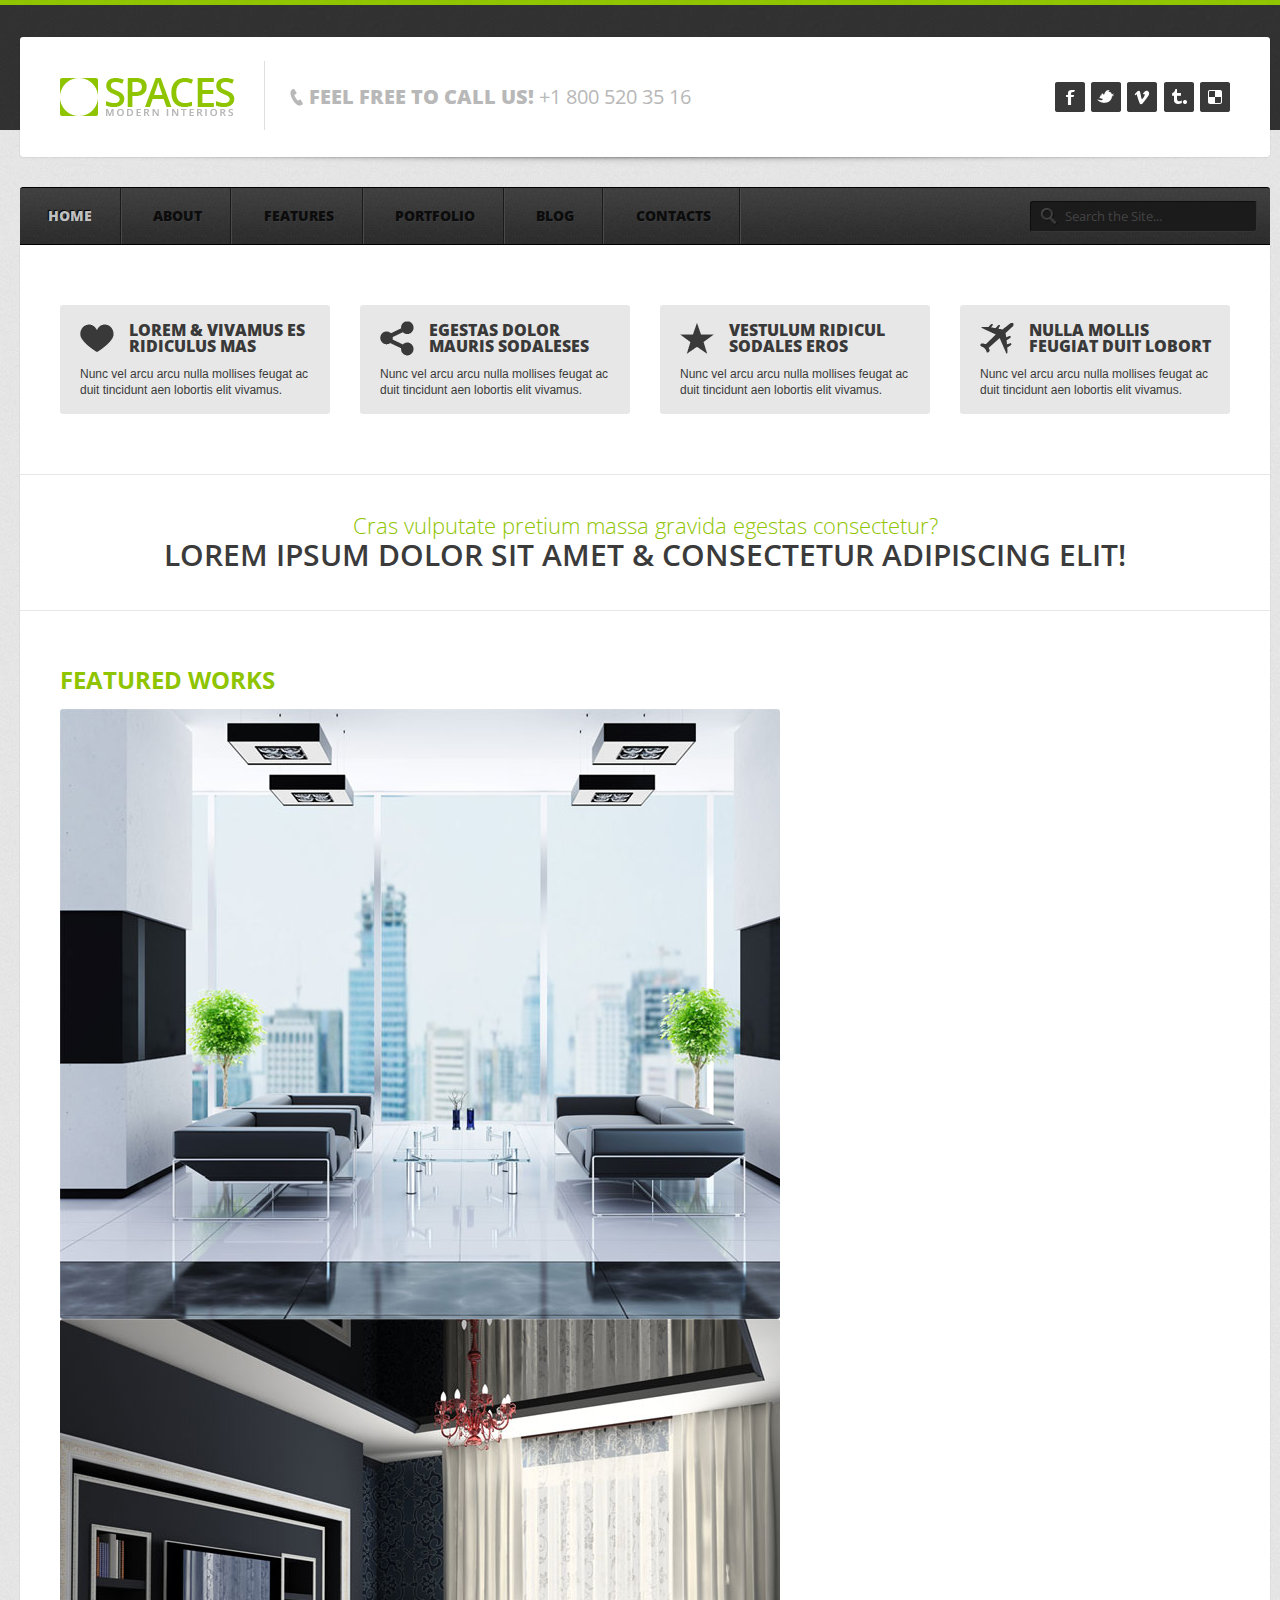
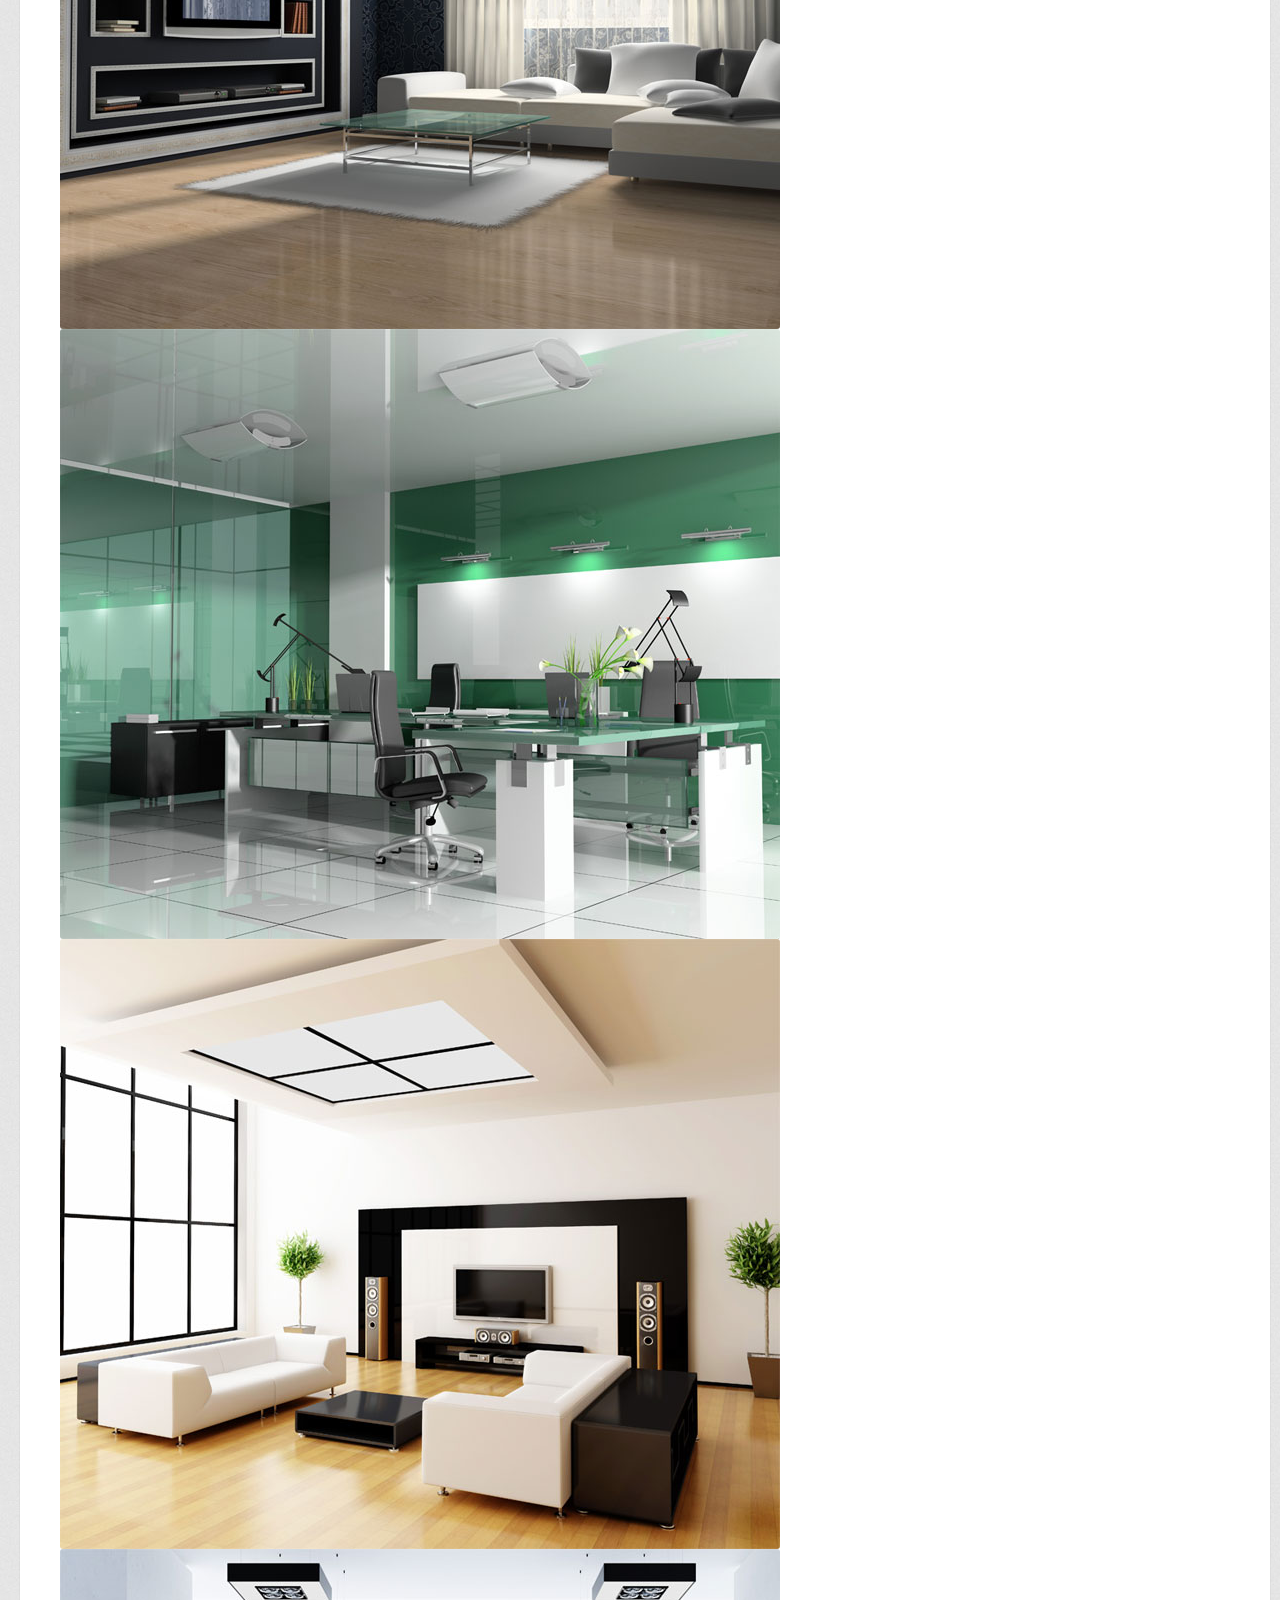
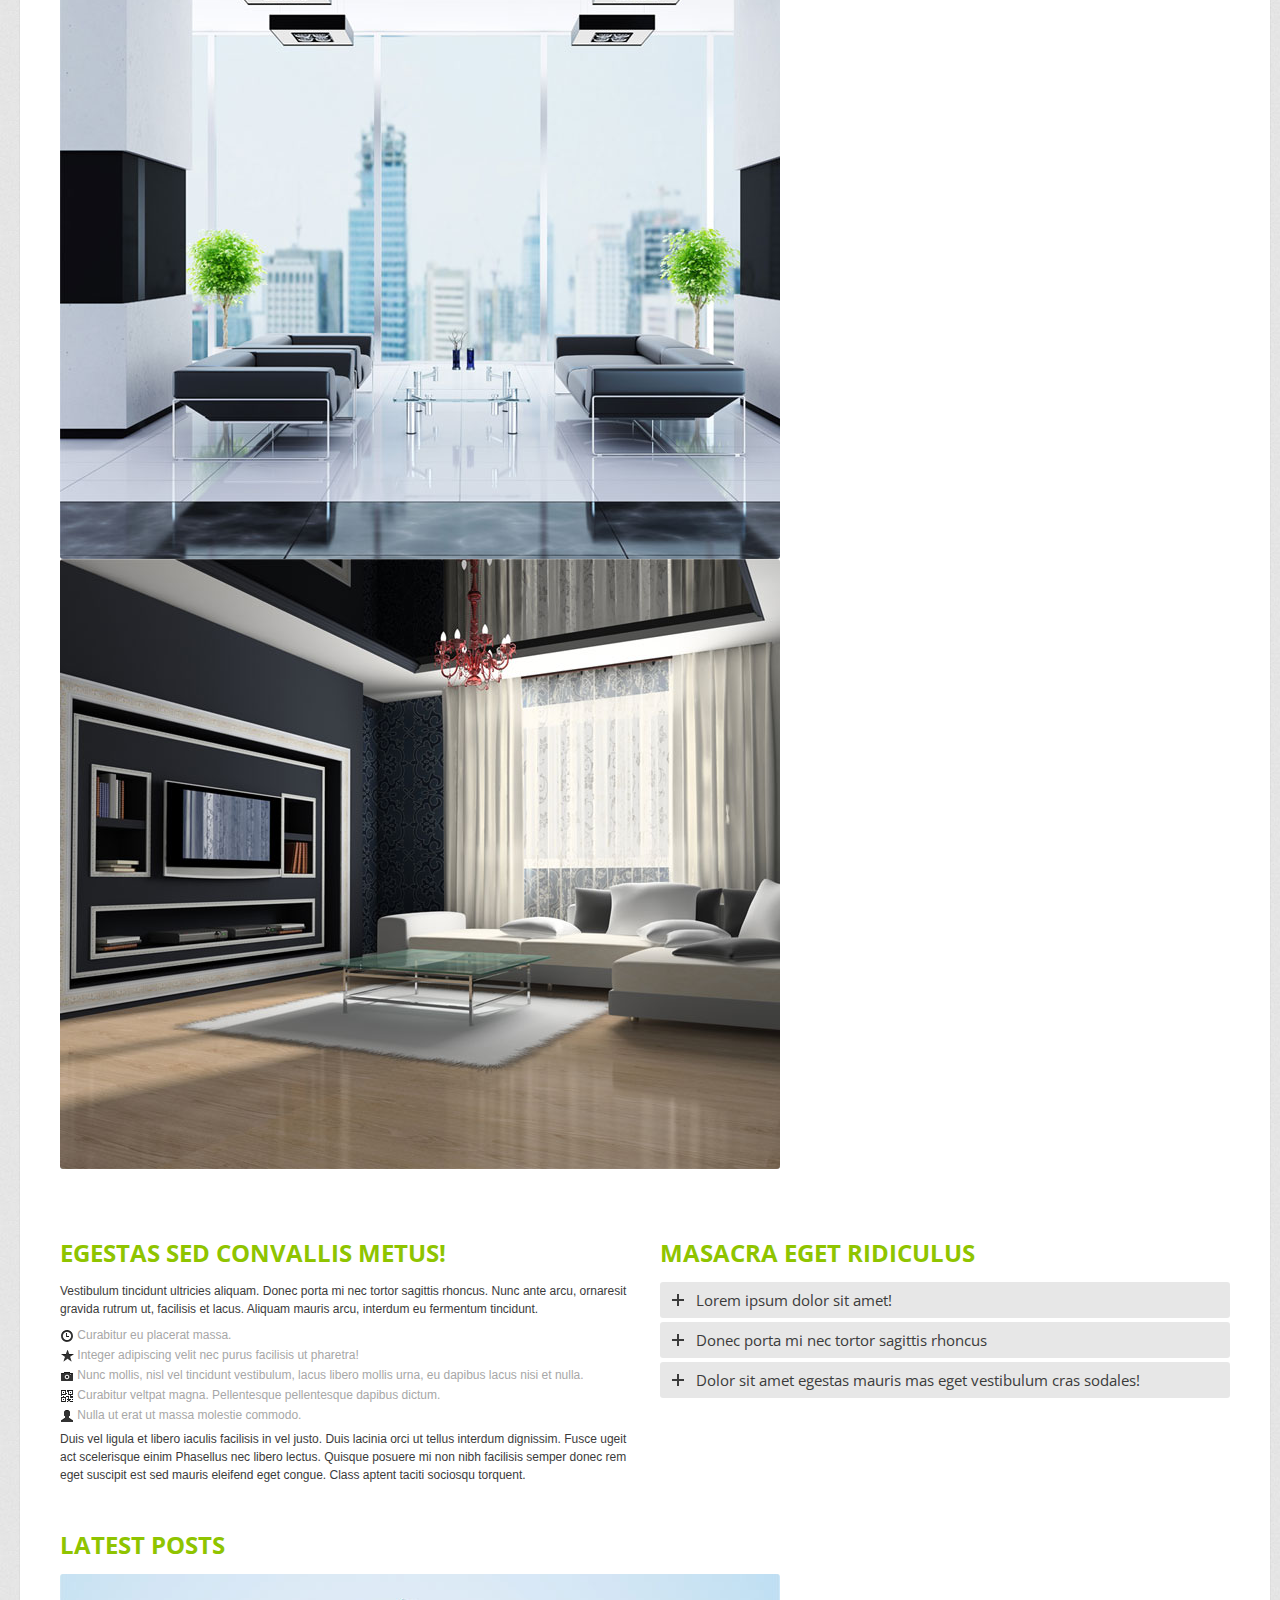
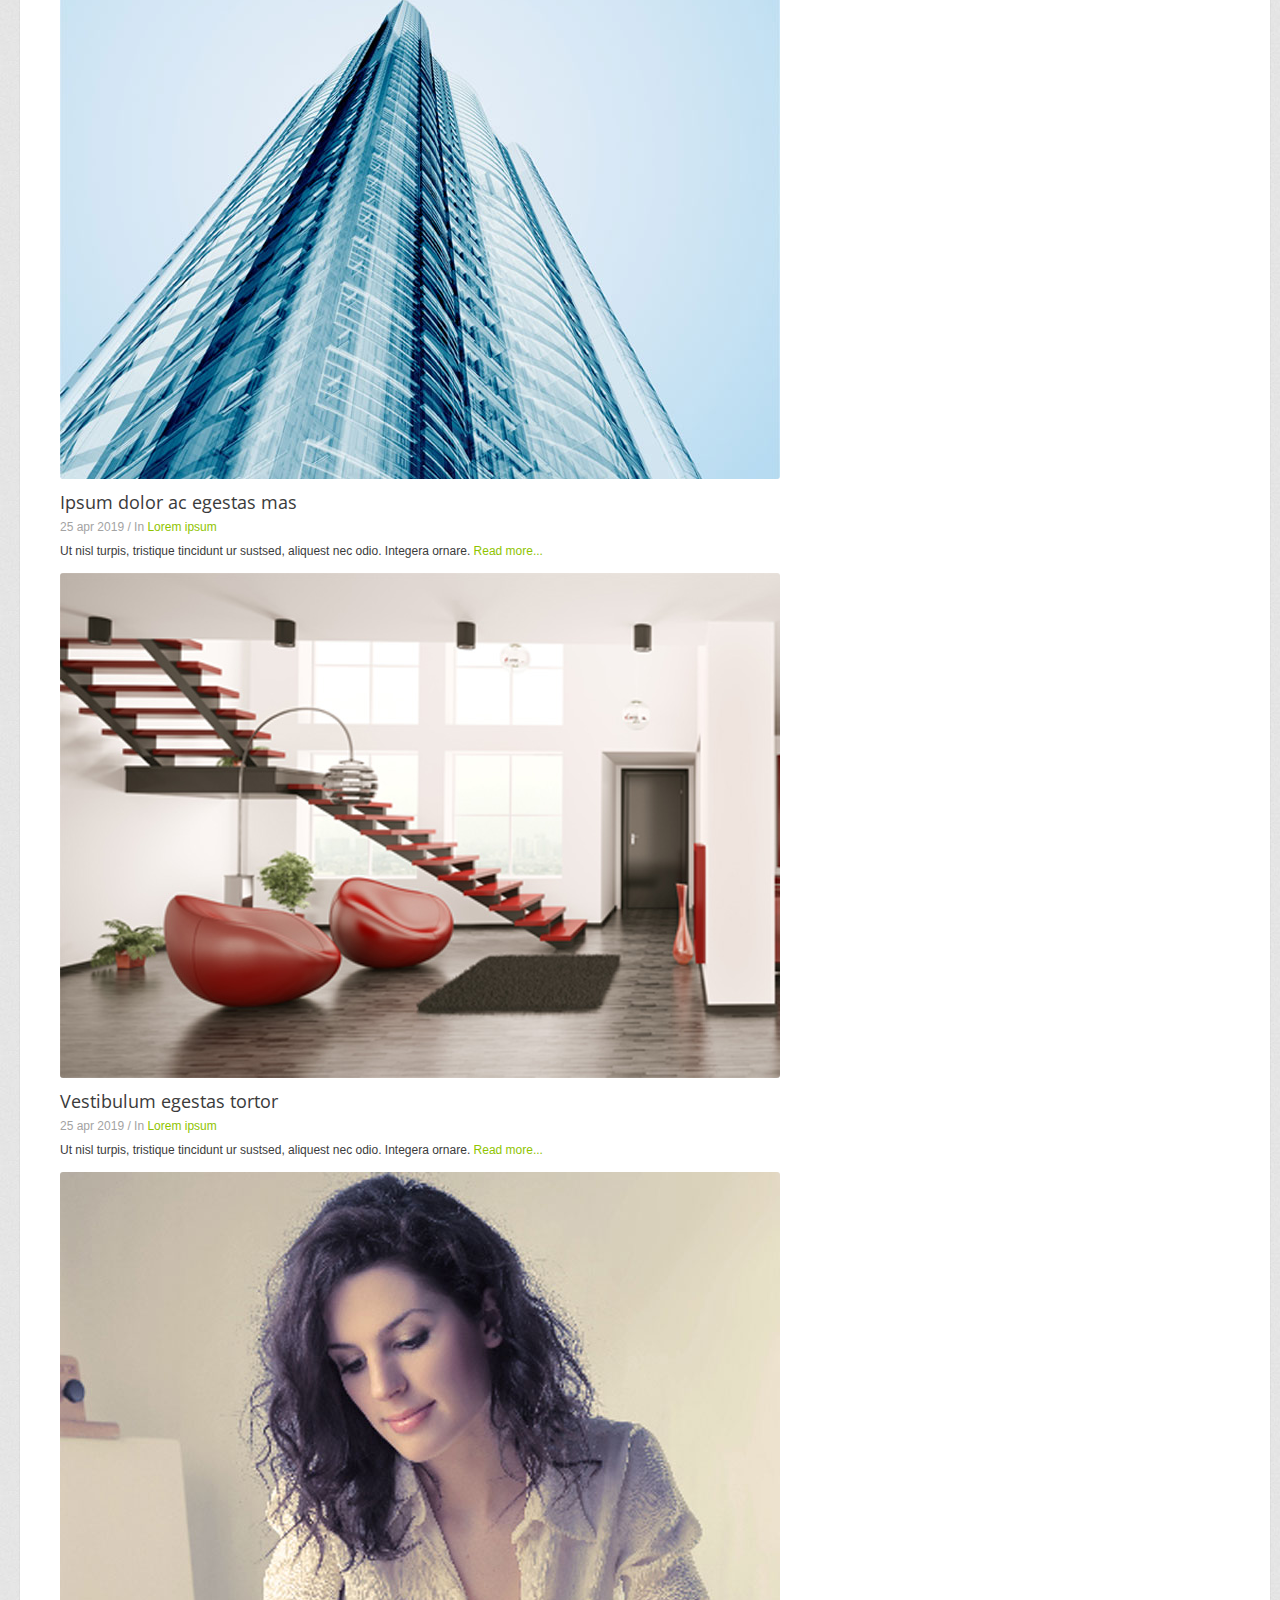
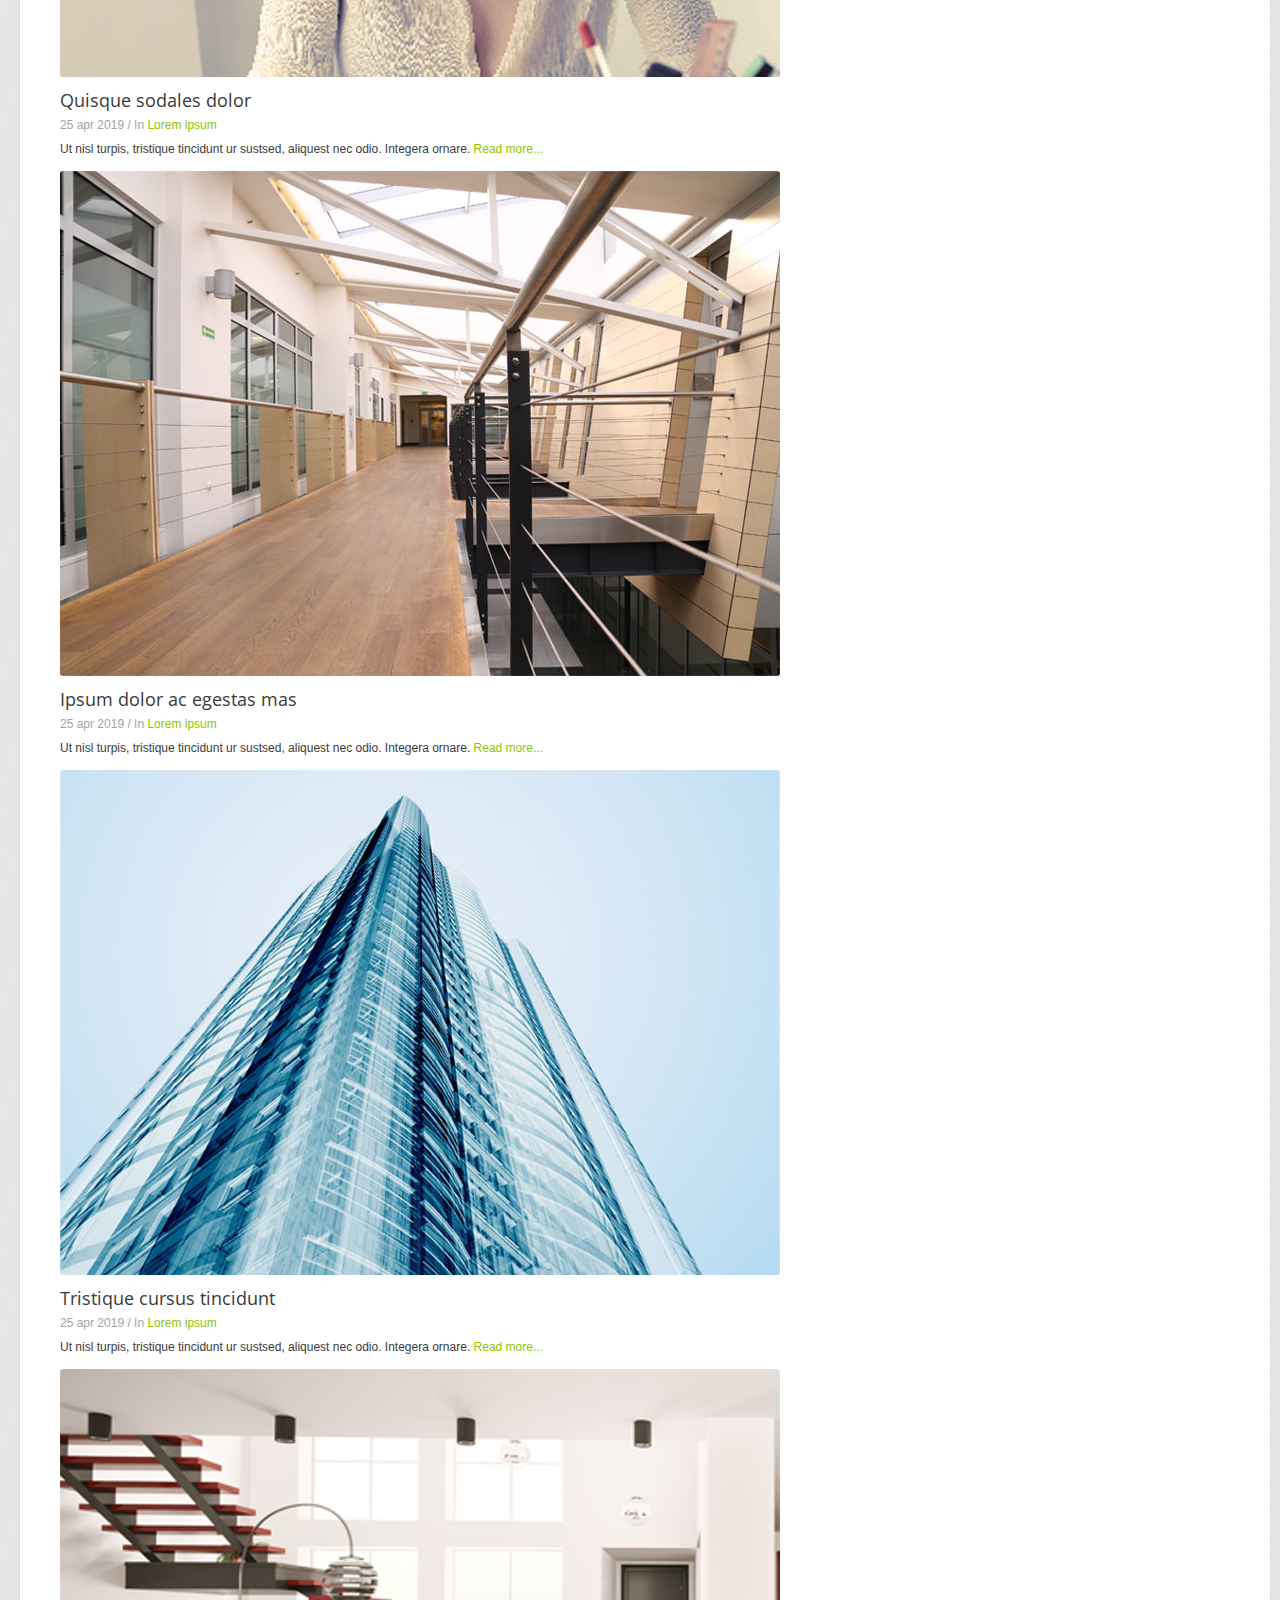
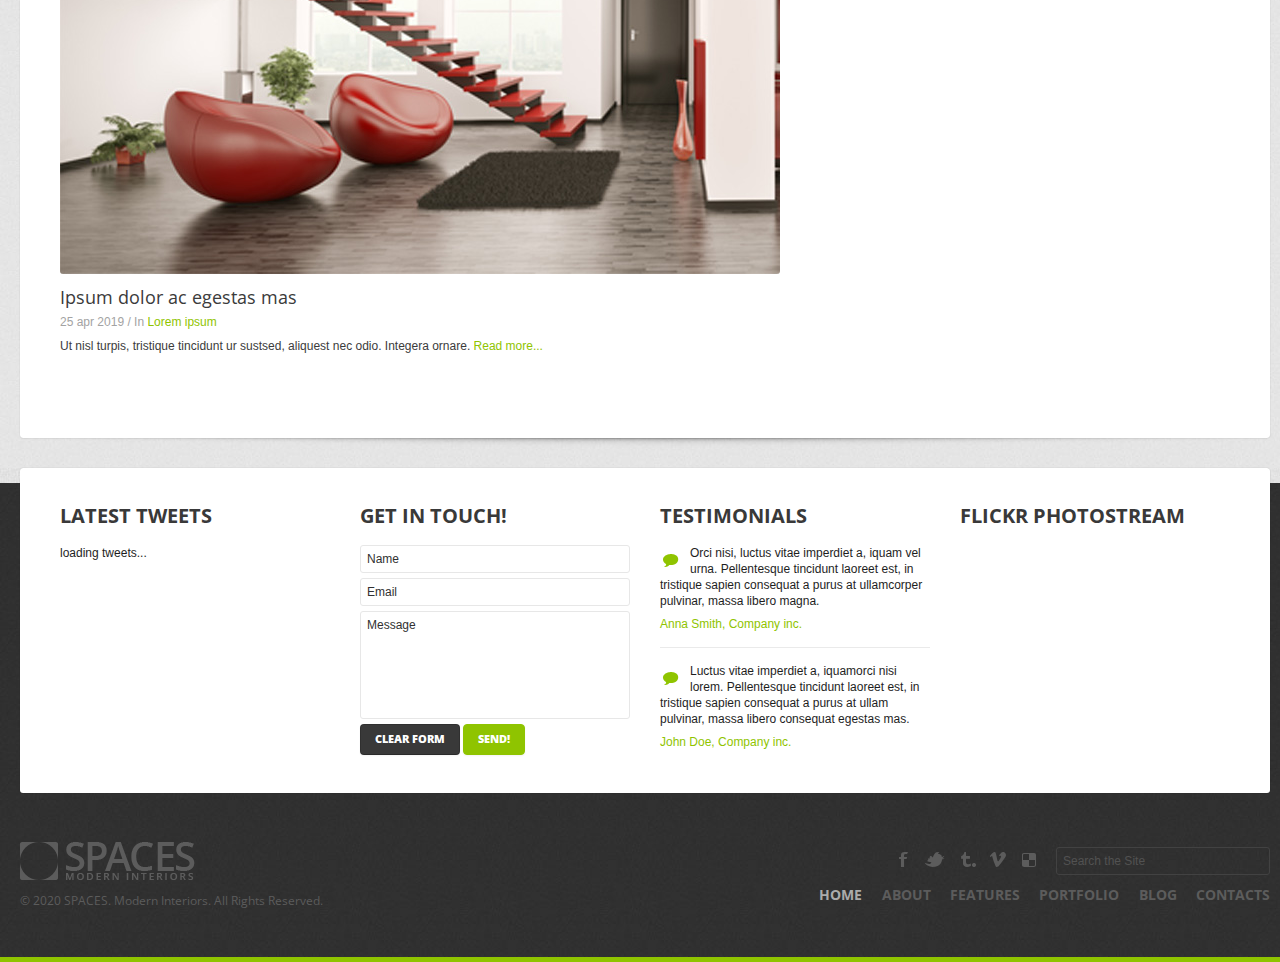
<file: index.html>
<!DOCTYPE html>
<html lang="en">
<head>
<meta charset="utf-8">
<title>Spaces | Modern Interiors</title>
<meta name="viewport" content="width=device-width, initial-scale=1.0">
<meta name="description" content="">
<meta name="author" content="">

<link href='http://fonts.googleapis.com/css?family=Open+Sans:400,300,600,700,800' rel='stylesheet' type='text/css'>

<link href="css/prettyPhoto.css" rel="stylesheet" type="text/css" />
<link rel="stylesheet" id="camera-css"  href="css/camera.css" type="text/css" media="all">
<link href="css/bootstrap.css" rel="stylesheet">
<link href="css/theme.css" rel="stylesheet">
<link rel="stylesheet" type="text/css" href="css/skins/tango/skin.css" />
<link href="css/bootstrap-responsive.css" rel="stylesheet">

<link type="text/css" rel="stylesheet" href="css/jquery.mmenu.all.css" />

<!--[if lt IE 9]>
	<script src="http://html5shim.googlecode.com/svn/trunk/html5.js"></script>
<![endif]-->    
</head>
<body>
	<!--header-->
    <div class="header">
    	<div class="header_in">
        	<div class="wrap">
                <div class="container">
                    <div class="page_full">
                        <div class="header_top drop-shadow">
                            <div class="container">
                                <div class="row">
                                    <div class="span8">
                                        <div class="logo"><a href="index.html"><img src="img/logo.png" alt="" /></a></div>
                                        <div class="phone"><span>feel free to call us!</span>  +1 800 520 35 16</div>
                                        <div class="clear"></div>     
                                    </div>
                                    <div class="span4">
                                        <div class="follow_us us-btn">
                                            <ul>
                                                <li><a href="#" class="facebook">Facebook</a></li>
                                                <li><a href="#" class="vimeo">Vimeo</a></li>
                                                <li><a href="#" class="tumbrl">Tumbrl</a></li>
                                                <li><a href="#" class="twitter">Twitter</a></li>
                                                <li><a href="#" class="delicious">Delicious</a></li>
                                            </ul>
                                        </div>
                                        <div class="clear"></div>
                                    </div>
                                </div>
                            </div>
                            <div class="bottom_shadow"><img src="img/bottom_shadow.png" alt="" /></div>  
                        </div>
                        <div id="top_menu">
                        	<div class="fright">
                            	<div class="top_search">
                                    <form action="#" method="post">
                                        <input name="name" type="text" value="Search the Site..." onfocus="if (this.value == 'Search the Site...') this.value = '';" onblur="if (this.value == '') this.value = 'Search the Site...';" />
                                        <input type="submit" class="search_btn" value=" " />
                                        <div class="clear"></div>
                                    </form> 
                                </div>
                            </div>
                            <div class="fleft">
                                <!--menu-->
								<div class="mobi-nav">
									<a class="menu-btn" href="#menu"></a>
								</div>
                                <nav id="main_menu">
                                    <div class="menu_wrap" id="menuDefault">
                                        <ul class="nav sf-menu">
                                          <li class="current"><a href="index.html">Home</a></li>
                                          <li><a href="about.html">About</a></li>
                                          <li class="sub-menu"><a href="javascript:{}">Features</a>
                                              <ul>
                                                  <li><a href="scaffolding.html"><span>-</span>Scaffolding</a></li>
                                                  <li><a href="typography.html"><span>-</span>Typography</a></li>
                                                  <li><a href="shortcodes.html"><span>-</span>Shortcodes</a></li>
                                                  <li><a href="tables.html" class="last"><span>-</span>Tables</a></li>                                          
                                              </ul>                                          
                                          </li>
                                          <li class="sub-menu"><a href="javascript:{}">Portfolio</a>
                                               <ul>
                                                  <li><a href="portfolio_2columns.html"><span>-</span>2 Columns</a></li>
                                                  <li><a href="portfolio_3columns.html"><span>-</span>3 Columns</a></li>
                                                  <li><a href="portfolio_4columns.html" class="last"><span>-</span>4 Columns</a></li>                                      
                                              </ul>
                                          </li>                                  
                                          <li class="sub-menu"><a href="javascript:{}">Blog</a>
                                               <ul>
                                                  <li><a href="blog.html"><span>-</span>Blog with right sidebar</a></li>
                                                  <li><a href="blog_post.html" class="last"><span>-</span>Blog post</a></li>                                      
                                              </ul>
                                          </li>
                                          <li><a href="contacts.html">Contacts</a></li>
                                        </ul>
                                        <div class="clear"></div>
                                    </div>
									<div id="menu">
                                        <ul class="nav sf-menu">
                                          <li class="current"><a href="index.html">Home</a></li>
                                          <li><a href="about.html">About</a></li>
                                          <li class="sub-menu"><a href="javascript:{}">Features</a>
                                              <ul>
                                                  <li><a href="scaffolding.html"><span>-</span>Scaffolding</a></li>
                                                  <li><a href="typography.html"><span>-</span>Typography</a></li>
                                                  <li><a href="shortcodes.html"><span>-</span>Shortcodes</a></li>
                                                  <li><a href="tables.html" class="last"><span>-</span>Tables</a></li>                                          
                                              </ul>                                          
                                          </li>
                                          <li class="sub-menu"><a href="javascript:{}">Portfolio</a>
                                               <ul>
                                                  <li><a href="portfolio_2columns.html"><span>-</span>2 Columns</a></li>
                                                  <li><a href="portfolio_3columns.html"><span>-</span>3 Columns</a></li>
                                                  <li><a href="portfolio_4columns.html" class="last"><span>-</span>4 Columns</a></li>                                      
                                              </ul>
                                          </li>                                  
                                          <li class="sub-menu"><a href="javascript:{}">Blog</a>
                                               <ul>
                                                  <li><a href="blog.html"><span>-</span>Blog with right sidebar</a></li>
                                                  <li><a href="blog_post.html" class="last"><span>-</span>Blog post</a></li>                                      
                                              </ul>
                                          </li>
                                          <li><a href="contacts.html">Contacts</a></li>
                                        </ul>
                                        <div class="clear"></div>
                                    </div>
                                 </nav>                        
                                <!--//menu --> 
                            </div>
                            <div class="clear"></div>                       
                        </div>
                    </div>
                </div>
        	</div>           
        </div>    
    </div>
    <!--//header-->    
     
    <!--page_container-->
    <div class="page_container">
    	<div class="wrap">
        	<div class="container">
                <div class="page_full white_bg drop-shadow">
                	<!--slider-->
                    <div id="main_slider">
                        <div class="camera_wrap" id="camera_wrap_1">
                            <div data-src="img/slider/1.jpg">
                                <div class="camera_caption fadeIn">
                                    <h2>lorem ipsum &amp; dolor amet!</h2>
                                    <div class="slide_descr">Integer nec mauris at odio facilisis mattis venenatis.</div>
                                </div>
                            </div>
                            <div data-src="img/slider/2.jpg">
                                <div class="camera_caption fadeIn">
                                    <h2>Eum diceret</h2>
                                    <div class="slide_descr">Doming nusquam postulant no mel.</div>
                                </div>
                            </div>
                            <div data-src="img/slider/3.jpg">
                                <div class="camera_caption fadeIn">
                                    <h2>Consulatu tincidunt</h2>
                                    <div class="slide_descr">Lorem delectus dissentiunt id mel, deseruisse.</div>
                                </div>
                            </div>                      
                        </div><!-- #camera_wrap_1 -->
                        <div class="clear"></div>	
                    </div>        
                    <!--//slider-->
                                        
                	<!--planning-->
                    <div class="planning">
                        <div class="container">
                            <div class="row">
                                <div class="span3">
                                    <a href="#">
                                        <span class="img_icon icon1"></span>
                                        <span class="link_title">lorem &amp; vivamus es ridiculus mas</span>
                                        Nunc vel arcu arcu nulla mollises feugat  ac duit tincidunt aen lobortis elit vivamus.
                                    </a>
                                </div>
                                <div class="span3">
                                    <a href="#">
                                        <span class="img_icon icon2"></span>
                                        <span class="link_title">egestas dolor mauris sodaleses</span>
                                        Nunc vel arcu arcu nulla mollises feugat  ac duit tincidunt aen lobortis elit vivamus.
                                    </a>
                                </div>
                                <div class="span3">
                                    <a href="#">
                                        <span class="img_icon icon3"></span>
                                        <span class="link_title">vestulum ridicul sodales eros</span>
                                        Nunc vel arcu arcu nulla mollises feugat  ac duit tincidunt aen lobortis elit vivamus.
                                    </a>
                                </div>
                                <div class="span3">
                                    <a href="#">
                                        <span class="img_icon icon4"></span>
                                        <span class="link_title">nulla mollis feugiat duit lobort</span>
                                        Nunc vel arcu arcu nulla mollises feugat  ac duit tincidunt aen lobortis elit vivamus.
                                    </a>
                                </div>                           	
                            </div>
                        </div>
                    </div>
                    <!--//planning-->                  
                    
                    <!--Welcome-->
                    <div class="block">
                        <div class="welcome_block">
                            Cras vulputate pretium massa gravida egestas consectetur?<span>Lorem ipsum dolor sit amet &amp; consectetur adipiscing elit!</span>
                        </div>
                    </div>
                    <!--//Welcome--> 
                    
                    
                    <!--featured works-->
                    <div class="block carousel_block">
                        <div class="container">
                            <h2 class="title">featured works</h2>
                            <div class="row">
                                <div class="span12">
                                    <ul id="mycarousel" class="jcarousel-skin-tango">
                                        <li>
                                            <div class="hover_img">
                                                <a href="img/featured_works/1.jpg" rel="prettyPhoto[portfolio1]"><img src="img/featured_works/1.jpg" alt="" /><span class="portfolio_zoom1"></span></a>                                    
                                            </div>
                                        </li>
                                        <li>
                                            <div class="hover_img">
                                                <a href="img/featured_works/2.jpg" rel="prettyPhoto[portfolio1]"><img src="img/featured_works/2.jpg" alt="" /><span class="portfolio_zoom1"></span></a>                                    
                                            </div>
                                        </li>
                                        <li>
                                            <div class="hover_img">
                                                <a href="img/featured_works/3.jpg" rel="prettyPhoto[portfolio1]"><img src="img/featured_works/3.jpg" alt="" /><span class="portfolio_zoom1"></span></a>                                    
                                            </div>
                                        </li> 
                                        <li>
                                            <div class="hover_img">
                                                <a href="img/featured_works/4.jpg" rel="prettyPhoto[portfolio1]"><img src="img/featured_works/4.jpg" alt="" /><span class="portfolio_zoom1"></span></a>                                    
                                            </div>
                                        </li>
                                        <li>
                                            <div class="hover_img">
                                                <a href="img/featured_works/1.jpg" rel="prettyPhoto[portfolio1]"><img src="img/featured_works/1.jpg" alt="" /><span class="portfolio_zoom1"></span></a>                                    
                                            </div>
                                        </li>
                                        <li>
                                            <div class="hover_img">
                                                <a href="img/featured_works/2.jpg" rel="prettyPhoto[portfolio1]"><img src="img/featured_works/2.jpg" alt="" /><span class="portfolio_zoom1"></span></a>                                    
                                            </div>
                                        </li>                                                       
                                    </ul>                         
                                </div>                
                            </div>                
                        </div>
                    </div>        
                    <!--//featured works-->
                    
                    <!--text block-->
                    <div class="block text_block">
                        <div class="container">
                            <div class="row">
                                <div class="span6">
                                    <h2 class="title">egestas sed convallis metus!</h2>
                                    <p>Vestibulum tincidunt ultricies aliquam. Donec porta mi nec tortor sagittis rhoncus. Nunc ante arcu, ornaresit gravida rutrum ut, facilisis et lacus. Aliquam mauris arcu, interdum eu fermentum tincidunt.</p>
                                    <ul class="the-icons grey">
                                        <li><i class="icon-time"></i> Curabitur eu placerat massa.</li>
                                        <li><i class="icon-star"></i> Integer adipiscing velit nec purus facilisis ut pharetra!</li>
                                        <li><i class="icon-camera"></i> Nunc mollis, nisl vel tincidunt vestibulum, lacus libero mollis urna, eu dapibus lacus nisi et nulla.</li>
                                        <li><i class="icon-qrcode"></i> Curabitur veltpat magna. Pellentesque pellentesque dapibus dictum. </li>
                                        <li><i class="icon-user"></i> Nulla ut erat ut massa molestie commodo.</li>
                                    </ul>
                                    <p>Duis vel ligula et libero iaculis facilisis in vel justo. Duis lacinia orci ut tellus interdum dignissim. Fusce ugeit act scelerisque einim Phasellus nec libero lectus. Quisque posuere mi non nibh facilisis semper donec rem eget suscipit est sed mauris eleifend eget congue. Class aptent taciti sociosqu torquent.</p>
                                </div> 
                                <div class="span6">
                                    <h2 class="title">masacra eget ridiculus</h2>
                                    <div class="accordion">
                                        <h3><span>Lorem ipsum dolor sit amet!</span></h3>
                                        <div class="accord_cont">
                                            Donec eget turpis suscipit enim ultrices venenatis silt amet vulputate purus. Curabitur a posuere elit sauries in lorem in nibh cursus malesuada vitae eget. Donec eget turpis suscipit enim ultrices venenatis silt amet vulputate purus. Curabitur a posuere elit sauris in lorem in nibh cursus malesuada vitae eget donec egetate  turpis suscipit enim ultrices venenatis silt amet vulputate purus curabitur.
                                        </div>
                                        <h3><span>Donec porta mi nec tortor sagittis rhoncus</span></h3>
                                        <div class="accord_cont">
                                            Curabitur a posuere elit sauries in lorem in nibh cursus malesuada vitae eget. Donec eget turpis suscipit enim ultrices venenatis silt amet vulputate purus. Curabitur a posuere elit sauris in lorem in nibh cursus malesuada vitae eget donec egetate  turpis suscipit enim ultrices venenatis silt amet vulputate purus curabitur. Donec eget turpis suscipit enim ultrices venenatis silt amet vulputate purus.
                                        </div>                            
                                        <h3><span>Dolor sit amet egestas mauris mas eget vestibulum cras sodales!</span></h3>
                                        <div class="accord_cont">
                                            Donec eget turpis suscipit enim ultrices venenatis silt amet vulputate purus. Donec eget turpis suscipit enim ultrices venenatis silt amet vulputate purus. Curabitur a posuere elit sauries in lorem in nibh cursus malesuada vitae eget. Curabitur a posuere elit sauris in lorem in nibh cursus malesuada vitae eget donec egetate  turpis suscipit enim ultrices venenatis silt amet vulputate purus curabitur.
                                        </div>
                                    </div>                         
                                </div>       		
                            </div>
                        </div>
                    </div>
                    <!--text block-->
                    
                    <!--latest posts-->
                    <div class="block carousel_block">
                        <div class="container">
                            <h2 class="title">latest posts</h2>
                            <div class="row">
                                <div class="span12">
                                    <ul id="mycarousel2" class="jcarousel-skin-tango">
                                        <li>
                                            <div class="post_carousel">
                                                <img src="img/home_blog/1.jpg" alt="" />
                                                <div class="title_t"><a href="#">Ipsum dolor ac egestas mas</a></div>
                                                <div class="post_meta">
                                                    25 apr 2019  / In <a href="#">Lorem ipsum</a>
                                                </div>
                                                Ut nisl turpis, tristique tincidunt ur sustsed, aliquest nec odio. Integera ornare. <a href="#" class="arrow_link">Read more...</a>
                                            </div>	
                                        </li>
                                        <li>
                                            <div class="post_carousel">
                                                <img src="img/home_blog/2.jpg" alt="" />
                                                <div class="title_t"><a href="#">Vestibulum egestas tortor</a></div>
                                                <div class="post_meta">
                                                    25 apr 2019  / In <a href="#">Lorem ipsum</a>
                                                </div>
                                                Ut nisl turpis, tristique tincidunt ur sustsed, aliquest nec odio. Integera ornare. <a href="#" class="arrow_link">Read more...</a>
                                            </div>	
                                        </li>
                                        <li>
                                            <div class="post_carousel">
                                                <img src="img/home_blog/3.jpg" alt="" />
                                                <div class="title_t"><a href="#">Quisque sodales dolor</a></div>
                                                <div class="post_meta">
                                                    25 apr 2019  / In <a href="#">Lorem ipsum</a>
                                                </div>
                                                Ut nisl turpis, tristique tincidunt ur sustsed, aliquest nec odio. Integera ornare. <a href="#" class="arrow_link">Read more...</a>
                                            </div>	
                                        </li>
                                        <li>
                                            <div class="post_carousel">
                                                <img src="img/home_blog/4.jpg" alt="" />
                                                <div class="title_t"><a href="#">Ipsum dolor ac egestas mas</a></div>
                                                <div class="post_meta">
                                                    25 apr 2019  / In <a href="#">Lorem ipsum</a>
                                                </div>
                                                Ut nisl turpis, tristique tincidunt ur sustsed, aliquest nec odio. Integera ornare. <a href="#" class="arrow_link">Read more...</a>
                                            </div>	
                                        </li> 
                                        <li>
                                            <div class="post_carousel">
                                                <img src="img/home_blog/1.jpg" alt="" />
                                                <div class="title_t"><a href="#">Tristique cursus tincidunt</a></div>
                                                <div class="post_meta">
                                                    25 apr 2019  / In <a href="#">Lorem ipsum</a>
                                                </div>
                                                Ut nisl turpis, tristique tincidunt ur sustsed, aliquest nec odio. Integera ornare. <a href="#" class="arrow_link">Read more...</a>
                                            </div>	
                                        </li>
                                        <li>
                                            <div class="post_carousel">
                                                <img src="img/home_blog/2.jpg" alt="" />
                                                <div class="title_t"><a href="#">Ipsum dolor ac egestas mas</a></div>
                                                <div class="post_meta">
                                                    25 apr 2019  / In <a href="#">Lorem ipsum</a>
                                                </div>
                                                Ut nisl turpis, tristique tincidunt ur sustsed, aliquest nec odio. Integera ornare. <a href="#" class="arrow_link">Read more...</a>
                                            </div>	
                                        </li>                                                                                   
                                    </ul>                        
                                </div>                
                            </div>                
                        </div>
                    </div>        
                    <!--//latest posts-->                    
                	<div class="bottom_shadow"><img src="img/bottom_shadow.png" alt="" /></div>
                </div>
            </div>         
        </div>        
    </div>
    <!--//page_container-->
    
    <!--footer-->
    <div id="footer">
    	<div class="wrap">
    		<div class="container">
            	<div class="page_full white_bg drop-shadow round_footer">
                	<div class="container">
                    	<div class="row">
                            <div class="span3">
                                <h2 class="title">Latest tweets</h2>
                                <div class="tweet_block"></div>                       
                            </div>
                            <div class="span3">
                                <h2 class="title">Get in touch!</h2>
                                <form action="#" method="post">
                                    <input class="span3" type="text" name="name" id="name" value="Name" onFocus="if (this.value == 'Name') this.value = '';" onBlur="if (this.value == '') this.value = 'Name';" />
                                    <input class="span3" type="text" name="email" id="email" value="Email" onFocus="if (this.value == 'Email') this.value = '';" onBlur="if (this.value == '') this.value = 'Email';" />
                                    <textarea name="message" id="message" class="span3" onFocus="if (this.value == 'Message') this.value = '';" onBlur="if (this.value == '') this.value = 'Message';" >Message</textarea>
                                    <div class="clear"></div>
                                    <input type="reset" class="btn dark_btn" value="Clear form" />
                                    <input type="submit" class="btn send_btn" value="Send!" />
                                    <div class="clear"></div>
                                </form>
                            </div> 
                            <div class="span3">
                                <h2 class="title">Testimonials</h2>
                                <ul>
                                    <li>
                                        <span class="testimonials_arrow"></span>Orci nisi, luctus vitae imperdiet a, iquam vel urna. Pellentesque tincidunt laoreet est, in tristique sapien consequat a purus at ullamcorper pulvinar, massa libero magna.
                                        <div class="clear"></div>
                                        <div class="author">Anna Smith, Company inc.</div>
                                    </li>
                                    <li>
                                        <span class="testimonials_arrow"></span>Luctus vitae imperdiet a, iquamorci nisi lorem. Pellentesque tincidunt laoreet est, in tristique sapien consequat a purus at ullam pulvinar, massa libero consequat egestas mas.
                                        <div class="clear"></div>
                                        <div class="author">John Doe, Company inc.</div>
                                    </li>
                                </ul>                     
                            </div>
                            <div class="span3">
                                <h2 class="title">flickr photostream</h2>
                                <div class="flickrs">
                                    <div class="FlickrImages">
                                        <ul></ul>
                                        <div class="clear"></div>
                                    </div>
                                </div> 
                            </div>         	
                        </div>
                    </div>
                </div>
        	</div>            
        </div>        
        
        <div class="footer_bottom">
            <div class="wrap">
            	<div class="container">
                	<div class="page_full">
                    	<div class="fleft">
                            <div class="foot_logo"><a href="index.html"><img src="img/foot_logo.png" alt="" /></a></div>    
                            <div class="copyright">&copy; 2020 SPACES. Modern Interiors. All Rights Reserved.</div>                        
                        </div>
                        <div class="fright">
                            <div class="foot_right_block">
                                <div class="fright">
                                    <form action="#" method="post">
                                        <input class="inp_search" name="name" type="text" value="Search the Site" onfocus="if (this.value == 'Search the Site') this.value = '';" onblur="if (this.value == '') this.value = 'Search the Site';" />                                        
                                    </form>
                                </div>
                                <div class="follow_us">
                                    <ul>
                                        <li><a rel="tooltip" href="#" title="Facebook" class="facebook">Facebook</a></li>
                                        <li><a rel="tooltip" href="#" title="Twitter" class="twitter">Twitter</a></li>
                                        <li><a rel="tooltip" href="#" title="Tumbrl" class="tumbrl">Tumbrl</a></li>
                                        <li><a rel="tooltip" href="#" title="Vimeo" class="vimeo">Vimeo</a></li>
                                        <li><a rel="tooltip" href="#" title="Delicious" class="delicious">Delicious</a></li>
                                    </ul>
                                </div>
                                <div class="clear"></div>
                            
                                <div class="clear"></div>
                                <div class="foot_menu">
                                    <ul>
                                        <li><a href="index.html" class="current">Home</a></li>
                                        <li><a href="about.html">About</a></li>
                                        <li><a href="scaffolding.html">features</a></li>
                                        <li><a href="portfolio_2columns.html">Portfolio</a></li>
                                        <li><a href="blog.html">Blog</a></li>
                                        <li><a href="contacts.html">Contacts</a></li>
                                    </ul>
                                </div>
                            </div>                            
                        </div>
                        
                    </div>	
                </div>
            </div>
        </div>
    </div>
    <!--//footer-->    
	<script src="http://ajax.googleapis.com/ajax/libs/jquery/1.8.2/jquery.min.js"></script>
	<script type="text/javascript" src="js/jquery.mmenu.min.all.js"></script>
	<script type="text/javascript">
		$(function() {
			$('#menu').mmenu({
				offCanvas: {
				   position  : "left",
				   zposition : "back"
				}
			});
		});
	</script>

    <script type="text/javascript" src="js/jquery.easing.1.3.js"></script>
    <script type="text/javascript" src="js/jquery.mobile.customized.min.js"></script>
    <script type="text/javascript" src="js/camera.js"></script>
    <script src="js/bootstrap.js"></script>
    <script src="js/superfish.js"></script>
    <script type="text/javascript" src="js/jquery.prettyPhoto.js"></script>
    <script type="text/javascript" src="js/jquery.jcarousel.js"></script>
    <script type="text/javascript" src="js/jquery.tweet.js"></script>
    <script type="text/javascript" src="js/myscript.js"></script>
    <script type="text/javascript">
		$(document).ready(function(){	
			//Slider
			$('#camera_wrap_1').camera();
			
			//Featured works & latest posts
			$('#mycarousel, #mycarousel2').jcarousel();													
		});		
	</script>
</body>
</html>
</file>
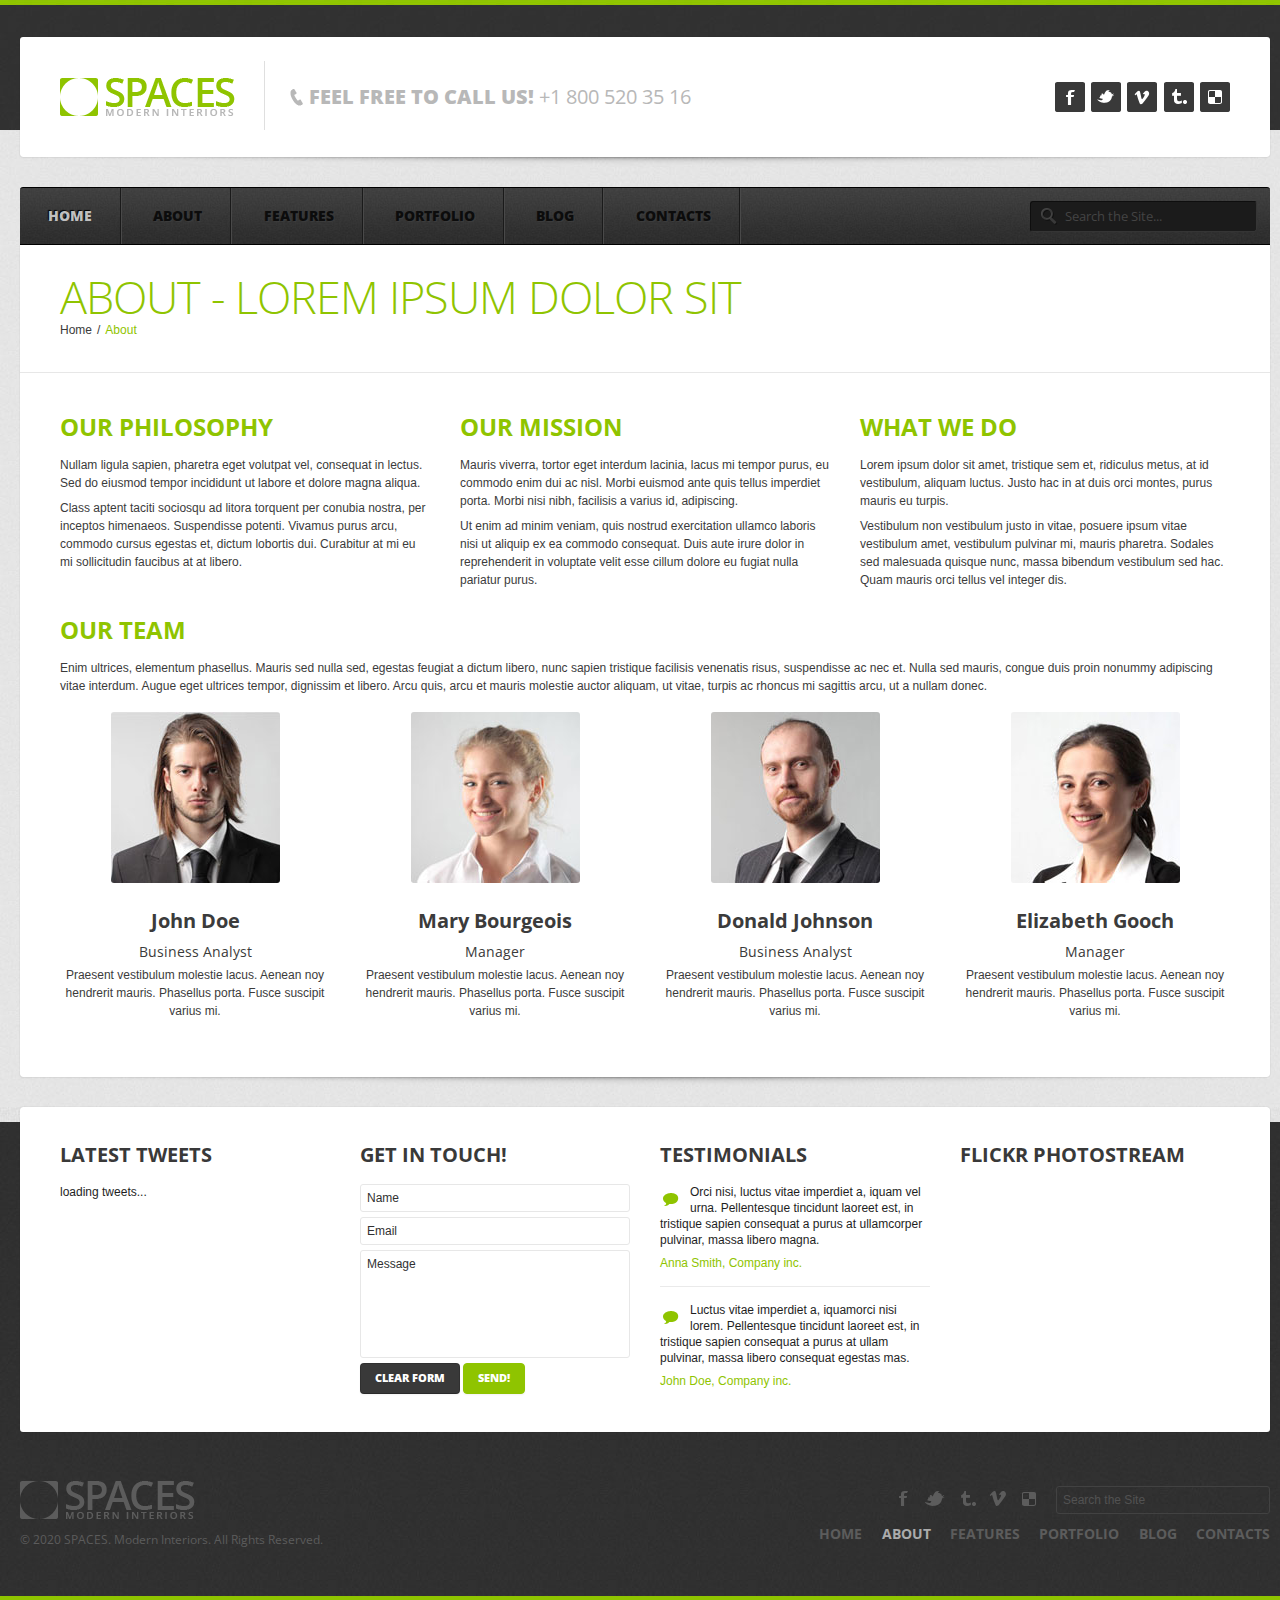
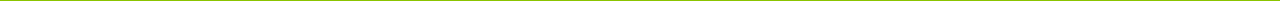
<file: about.html>
<!DOCTYPE html>
<html lang="en">
<head>
<meta charset="utf-8">
<title>Spaces | Modern Interiors</title>
<meta name="viewport" content="width=device-width, initial-scale=1.0">
<meta name="description" content="">
<meta name="author" content="">
<link href="css/bootstrap.css" rel="stylesheet">
<link href="css/theme.css" rel="stylesheet">
<link href="css/bootstrap-responsive.css" rel="stylesheet">
<link href="css/docs.css" rel="stylesheet">
<link href="js/google-code-prettify/prettify.css" rel="stylesheet">

<link href='http://fonts.googleapis.com/css?family=Open+Sans:400,300,600,700,800' rel='stylesheet' type='text/css'>
<link type="text/css" rel="stylesheet" href="css/jquery.mmenu.all.css" />

<!--[if lt IE 9]>
	<script src="http://html5shim.googlecode.com/svn/trunk/html5.js"></script>
<![endif]-->    
</head>
<body>
	<!--header-->
    <div class="header">
    	<div class="header_in">
        	<div class="wrap">
                <div class="container">
                    <div class="page_full">
                        <div class="header_top drop-shadow">
                            <div class="container">
                                <div class="row">
                                    <div class="span8">
                                        <div class="logo"><a href="index.html"><img src="img/logo.png" alt="" /></a></div>
                                        <div class="phone"><span>feel free to call us!</span>  +1 800 520 35 16</div>
                                        <div class="clear"></div>     
                                    </div>
                                    <div class="span4">
                                        <div class="follow_us us-btn">
                                            <ul>
                                                <li><a href="#" class="facebook">Facebook</a></li>
                                                <li><a href="#" class="vimeo">Vimeo</a></li>
                                                <li><a href="#" class="tumbrl">Tumbrl</a></li>
                                                <li><a href="#" class="twitter">Twitter</a></li>
                                                <li><a href="#" class="delicious">Delicious</a></li>
                                            </ul>
                                        </div>
                                        <div class="clear"></div>
                                    </div>
                                </div>
                            </div>
                            <div class="bottom_shadow"><img src="img/bottom_shadow.png" alt="" /></div>  
                        </div>
                        <div id="top_menu">
                        	<div class="fright">
                            	<div class="top_search">
                                    <form action="#" method="post">
                                        <input name="name" type="text" value="Search the Site..." onfocus="if (this.value == 'Search the Site...') this.value = '';" onblur="if (this.value == '') this.value = 'Search the Site...';" />
                                        <input type="submit" class="search_btn" value=" " />
                                        <div class="clear"></div>
                                    </form> 
                                </div>
                            </div>
                            <div class="fleft">
                                <!--menu-->
								<div class="mobi-nav">
									<a class="menu-btn" href="#menu"></a>
								</div>
                                <nav id="main_menu">
                                    <div class="menu_wrap" id="menuDefault">
                                        <ul class="nav sf-menu">
                                          <li class="current"><a href="index.html">Home</a></li>
                                          <li><a href="about.html">About</a></li>
                                          <li class="sub-menu"><a href="javascript:{}">Features</a>
                                              <ul>
                                                  <li><a href="scaffolding.html"><span>-</span>Scaffolding</a></li>
                                                  <li><a href="typography.html"><span>-</span>Typography</a></li>
                                                  <li><a href="shortcodes.html"><span>-</span>Shortcodes</a></li>
                                                  <li><a href="tables.html" class="last"><span>-</span>Tables</a></li>                                          
                                              </ul>                                          
                                          </li>
                                          <li class="sub-menu"><a href="javascript:{}">Portfolio</a>
                                               <ul>
                                                  <li><a href="portfolio_2columns.html"><span>-</span>2 Columns</a></li>
                                                  <li><a href="portfolio_3columns.html"><span>-</span>3 Columns</a></li>
                                                  <li><a href="portfolio_4columns.html" class="last"><span>-</span>4 Columns</a></li>                                      
                                              </ul>
                                          </li>                                  
                                          <li class="sub-menu"><a href="javascript:{}">Blog</a>
                                               <ul>
                                                  <li><a href="blog.html"><span>-</span>Blog with right sidebar</a></li>
                                                  <li><a href="blog_post.html" class="last"><span>-</span>Blog post</a></li>                                      
                                              </ul>
                                          </li>
                                          <li><a href="contacts.html">Contacts</a></li>
                                        </ul>
                                        <div class="clear"></div>
                                    </div>
									<div id="menu">
                                        <ul class="nav sf-menu">
                                          <li class="current"><a href="index.html">Home</a></li>
                                          <li><a href="about.html">About</a></li>
                                          <li class="sub-menu"><a href="javascript:{}">Features</a>
                                              <ul>
                                                  <li><a href="scaffolding.html"><span>-</span>Scaffolding</a></li>
                                                  <li><a href="typography.html"><span>-</span>Typography</a></li>
                                                  <li><a href="shortcodes.html"><span>-</span>Shortcodes</a></li>
                                                  <li><a href="tables.html" class="last"><span>-</span>Tables</a></li>                                          
                                              </ul>                                          
                                          </li>
                                          <li class="sub-menu"><a href="javascript:{}">Portfolio</a>
                                               <ul>
                                                  <li><a href="portfolio_2columns.html"><span>-</span>2 Columns</a></li>
                                                  <li><a href="portfolio_3columns.html"><span>-</span>3 Columns</a></li>
                                                  <li><a href="portfolio_4columns.html" class="last"><span>-</span>4 Columns</a></li>                                      
                                              </ul>
                                          </li>                                  
                                          <li class="sub-menu"><a href="javascript:{}">Blog</a>
                                               <ul>
                                                  <li><a href="blog.html"><span>-</span>Blog with right sidebar</a></li>
                                                  <li><a href="blog_post.html" class="last"><span>-</span>Blog post</a></li>                                      
                                              </ul>
                                          </li>
                                          <li><a href="contacts.html">Contacts</a></li>
                                        </ul>
                                        <div class="clear"></div>
                                    </div>
                                 </nav>                        
                                <!--//menu --> 
                            </div>
                            <div class="clear"></div>                       
                        </div>
                    </div>
                </div>
        	</div>           
        </div>    
    </div>
    <!--//header-->
        
    <!--page_container-->
    <div class="page_container">
    	<div class="wrap">
        	<div class="container">
            	<div class="page_full white_bg drop-shadow">
                	<div class="breadcrumb">
                        <div class="container">
                        	<div class="breadcrumb_title">About - Lorem ipsum dolor sit</div>
                            <a href="index.html">Home</a><span>/</span>About
                        </div>
                    </div>
                    <div class="container">
                    	<div class="page_in">
                    		<section>
                                <div class="row">
                                    <div class="span4">
                                        <h2 class="title"><span>Our Philosophy</span></h2>
                                        <p>Nullam ligula sapien, pharetra eget volutpat vel, consequat in lectus. Sed do eiusmod tempor incididunt ut labore et dolore magna aliqua.</p>
                                        <p>Class aptent taciti sociosqu ad litora torquent per conubia nostra, per inceptos himenaeos. Suspendisse potenti. Vivamus purus arcu, commodo cursus egestas et, dictum lobortis dui. Curabitur at mi eu mi sollicitudin faucibus at at libero.</p>                        
                                    </div>
                                    <div class="span4">
                                        <h2 class="title"><span>Our Mission</span></h2>
                                        <p>Mauris viverra, tortor eget interdum lacinia, lacus mi tempor purus, eu commodo enim dui ac nisl. Morbi euismod ante quis tellus imperdiet porta. Morbi nisi nibh, facilisis a varius id, adipiscing.</p>
                                        <p>Ut enim ad minim veniam, quis nostrud exercitation ullamco laboris nisi ut aliquip ex ea commodo consequat. Duis aute irure dolor in reprehenderit in voluptate velit esse cillum dolore eu fugiat nulla pariatur purus.</p>
                                    </div>
                                    <div class="span4">
                                        <h2 class="title"><span>What We Do</span></h2>
                                        <p>Lorem ipsum dolor sit amet, tristique sem et, ridiculus metus, at id vestibulum, aliquam luctus. Justo hac in at duis orci montes, purus mauris eu turpis.</p>
                                        <p>Vestibulum non vestibulum justo in vitae, posuere ipsum vitae vestibulum amet, vestibulum pulvinar mi, mauris pharetra. Sodales sed malesuada quisque nunc, massa bibendum vestibulum sed hac. Quam mauris orci tellus vel integer dis.</p> 
                                    </div>                        
                                </div>
                            </section>
                            <section>
                                <h2 class="title"><span>Our Team</span></h2>
                                <p>Enim ultrices, elementum phasellus. Mauris sed nulla sed, egestas feugiat a dictum libero, nunc sapien tristique facilisis venenatis risus, suspendisse ac nec et. Nulla sed mauris, congue duis proin nonummy adipiscing vitae interdum. Augue eget ultrices tempor, dignissim et libero. Arcu quis, arcu et mauris molestie auctor aliquam, ut vitae, turpis ac rhoncus mi sagittis arcu, ut a nullam donec.</p>
                                <div class="row">
                                    <div class="span3">                            
                                        <div class="profile">
                                            <img alt="" src="img/team1.jpg">
                                            <h4>John Doe</h4>
                                            <div class="profile_title">Business Analyst</div>
                                            <p>Praesent vestibulum molestie lacus. Aenean noy hendrerit mauris. Phasellus porta. Fusce suscipit varius mi.</p>
                                        </div>
                                    </div>
                                    <div class="span3">
                                        <div class="profile">
                                            <img alt="" src="img/team2.jpg">
                                            <h4>Mary Bourgeois</h4>
                                            <div class="profile_title">Manager</div>
                                            <p>Praesent vestibulum molestie lacus. Aenean noy hendrerit mauris. Phasellus porta. Fusce suscipit varius mi.</p>
                                        </div>
                                    </div>
                                    <div class="span3">
                                        <div class="profile">
                                            <img alt="" src="img/team3.jpg">
                                            <h4>Donald Johnson</h4>
                                            <div class="profile_title">Business Analyst</div>
                                            <p>Praesent vestibulum molestie lacus. Aenean noy hendrerit mauris. Phasellus porta. Fusce suscipit varius mi.</p>
                                        </div>
                                    </div>
                                    <div class="span3">
                                        <div class="profile">
                                            <img alt="" src="img/team4.jpg">
                                            <h4>Elizabeth Gooch</h4>
                                            <div class="profile_title">Manager</div>
                                            <p>Praesent vestibulum molestie lacus. Aenean noy hendrerit mauris. Phasellus porta. Fusce suscipit varius mi.</p>
                                        </div>
                                    </div>                        
                                </div>
                            </section>                        
                        </div>
                    </div>
                    <div class="bottom_shadow"><img src="img/bottom_shadow.png" alt="" /></div>
                 </div>
            </div>
        </div>
    </div>
    <!--//page_container-->
    
    <!--footer-->
    <div id="footer">
    	<div class="wrap">
    		<div class="container">
            	<div class="page_full white_bg drop-shadow round_footer">
                	<div class="container">
                    	<div class="row">
                            <div class="span3">
                                <h2 class="title">Latest tweets</h2>
                                <div class="tweet_block"></div>                       
                            </div>
                            <div class="span3">
                                <h2 class="title">Get in touch!</h2>
                                <form action="#" method="post">
                                    <input class="span3" type="text" name="name" id="name" value="Name" onFocus="if (this.value == 'Name') this.value = '';" onBlur="if (this.value == '') this.value = 'Name';" />
                                    <input class="span3" type="text" name="email" id="email" value="Email" onFocus="if (this.value == 'Email') this.value = '';" onBlur="if (this.value == '') this.value = 'Email';" />
                                    <textarea name="message" id="message" class="span3" onFocus="if (this.value == 'Message') this.value = '';" onBlur="if (this.value == '') this.value = 'Message';" >Message</textarea>
                                    <div class="clear"></div>
                                    <input type="reset" class="btn dark_btn" value="Clear form" />
                                    <input type="submit" class="btn send_btn" value="Send!" />
                                    <div class="clear"></div>
                                </form>
                            </div> 
                            <div class="span3">
                                <h2 class="title">Testimonials</h2>
                                <ul>
                                    <li>
                                        <span class="testimonials_arrow"></span>Orci nisi, luctus vitae imperdiet a, iquam vel urna. Pellentesque tincidunt laoreet est, in tristique sapien consequat a purus at ullamcorper pulvinar, massa libero magna.
                                        <div class="clear"></div>
                                        <div class="author">Anna Smith, Company inc.</div>
                                    </li>
                                    <li>
                                        <span class="testimonials_arrow"></span>Luctus vitae imperdiet a, iquamorci nisi lorem. Pellentesque tincidunt laoreet est, in tristique sapien consequat a purus at ullam pulvinar, massa libero consequat egestas mas.
                                        <div class="clear"></div>
                                        <div class="author">John Doe, Company inc.</div>
                                    </li>
                                </ul>                     
                            </div>
                            <div class="span3">
                                <h2 class="title">flickr photostream</h2>
                                <div class="flickrs">
                                    <div class="FlickrImages">
                                        <ul></ul>
                                        <div class="clear"></div>
                                    </div>
                                </div> 
                            </div>         	
                        </div>
                    </div>
                </div>
        	</div>            
        </div>        
        
        <div class="footer_bottom">
            <div class="wrap">
            	<div class="container">
                	<div class="page_full">
                    	<div class="fleft">
                            <div class="foot_logo"><a href="index.html"><img src="img/foot_logo.png" alt="" /></a></div>    
                            <div class="copyright">&copy; 2020 SPACES. Modern Interiors. All Rights Reserved.</div>                        
                        </div>
                        <div class="fright">
                            <div class="foot_right_block">
                                <div class="fright">
                                    <form action="#" method="post">
                                        <input class="inp_search" name="name" type="text" value="Search the Site" onfocus="if (this.value == 'Search the Site') this.value = '';" onblur="if (this.value == '') this.value = 'Search the Site';" />                                        
                                    </form>
                                </div>
                                <div class="follow_us">
                                    <ul>
                                        <li><a rel="tooltip" href="#" title="Facebook" class="facebook">Facebook</a></li>
                                        <li><a rel="tooltip" href="#" title="Twitter" class="twitter">Twitter</a></li>
                                        <li><a rel="tooltip" href="#" title="Tumbrl" class="tumbrl">Tumbrl</a></li>
                                        <li><a rel="tooltip" href="#" title="Vimeo" class="vimeo">Vimeo</a></li>
                                        <li><a rel="tooltip" href="#" title="Delicious" class="delicious">Delicious</a></li>
                                    </ul>
                                </div>
                                <div class="clear"></div>
                            
                                <div class="clear"></div>
                                <div class="foot_menu">
                                    <ul>
                                        <li><a href="index.html">Home</a></li>
                                        <li><a href="about.html" class="current">About</a></li>
                                        <li><a href="scaffolding.html">features</a></li>
                                        <li><a href="portfolio_2columns.html">Portfolio</a></li>
                                        <li><a href="blog.html">Blog</a></li>
                                        <li><a href="contacts.html">Contacts</a></li>
                                    </ul>
                                </div>
                            </div>                            
                        </div>
                        
                    </div>	
                </div>
            </div>
        </div>
    </div>
    <!--//footer-->   
	<script src="http://ajax.googleapis.com/ajax/libs/jquery/1.8.2/jquery.min.js"></script>
	<script type="text/javascript" src="js/jquery.mmenu.min.all.js"></script>
	<script type="text/javascript">
		$(function() {
			$('#menu').mmenu({
				offCanvas: {
				   position  : "left",
				   zposition : "back"
				}
			});
		});
	</script>

    <script src="js/google-code-prettify/prettify.js"></script>
    <script type="text/javascript" src="js/jquery.easing.1.3.js"></script>
    <script src="js/bootstrap.js"></script>
    <script src="js/superfish.js"></script>
    <script type="text/javascript" src="js/jquery.tweet.js"></script>
    <script type="text/javascript" src="js/myscript.js"></script>
    <script src="js/application.js"></script>
</body>
</html>
</file>
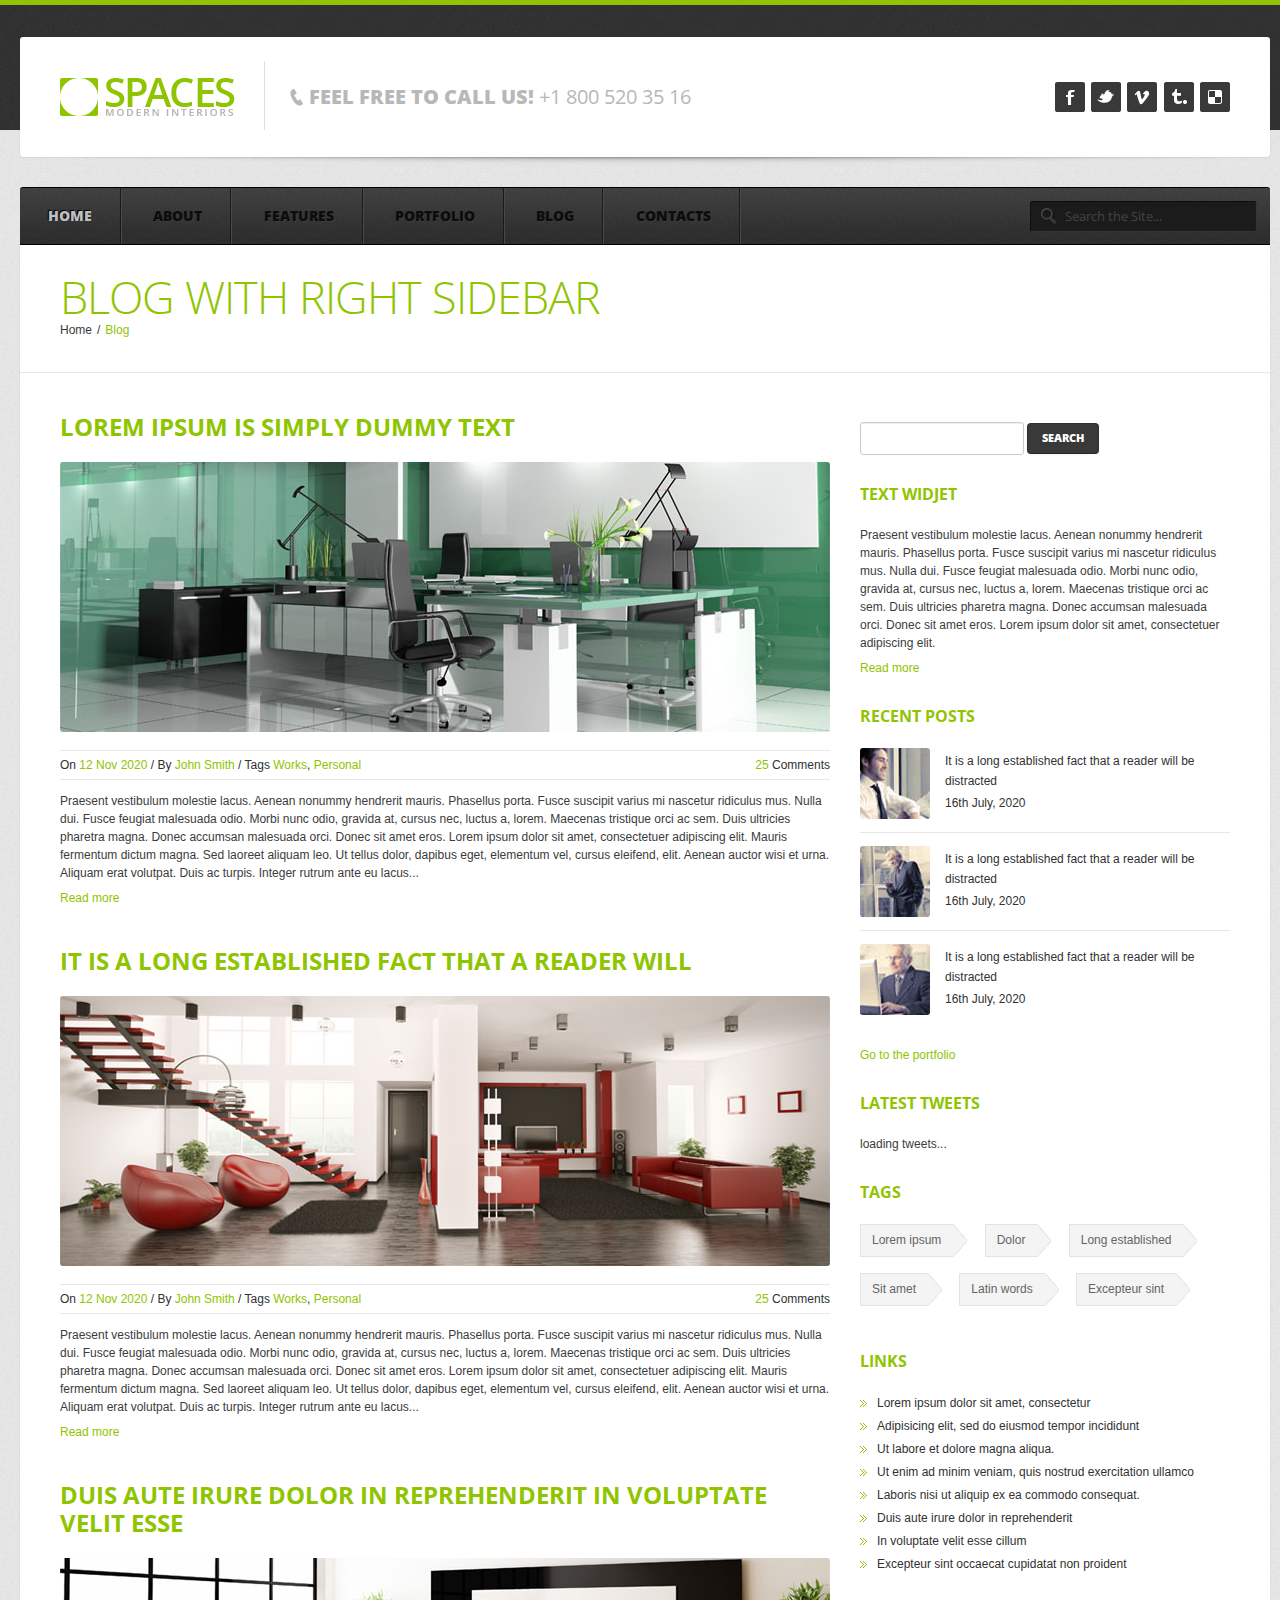
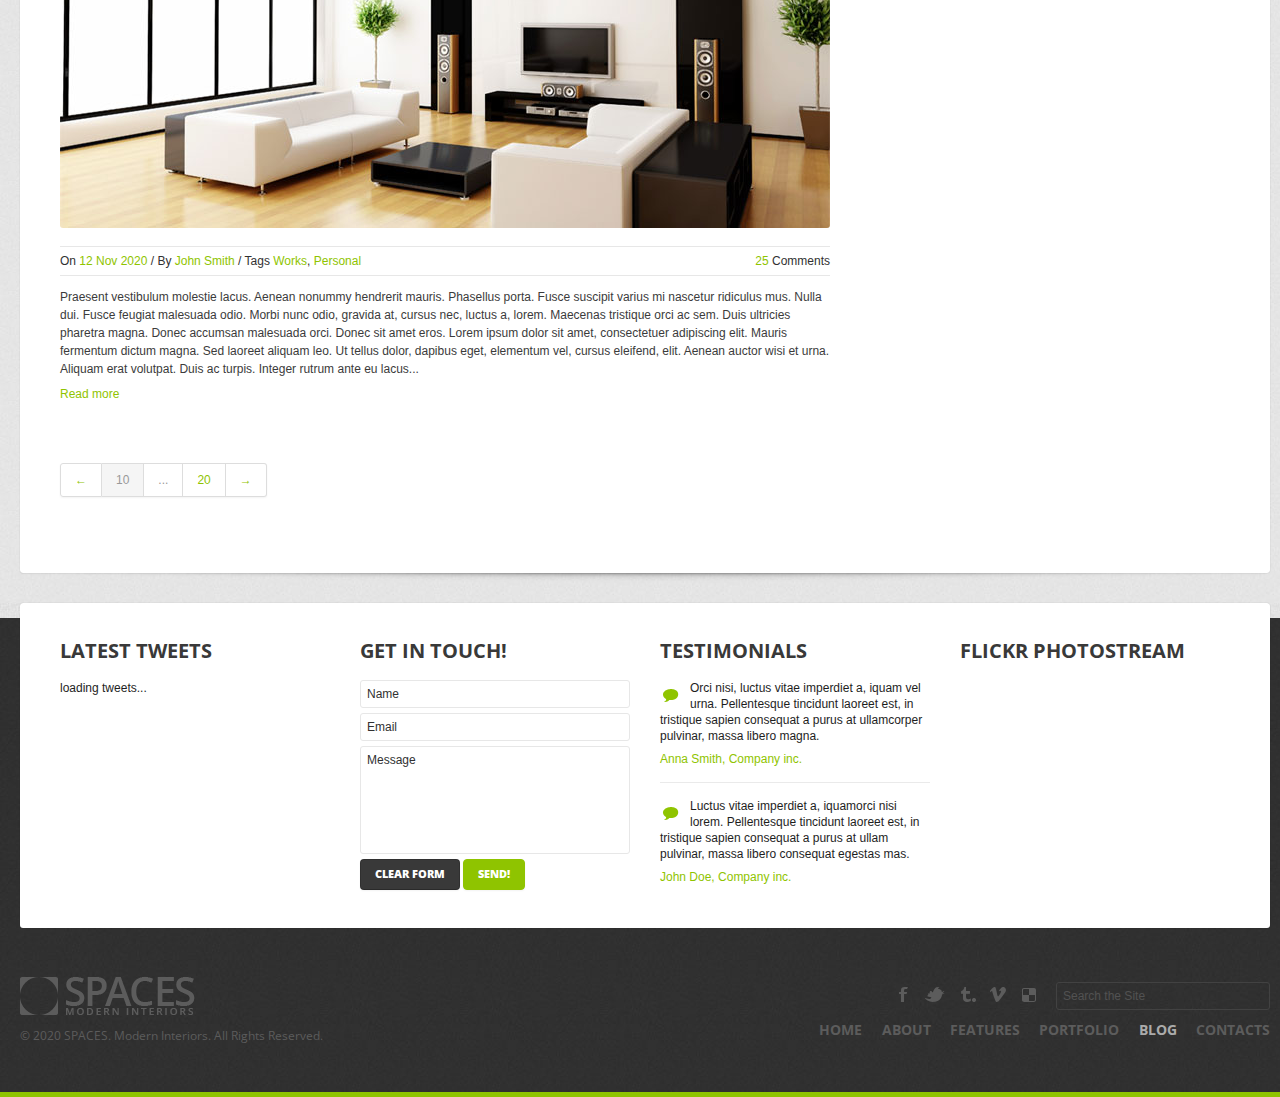
<file: blog.html>
<!DOCTYPE html>
<html lang="en">
<head>
<meta charset="utf-8">
<title>Spaces | Modern Interiors</title>
<meta name="viewport" content="width=device-width, initial-scale=1.0">
<meta name="description" content="">
<meta name="author" content="">
<link href="css/prettyPhoto.css" rel="stylesheet" type="text/css" />
<link href="css/bootstrap.css" rel="stylesheet">
<link href="css/theme.css" rel="stylesheet">
<link href="css/bootstrap-responsive.css" rel="stylesheet">
<link href="css/docs.css" rel="stylesheet">
<link href="js/google-code-prettify/prettify.css" rel="stylesheet">

<link href='http://fonts.googleapis.com/css?family=Open+Sans:400,300,600,700,800' rel='stylesheet' type='text/css'>
<link type="text/css" rel="stylesheet" href="css/jquery.mmenu.all.css" />
<!--[if lt IE 9]>
	<script src="http://html5shim.googlecode.com/svn/trunk/html5.js"></script>
<![endif]-->    
</head>
<body>
	<!--header-->
    <div class="header">
    	<div class="header_in">
        	<div class="wrap">
                <div class="container">
                    <div class="page_full">
                        <div class="header_top drop-shadow">
                            <div class="container">
                                <div class="row">
                                    <div class="span8">
                                        <div class="logo"><a href="index.html"><img src="img/logo.png" alt="" /></a></div>
                                        <div class="phone"><span>feel free to call us!</span>  +1 800 520 35 16</div>
                                        <div class="clear"></div>     
                                    </div>
                                    <div class="span4">
                                        <div class="follow_us us-btn">
                                            <ul>
                                                <li><a href="#" class="facebook">Facebook</a></li>
                                                <li><a href="#" class="vimeo">Vimeo</a></li>
                                                <li><a href="#" class="tumbrl">Tumbrl</a></li>
                                                <li><a href="#" class="twitter">Twitter</a></li>
                                                <li><a href="#" class="delicious">Delicious</a></li>
                                            </ul>
                                        </div>
                                        <div class="clear"></div>
                                    </div>
                                </div>
                            </div>
                            <div class="bottom_shadow"><img src="img/bottom_shadow.png" alt="" /></div>  
                        </div>
                        <div id="top_menu">
                        	<div class="fright">
                            	<div class="top_search">
                                    <form action="#" method="post">
                                        <input name="name" type="text" value="Search the Site..." onfocus="if (this.value == 'Search the Site...') this.value = '';" onblur="if (this.value == '') this.value = 'Search the Site...';" />
                                        <input type="submit" class="search_btn" value=" " />
                                        <div class="clear"></div>
                                    </form> 
                                </div>
                            </div>
                            <div class="fleft">
                                <!--menu-->
								<div class="mobi-nav">
									<a class="menu-btn" href="#menu"></a>
								</div>
                                <nav id="main_menu">
                                    <div class="menu_wrap" id="menuDefault">
                                        <ul class="nav sf-menu">
                                          <li class="current"><a href="index.html">Home</a></li>
                                          <li><a href="about.html">About</a></li>
                                          <li class="sub-menu"><a href="javascript:{}">Features</a>
                                              <ul>
                                                  <li><a href="scaffolding.html"><span>-</span>Scaffolding</a></li>
                                                  <li><a href="typography.html"><span>-</span>Typography</a></li>
                                                  <li><a href="shortcodes.html"><span>-</span>Shortcodes</a></li>
                                                  <li><a href="tables.html" class="last"><span>-</span>Tables</a></li>                                          
                                              </ul>                                          
                                          </li>
                                          <li class="sub-menu"><a href="javascript:{}">Portfolio</a>
                                               <ul>
                                                  <li><a href="portfolio_2columns.html"><span>-</span>2 Columns</a></li>
                                                  <li><a href="portfolio_3columns.html"><span>-</span>3 Columns</a></li>
                                                  <li><a href="portfolio_4columns.html" class="last"><span>-</span>4 Columns</a></li>                                      
                                              </ul>
                                          </li>                                  
                                          <li class="sub-menu"><a href="javascript:{}">Blog</a>
                                               <ul>
                                                  <li><a href="blog.html"><span>-</span>Blog with right sidebar</a></li>
                                                  <li><a href="blog_post.html" class="last"><span>-</span>Blog post</a></li>                                      
                                              </ul>
                                          </li>
                                          <li><a href="contacts.html">Contacts</a></li>
                                        </ul>
                                        <div class="clear"></div>
                                    </div>
									<div id="menu">
                                        <ul class="nav sf-menu">
                                          <li class="current"><a href="index.html">Home</a></li>
                                          <li><a href="about.html">About</a></li>
                                          <li class="sub-menu"><a href="javascript:{}">Features</a>
                                              <ul>
                                                  <li><a href="scaffolding.html"><span>-</span>Scaffolding</a></li>
                                                  <li><a href="typography.html"><span>-</span>Typography</a></li>
                                                  <li><a href="shortcodes.html"><span>-</span>Shortcodes</a></li>
                                                  <li><a href="tables.html" class="last"><span>-</span>Tables</a></li>                                          
                                              </ul>                                          
                                          </li>
                                          <li class="sub-menu"><a href="javascript:{}">Portfolio</a>
                                               <ul>
                                                  <li><a href="portfolio_2columns.html"><span>-</span>2 Columns</a></li>
                                                  <li><a href="portfolio_3columns.html"><span>-</span>3 Columns</a></li>
                                                  <li><a href="portfolio_4columns.html" class="last"><span>-</span>4 Columns</a></li>                                      
                                              </ul>
                                          </li>                                  
                                          <li class="sub-menu"><a href="javascript:{}">Blog</a>
                                               <ul>
                                                  <li><a href="blog.html"><span>-</span>Blog with right sidebar</a></li>
                                                  <li><a href="blog_post.html" class="last"><span>-</span>Blog post</a></li>                                      
                                              </ul>
                                          </li>
                                          <li><a href="contacts.html">Contacts</a></li>
                                        </ul>
                                        <div class="clear"></div>
                                    </div>
                                 </nav>                        
                                <!--//menu --> 
                            </div>
                            <div class="clear"></div>                       
                        </div>
                    </div>
                </div>
        	</div>           
        </div>    
    </div>
    <!--//header-->
        
    <!--page_container-->
    <div class="page_container">
    	<div class="wrap">
        	<div class="container">
                <div class="page_full white_bg drop-shadow">
                    <div class="breadcrumb">
                        <div class="container">
                            <div class="breadcrumb_title">Blog with right sidebar</div>
                            <a href="index.html">Home</a><span>/</span>Blog
                        </div>
                    </div>
                    <div class="container">
                        <div class="page_in">
                        	<div class="container">
                                <section>
                                    <div class="row">
                                        <div class="span8">
                                            <div class="post">
                                                <h2 class="title"><span><a href="blog_post.html">Lorem Ipsum is simply dummy text</a></span></h2>
                                                <img src="img/blog/1.jpg" alt="" />
                                                <div class="post_info">
                                                    <div class="fleft">On <span>12 Nov 2020</span> / By <a href="#">John Smith</a> / Tags <a href="#">Works</a>, <a href="#">Personal</a></div>
                                                    <div class="fright"><a href="#">25</a> Comments</div>                                    
                                                    <div class="clear"></div>
                                                </div>
                                                <p>Praesent vestibulum molestie lacus. Aenean nonummy hendrerit mauris. Phasellus porta. Fusce suscipit varius mi nascetur ridiculus mus. Nulla dui. Fusce feugiat malesuada odio. Morbi nunc odio, gravida at, cursus nec, luctus a, lorem. Maecenas tristique orci ac sem. Duis ultricies pharetra magna. Donec accumsan malesuada orci. Donec sit amet eros. Lorem ipsum dolor sit amet, consectetuer adipiscing elit. Mauris fermentum dictum magna. Sed laoreet aliquam leo. Ut tellus dolor, dapibus eget, elementum vel, cursus eleifend, elit. Aenean auctor wisi et urna. Aliquam erat volutpat. Duis ac turpis. Integer rutrum ante eu lacus...</p>
                                                <a href="blog_post.html" class="arrow_link">Read more</a>
                                            </div>
                                            <div class="post">
                                                <h2 class="title"><span><a href="blog_post.html">It is a long established fact that a reader will</a></span></h2>
                                                <img src="img/blog/2.jpg" alt="" />
                                                <div class="post_info">
                                                    <div class="fleft">On <span>12 Nov 2020</span> / By <a href="#">John Smith</a> / Tags <a href="#">Works</a>, <a href="#">Personal</a></div>
                                                    <div class="fright"><a href="#">25</a> Comments</div>                                    
                                                    <div class="clear"></div>
                                                </div>
                                                <p>Praesent vestibulum molestie lacus. Aenean nonummy hendrerit mauris. Phasellus porta. Fusce suscipit varius mi nascetur ridiculus mus. Nulla dui. Fusce feugiat malesuada odio. Morbi nunc odio, gravida at, cursus nec, luctus a, lorem. Maecenas tristique orci ac sem. Duis ultricies pharetra magna. Donec accumsan malesuada orci. Donec sit amet eros. Lorem ipsum dolor sit amet, consectetuer adipiscing elit. Mauris fermentum dictum magna. Sed laoreet aliquam leo. Ut tellus dolor, dapibus eget, elementum vel, cursus eleifend, elit. Aenean auctor wisi et urna. Aliquam erat volutpat. Duis ac turpis. Integer rutrum ante eu lacus...</p>
                                                <a href="blog_post.html" class="arrow_link">Read more</a>
                                            </div>
                                            <div class="post">
                                                <h2 class="title"><span><a href="blog_post.html">Duis aute irure dolor in reprehenderit in voluptate velit esse</a></span></h2>
                                                <img src="img/blog/3.jpg" alt="" />
                                                <div class="post_info">
                                                    <div class="fleft">On <span>12 Nov 2020</span> / By <a href="#">John Smith</a> / Tags <a href="#">Works</a>, <a href="#">Personal</a></div>
                                                    <div class="fright"><a href="#">25</a> Comments</div>                                    
                                                    <div class="clear"></div>
                                                </div>
                                                <p>Praesent vestibulum molestie lacus. Aenean nonummy hendrerit mauris. Phasellus porta. Fusce suscipit varius mi nascetur ridiculus mus. Nulla dui. Fusce feugiat malesuada odio. Morbi nunc odio, gravida at, cursus nec, luctus a, lorem. Maecenas tristique orci ac sem. Duis ultricies pharetra magna. Donec accumsan malesuada orci. Donec sit amet eros. Lorem ipsum dolor sit amet, consectetuer adipiscing elit. Mauris fermentum dictum magna. Sed laoreet aliquam leo. Ut tellus dolor, dapibus eget, elementum vel, cursus eleifend, elit. Aenean auctor wisi et urna. Aliquam erat volutpat. Duis ac turpis. Integer rutrum ante eu lacus...</p>
                                                <a href="blog_post.html" class="arrow_link">Read more</a>
                                            </div>
                                            <div class="pagination">
                                                <ul>
                                                  <li><a href="#">&larr;</a></li>
                                                  <li class="active"><a href="#">10</a></li>
                                                  <li class="disabled"><a href="#">...</a></li>
                                                  <li><a href="#">20</a></li>
                                                  <li><a href="#">&rarr;</a></li>
                                                </ul>
                                            </div>
                                        </div>
                                        <div class="span4">
                                            <div class="sidebar">
                                                <div class="widget">
                                                    <form class="form-search">
                                                        <input type="text" class="input-medium search-query">
                                                        <button type="submit" class="btn dark_btn">Search</button>
                                                     </form>
                                                </div>
                                                <div class="widget">
                                                    <h2 class="title"><span>text widjet</span></h2>
                                                    <p>Praesent vestibulum molestie lacus. Aenean nonummy hendrerit mauris. Phasellus porta. Fusce suscipit varius mi nascetur ridiculus mus. Nulla dui. Fusce feugiat malesuada odio. Morbi nunc odio, gravida at, cursus nec, luctus a, lorem. Maecenas tristique orci ac sem. Duis ultricies pharetra magna. Donec accumsan malesuada orci. Donec sit amet eros. Lorem ipsum dolor sit amet, consectetuer adipiscing elit.</p>
                                                    <p><a href="#" class="arrow_link">Read more</a></p>
                                                </div>
                                                <div class="widget">
                                                    <h2 class="title"><span>recent posts</span></h2>
                                                    <ul class="recent_post">
                                                        <li>
                                                            <a href="#"><img src="img/img8.jpg" alt="" /></a>
                                                            <div><a href="#">It is a long established fact that a reader will be distracted </a></div>
                                                            16th July, 2020
                                                            <div class="clear"></div>
                                                        </li>
                                                        <li>
                                                            <a href="#"><img src="img/img9.jpg" alt="" /></a>
                                                            <div><a href="#">It is a long established fact that a reader will be distracted </a></div>
                                                            16th July, 2020
                                                            <div class="clear"></div>
                                                        </li>
                                                        <li>
                                                            <a href="#"><img src="img/img10.jpg" alt="" /></a>
                                                            <div><a href="#">It is a long established fact that a reader will be distracted </a></div>
                                                            16th July, 2020
                                                            <div class="clear"></div>
                                                        </li>
                                                    </ul>
                                                    <p><a href="#" class="arrow_link">Go to the portfolio</a></p>
                                                </div>
                                                <div class="widget">
                                                    <h2 class="title"><span>Latest tweets</span></h2>
                                                    <div class="tweet_block"></div>
                                                </div>
                                                <div class="widget tags">
                                                    <h2 class="title"><span>tags</span></h2>
                                                    <a href="#">Lorem ipsum</a>
                                                    <a href="#">Dolor</a>
                                                    <a href="#">Long established</a>
                                                    <a href="#">Sit amet</a>
                                                    <a href="#">Latin words</a>
                                                    <a href="#">Excepteur sint</a>                                    
                                                </div>
                                                <div class="widget">
                                                    <h2 class="title"><span>links</span></h2>
                                                    <ul class="links">
                                                        <li><a href="#">Lorem ipsum dolor sit amet, consectetur</a></li> 
                                                        <li><a href="#">Adipisicing elit, sed do eiusmod tempor incididunt</a></li>
                                                        <li><a href="#">Ut labore et dolore magna aliqua.</a></li>
                                                        <li><a href="#">Ut enim ad minim veniam, quis nostrud exercitation ullamco</a></li>
                                                        <li><a href="#">Laboris nisi ut aliquip ex ea commodo consequat.</a></li>
                                                        <li><a href="#">Duis aute irure dolor in reprehenderit</a></li>
                                                        <li><a href="#">In voluptate velit esse cillum</a></li>
                                                        <li><a href="#">Excepteur sint occaecat cupidatat non proident</a></li>
                                                    </ul>                                   
                                                </div>                            
                                            </div>                             
                                        </div>                	
                                    </div>
                                </section>
                            </div>
                        
                        </div>
                    </div>
                    <div class="bottom_shadow"><img src="img/bottom_shadow.png" alt="" /></div>
                </div>
            </div>
        </div>
    </div>
    <!--//page_container-->
    
    <!--footer-->
    <div id="footer">
    	<div class="wrap">
    		<div class="container">
            	<div class="page_full white_bg drop-shadow round_footer">
                	<div class="container">
                    	<div class="row">
                            <div class="span3">
                                <h2 class="title">Latest tweets</h2>
                                <div class="tweet_block"></div>                       
                            </div>
                            <div class="span3">
                                <h2 class="title">Get in touch!</h2>
                                <form action="#" method="post">
                                    <input class="span3" type="text" name="name" id="name" value="Name" onFocus="if (this.value == 'Name') this.value = '';" onBlur="if (this.value == '') this.value = 'Name';" />
                                    <input class="span3" type="text" name="email" id="email" value="Email" onFocus="if (this.value == 'Email') this.value = '';" onBlur="if (this.value == '') this.value = 'Email';" />
                                    <textarea name="message" id="message" class="span3" onFocus="if (this.value == 'Message') this.value = '';" onBlur="if (this.value == '') this.value = 'Message';" >Message</textarea>
                                    <div class="clear"></div>
                                    <input type="reset" class="btn dark_btn" value="Clear form" />
                                    <input type="submit" class="btn send_btn" value="Send!" />
                                    <div class="clear"></div>
                                </form>
                            </div> 
                            <div class="span3">
                                <h2 class="title">Testimonials</h2>
                                <ul>
                                    <li>
                                        <span class="testimonials_arrow"></span>Orci nisi, luctus vitae imperdiet a, iquam vel urna. Pellentesque tincidunt laoreet est, in tristique sapien consequat a purus at ullamcorper pulvinar, massa libero magna.
                                        <div class="clear"></div>
                                        <div class="author">Anna Smith, Company inc.</div>
                                    </li>
                                    <li>
                                        <span class="testimonials_arrow"></span>Luctus vitae imperdiet a, iquamorci nisi lorem. Pellentesque tincidunt laoreet est, in tristique sapien consequat a purus at ullam pulvinar, massa libero consequat egestas mas.
                                        <div class="clear"></div>
                                        <div class="author">John Doe, Company inc.</div>
                                    </li>
                                </ul>                     
                            </div>
                            <div class="span3">
                                <h2 class="title">flickr photostream</h2>
                                <div class="flickrs">
                                    <div class="FlickrImages">
                                        <ul></ul>
                                        <div class="clear"></div>
                                    </div>
                                </div> 
                            </div>         	
                        </div>
                    </div>
                </div>
        	</div>            
        </div>        
        
        <div class="footer_bottom">
            <div class="wrap">
            	<div class="container">
                	<div class="page_full">
                    	<div class="fleft">
                            <div class="foot_logo"><a href="index.html"><img src="img/foot_logo.png" alt="" /></a></div>    
                            <div class="copyright">&copy; 2020 SPACES. Modern Interiors. All Rights Reserved.</div>                        
                        </div>
                        <div class="fright">
                            <div class="foot_right_block">
                                <div class="fright">
                                    <form action="#" method="post">
                                        <input class="inp_search" name="name" type="text" value="Search the Site" onfocus="if (this.value == 'Search the Site') this.value = '';" onblur="if (this.value == '') this.value = 'Search the Site';" />                                        
                                    </form>
                                </div>
                                <div class="follow_us">
                                    <ul>
                                        <li><a rel="tooltip" href="#" title="Facebook" class="facebook">Facebook</a></li>
                                        <li><a rel="tooltip" href="#" title="Twitter" class="twitter">Twitter</a></li>
                                        <li><a rel="tooltip" href="#" title="Tumbrl" class="tumbrl">Tumbrl</a></li>
                                        <li><a rel="tooltip" href="#" title="Vimeo" class="vimeo">Vimeo</a></li>
                                        <li><a rel="tooltip" href="#" title="Delicious" class="delicious">Delicious</a></li>
                                    </ul>
                                </div>
                                <div class="clear"></div>
                            
                                <div class="clear"></div>
                                <div class="foot_menu">
                                    <ul>
                                        <li><a href="index.html">Home</a></li>
                                        <li><a href="about.html">About</a></li>
                                        <li><a href="scaffolding.html">features</a></li>
                                        <li><a href="portfolio_2columns.html">Portfolio</a></li>
                                        <li><a href="blog.html" class="current">Blog</a></li>
                                        <li><a href="contacts.html">Contacts</a></li>
                                    </ul>
                                </div>
                            </div>                            
                        </div>
                        
                    </div>	
                </div>
            </div>
        </div>
    </div>
    <!--//footer-->    
	<script src="http://ajax.googleapis.com/ajax/libs/jquery/1.8.2/jquery.min.js"></script>
	<script type="text/javascript" src="js/jquery.mmenu.min.all.js"></script>
	<script type="text/javascript">
		$(function() {
			$('#menu').mmenu({
				offCanvas: {
				   position  : "left",
				   zposition : "back"
				}
			});
		});
	</script>

    <script src="js/google-code-prettify/prettify.js"></script>
    <script type="text/javascript" src="js/jquery.easing.1.3.js"></script>
    <script src="js/bootstrap.js"></script>
    <script src="js/superfish.js"></script>
    <script type="text/javascript" src="js/jquery.tweet.js"></script>
    <script type="text/javascript" src="js/jquery.prettyPhoto.js"></script>
    <script type="text/javascript" src="js/myscript.js"></script>    
    <script src="js/application.js"></script>
</body>
</html>
</file>
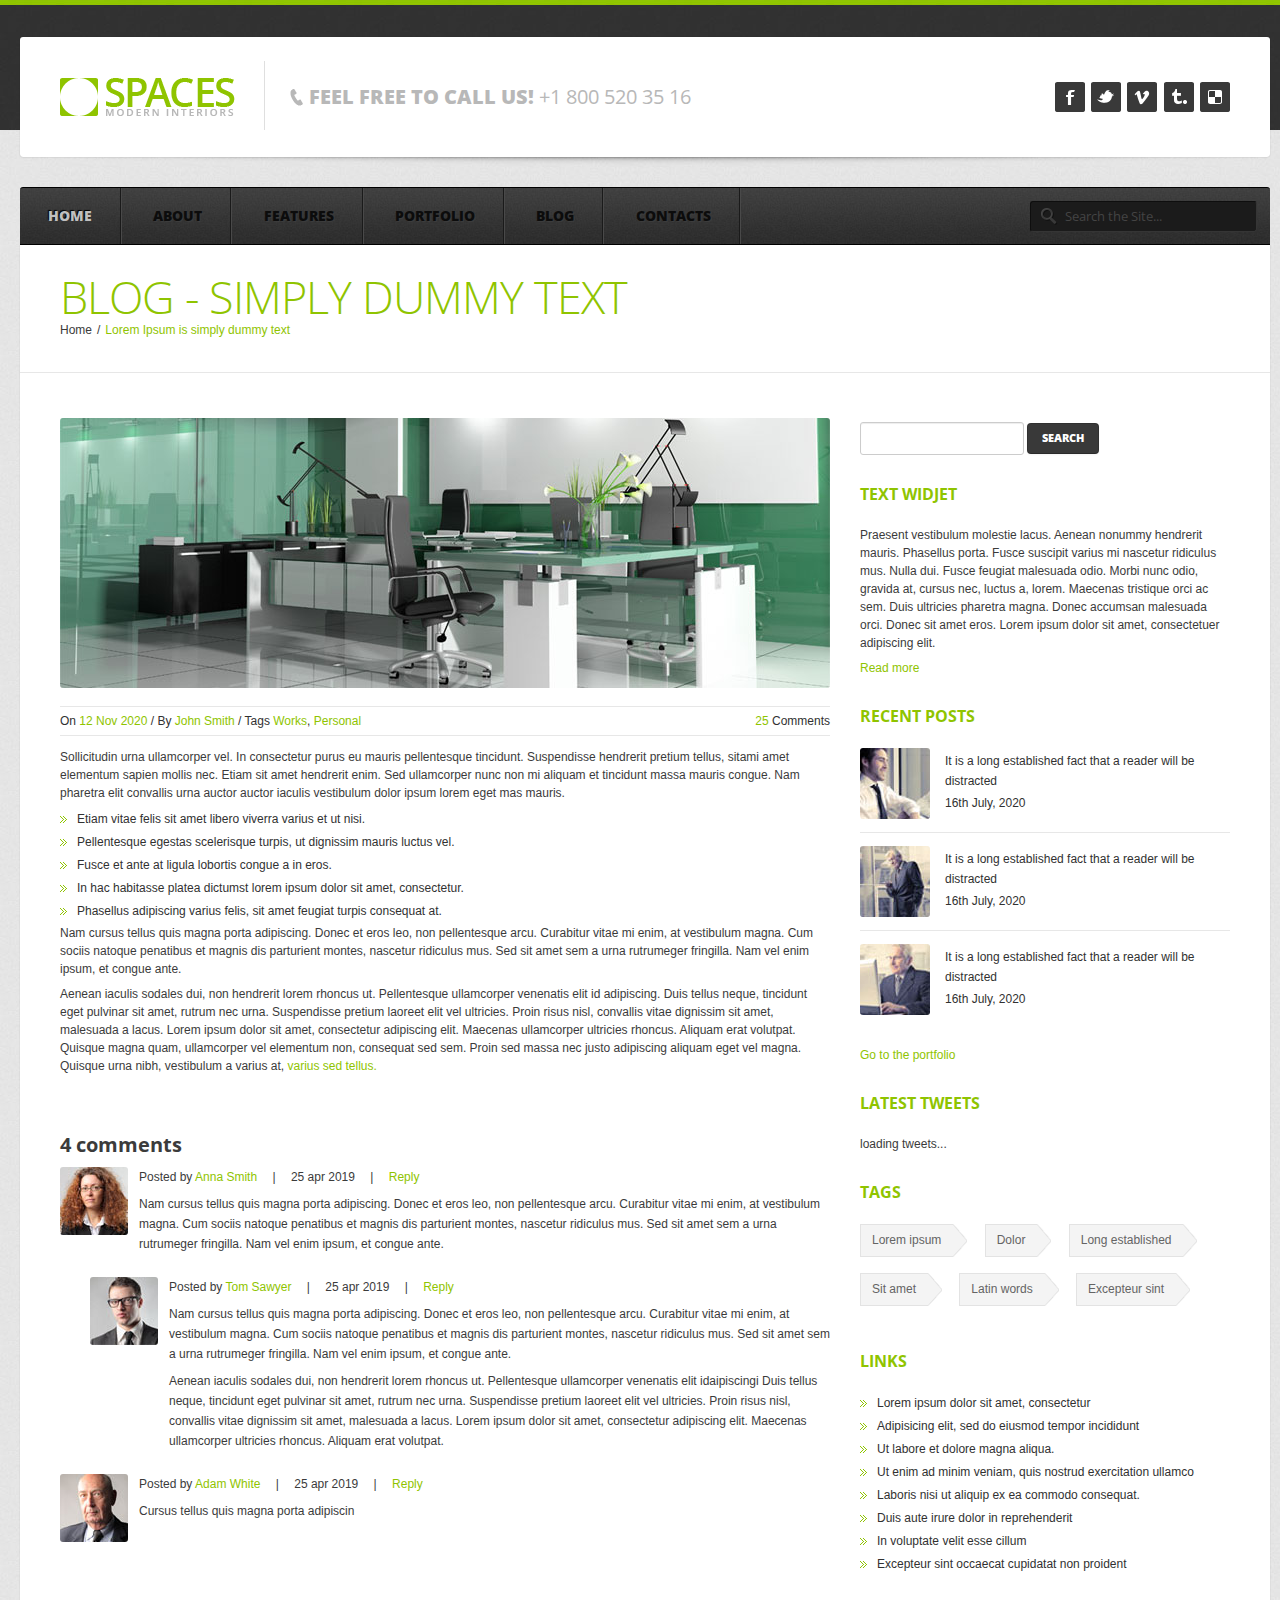
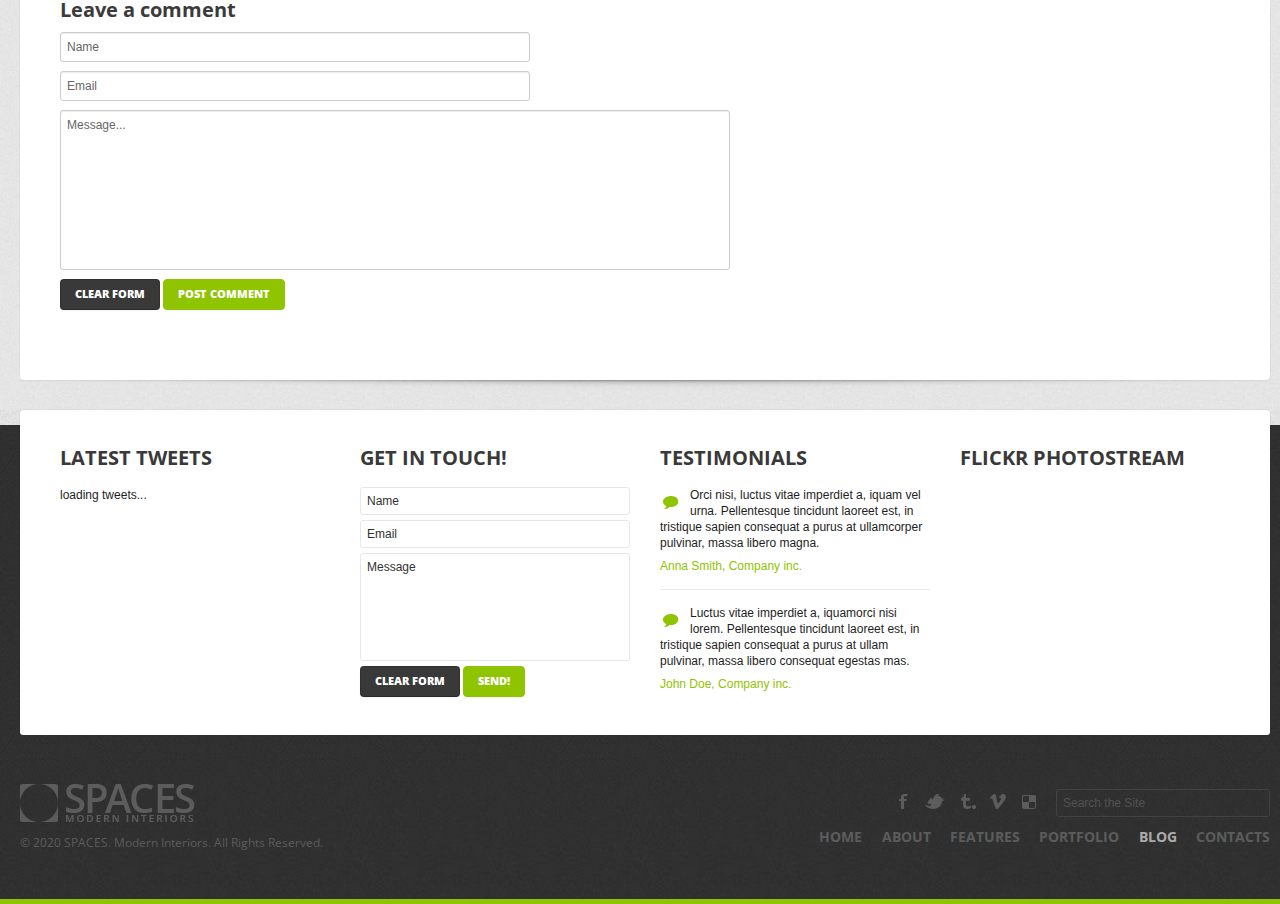
<file: blog_post.html>
<!DOCTYPE html>
<html lang="en">
<head>
<meta charset="utf-8">
<title>Spaces | Modern Interiors</title>
<meta name="viewport" content="width=device-width, initial-scale=1.0">
<meta name="description" content="">
<meta name="author" content="">
<link href="css/prettyPhoto.css" rel="stylesheet" type="text/css" />
<link href="css/bootstrap.css" rel="stylesheet">
<link href="css/theme.css" rel="stylesheet">
<link href="css/bootstrap-responsive.css" rel="stylesheet">
<link href="css/docs.css" rel="stylesheet">
<link href="js/google-code-prettify/prettify.css" rel="stylesheet">

<link href='http://fonts.googleapis.com/css?family=Open+Sans:400,300,600,700,800' rel='stylesheet' type='text/css'>
<link type="text/css" rel="stylesheet" href="css/jquery.mmenu.all.css" />
<!--[if lt IE 9]>
	<script src="http://html5shim.googlecode.com/svn/trunk/html5.js"></script>
<![endif]-->    
</head>
<body>
	<!--header-->
    <div class="header">
    	<div class="header_in">
        	<div class="wrap">
                <div class="container">
                    <div class="page_full">
                        <div class="header_top drop-shadow">
                            <div class="container">
                                <div class="row">
                                    <div class="span8">
                                        <div class="logo"><a href="index.html"><img src="img/logo.png" alt="" /></a></div>
                                        <div class="phone"><span>feel free to call us!</span>  +1 800 520 35 16</div>
                                        <div class="clear"></div>     
                                    </div>
                                    <div class="span4">
                                        <div class="follow_us us-btn">
                                            <ul>
                                                <li><a href="#" class="facebook">Facebook</a></li>
                                                <li><a href="#" class="vimeo">Vimeo</a></li>
                                                <li><a href="#" class="tumbrl">Tumbrl</a></li>
                                                <li><a href="#" class="twitter">Twitter</a></li>
                                                <li><a href="#" class="delicious">Delicious</a></li>
                                            </ul>
                                        </div>
                                        <div class="clear"></div>
                                    </div>
                                </div>
                            </div>
                            <div class="bottom_shadow"><img src="img/bottom_shadow.png" alt="" /></div>  
                        </div>
                        <div id="top_menu">
                        	<div class="fright">
                            	<div class="top_search">
                                    <form action="#" method="post">
                                        <input name="name" type="text" value="Search the Site..." onfocus="if (this.value == 'Search the Site...') this.value = '';" onblur="if (this.value == '') this.value = 'Search the Site...';" />
                                        <input type="submit" class="search_btn" value=" " />
                                        <div class="clear"></div>
                                    </form> 
                                </div>
                            </div>
                            <div class="fleft">
                                <!--menu-->
								<div class="mobi-nav">
									<a class="menu-btn" href="#menu"></a>
								</div>
                                <nav id="main_menu">
                                    <div class="menu_wrap" id="menuDefault">
                                        <ul class="nav sf-menu">
                                          <li class="current"><a href="index.html">Home</a></li>
                                          <li><a href="about.html">About</a></li>
                                          <li class="sub-menu"><a href="javascript:{}">Features</a>
                                              <ul>
                                                  <li><a href="scaffolding.html"><span>-</span>Scaffolding</a></li>
                                                  <li><a href="typography.html"><span>-</span>Typography</a></li>
                                                  <li><a href="shortcodes.html"><span>-</span>Shortcodes</a></li>
                                                  <li><a href="tables.html" class="last"><span>-</span>Tables</a></li>                                          
                                              </ul>                                          
                                          </li>
                                          <li class="sub-menu"><a href="javascript:{}">Portfolio</a>
                                               <ul>
                                                  <li><a href="portfolio_2columns.html"><span>-</span>2 Columns</a></li>
                                                  <li><a href="portfolio_3columns.html"><span>-</span>3 Columns</a></li>
                                                  <li><a href="portfolio_4columns.html" class="last"><span>-</span>4 Columns</a></li>                                      
                                              </ul>
                                          </li>                                  
                                          <li class="sub-menu"><a href="javascript:{}">Blog</a>
                                               <ul>
                                                  <li><a href="blog.html"><span>-</span>Blog with right sidebar</a></li>
                                                  <li><a href="blog_post.html" class="last"><span>-</span>Blog post</a></li>                                      
                                              </ul>
                                          </li>
                                          <li><a href="contacts.html">Contacts</a></li>
                                        </ul>
                                        <div class="clear"></div>
                                    </div>
									<div id="menu">
                                        <ul class="nav sf-menu">
                                          <li class="current"><a href="index.html">Home</a></li>
                                          <li><a href="about.html">About</a></li>
                                          <li class="sub-menu"><a href="javascript:{}">Features</a>
                                              <ul>
                                                  <li><a href="scaffolding.html"><span>-</span>Scaffolding</a></li>
                                                  <li><a href="typography.html"><span>-</span>Typography</a></li>
                                                  <li><a href="shortcodes.html"><span>-</span>Shortcodes</a></li>
                                                  <li><a href="tables.html" class="last"><span>-</span>Tables</a></li>                                          
                                              </ul>                                          
                                          </li>
                                          <li class="sub-menu"><a href="javascript:{}">Portfolio</a>
                                               <ul>
                                                  <li><a href="portfolio_2columns.html"><span>-</span>2 Columns</a></li>
                                                  <li><a href="portfolio_3columns.html"><span>-</span>3 Columns</a></li>
                                                  <li><a href="portfolio_4columns.html" class="last"><span>-</span>4 Columns</a></li>                                      
                                              </ul>
                                          </li>                                  
                                          <li class="sub-menu"><a href="javascript:{}">Blog</a>
                                               <ul>
                                                  <li><a href="blog.html"><span>-</span>Blog with right sidebar</a></li>
                                                  <li><a href="blog_post.html" class="last"><span>-</span>Blog post</a></li>                                      
                                              </ul>
                                          </li>
                                          <li><a href="contacts.html">Contacts</a></li>
                                        </ul>
                                        <div class="clear"></div>
                                    </div>
                                 </nav>                        
                                <!--//menu --> 
                            </div>
                            <div class="clear"></div>                       
                        </div>
                    </div>
                </div>
        	</div>           
        </div>    
    </div>
    <!--//header-->
        
    <!--page_container-->
    <div class="page_container">
    	<!--Lorem Ipsum is simply dummy text-->               
    	<div class="wrap">
        	<div class="container">
                <div class="page_full white_bg drop-shadow">
                    <div class="breadcrumb">
                        <div class="container">
                            <div class="breadcrumb_title">Blog - simply dummy text</div>
                            <a href="index.html">Home</a><span>/</span>Lorem Ipsum is simply dummy text
                        </div>
                    </div>
                    <div class="container">
                        <div class="page_in">
                        	<div class="container">
                                <section>
                                    <div class="row pad5">
                                        <div class="span8">
                                            <div class="post">
                                                <img src="img/blog/1.jpg" alt="" />
                                                <div class="post_info">
                                                    <div class="fleft">On <span>12 Nov 2020</span> / By <a href="#">John Smith</a> / Tags <a href="#">Works</a>, <a href="#">Personal</a></div>
                                                    <div class="fright"><a href="#">25</a> Comments</div>                                    
                                                    <div class="clear"></div>
                                                </div>
                                                <p>Sollicitudin urna ullamcorper vel. In consectetur purus eu mauris pellentesque tincidunt. Suspendisse hendrerit pretium tellus, sitami amet elementum sapien mollis nec. Etiam sit amet hendrerit enim. Sed ullamcorper nunc non mi aliquam et tincidunt massa mauris congue. Nam pharetra elit convallis urna auctor auctor iaculis vestibulum dolor ipsum lorem eget mas mauris.</p> 
                                                <ul class="links">
                                                    <li><a href="#">Etiam vitae felis sit amet libero viverra varius et ut nisi.</a></li>
                                                    <li><a href="#">Pellentesque egestas scelerisque turpis, ut dignissim mauris luctus vel.</a></li>
                                                    <li><a href="#">Fusce et ante at ligula lobortis congue a in eros.</a></li>
                                                    <li><a href="#">In hac habitasse platea dictumst lorem ipsum dolor sit amet, consectetur.</a></li>
                                                    <li><a href="#">Phasellus adipiscing varius felis, sit amet feugiat turpis consequat at.</a></li>
                                                </ul>
                                                <p>Nam cursus tellus quis magna porta adipiscing. Donec et eros leo, non pellentesque arcu. Curabitur vitae mi enim, at vestibulum magna. Cum sociis natoque penatibus et magnis dis parturient montes, nascetur ridiculus mus. Sed sit amet sem a urna rutrumeger fringilla. Nam vel enim ipsum, et congue ante.</p>
                                                <p>Aenean iaculis sodales dui, non hendrerit lorem rhoncus ut. Pellentesque ullamcorper venenatis elit id adipiscing. Duis tellus neque, tincidunt eget pulvinar sit amet, rutrum nec urna. Suspendisse pretium laoreet elit vel ultricies. Proin risus nisl, convallis vitae dignissim sit amet, malesuada a lacus. Lorem ipsum dolor sit amet, consectetur adipiscing elit. Maecenas ullamcorper ultricies rhoncus. Aliquam erat volutpat. Quisque magna quam, ullamcorper vel elementum non, consequat sed sem. Proin sed massa nec justo adipiscing aliquam eget vel magna. Quisque urna nibh, vestibulum a varius at, <a href="#">varius sed tellus.</a></p>
                                            </div>
                                           
                                            <!-- Comments -->
                                            <h4>4 comments</h4>
                                            <div id="comments">
                                                <ol>
                                                   <li>
                                                        <div class="avatar"><a href="#"><img src="img/avatar1.jpg" width="68" height="68" alt="" /></a></div>
                                                        <div class="comment_right">
                                                            <div class="comment_info">
                                                                Posted by <a href="#">Anna Smith</a> <span>|</span> 25 apr 2019 <span>|</span> <a href="#">Reply</a>
                                                            </div>
                                                            Nam cursus tellus quis magna porta adipiscing. Donec et eros leo, non pellentesque arcu. Curabitur vitae mi enim, at vestibulum magna. Cum sociis natoque penatibus et magnis dis parturient montes, nascetur ridiculus mus. Sed sit amet sem a urna rutrumeger fringilla. Nam vel enim ipsum, et congue ante. 
                                                        </div>
                                                        <div class="clear"></div>                                        
                                                        <ul>
                                                            <li>
                                                                <div class="avatar"><a href="#"><img src="img/avatar2.jpg" width="68" height="68" alt="" /></a></div>
                                                                <div class="comment_right">
                                                                    <div class="comment_right">
                                                                        <div class="comment_info">
                                                                            Posted by <a href="#">Tom Sawyer</a> <span>|</span> 25 apr 2019 <span>|</span> <a href="#">Reply</a>
                                                                        </div>
                                                                        <p>Nam cursus tellus quis magna porta adipiscing. Donec et eros leo, non pellentesque arcu. Curabitur vitae mi enim, at vestibulum magna. Cum sociis natoque penatibus et magnis dis parturient montes, nascetur ridiculus mus. Sed sit amet sem a urna rutrumeger fringilla. Nam vel enim ipsum, et congue ante.</p>
                                                                        Aenean iaculis sodales dui, non hendrerit lorem rhoncus ut. Pellentesque ullamcorper venenatis elit idaipiscingi Duis tellus neque, tincidunt eget pulvinar sit amet, rutrum nec urna. Suspendisse pretium laoreet elit vel ultricies. Proin risus nisl, convallis vitae dignissim sit amet, malesuada a lacus. Lorem ipsum dolor sit amet, consectetur adipiscing elit. Maecenas ullamcorper ultricies rhoncus. Aliquam erat volutpat. 
                                                                    </div>
                                                                </div>
                                                                <div class="clear"></div>
                                                            </li>
                                                        </ul>
                                                   </li>                               
                                                   <li>
                                                        <div class="avatar"><a href="#"><img src="img/avatar3.jpg" width="68" height="68" alt="" /></a></div>
                                                        <div class="comment_right">
                                                            <div class="comment_right">
                                                                <div class="comment_info">
                                                                    Posted by <a href="#">Adam White</a> <span>|</span> 25 apr 2019 <span>|</span> <a href="#">Reply</a> 
                                                                </div>
                                                                Cursus tellus quis magna porta adipiscin
                                                            </div>   
                                                        </div>
                                                        <div class="clear"></div>
                                                   </li>                               
                                                </ol>
                                            </div>                        
                                            <!-- //Comments -->
                                            
                                            <!-- Leave a Comment -->
                                            <h4>Leave a comment</h4>
                                            <form action="#" method="post">
                                                <input class="span5" type="text" name="name" value="Name" onFocus="if (this.value == 'Name') this.value = '';" onBlur="if (this.value == '') this.value = 'Name';" />
                                                <input class="span5" type="text" name="mail" value="Email" onFocus="if (this.value == 'Email') this.value = '';" onBlur="if (this.value == '') this.value = 'Email';" />
                                                <textarea name="message" class="span7" onFocus="if (this.value == 'Message...') this.value = '';" onBlur="if (this.value == '') this.value = 'Message...';" >Message...</textarea>
                                                <div class="clear"></div>
                                                <input type="reset" class="btn dark_btn" value="Clear form" />
                                                <input type="submit" class="btn send_btn" value="Post Comment" />
                                                <div class="clear"></div>
                                            </form>
                                            <!-- //Leave a Comment -->
                                           
                                        </div>
                                        <div class="span4">
                                            <div class="sidebar" style="padding-top:4px;">
                                                <div class="widget">
                                                    <form class="form-search">
                                                        <input type="text" class="input-medium search-query">
                                                        <button type="submit" class="btn dark_btn">Search</button>
                                                     </form>
                                                </div>
                                                <div class="widget">
                                                    <h2 class="title"><span>text widjet</span></h2>
                                                    <p>Praesent vestibulum molestie lacus. Aenean nonummy hendrerit mauris. Phasellus porta. Fusce suscipit varius mi nascetur ridiculus mus. Nulla dui. Fusce feugiat malesuada odio. Morbi nunc odio, gravida at, cursus nec, luctus a, lorem. Maecenas tristique orci ac sem. Duis ultricies pharetra magna. Donec accumsan malesuada orci. Donec sit amet eros. Lorem ipsum dolor sit amet, consectetuer adipiscing elit.</p>
                                                    <p><a href="#" class="arrow_link">Read more</a></p>
                                                </div>
                                                <div class="widget">
                                                    <h2 class="title"><span>recent posts</span></h2>
                                                    <ul class="recent_post">
                                                        <li>
                                                            <a href="#"><img src="img/img8.jpg" alt="" /></a>
                                                            <div><a href="#">It is a long established fact that a reader will be distracted </a></div>
                                                            16th July, 2020
                                                            <div class="clear"></div>
                                                        </li>
                                                        <li>
                                                            <a href="#"><img src="img/img9.jpg" alt="" /></a>
                                                            <div><a href="#">It is a long established fact that a reader will be distracted </a></div>
                                                            16th July, 2020
                                                            <div class="clear"></div>
                                                        </li>
                                                        <li>
                                                            <a href="#"><img src="img/img10.jpg" alt="" /></a>
                                                            <div><a href="#">It is a long established fact that a reader will be distracted </a></div>
                                                            16th July, 2020
                                                            <div class="clear"></div>
                                                        </li>
                                                    </ul>
                                                    <p><a href="#" class="arrow_link">Go to the portfolio</a></p>
                                                </div>
                                                <div class="widget">
                                                    <h2 class="title"><span>Latest tweets</span></h2>
                                                    <div class="tweet_block"></div>
                                                </div>
                                                <div class="widget tags">
                                                    <h2 class="title"><span>tags</span></h2>
                                                    <a href="#">Lorem ipsum</a>
                                                    <a href="#">Dolor</a>
                                                    <a href="#">Long established</a>
                                                    <a href="#">Sit amet</a>
                                                    <a href="#">Latin words</a>
                                                    <a href="#">Excepteur sint</a>                                    
                                                </div>
                                                <div class="widget">
                                                    <h2 class="title"><span>links</span></h2>
                                                    <ul class="links">
                                                        <li><a href="#">Lorem ipsum dolor sit amet, consectetur</a></li> 
                                                        <li><a href="#">Adipisicing elit, sed do eiusmod tempor incididunt</a></li>
                                                        <li><a href="#">Ut labore et dolore magna aliqua.</a></li>
                                                        <li><a href="#">Ut enim ad minim veniam, quis nostrud exercitation ullamco</a></li>
                                                        <li><a href="#">Laboris nisi ut aliquip ex ea commodo consequat.</a></li>
                                                        <li><a href="#">Duis aute irure dolor in reprehenderit</a></li>
                                                        <li><a href="#">In voluptate velit esse cillum</a></li>
                                                        <li><a href="#">Excepteur sint occaecat cupidatat non proident</a></li>
                                                    </ul>                                   
                                                </div>                            
                                            </div>                             
                                        </div>                	
                                    </div>
                                </section>
                            </div>                        
                        </div>
                    </div>
                    <div class="bottom_shadow"><img src="img/bottom_shadow.png" alt="" /></div>
                </div>
            </div>
        </div>
    </div>
    <!--//page_container-->
    
    <!--footer-->
    <div id="footer">
    	<div class="wrap">
    		<div class="container">
            	<div class="page_full white_bg drop-shadow round_footer">
                	<div class="container">
                    	<div class="row">
                            <div class="span3">
                                <h2 class="title">Latest tweets</h2>
                                <div class="tweet_block"></div>                       
                            </div>
                            <div class="span3">
                                <h2 class="title">Get in touch!</h2>
                                <form action="#" method="post">
                                    <input class="span3" type="text" name="name" id="name" value="Name" onFocus="if (this.value == 'Name') this.value = '';" onBlur="if (this.value == '') this.value = 'Name';" />
                                    <input class="span3" type="text" name="email" id="email" value="Email" onFocus="if (this.value == 'Email') this.value = '';" onBlur="if (this.value == '') this.value = 'Email';" />
                                    <textarea name="message" id="message" class="span3" onFocus="if (this.value == 'Message') this.value = '';" onBlur="if (this.value == '') this.value = 'Message';" >Message</textarea>
                                    <div class="clear"></div>
                                    <input type="reset" class="btn dark_btn" value="Clear form" />
                                    <input type="submit" class="btn send_btn" value="Send!" />
                                    <div class="clear"></div>
                                </form>
                            </div> 
                            <div class="span3">
                                <h2 class="title">Testimonials</h2>
                                <ul>
                                    <li>
                                        <span class="testimonials_arrow"></span>Orci nisi, luctus vitae imperdiet a, iquam vel urna. Pellentesque tincidunt laoreet est, in tristique sapien consequat a purus at ullamcorper pulvinar, massa libero magna.
                                        <div class="clear"></div>
                                        <div class="author">Anna Smith, Company inc.</div>
                                    </li>
                                    <li>
                                        <span class="testimonials_arrow"></span>Luctus vitae imperdiet a, iquamorci nisi lorem. Pellentesque tincidunt laoreet est, in tristique sapien consequat a purus at ullam pulvinar, massa libero consequat egestas mas.
                                        <div class="clear"></div>
                                        <div class="author">John Doe, Company inc.</div>
                                    </li>
                                </ul>                     
                            </div>
                            <div class="span3">
                                <h2 class="title">flickr photostream</h2>
                                <div class="flickrs">
                                    <div class="FlickrImages">
                                        <ul></ul>
                                        <div class="clear"></div>
                                    </div>
                                </div> 
                            </div>         	
                        </div>
                    </div>
                </div>
        	</div>            
        </div>        
        
        <div class="footer_bottom">
            <div class="wrap">
            	<div class="container">
                	<div class="page_full">
                    	<div class="fleft">
                            <div class="foot_logo"><a href="index.html"><img src="img/foot_logo.png" alt="" /></a></div>    
                            <div class="copyright">&copy; 2020 SPACES. Modern Interiors. All Rights Reserved.</div>                        
                        </div>
                        <div class="fright">
                            <div class="foot_right_block">
                                <div class="fright">
                                    <form action="#" method="post">
                                        <input class="inp_search" name="name" type="text" value="Search the Site" onfocus="if (this.value == 'Search the Site') this.value = '';" onblur="if (this.value == '') this.value = 'Search the Site';" />                                        
                                    </form>
                                </div>
                                <div class="follow_us">
                                    <ul>
                                        <li><a rel="tooltip" href="#" title="Facebook" class="facebook">Facebook</a></li>
                                        <li><a rel="tooltip" href="#" title="Twitter" class="twitter">Twitter</a></li>
                                        <li><a rel="tooltip" href="#" title="Tumbrl" class="tumbrl">Tumbrl</a></li>
                                        <li><a rel="tooltip" href="#" title="Vimeo" class="vimeo">Vimeo</a></li>
                                        <li><a rel="tooltip" href="#" title="Delicious" class="delicious">Delicious</a></li>
                                    </ul>
                                </div>
                                <div class="clear"></div>
                            
                                <div class="clear"></div>
                                <div class="foot_menu">
                                    <ul>
                                        <li><a href="index.html">Home</a></li>
                                        <li><a href="about.html">About</a></li>
                                        <li><a href="scaffolding.html">features</a></li>
                                        <li><a href="portfolio_2columns.html">Portfolio</a></li>
                                        <li><a href="blog.html" class="current">Blog</a></li>
                                        <li><a href="contacts.html">Contacts</a></li>
                                    </ul>
                                </div>
                            </div>                            
                        </div>
                        
                    </div>	
                </div>
            </div>
        </div>
    </div>
    <!--//footer-->    
	<script src="http://ajax.googleapis.com/ajax/libs/jquery/1.8.2/jquery.min.js"></script>
	<script type="text/javascript" src="js/jquery.mmenu.min.all.js"></script>
	<script type="text/javascript">
		$(function() {
			$('#menu').mmenu({
				offCanvas: {
				   position  : "left",
				   zposition : "back"
				}
			});
		});
	</script>

    <script src="js/google-code-prettify/prettify.js"></script>
    <script type="text/javascript" src="js/jquery.easing.1.3.js"></script>
    <script src="js/bootstrap.js"></script>
    <script src="js/superfish.js"></script>
    <script type="text/javascript" src="js/jquery.tweet.js"></script>
    <script type="text/javascript" src="js/jquery.prettyPhoto.js"></script>
    <script type="text/javascript" src="js/myscript.js"></script>
    <script src="js/application.js"></script>
</body>
</html>
</file>
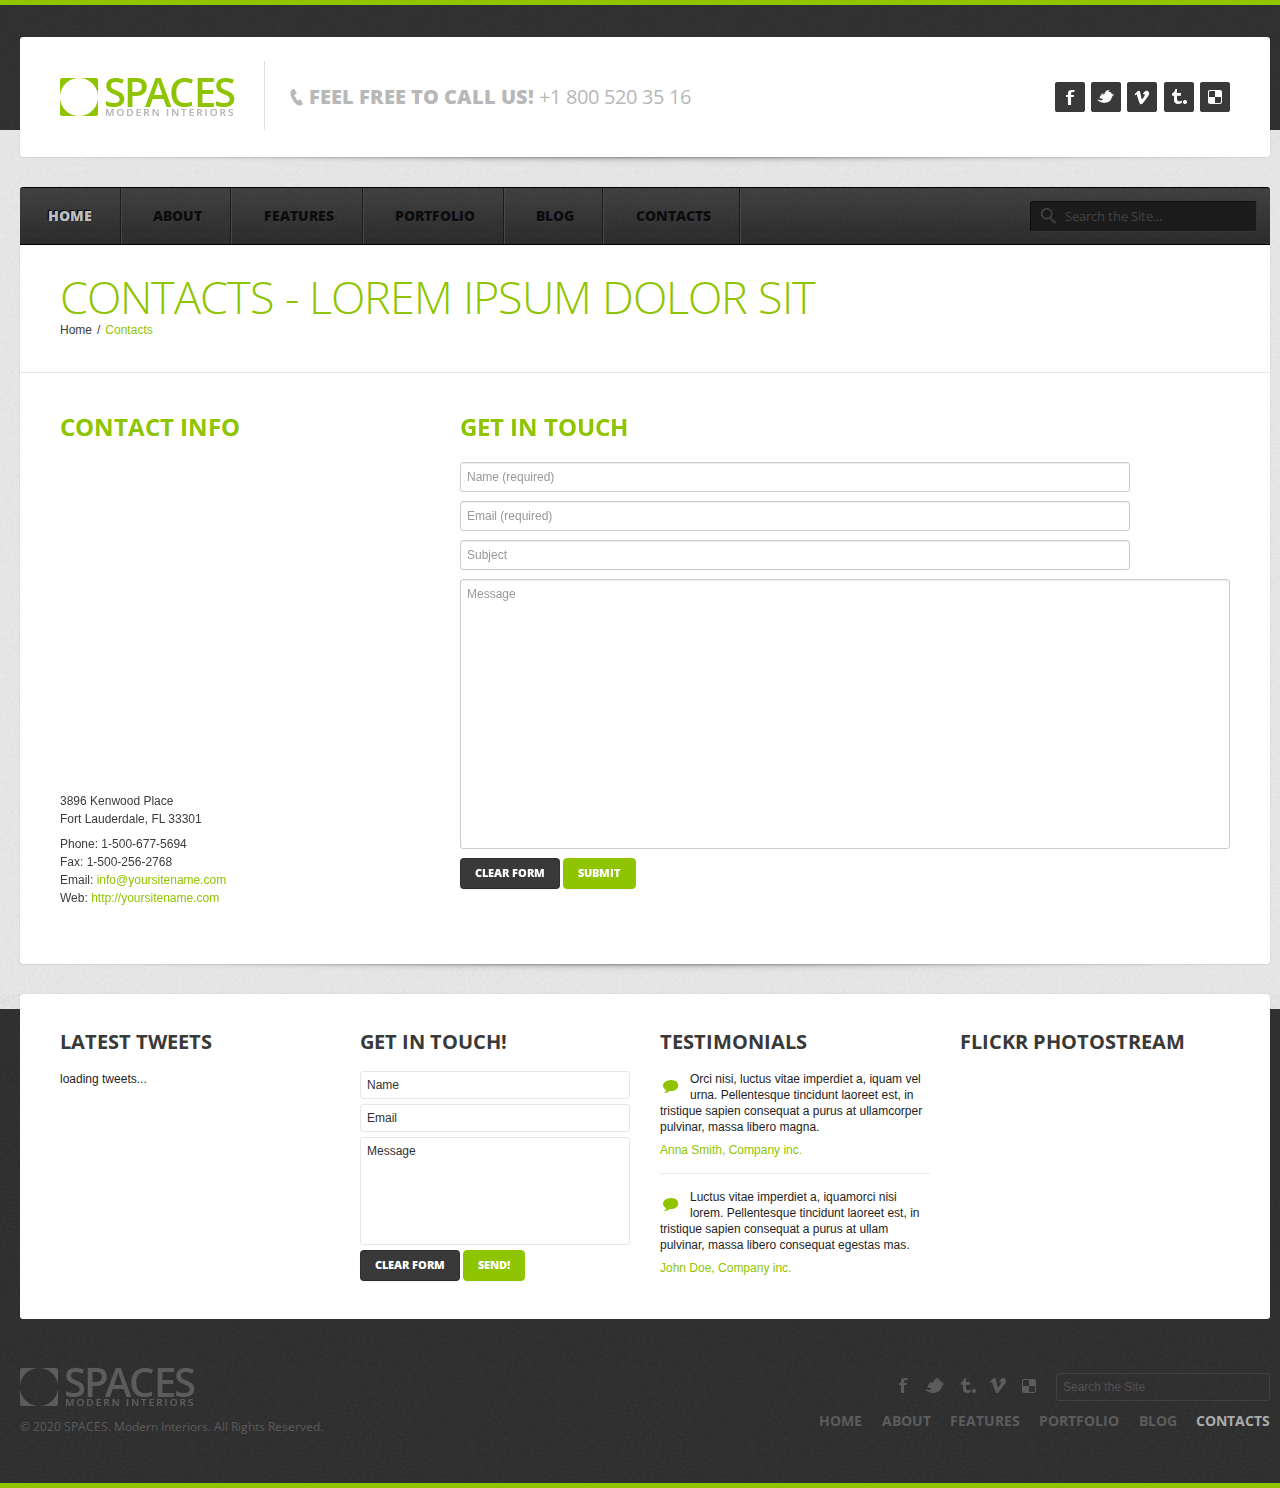
<file: contacts.html>
<!DOCTYPE html>
<html lang="en">
<head>
<meta charset="utf-8">
<title>Spaces | Modern Interiors</title>
<meta name="viewport" content="width=device-width, initial-scale=1.0">
<meta name="description" content="">
<meta name="author" content="">
<link href="css/prettyPhoto.css" rel="stylesheet" type="text/css" />
<link href="css/bootstrap.css" rel="stylesheet">
<link href="css/theme.css" rel="stylesheet">
<link href="css/bootstrap-responsive.css" rel="stylesheet">
<link href="css/docs.css" rel="stylesheet">
<link href="js/google-code-prettify/prettify.css" rel="stylesheet">

<link href='http://fonts.googleapis.com/css?family=Open+Sans:400,300,600,700,800' rel='stylesheet' type='text/css'>

<link type="text/css" rel="stylesheet" href="css/jquery.mmenu.all.css" />

<!--[if lt IE 9]>
	<script src="http://html5shim.googlecode.com/svn/trunk/html5.js"></script>
<![endif]-->    
</head>
<body>
	<!--header-->
    <div class="header">
    	<div class="header_in">
        	<div class="wrap">
                <div class="container">
                    <div class="page_full">
                        <div class="header_top drop-shadow">
                            <div class="container">
                                <div class="row">
                                    <div class="span8">
                                        <div class="logo"><a href="index.html"><img src="img/logo.png" alt="" /></a></div>
                                        <div class="phone"><span>feel free to call us!</span>  +1 800 520 35 16</div>
                                        <div class="clear"></div>     
                                    </div>
                                    <div class="span4">
                                        <div class="follow_us us-btn">
                                            <ul>
                                                <li><a href="#" class="facebook">Facebook</a></li>
                                                <li><a href="#" class="vimeo">Vimeo</a></li>
                                                <li><a href="#" class="tumbrl">Tumbrl</a></li>
                                                <li><a href="#" class="twitter">Twitter</a></li>
                                                <li><a href="#" class="delicious">Delicious</a></li>
                                            </ul>
                                        </div>
                                        <div class="clear"></div>
                                    </div>
                                </div>
                            </div>
                            <div class="bottom_shadow"><img src="img/bottom_shadow.png" alt="" /></div>  
                        </div>
                        <div id="top_menu">
                        	<div class="fright">
                            	<div class="top_search">
                                    <form action="#" method="post">
                                        <input name="name" type="text" value="Search the Site..." onfocus="if (this.value == 'Search the Site...') this.value = '';" onblur="if (this.value == '') this.value = 'Search the Site...';" />
                                        <input type="submit" class="search_btn" value=" " />
                                        <div class="clear"></div>
                                    </form> 
                                </div>
                            </div>
                            <div class="fleft">
                                <!--menu-->
								<div class="mobi-nav">
									<a class="menu-btn" href="#menu"></a>
								</div>
                                <nav id="main_menu">
                                    <div class="menu_wrap" id="menuDefault">
                                        <ul class="nav sf-menu">
                                          <li class="current"><a href="index.html">Home</a></li>
                                          <li><a href="about.html">About</a></li>
                                          <li class="sub-menu"><a href="javascript:{}">Features</a>
                                              <ul>
                                                  <li><a href="scaffolding.html"><span>-</span>Scaffolding</a></li>
                                                  <li><a href="typography.html"><span>-</span>Typography</a></li>
                                                  <li><a href="shortcodes.html"><span>-</span>Shortcodes</a></li>
                                                  <li><a href="tables.html" class="last"><span>-</span>Tables</a></li>                                          
                                              </ul>                                          
                                          </li>
                                          <li class="sub-menu"><a href="javascript:{}">Portfolio</a>
                                               <ul>
                                                  <li><a href="portfolio_2columns.html"><span>-</span>2 Columns</a></li>
                                                  <li><a href="portfolio_3columns.html"><span>-</span>3 Columns</a></li>
                                                  <li><a href="portfolio_4columns.html" class="last"><span>-</span>4 Columns</a></li>                                      
                                              </ul>
                                          </li>                                  
                                          <li class="sub-menu"><a href="javascript:{}">Blog</a>
                                               <ul>
                                                  <li><a href="blog.html"><span>-</span>Blog with right sidebar</a></li>
                                                  <li><a href="blog_post.html" class="last"><span>-</span>Blog post</a></li>                                      
                                              </ul>
                                          </li>
                                          <li><a href="contacts.html">Contacts</a></li>
                                        </ul>
                                        <div class="clear"></div>
                                    </div>
									<div id="menu">
                                        <ul class="nav sf-menu">
                                          <li class="current"><a href="index.html">Home</a></li>
                                          <li><a href="about.html">About</a></li>
                                          <li class="sub-menu"><a href="javascript:{}">Features</a>
                                              <ul>
                                                  <li><a href="scaffolding.html"><span>-</span>Scaffolding</a></li>
                                                  <li><a href="typography.html"><span>-</span>Typography</a></li>
                                                  <li><a href="shortcodes.html"><span>-</span>Shortcodes</a></li>
                                                  <li><a href="tables.html" class="last"><span>-</span>Tables</a></li>                                          
                                              </ul>                                          
                                          </li>
                                          <li class="sub-menu"><a href="javascript:{}">Portfolio</a>
                                               <ul>
                                                  <li><a href="portfolio_2columns.html"><span>-</span>2 Columns</a></li>
                                                  <li><a href="portfolio_3columns.html"><span>-</span>3 Columns</a></li>
                                                  <li><a href="portfolio_4columns.html" class="last"><span>-</span>4 Columns</a></li>                                      
                                              </ul>
                                          </li>                                  
                                          <li class="sub-menu"><a href="javascript:{}">Blog</a>
                                               <ul>
                                                  <li><a href="blog.html"><span>-</span>Blog with right sidebar</a></li>
                                                  <li><a href="blog_post.html" class="last"><span>-</span>Blog post</a></li>                                      
                                              </ul>
                                          </li>
                                          <li><a href="contacts.html">Contacts</a></li>
                                        </ul>
                                        <div class="clear"></div>
                                    </div>
                                 </nav>                        
                                <!--//menu --> 
                            </div>
                            <div class="clear"></div>                       
                        </div>
                    </div>
                </div>
        	</div>           
        </div>    
    </div>
    <!--//header-->
        
    <!--page_container-->
    <div class="page_container">
    	<div class="wrap">
        	<div class="container">
                <div class="page_full white_bg drop-shadow">
                    <div class="breadcrumb">
                        <div class="container">
                            <div class="breadcrumb_title">Contacts - Lorem ipsum dolor sit</div>
                            <a href="index.html">Home</a><span>/</span>Contacts
                        </div>
                    </div>
                    <div class="container">
                        <div class="page_in">
                        	<div class="container">
                                <section>
                                    <div class="row">
                                        <div class="span4">
                                            <h2 class="title"><span>Contact Info</span></h2>
                                            <div id="map"><iframe width="100%" height="310" frameborder="0" scrolling="no" marginheight="0" marginwidth="0" src="http://maps.google.com/maps?f=q&source=s_q&hl=en&geocode=&q=london&sll=37.0625,-95.677068&sspn=42.631141,90.263672&ie=UTF8&hq=&hnear=London,+United+Kingdom&ll=51.500141,-0.126257&spn=0.026448,0.039396&z=14&output=embed"></iframe></div>
                                            <p>3896 Kenwood Place<br/>Fort Lauderdale, FL 33301</p>
                                            <p>Phone: 1-500-677-5694<br/>Fax: 1-500-256-2768<br/>Email: <a href="mailto:#">info@yoursitename.com</a><br/>Web: <a href="#">http://yoursitename.com</a></p>                           
                                        </div>
                                        <div class="span8">
                                            <h2 class="title"><span>Get In Touch</span></h2>
                                            <div class="contact_form">  
                                                <div id="note"></div>
                                                <div id="fields">
                                                    <form id="ajax-contact-form" action="">
                                                        <input class="span7" type="text" name="name" value="" placeholder="Name (required)" />
                                                        <input class="span7" type="text" name="email" value="" placeholder="Email (required)" />
                                                        <input class="span7" type="text" name="subject" value="" placeholder="Subject" />
                                                        <textarea name="message" id="message" class="span8" placeholder="Message"></textarea>
                                                        <div class="clear"></div>
                                                        <input type="reset" class="btn dark_btn" value="Clear form" />
                                                        <input type="submit" class="btn send_btn" value="Submit" />
                                                        <div class="clear"></div>
                                                    </form>
                                                </div>
                                            </div>                   
                                        </div>                	
                                    </div>
                                </section>
                            </div>                        
                        </div>
                    </div>
                    <div class="bottom_shadow"><img src="img/bottom_shadow.png" alt="" /></div>
                </div>
            </div>        	
        </div>
    </div>
    <!--//page_container-->
    
    <!--footer-->
    <div id="footer">
    	<div class="wrap">
    		<div class="container">
            	<div class="page_full white_bg drop-shadow round_footer">
                	<div class="container">
                    	<div class="row">
                            <div class="span3">
                                <h2 class="title">Latest tweets</h2>
                                <div class="tweet_block"></div>                       
                            </div>
                            <div class="span3">
                                <h2 class="title">Get in touch!</h2>
                                <form action="#" method="post">
                                    <input class="span3" type="text" name="name" id="name" value="Name" onFocus="if (this.value == 'Name') this.value = '';" onBlur="if (this.value == '') this.value = 'Name';" />
                                    <input class="span3" type="text" name="email" id="email" value="Email" onFocus="if (this.value == 'Email') this.value = '';" onBlur="if (this.value == '') this.value = 'Email';" />
                                    <textarea name="message" id="message" class="span3" onFocus="if (this.value == 'Message') this.value = '';" onBlur="if (this.value == '') this.value = 'Message';" >Message</textarea>
                                    <div class="clear"></div>
                                    <input type="reset" class="btn dark_btn" value="Clear form" />
                                    <input type="submit" class="btn send_btn" value="Send!" />
                                    <div class="clear"></div>
                                </form>
                            </div> 
                            <div class="span3">
                                <h2 class="title">Testimonials</h2>
                                <ul>
                                    <li>
                                        <span class="testimonials_arrow"></span>Orci nisi, luctus vitae imperdiet a, iquam vel urna. Pellentesque tincidunt laoreet est, in tristique sapien consequat a purus at ullamcorper pulvinar, massa libero magna.
                                        <div class="clear"></div>
                                        <div class="author">Anna Smith, Company inc.</div>
                                    </li>
                                    <li>
                                        <span class="testimonials_arrow"></span>Luctus vitae imperdiet a, iquamorci nisi lorem. Pellentesque tincidunt laoreet est, in tristique sapien consequat a purus at ullam pulvinar, massa libero consequat egestas mas.
                                        <div class="clear"></div>
                                        <div class="author">John Doe, Company inc.</div>
                                    </li>
                                </ul>                     
                            </div>
                            <div class="span3">
                                <h2 class="title">flickr photostream</h2>
                                <div class="flickrs">
                                    <div class="FlickrImages">
                                        <ul></ul>
                                        <div class="clear"></div>
                                    </div>
                                </div> 
                            </div>         	
                        </div>
                    </div>
                </div>
        	</div>            
        </div>        
        
        <div class="footer_bottom">
            <div class="wrap">
            	<div class="container">
                	<div class="page_full">
                    	<div class="fleft">
                            <div class="foot_logo"><a href="index.html"><img src="img/foot_logo.png" alt="" /></a></div>    
                            <div class="copyright">&copy; 2020 SPACES. Modern Interiors. All Rights Reserved.</div>                        
                        </div>
                        <div class="fright">
                            <div class="foot_right_block">
                                <div class="fright">
                                    <form action="#" method="post">
                                        <input class="inp_search" name="name" type="text" value="Search the Site" onfocus="if (this.value == 'Search the Site') this.value = '';" onblur="if (this.value == '') this.value = 'Search the Site';" />                                        
                                    </form>
                                </div>
                                <div class="follow_us">
                                    <ul>
                                        <li><a rel="tooltip" href="#" title="Facebook" class="facebook">Facebook</a></li>
                                        <li><a rel="tooltip" href="#" title="Twitter" class="twitter">Twitter</a></li>
                                        <li><a rel="tooltip" href="#" title="Tumbrl" class="tumbrl">Tumbrl</a></li>
                                        <li><a rel="tooltip" href="#" title="Vimeo" class="vimeo">Vimeo</a></li>
                                        <li><a rel="tooltip" href="#" title="Delicious" class="delicious">Delicious</a></li>
                                    </ul>
                                </div>
                                <div class="clear"></div>
                            
                                <div class="clear"></div>
                                <div class="foot_menu">
                                    <ul>
                                        <li><a href="index.html">Home</a></li>
                                        <li><a href="about.html">About</a></li>
                                        <li><a href="scaffolding.html">features</a></li>
                                        <li><a href="portfolio_2columns.html">Portfolio</a></li>
                                        <li><a href="blog.html">Blog</a></li>
                                        <li><a href="contacts.html" class="current">Contacts</a></li>
                                    </ul>
                                </div>
                            </div>                            
                        </div>
                        
                    </div>	
                </div>
            </div>
        </div>
    </div>
    <!--//footer-->    
	<script src="http://ajax.googleapis.com/ajax/libs/jquery/1.8.2/jquery.min.js"></script>
	<script type="text/javascript" src="js/jquery.mmenu.min.all.js"></script>
	<script type="text/javascript">
		$(function() {
			$('#menu').mmenu({
				offCanvas: {
				   position  : "left",
				   zposition : "back"
				}
			});
		});
	</script>
	

    <script src="js/google-code-prettify/prettify.js"></script>
    <script type="text/javascript" src="js/jquery.easing.1.3.js"></script>
    <script src="js/bootstrap.js"></script>
    <script src="js/superfish.js"></script>
    <script type="text/javascript" src="js/jquery.tweet.js"></script>
    <script type="text/javascript" src="js/jquery.prettyPhoto.js"></script>
    <script type="text/javascript" src="js/myscript.js"></script>
    <script src="js/application.js"></script>
    <script type="text/javascript">
		$(document).ready(function(){	
			$("#ajax-contact-form").submit(function() {
				var str = $(this).serialize();		
				$.ajax({
					type: "POST",
					url: "contact_form/contact_process.php",
					data: str,
					success: function(msg) {
						// Message Sent - Show the 'Thank You' message and hide the form
						if(msg == 'OK') {
							result = '<div class="notification_ok">Your message has been sent. Thank you!</div>';
							$("#fields").hide();
						} else {
							result = msg;
						}
						$('#note').html(result);
					}
				});
				return false;
			});															
		});		
	</script>
</body>
</html>
</file>
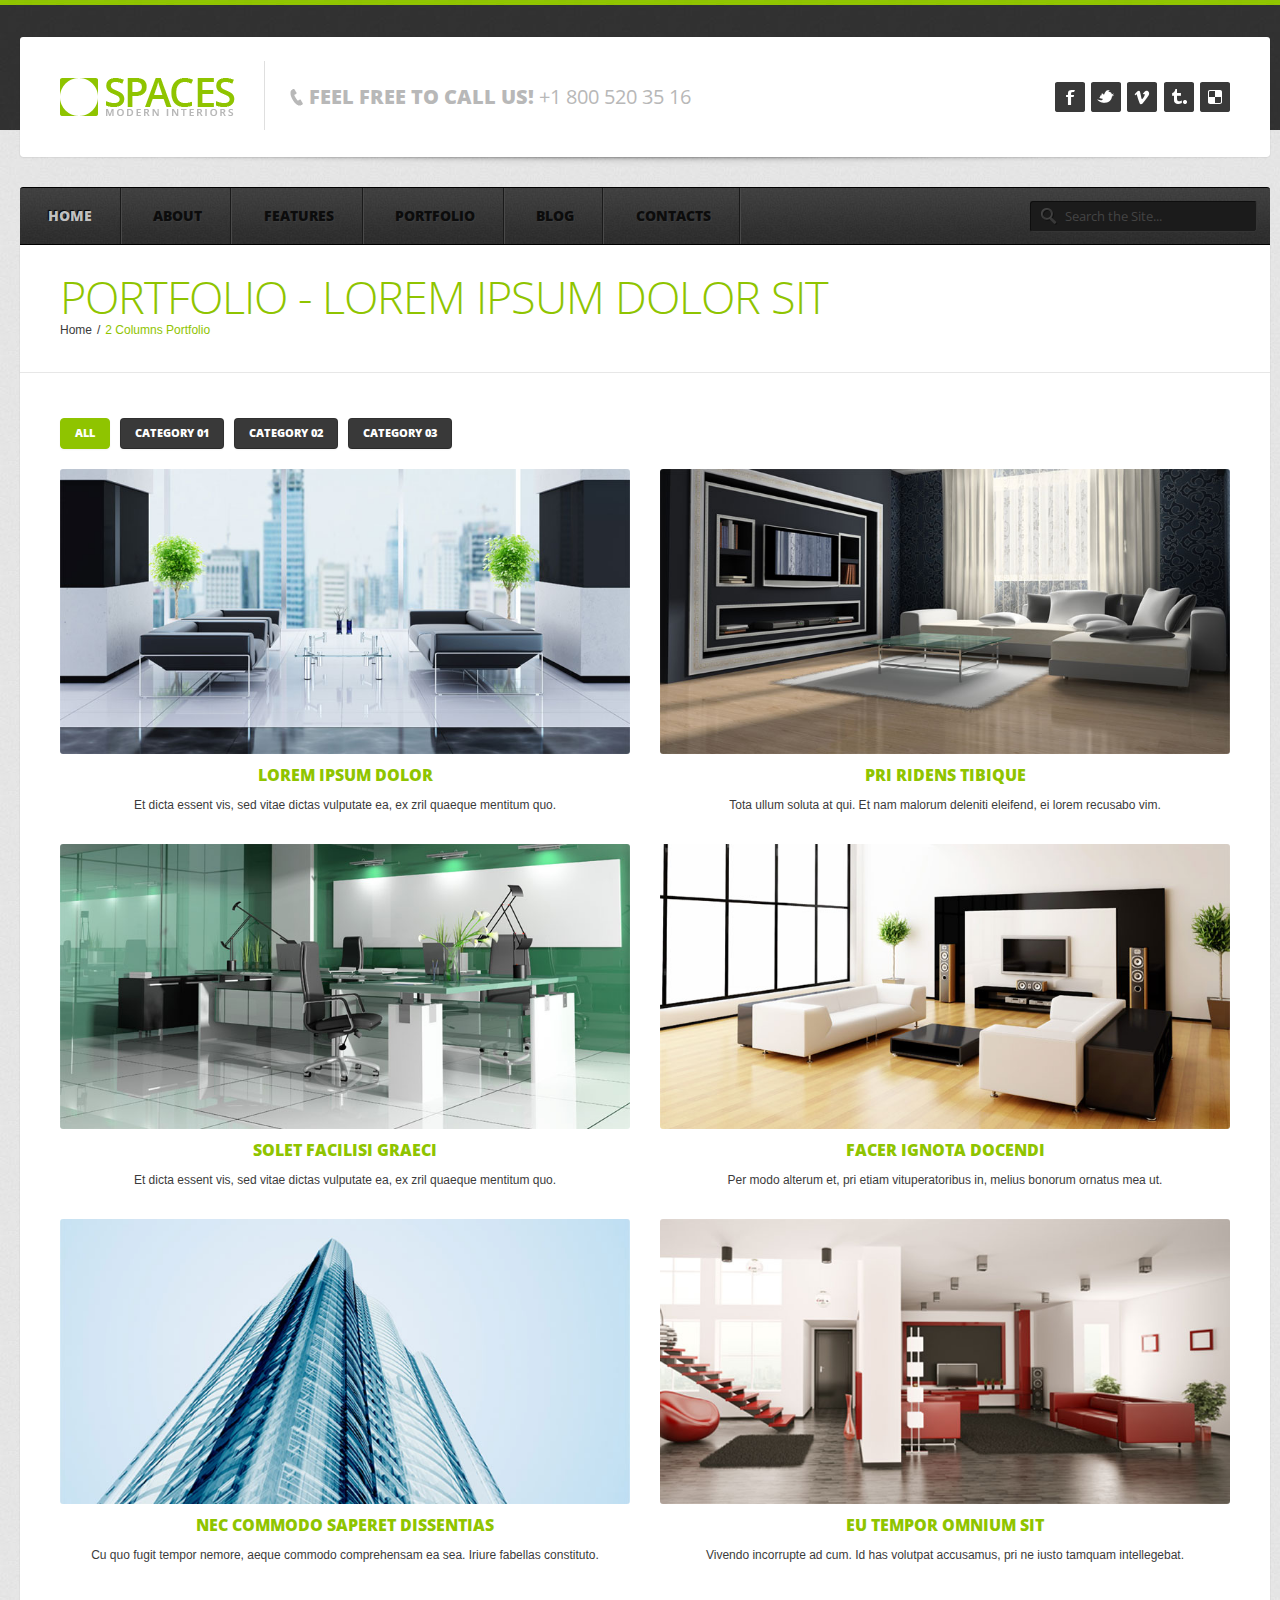
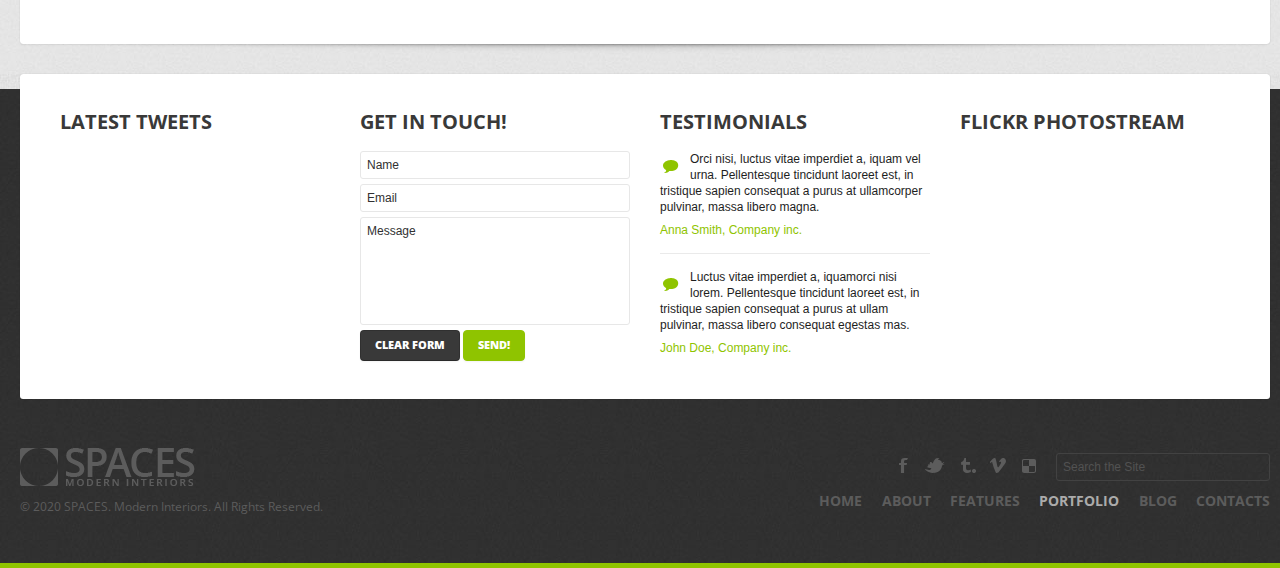
<file: portfolio_2columns.html>
<!DOCTYPE html>
<html lang="en">
<head>
<meta charset="utf-8">
<title>Spaces | Modern Interiors</title>
<meta name="viewport" content="width=device-width, initial-scale=1.0">
<meta name="description" content="">
<meta name="author" content="">
<link href="css/prettyPhoto.css" rel="stylesheet" type="text/css" />
<link href="css/bootstrap.css" rel="stylesheet">
<link href="css/theme.css" rel="stylesheet">
<link href="css/bootstrap-responsive.css" rel="stylesheet">
<link href="css/docs.css" rel="stylesheet">
<link href="js/google-code-prettify/prettify.css" rel="stylesheet">

<link href='http://fonts.googleapis.com/css?family=Open+Sans:400,300,600,700,800' rel='stylesheet' type='text/css'>

<link type="text/css" rel="stylesheet" href="css/jquery.mmenu.all.css" />

<!--[if lt IE 9]>
	<script src="http://html5shim.googlecode.com/svn/trunk/html5.js"></script>
<![endif]-->    
</head>
<body>
	<!--header-->
    <div class="header">
    	<div class="header_in">
        	<div class="wrap">
                <div class="container">
                    <div class="page_full">
                        <div class="header_top drop-shadow">
                            <div class="container">
                                <div class="row">
                                    <div class="span8">
                                        <div class="logo"><a href="index.html"><img src="img/logo.png" alt="" /></a></div>
                                        <div class="phone"><span>feel free to call us!</span>  +1 800 520 35 16</div>
                                        <div class="clear"></div>     
                                    </div>
                                    <div class="span4">
                                        <div class="follow_us us-btn">
                                            <ul>
                                                <li><a href="#" class="facebook">Facebook</a></li>
                                                <li><a href="#" class="vimeo">Vimeo</a></li>
                                                <li><a href="#" class="tumbrl">Tumbrl</a></li>
                                                <li><a href="#" class="twitter">Twitter</a></li>
                                                <li><a href="#" class="delicious">Delicious</a></li>
                                            </ul>
                                        </div>
                                        <div class="clear"></div>
                                    </div>
                                </div>
                            </div>
                            <div class="bottom_shadow"><img src="img/bottom_shadow.png" alt="" /></div>  
                        </div>
                        <div id="top_menu">
                        	<div class="fright">
                            	<div class="top_search">
                                    <form action="#" method="post">
                                        <input name="name" type="text" value="Search the Site..." onfocus="if (this.value == 'Search the Site...') this.value = '';" onblur="if (this.value == '') this.value = 'Search the Site...';" />
                                        <input type="submit" class="search_btn" value=" " />
                                        <div class="clear"></div>
                                    </form> 
                                </div>
                            </div>
                            <div class="fleft">
                                <!--menu-->
								<div class="mobi-nav">
									<a class="menu-btn" href="#menu"></a>
								</div>
                                <nav id="main_menu">
                                    <div class="menu_wrap" id="menuDefault">
                                        <ul class="nav sf-menu">
                                          <li class="current"><a href="index.html">Home</a></li>
                                          <li><a href="about.html">About</a></li>
                                          <li class="sub-menu"><a href="javascript:{}">Features</a>
                                              <ul>
                                                  <li><a href="scaffolding.html"><span>-</span>Scaffolding</a></li>
                                                  <li><a href="typography.html"><span>-</span>Typography</a></li>
                                                  <li><a href="shortcodes.html"><span>-</span>Shortcodes</a></li>
                                                  <li><a href="tables.html" class="last"><span>-</span>Tables</a></li>                                          
                                              </ul>                                          
                                          </li>
                                          <li class="sub-menu"><a href="javascript:{}">Portfolio</a>
                                               <ul>
                                                  <li><a href="portfolio_2columns.html"><span>-</span>2 Columns</a></li>
                                                  <li><a href="portfolio_3columns.html"><span>-</span>3 Columns</a></li>
                                                  <li><a href="portfolio_4columns.html" class="last"><span>-</span>4 Columns</a></li>                                      
                                              </ul>
                                          </li>                                  
                                          <li class="sub-menu"><a href="javascript:{}">Blog</a>
                                               <ul>
                                                  <li><a href="blog.html"><span>-</span>Blog with right sidebar</a></li>
                                                  <li><a href="blog_post.html" class="last"><span>-</span>Blog post</a></li>                                      
                                              </ul>
                                          </li>
                                          <li><a href="contacts.html">Contacts</a></li>
                                        </ul>
                                        <div class="clear"></div>
                                    </div>
									<div id="menu">
                                        <ul class="nav sf-menu">
                                          <li class="current"><a href="index.html">Home</a></li>
                                          <li><a href="about.html">About</a></li>
                                          <li class="sub-menu"><a href="javascript:{}">Features</a>
                                              <ul>
                                                  <li><a href="scaffolding.html"><span>-</span>Scaffolding</a></li>
                                                  <li><a href="typography.html"><span>-</span>Typography</a></li>
                                                  <li><a href="shortcodes.html"><span>-</span>Shortcodes</a></li>
                                                  <li><a href="tables.html" class="last"><span>-</span>Tables</a></li>                                          
                                              </ul>                                          
                                          </li>
                                          <li class="sub-menu"><a href="javascript:{}">Portfolio</a>
                                               <ul>
                                                  <li><a href="portfolio_2columns.html"><span>-</span>2 Columns</a></li>
                                                  <li><a href="portfolio_3columns.html"><span>-</span>3 Columns</a></li>
                                                  <li><a href="portfolio_4columns.html" class="last"><span>-</span>4 Columns</a></li>                                      
                                              </ul>
                                          </li>                                  
                                          <li class="sub-menu"><a href="javascript:{}">Blog</a>
                                               <ul>
                                                  <li><a href="blog.html"><span>-</span>Blog with right sidebar</a></li>
                                                  <li><a href="blog_post.html" class="last"><span>-</span>Blog post</a></li>                                      
                                              </ul>
                                          </li>
                                          <li><a href="contacts.html">Contacts</a></li>
                                        </ul>
                                        <div class="clear"></div>
                                    </div>
                                 </nav>                        
                                <!--//menu --> 
                            </div>
                            <div class="clear"></div>                       
                        </div>
                    </div>
                </div>
        	</div>           
        </div>    
    </div>
    <!--//header-->
        
    <!--page_container-->
    <div class="page_container">
    	<!--MAIN CONTENT AREA-->
        <div class="wrap">
            <div class="container">
                <div class="page_full white_bg drop-shadow">
                    <div class="breadcrumb">
                        <div class="container">
                            <div class="breadcrumb_title">Portfolio - Lorem ipsum dolor sit</div>
                            <a href="index.html">Home</a><span>/</span>2 Columns Portfolio
                        </div>
                    </div>
                    <div class="container">
                        <div class="page_in">
                        	<div class="container inner_content">
                                <div id="options">                                           
                                    <ul id="filters" class="option-set" data-option-key="filter">
                                        <li><a href="#filter" data-option-value="*" class="btn dark_btn selected">All</a></li>
                                        <li><a href="#filter" data-option-value=".category01" class="btn dark_btn">Category 01</a></li>                                            
                                        <li><a href="#filter" data-option-value=".category02" class="btn dark_btn">Category 02</a></li>
                                        <li><a href="#filter" data-option-value=".category03" class="btn dark_btn">Category 03</a></li> 
                                    </ul>                                           
                                    <div class="clear"></div>
                                </div>
                                <div class="row">
                                    <!-- portfolio_block -->
                                    <div class="projects">                                  
                                        <div class="span6 element category01" data-category="category01">
                                            <div class="hover_img">
                                                <img src="img/portfolio/1.jpg" alt="" />
                                                <span class="portfolio_zoom"><a href="img/portfolio/1.jpg" rel="prettyPhoto[portfolio1]"></a></span>
                                                <span class="portfolio_link"><a href="single_portfolio.html">View item</a></span>
                                            </div> 
                                            <div class="item_description">
                                                <h6><a href="single_portfolio.html">Lorem ipsum dolor</a></h6>
                                                <div class="descr">Et dicta essent vis, sed vitae dictas vulputate ea, ex zril quaeque mentitum quo.</div>
                                            </div>                                    
                                        </div>
                                        <div class="span6 element category02" data-category="category02">
                                            <div class="hover_img">
                                                <img src="img/portfolio/2.jpg" alt="" />
                                                <span class="portfolio_zoom"><a href="img/portfolio/2.jpg" rel="prettyPhoto[portfolio1]"></a></span>
                                                <span class="portfolio_link"><a href="single_portfolio.html">View item</a></span>
                                            </div>
                                            <div class="item_description">
                                                <h6><a href="single_portfolio.html">Pri ridens tibique</a></h6>
                                                <div class="descr">Tota ullum soluta at qui. Et nam malorum deleniti eleifend, ei lorem recusabo vim.</div>
                                            </div>
                                        </div>
                                       <div class="span6 element category03" data-category="category03">
                                            <div class="hover_img">
                                                <img src="img/portfolio/3.jpg" alt="" />
                                                <span class="portfolio_zoom"><a href="img/portfolio/3.jpg" rel="prettyPhoto[portfolio1]"></a></span>
                                                <span class="portfolio_link"><a href="single_portfolio.html">View item</a></span>
                                            </div>
                                            <div class="item_description">
                                                <h6><a href="single_portfolio.html">Solet facilisi graeci</a></h6>
                                                <div class="descr">Et dicta essent vis, sed vitae dictas vulputate ea, ex zril quaeque mentitum quo.</div>
                                            </div>
                                        </div> 
                                        <div class="span6 element category01" data-category="category01">
                                            <div class="hover_img">
                                                <img src="img/portfolio/4.jpg" alt="" />
                                                <span class="portfolio_zoom"><a href="img/portfolio/4.jpg" rel="prettyPhoto[portfolio1]"></a></span>
                                                <span class="portfolio_link"><a href="single_portfolio.html">View item</a></span>
                                            </div> 
                                            <div class="item_description">
                                                <h6><a href="single_portfolio.html">Facer ignota docendi</a></h6>
                                                <div class="descr">Per modo alterum et, pri etiam vituperatoribus in, melius bonorum ornatus mea ut.</div>
                                            </div>                                    
                                        </div>
                                        <div class="span6 element category02" data-category="category02">
                                            <div class="hover_img">
                                                <img src="img/portfolio/5.jpg" alt="" />
                                                <span class="portfolio_zoom"><a href="img/portfolio/5.jpg" rel="prettyPhoto[portfolio1]"></a></span>
                                                <span class="portfolio_link"><a href="single_portfolio.html">View item</a></span>
                                            </div>
                                            <div class="item_description">
                                                <h6><a href="single_portfolio.html">Nec commodo saperet dissentias</a></h6>
                                                <div class="descr">Cu quo fugit tempor nemore, aeque commodo comprehensam ea sea. Iriure fabellas constituto.</div>
                                            </div>
                                        </div>
                                       <div class="span6 element category03" data-category="category03">
                                            <div class="hover_img">
                                                <img src="img/portfolio/6.jpg" alt="" />
                                                <span class="portfolio_zoom"><a href="img/portfolio/6.jpg" rel="prettyPhoto[portfolio1]"></a></span>
                                                <span class="portfolio_link"><a href="single_portfolio.html">View item</a></span>
                                            </div>
                                            <div class="item_description">
                                                <h6><a href="single_portfolio.html">Eu tempor omnium sit</a></h6>
                                                <div class="descr">Vivendo incorrupte ad cum. Id has volutpat accusamus, pri ne iusto tamquam intellegebat.</div>
                                            </div>
                                        </div>
                                        <div class="clear"></div>
                                    </div>   
                                    <!-- //portfolio_block -->   
                                </div>
                            </div>                        
                        </div>
                    </div>
                    <div class="bottom_shadow"><img src="img/bottom_shadow.png" alt="" /></div>
                </div>
            </div>            
        </div>
    <!--//MAIN CONTENT AREA-->
    	
    </div>
    <!--//page_container-->
    
    <!--footer-->
    <div id="footer">
    	<div class="wrap">
    		<div class="container">
            	<div class="page_full white_bg drop-shadow round_footer">
                	<div class="container">
                    	<div class="row">
                            <div class="span3">
                                <h2 class="title">Latest tweets</h2>
                                <div class="tweet_block"></div>                       
                            </div>
                            <div class="span3">
                                <h2 class="title">Get in touch!</h2>
                                <form action="#" method="post">
                                    <input class="span3" type="text" name="name" id="name" value="Name" onFocus="if (this.value == 'Name') this.value = '';" onBlur="if (this.value == '') this.value = 'Name';" />
                                    <input class="span3" type="text" name="email" id="email" value="Email" onFocus="if (this.value == 'Email') this.value = '';" onBlur="if (this.value == '') this.value = 'Email';" />
                                    <textarea name="message" id="message" class="span3" onFocus="if (this.value == 'Message') this.value = '';" onBlur="if (this.value == '') this.value = 'Message';" >Message</textarea>
                                    <div class="clear"></div>
                                    <input type="reset" class="btn dark_btn" value="Clear form" />
                                    <input type="submit" class="btn send_btn" value="Send!" />
                                    <div class="clear"></div>
                                </form>
                            </div> 
                            <div class="span3">
                                <h2 class="title">Testimonials</h2>
                                <ul>
                                    <li>
                                        <span class="testimonials_arrow"></span>Orci nisi, luctus vitae imperdiet a, iquam vel urna. Pellentesque tincidunt laoreet est, in tristique sapien consequat a purus at ullamcorper pulvinar, massa libero magna.
                                        <div class="clear"></div>
                                        <div class="author">Anna Smith, Company inc.</div>
                                    </li>
                                    <li>
                                        <span class="testimonials_arrow"></span>Luctus vitae imperdiet a, iquamorci nisi lorem. Pellentesque tincidunt laoreet est, in tristique sapien consequat a purus at ullam pulvinar, massa libero consequat egestas mas.
                                        <div class="clear"></div>
                                        <div class="author">John Doe, Company inc.</div>
                                    </li>
                                </ul>                     
                            </div>
                            <div class="span3">
                                <h2 class="title">flickr photostream</h2>
                                <div class="flickrs">
                                    <div class="FlickrImages">
                                        <ul></ul>
                                        <div class="clear"></div>
                                    </div>
                                </div> 
                            </div>         	
                        </div>
                    </div>
                </div>
        	</div>            
        </div>        
        
        <div class="footer_bottom">
            <div class="wrap">
            	<div class="container">
                	<div class="page_full">
                    	<div class="fleft">
                            <div class="foot_logo"><a href="index.html"><img src="img/foot_logo.png" alt="" /></a></div>    
                            <div class="copyright">&copy; 2020 SPACES. Modern Interiors. All Rights Reserved.</div>                        
                        </div>
                        <div class="fright">
                            <div class="foot_right_block">
                                <div class="fright">
                                    <form action="#" method="post">
                                        <input class="inp_search" name="name" type="text" value="Search the Site" onfocus="if (this.value == 'Search the Site') this.value = '';" onblur="if (this.value == '') this.value = 'Search the Site';" />                                        
                                    </form>
                                </div>
                                <div class="follow_us">
                                    <ul>
                                        <li><a rel="tooltip" href="#" title="Facebook" class="facebook">Facebook</a></li>
                                        <li><a rel="tooltip" href="#" title="Twitter" class="twitter">Twitter</a></li>
                                        <li><a rel="tooltip" href="#" title="Tumbrl" class="tumbrl">Tumbrl</a></li>
                                        <li><a rel="tooltip" href="#" title="Vimeo" class="vimeo">Vimeo</a></li>
                                        <li><a rel="tooltip" href="#" title="Delicious" class="delicious">Delicious</a></li>
                                    </ul>
                                </div>
                                <div class="clear"></div>
                            
                                <div class="clear"></div>
                                <div class="foot_menu">
                                    <ul>
                                        <li><a href="index.html">Home</a></li>
                                        <li><a href="about.html">About</a></li>
                                        <li><a href="scaffolding.html">features</a></li>
                                        <li><a href="portfolio_2columns.html" class="current">Portfolio</a></li>
                                        <li><a href="blog.html">Blog</a></li>
                                        <li><a href="contacts.html">Contacts</a></li>
                                    </ul>
                                </div>
                            </div>                            
                        </div>
                        
                    </div>	
                </div>
            </div>
        </div>
    </div>
    <!--//footer-->    
	<script src="http://ajax.googleapis.com/ajax/libs/jquery/1.8.2/jquery.min.js"></script>
	<script type="text/javascript" src="js/jquery.mmenu.min.all.js"></script>
	<script type="text/javascript">
		$(function() {
			$('#menu').mmenu({
				offCanvas: {
				   position  : "left",
				   zposition : "back"
				}
			});
		});
	</script>

    <script src="js/google-code-prettify/prettify.js"></script>
    <script type="text/javascript" src="js/jquery.easing.1.3.js"></script>
    <script src="js/bootstrap.js"></script>
    <script src="js/superfish.js"></script>
    <script type="text/javascript" src="js/jquery.prettyPhoto.js"></script>
    <script src="js/jquery.isotope.min.js" type="text/javascript"></script>
	<script type="text/javascript" src="js/sorting.js"></script>
    <script type="text/javascript" src="js/jquery.preloader.js"></script>
    <script type="text/javascript" src="js/jquery.tweet.js"></script>
    <script type="text/javascript" src="js/myscript.js"></script>
    <script type="text/javascript">
		$(document).ready(function(){							
			//prettyPhoto
			$("a[rel^='prettyPhoto']").prettyPhoto();
			
			//Image hover
			$(".hover_img").live('mouseover',function(){
					var info=$(this).find("img");
					info.stop().animate({opacity:0.6},500);
					$(".preloader").css({'background':'none'});
				}
			);
			$(".hover_img").live('mouseout',function(){
					var info=$(this).find("img");
					info.stop().animate({opacity:1},500);
					$(".preloader").css({'background':'none'});
				}
			);	
			// Preloader
			$(".projects .element").preloader();	
							
		});
	</script>
    <script src="js/application.js"></script>
</body>
</html>
</file>
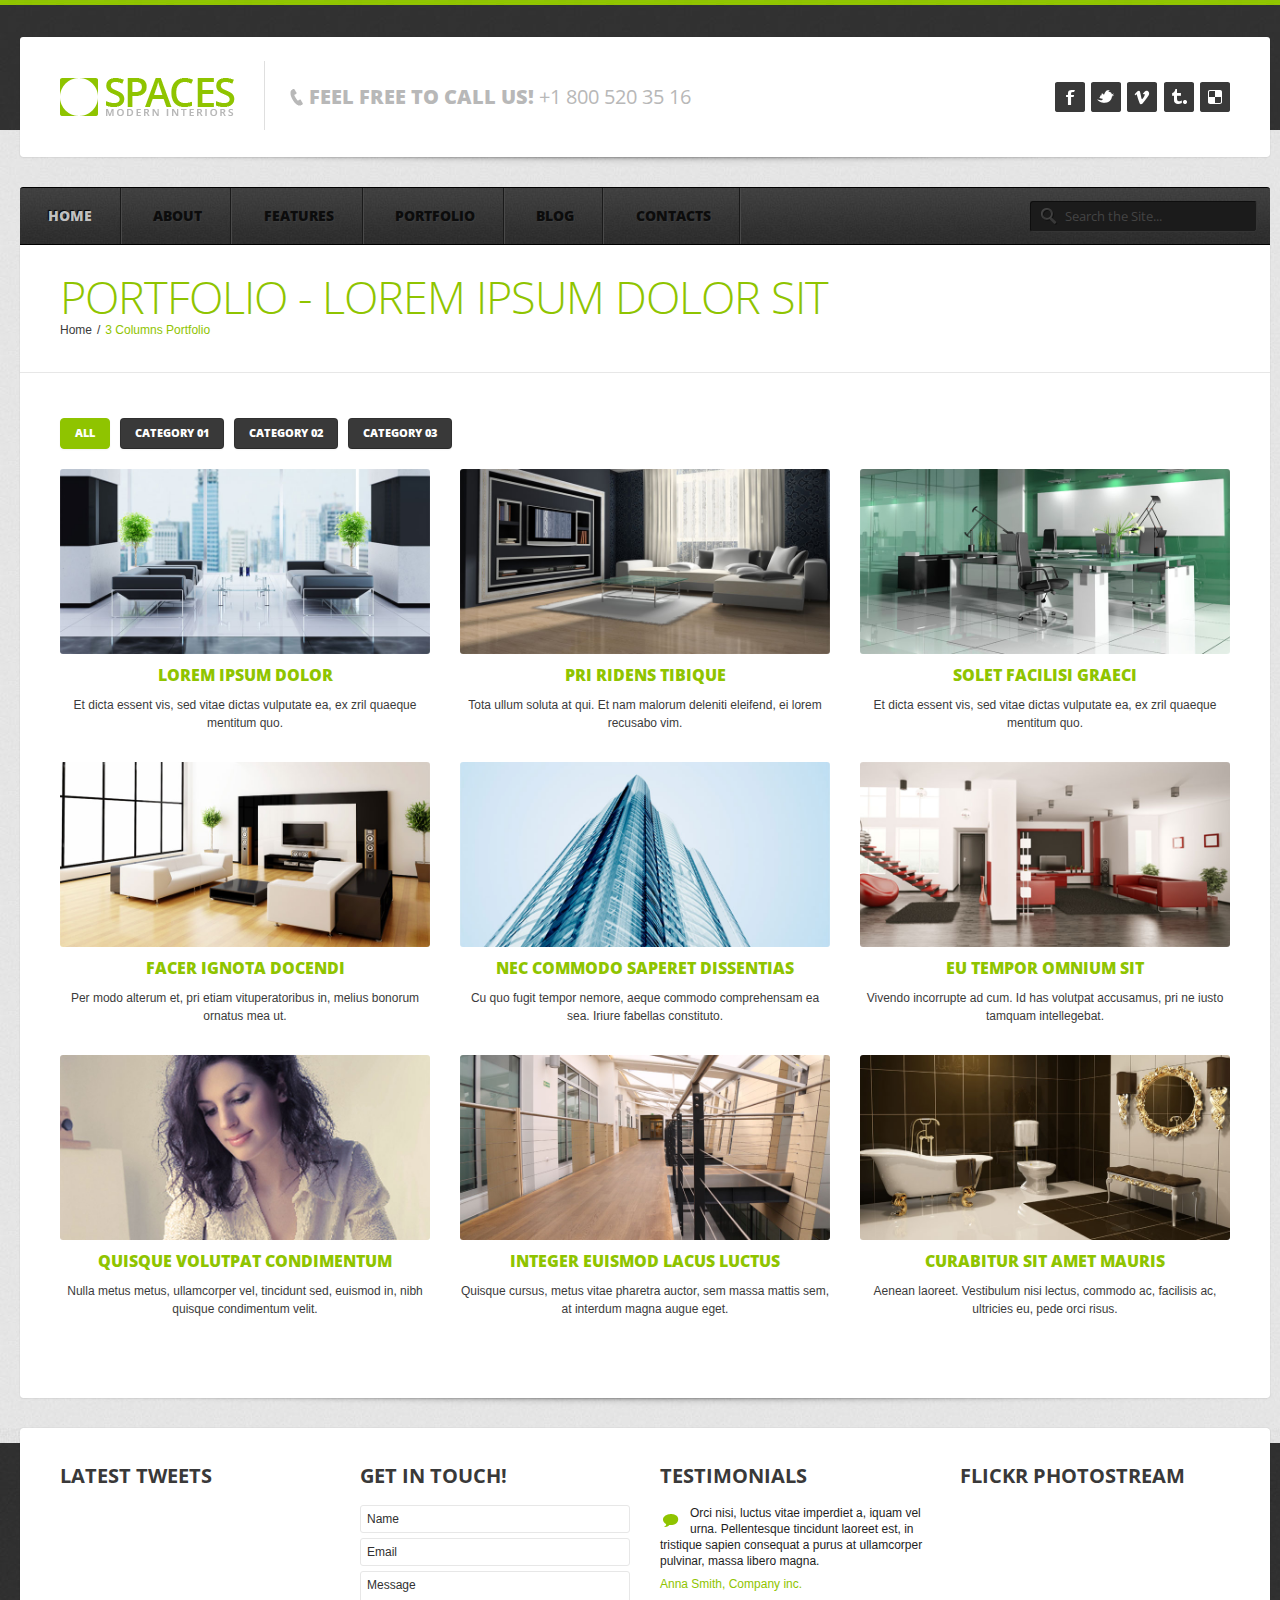
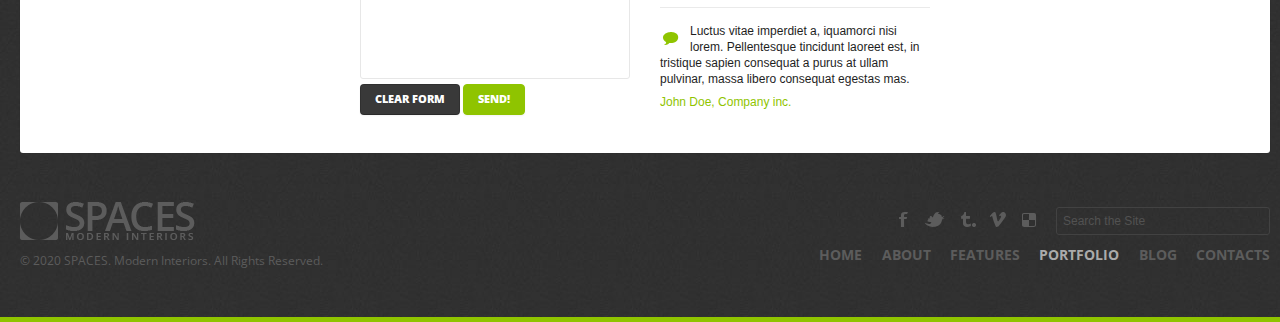
<file: portfolio_3columns.html>
<!DOCTYPE html>
<html lang="en">
<head>
<meta charset="utf-8">
<title>Spaces | Modern Interiors</title>
<meta name="viewport" content="width=device-width, initial-scale=1.0">
<meta name="description" content="">
<meta name="author" content="">
<link href="css/prettyPhoto.css" rel="stylesheet" type="text/css" />
<link href="css/bootstrap.css" rel="stylesheet">
<link href="css/theme.css" rel="stylesheet">
<link href="css/bootstrap-responsive.css" rel="stylesheet">
<link href="css/docs.css" rel="stylesheet">
<link href="js/google-code-prettify/prettify.css" rel="stylesheet">
<link href='http://fonts.googleapis.com/css?family=Open+Sans:400,300,600,700,800' rel='stylesheet' type='text/css'>

<link type="text/css" rel="stylesheet" href="css/jquery.mmenu.all.css" />

<!--[if lt IE 9]>
	<script src="http://html5shim.googlecode.com/svn/trunk/html5.js"></script>
<![endif]-->    
</head>
<body>
	<!--header-->
    <div class="header">
    	<div class="header_in">
        	<div class="wrap">
                <div class="container">
                    <div class="page_full">
                        <div class="header_top drop-shadow">
                            <div class="container">
                                <div class="row">
                                    <div class="span8">
                                        <div class="logo"><a href="index.html"><img src="img/logo.png" alt="" /></a></div>
                                        <div class="phone"><span>feel free to call us!</span>  +1 800 520 35 16</div>
                                        <div class="clear"></div>     
                                    </div>
                                    <div class="span4">
                                        <div class="follow_us us-btn">
                                            <ul>
                                                <li><a href="#" class="facebook">Facebook</a></li>
                                                <li><a href="#" class="vimeo">Vimeo</a></li>
                                                <li><a href="#" class="tumbrl">Tumbrl</a></li>
                                                <li><a href="#" class="twitter">Twitter</a></li>
                                                <li><a href="#" class="delicious">Delicious</a></li>
                                            </ul>
                                        </div>
                                        <div class="clear"></div>
                                    </div>
                                </div>
                            </div>
                            <div class="bottom_shadow"><img src="img/bottom_shadow.png" alt="" /></div>  
                        </div>
                        <div id="top_menu">
                        	<div class="fright">
                            	<div class="top_search">
                                    <form action="#" method="post">
                                        <input name="name" type="text" value="Search the Site..." onfocus="if (this.value == 'Search the Site...') this.value = '';" onblur="if (this.value == '') this.value = 'Search the Site...';" />
                                        <input type="submit" class="search_btn" value=" " />
                                        <div class="clear"></div>
                                    </form> 
                                </div>
                            </div>
                            <div class="fleft">
                                <!--menu-->
								<div class="mobi-nav">
									<a class="menu-btn" href="#menu"></a>
								</div>
                                <nav id="main_menu">
                                    <div class="menu_wrap" id="menuDefault">
                                        <ul class="nav sf-menu">
                                          <li class="current"><a href="index.html">Home</a></li>
                                          <li><a href="about.html">About</a></li>
                                          <li class="sub-menu"><a href="javascript:{}">Features</a>
                                              <ul>
                                                  <li><a href="scaffolding.html"><span>-</span>Scaffolding</a></li>
                                                  <li><a href="typography.html"><span>-</span>Typography</a></li>
                                                  <li><a href="shortcodes.html"><span>-</span>Shortcodes</a></li>
                                                  <li><a href="tables.html" class="last"><span>-</span>Tables</a></li>                                          
                                              </ul>                                          
                                          </li>
                                          <li class="sub-menu"><a href="javascript:{}">Portfolio</a>
                                               <ul>
                                                  <li><a href="portfolio_2columns.html"><span>-</span>2 Columns</a></li>
                                                  <li><a href="portfolio_3columns.html"><span>-</span>3 Columns</a></li>
                                                  <li><a href="portfolio_4columns.html" class="last"><span>-</span>4 Columns</a></li>                                      
                                              </ul>
                                          </li>                                  
                                          <li class="sub-menu"><a href="javascript:{}">Blog</a>
                                               <ul>
                                                  <li><a href="blog.html"><span>-</span>Blog with right sidebar</a></li>
                                                  <li><a href="blog_post.html" class="last"><span>-</span>Blog post</a></li>                                      
                                              </ul>
                                          </li>
                                          <li><a href="contacts.html">Contacts</a></li>
                                        </ul>
                                        <div class="clear"></div>
                                    </div>
									<div id="menu">
                                        <ul class="nav sf-menu">
                                          <li class="current"><a href="index.html">Home</a></li>
                                          <li><a href="about.html">About</a></li>
                                          <li class="sub-menu"><a href="javascript:{}">Features</a>
                                              <ul>
                                                  <li><a href="scaffolding.html"><span>-</span>Scaffolding</a></li>
                                                  <li><a href="typography.html"><span>-</span>Typography</a></li>
                                                  <li><a href="shortcodes.html"><span>-</span>Shortcodes</a></li>
                                                  <li><a href="tables.html" class="last"><span>-</span>Tables</a></li>                                          
                                              </ul>                                          
                                          </li>
                                          <li class="sub-menu"><a href="javascript:{}">Portfolio</a>
                                               <ul>
                                                  <li><a href="portfolio_2columns.html"><span>-</span>2 Columns</a></li>
                                                  <li><a href="portfolio_3columns.html"><span>-</span>3 Columns</a></li>
                                                  <li><a href="portfolio_4columns.html" class="last"><span>-</span>4 Columns</a></li>                                      
                                              </ul>
                                          </li>                                  
                                          <li class="sub-menu"><a href="javascript:{}">Blog</a>
                                               <ul>
                                                  <li><a href="blog.html"><span>-</span>Blog with right sidebar</a></li>
                                                  <li><a href="blog_post.html" class="last"><span>-</span>Blog post</a></li>                                      
                                              </ul>
                                          </li>
                                          <li><a href="contacts.html">Contacts</a></li>
                                        </ul>
                                        <div class="clear"></div>
                                    </div>
                                 </nav>                        
                                <!--//menu --> 
                            </div>
                            <div class="clear"></div>                       
                        </div>
                    </div>
                </div>
        	</div>           
        </div>    
    </div>
    <!--//header-->
        
    <!--page_container-->
    <div class="page_container">
    	<!--MAIN CONTENT AREA-->
        <div class="wrap">
            <div class="container">
                <div class="page_full white_bg drop-shadow">
                    <div class="breadcrumb">
                        <div class="container">
                            <div class="breadcrumb_title">Portfolio - Lorem ipsum dolor sit</div>
                            <a href="index.html">Home</a><span>/</span>3 Columns Portfolio
                        </div>
                    </div>
                    <div class="container">
                        <div class="page_in">
                        	<div class="container inner_content">
                                <div id="options">                                           
                                    <ul id="filters" class="option-set" data-option-key="filter">
                                        <li><a href="#filter" data-option-value="*" class="btn dark_btn selected">All</a></li>
                                        <li><a href="#filter" data-option-value=".category01" class="btn dark_btn">Category 01</a></li>                                            
                                        <li><a href="#filter" data-option-value=".category02" class="btn dark_btn">Category 02</a></li>
                                        <li><a href="#filter" data-option-value=".category03" class="btn dark_btn">Category 03</a></li> 
                                    </ul>                                           
                                    <div class="clear"></div>
                                </div>
                                <div class="row">
                                    <!-- portfolio_block -->
                                    <div class="projects">                                  
                                        <div class="span4 element category01" data-category="category01">
                                            <div class="hover_img">
                                                <img src="img/portfolio/1.jpg" alt="" />
                                                <span class="portfolio_zoom"><a href="img/portfolio/1.jpg" rel="prettyPhoto[portfolio1]"></a></span>
                                                <span class="portfolio_link"><a href="single_portfolio.html">View item</a></span>
                                            </div> 
                                            <div class="item_description">
                                                <h6><a href="single_portfolio.html">Lorem ipsum dolor</a></h6>
                                                <div class="descr">Et dicta essent vis, sed vitae dictas vulputate ea, ex zril quaeque mentitum quo.</div>
                                            </div>                                    
                                        </div>
                                        <div class="span4 element category02" data-category="category02">
                                            <div class="hover_img">
                                                <img src="img/portfolio/2.jpg" alt="" />
                                                <span class="portfolio_zoom"><a href="img/portfolio/2.jpg" rel="prettyPhoto[portfolio1]"></a></span>
                                                <span class="portfolio_link"><a href="single_portfolio.html">View item</a></span>
                                            </div>
                                            <div class="item_description">
                                                <h6><a href="single_portfolio.html">Pri ridens tibique</a></h6>
                                                <div class="descr">Tota ullum soluta at qui. Et nam malorum deleniti eleifend, ei lorem recusabo vim.</div>
                                            </div>
                                        </div>
                                       <div class="span4 element category03" data-category="category03">
                                            <div class="hover_img">
                                                <img src="img/portfolio/3.jpg" alt="" />
                                                <span class="portfolio_zoom"><a href="img/portfolio/3.jpg" rel="prettyPhoto[portfolio1]"></a></span>
                                                <span class="portfolio_link"><a href="single_portfolio.html">View item</a></span>
                                            </div>
                                            <div class="item_description">
                                                <h6><a href="single_portfolio.html">Solet facilisi graeci</a></h6>
                                                <div class="descr">Et dicta essent vis, sed vitae dictas vulputate ea, ex zril quaeque mentitum quo.</div>
                                            </div>
                                        </div> 
                                        <div class="span4 element category01" data-category="category01">
                                            <div class="hover_img">
                                                <img src="img/portfolio/4.jpg" alt="" />
                                                <span class="portfolio_zoom"><a href="img/portfolio/4.jpg" rel="prettyPhoto[portfolio1]"></a></span>
                                                <span class="portfolio_link"><a href="single_portfolio.html">View item</a></span>
                                            </div> 
                                            <div class="item_description">
                                                <h6><a href="single_portfolio.html">Facer ignota docendi</a></h6>
                                                <div class="descr">Per modo alterum et, pri etiam vituperatoribus in, melius bonorum ornatus mea ut.</div>
                                            </div>                                    
                                        </div>
                                        <div class="span4 element category02" data-category="category02">
                                            <div class="hover_img">
                                                <img src="img/portfolio/5.jpg" alt="" />
                                                <span class="portfolio_zoom"><a href="img/portfolio/5.jpg" rel="prettyPhoto[portfolio1]"></a></span>
                                                <span class="portfolio_link"><a href="single_portfolio.html">View item</a></span>
                                            </div>
                                            <div class="item_description">
                                                <h6><a href="single_portfolio.html">Nec commodo saperet dissentias</a></h6>
                                                <div class="descr">Cu quo fugit tempor nemore, aeque commodo comprehensam ea sea. Iriure fabellas constituto.</div>
                                            </div>
                                        </div>
                                       <div class="span4 element category03" data-category="category03">
                                            <div class="hover_img">
                                                <img src="img/portfolio/6.jpg" alt="" />
                                                <span class="portfolio_zoom"><a href="img/portfolio/6.jpg" rel="prettyPhoto[portfolio1]"></a></span>
                                                <span class="portfolio_link"><a href="single_portfolio.html">View item</a></span>
                                            </div>
                                            <div class="item_description">
                                                <h6><a href="single_portfolio.html">Eu tempor omnium sit</a></h6>
                                                <div class="descr">Vivendo incorrupte ad cum. Id has volutpat accusamus, pri ne iusto tamquam intellegebat.</div>
                                            </div>
                                        </div>
                                        <div class="span4 element category01" data-category="category01">
                                            <div class="hover_img">
                                                <img src="img/portfolio/7.jpg" alt="" />
                                                <span class="portfolio_zoom"><a href="img/portfolio/7.jpg" rel="prettyPhoto[portfolio1]"></a></span>
                                                <span class="portfolio_link"><a href="single_portfolio.html">View item</a></span>
                                            </div> 
                                            <div class="item_description">
                                                <h6><a href="single_portfolio.html">Quisque volutpat condimentum</a></h6>
                                                <div class="descr">Nulla metus metus, ullamcorper vel, tincidunt sed, euismod in, nibh quisque condimentum velit.</div>
                                            </div>                                    
                                        </div>
                                        <div class="span4 element category02" data-category="category02">
                                            <div class="hover_img">
                                                <img src="img/portfolio/8.jpg" alt="" />
                                                <span class="portfolio_zoom"><a href="img/portfolio/8.jpg" rel="prettyPhoto[portfolio1]"></a></span>
                                                <span class="portfolio_link"><a href="single_portfolio.html">View item</a></span>
                                            </div>
                                            <div class="item_description">
                                                <h6><a href="single_portfolio.html">Integer euismod lacus luctus</a></h6>
                                                <div class="descr">Quisque cursus, metus vitae pharetra auctor, sem massa mattis sem, at interdum magna augue eget.</div>
                                            </div>
                                        </div>
                                       <div class="span4 element category03" data-category="category03">
                                            <div class="hover_img">
                                                <img src="img/portfolio/9.jpg" alt="" />
                                                <span class="portfolio_zoom"><a href="img/portfolio/9.jpg" rel="prettyPhoto[portfolio1]"></a></span>
                                                <span class="portfolio_link"><a href="single_portfolio.html">View item</a></span>
                                            </div>
                                            <div class="item_description">
                                                <h6><a href="single_portfolio.html">Curabitur sit amet mauris</a></h6>
                                                <div class="descr">Aenean laoreet. Vestibulum nisi lectus, commodo ac, facilisis ac, ultricies eu, pede orci risus.</div>
                                            </div>
                                        </div>
                                        <div class="clear"></div>
                                    </div>   
                                    <!-- //portfolio_block -->    
                                </div>
                            </div>                        
                        </div>
                    </div>
                    <div class="bottom_shadow"><img src="img/bottom_shadow.png" alt="" /></div>
                </div>
            </div>            
        </div>
    <!--//MAIN CONTENT AREA-->
    	
    </div>
    <!--//page_container-->
    
    <!--footer-->
    <div id="footer">
    	<div class="wrap">
    		<div class="container">
            	<div class="page_full white_bg drop-shadow round_footer">
                	<div class="container">
                    	<div class="row">
                            <div class="span3">
                                <h2 class="title">Latest tweets</h2>
                                <div class="tweet_block"></div>                       
                            </div>
                            <div class="span3">
                                <h2 class="title">Get in touch!</h2>
                                <form action="#" method="post">
                                    <input class="span3" type="text" name="name" id="name" value="Name" onFocus="if (this.value == 'Name') this.value = '';" onBlur="if (this.value == '') this.value = 'Name';" />
                                    <input class="span3" type="text" name="email" id="email" value="Email" onFocus="if (this.value == 'Email') this.value = '';" onBlur="if (this.value == '') this.value = 'Email';" />
                                    <textarea name="message" id="message" class="span3" onFocus="if (this.value == 'Message') this.value = '';" onBlur="if (this.value == '') this.value = 'Message';" >Message</textarea>
                                    <div class="clear"></div>
                                    <input type="reset" class="btn dark_btn" value="Clear form" />
                                    <input type="submit" class="btn send_btn" value="Send!" />
                                    <div class="clear"></div>
                                </form>
                            </div> 
                            <div class="span3">
                                <h2 class="title">Testimonials</h2>
                                <ul>
                                    <li>
                                        <span class="testimonials_arrow"></span>Orci nisi, luctus vitae imperdiet a, iquam vel urna. Pellentesque tincidunt laoreet est, in tristique sapien consequat a purus at ullamcorper pulvinar, massa libero magna.
                                        <div class="clear"></div>
                                        <div class="author">Anna Smith, Company inc.</div>
                                    </li>
                                    <li>
                                        <span class="testimonials_arrow"></span>Luctus vitae imperdiet a, iquamorci nisi lorem. Pellentesque tincidunt laoreet est, in tristique sapien consequat a purus at ullam pulvinar, massa libero consequat egestas mas.
                                        <div class="clear"></div>
                                        <div class="author">John Doe, Company inc.</div>
                                    </li>
                                </ul>                     
                            </div>
                            <div class="span3">
                                <h2 class="title">flickr photostream</h2>
                                <div class="flickrs">
                                    <div class="FlickrImages">
                                        <ul></ul>
                                        <div class="clear"></div>
                                    </div>
                                </div> 
                            </div>         	
                        </div>
                    </div>
                </div>
        	</div>            
        </div>        
        
        <div class="footer_bottom">
            <div class="wrap">
            	<div class="container">
                	<div class="page_full">
                    	<div class="fleft">
                            <div class="foot_logo"><a href="index.html"><img src="img/foot_logo.png" alt="" /></a></div>    
                            <div class="copyright">&copy; 2020 SPACES. Modern Interiors. All Rights Reserved.</div>                        
                        </div>
                        <div class="fright">
                            <div class="foot_right_block">
                                <div class="fright">
                                    <form action="#" method="post">
                                        <input class="inp_search" name="name" type="text" value="Search the Site" onfocus="if (this.value == 'Search the Site') this.value = '';" onblur="if (this.value == '') this.value = 'Search the Site';" />                                        
                                    </form>
                                </div>
                                <div class="follow_us">
                                    <ul>
                                        <li><a rel="tooltip" href="#" title="Facebook" class="facebook">Facebook</a></li>
                                        <li><a rel="tooltip" href="#" title="Twitter" class="twitter">Twitter</a></li>
                                        <li><a rel="tooltip" href="#" title="Tumbrl" class="tumbrl">Tumbrl</a></li>
                                        <li><a rel="tooltip" href="#" title="Vimeo" class="vimeo">Vimeo</a></li>
                                        <li><a rel="tooltip" href="#" title="Delicious" class="delicious">Delicious</a></li>
                                    </ul>
                                </div>
                                <div class="clear"></div>
                            
                                <div class="clear"></div>
                                <div class="foot_menu">
                                    <ul>
                                        <li><a href="index.html">Home</a></li>
                                        <li><a href="about.html">About</a></li>
                                        <li><a href="scaffolding.html">features</a></li>
                                        <li><a href="portfolio_2columns.html" class="current">Portfolio</a></li>
                                        <li><a href="blog.html">Blog</a></li>
                                        <li><a href="contacts.html">Contacts</a></li>
                                    </ul>
                                </div>
                            </div>                            
                        </div>
                        
                    </div>	
                </div>
            </div>
        </div>
    </div>
    <!--//footer-->   
	<script src="http://ajax.googleapis.com/ajax/libs/jquery/1.8.2/jquery.min.js"></script>
	<script type="text/javascript" src="js/jquery.mmenu.min.all.js"></script>
	<script type="text/javascript">
		$(function() {
			$('#menu').mmenu({
				offCanvas: {
				   position  : "left",
				   zposition : "back"
				}
			});
		});
	</script>

    <script src="js/google-code-prettify/prettify.js"></script>
    <script type="text/javascript" src="js/jquery.easing.1.3.js"></script>
    <script src="js/bootstrap.js"></script>
    <script src="js/superfish.js"></script>
    <script type="text/javascript" src="js/jquery.prettyPhoto.js"></script>
    <script src="js/jquery.isotope.min.js" type="text/javascript"></script>
	<script type="text/javascript" src="js/sorting.js"></script>
    <script type="text/javascript" src="js/jquery.preloader.js"></script>
    <script type="text/javascript" src="js/jquery.tweet.js"></script>
    <script type="text/javascript" src="js/myscript.js"></script>
    <script type="text/javascript">
		$(document).ready(function(){	
			//prettyPhoto
			$("a[rel^='prettyPhoto']").prettyPhoto();
			
			//Image hover
			$(".hover_img").live('mouseover',function(){
					var info=$(this).find("img");
					info.stop().animate({opacity:0.6},500);
					$(".preloader").css({'background':'none'});
				}
			);
			$(".hover_img").live('mouseout',function(){
					var info=$(this).find("img");
					info.stop().animate({opacity:1},500);
					$(".preloader").css({'background':'none'});
				}
			);	
			// Preloader
			$(".projects .element").preloader();	
							
		});
	</script>
    <script src="js/application.js"></script>
</body>
</html>
</file>
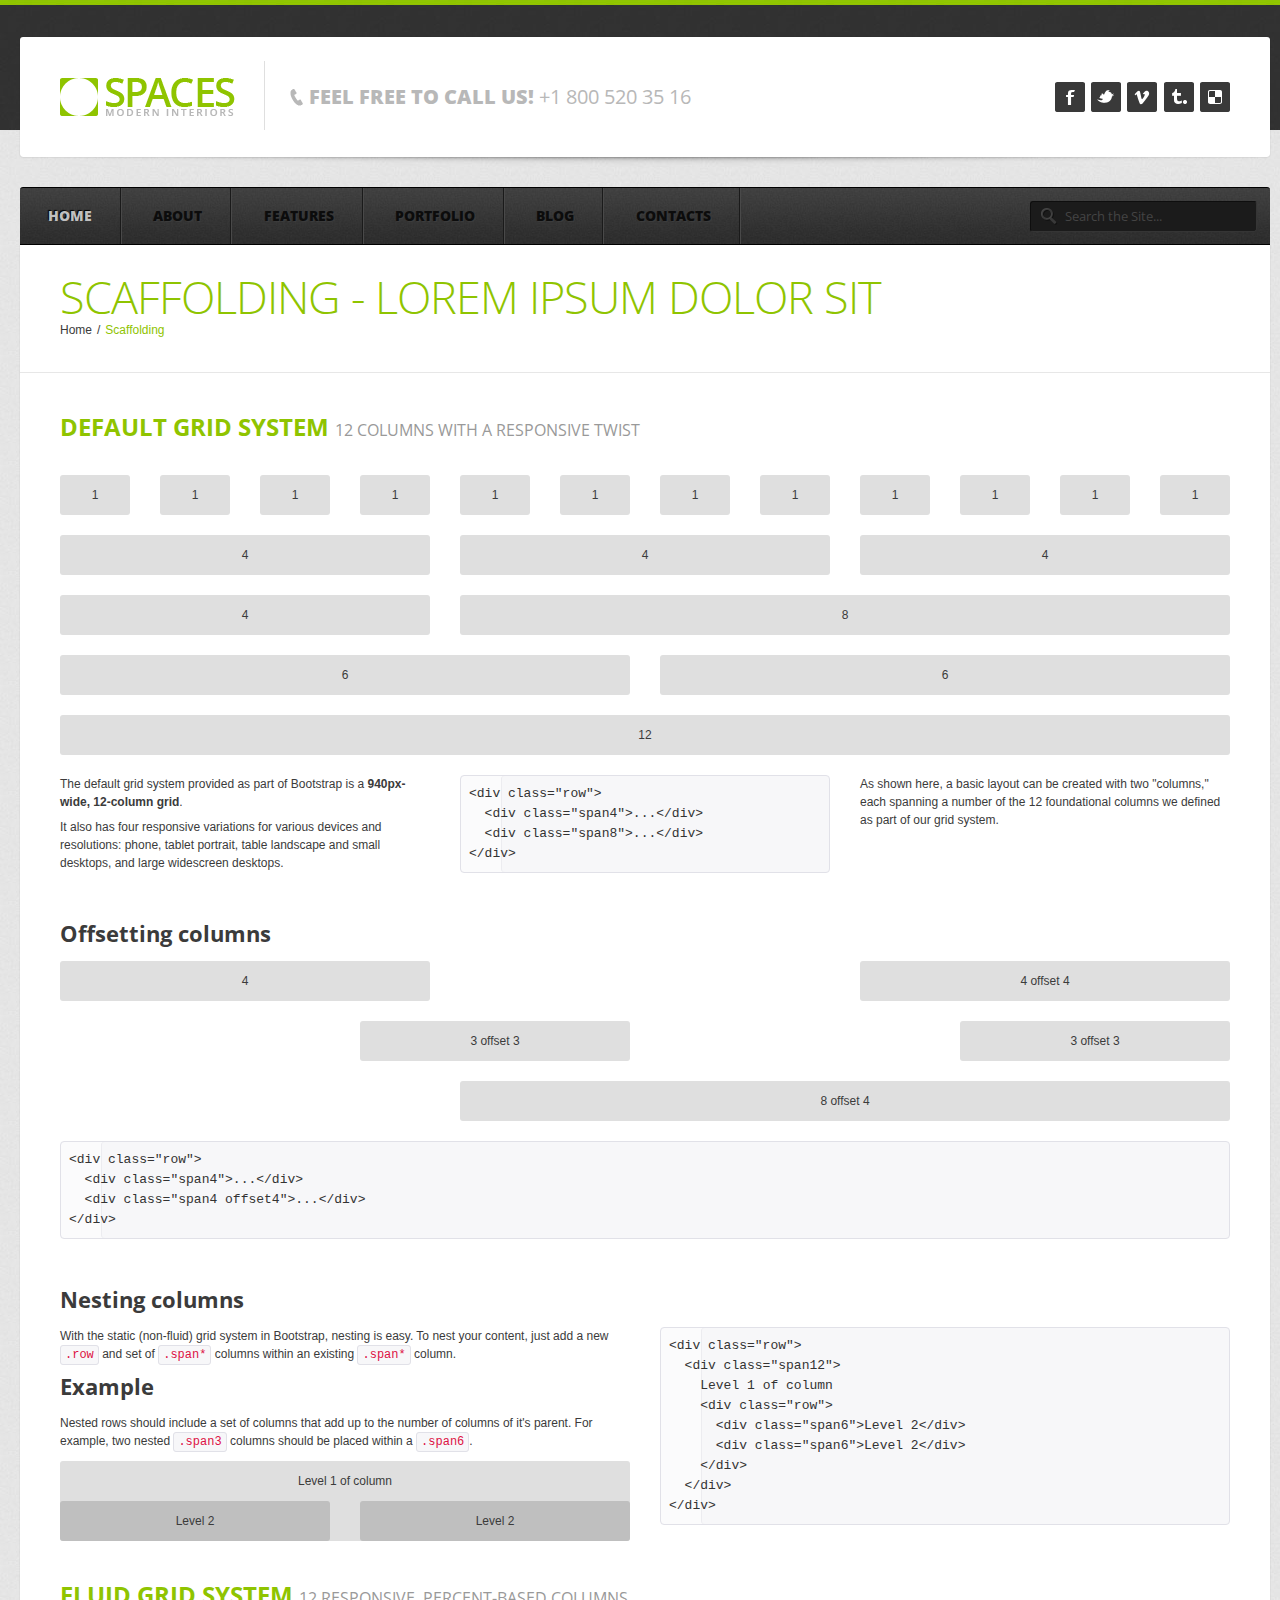
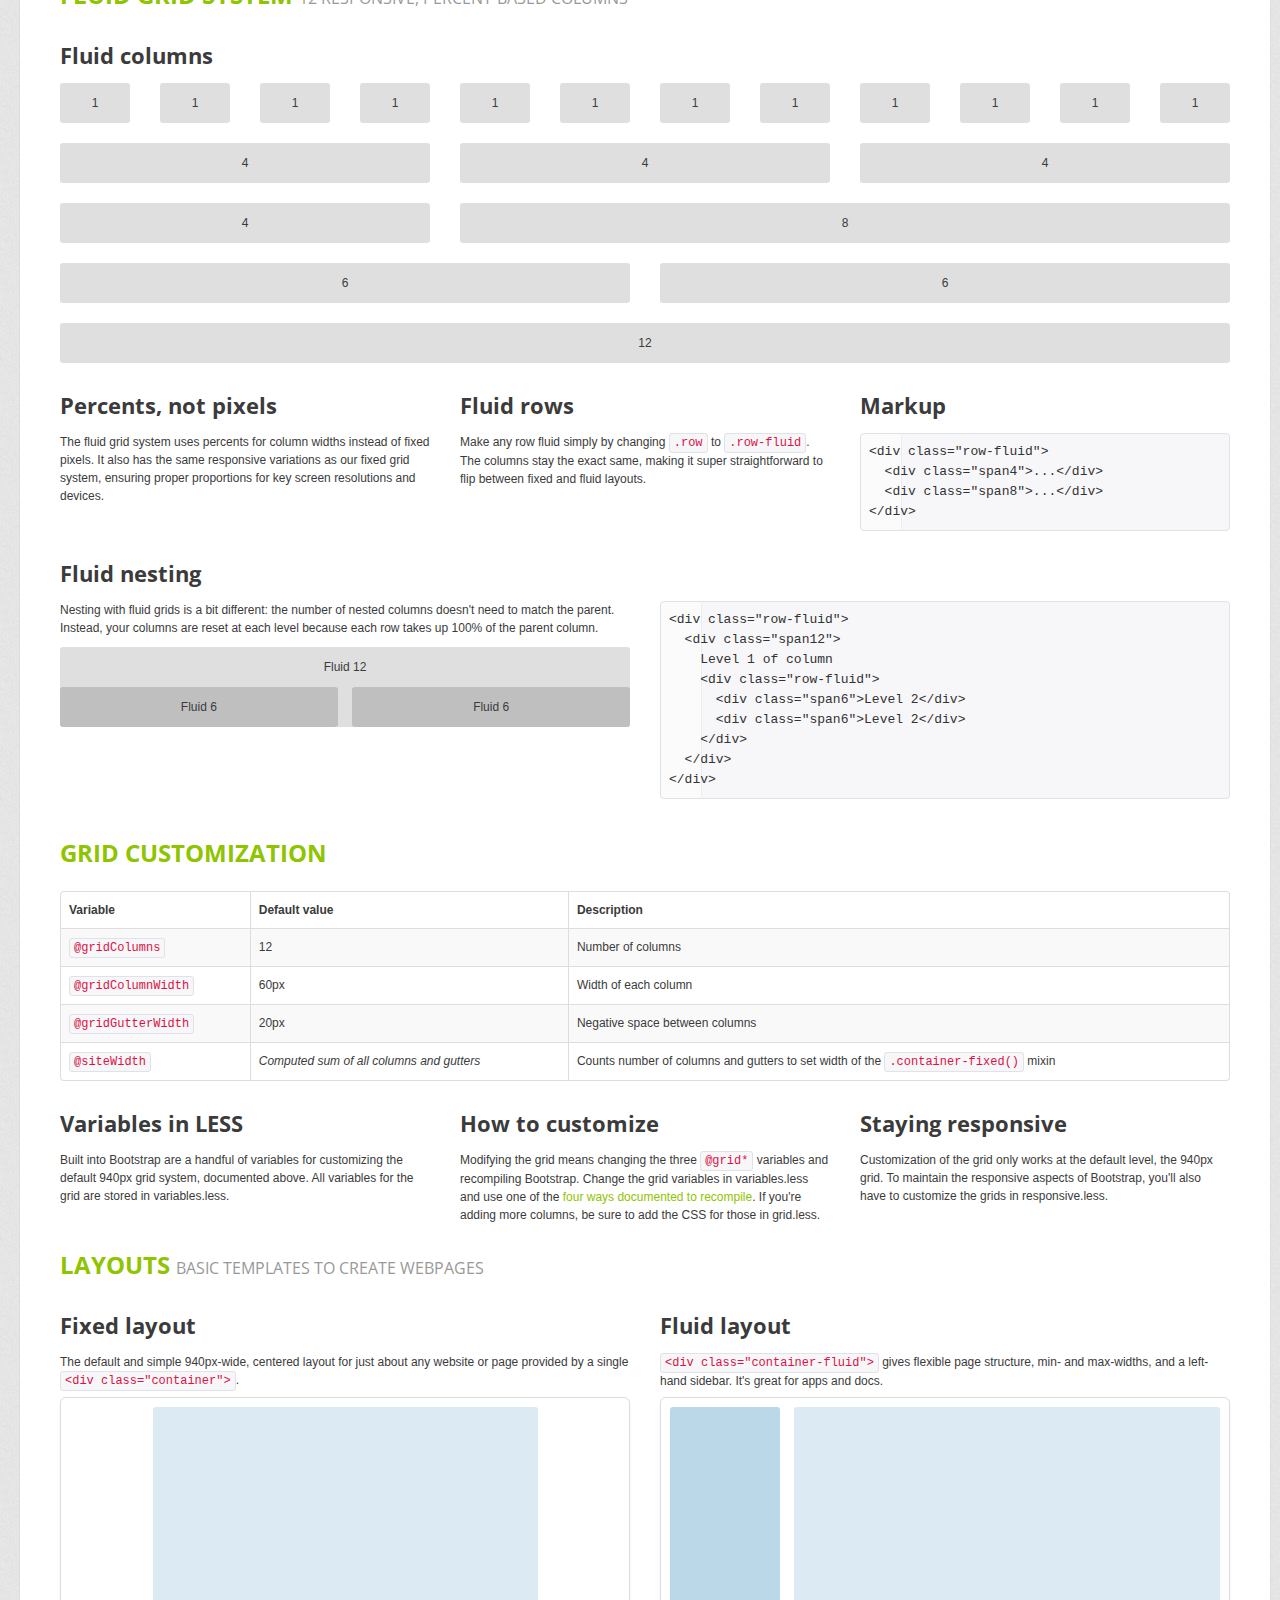
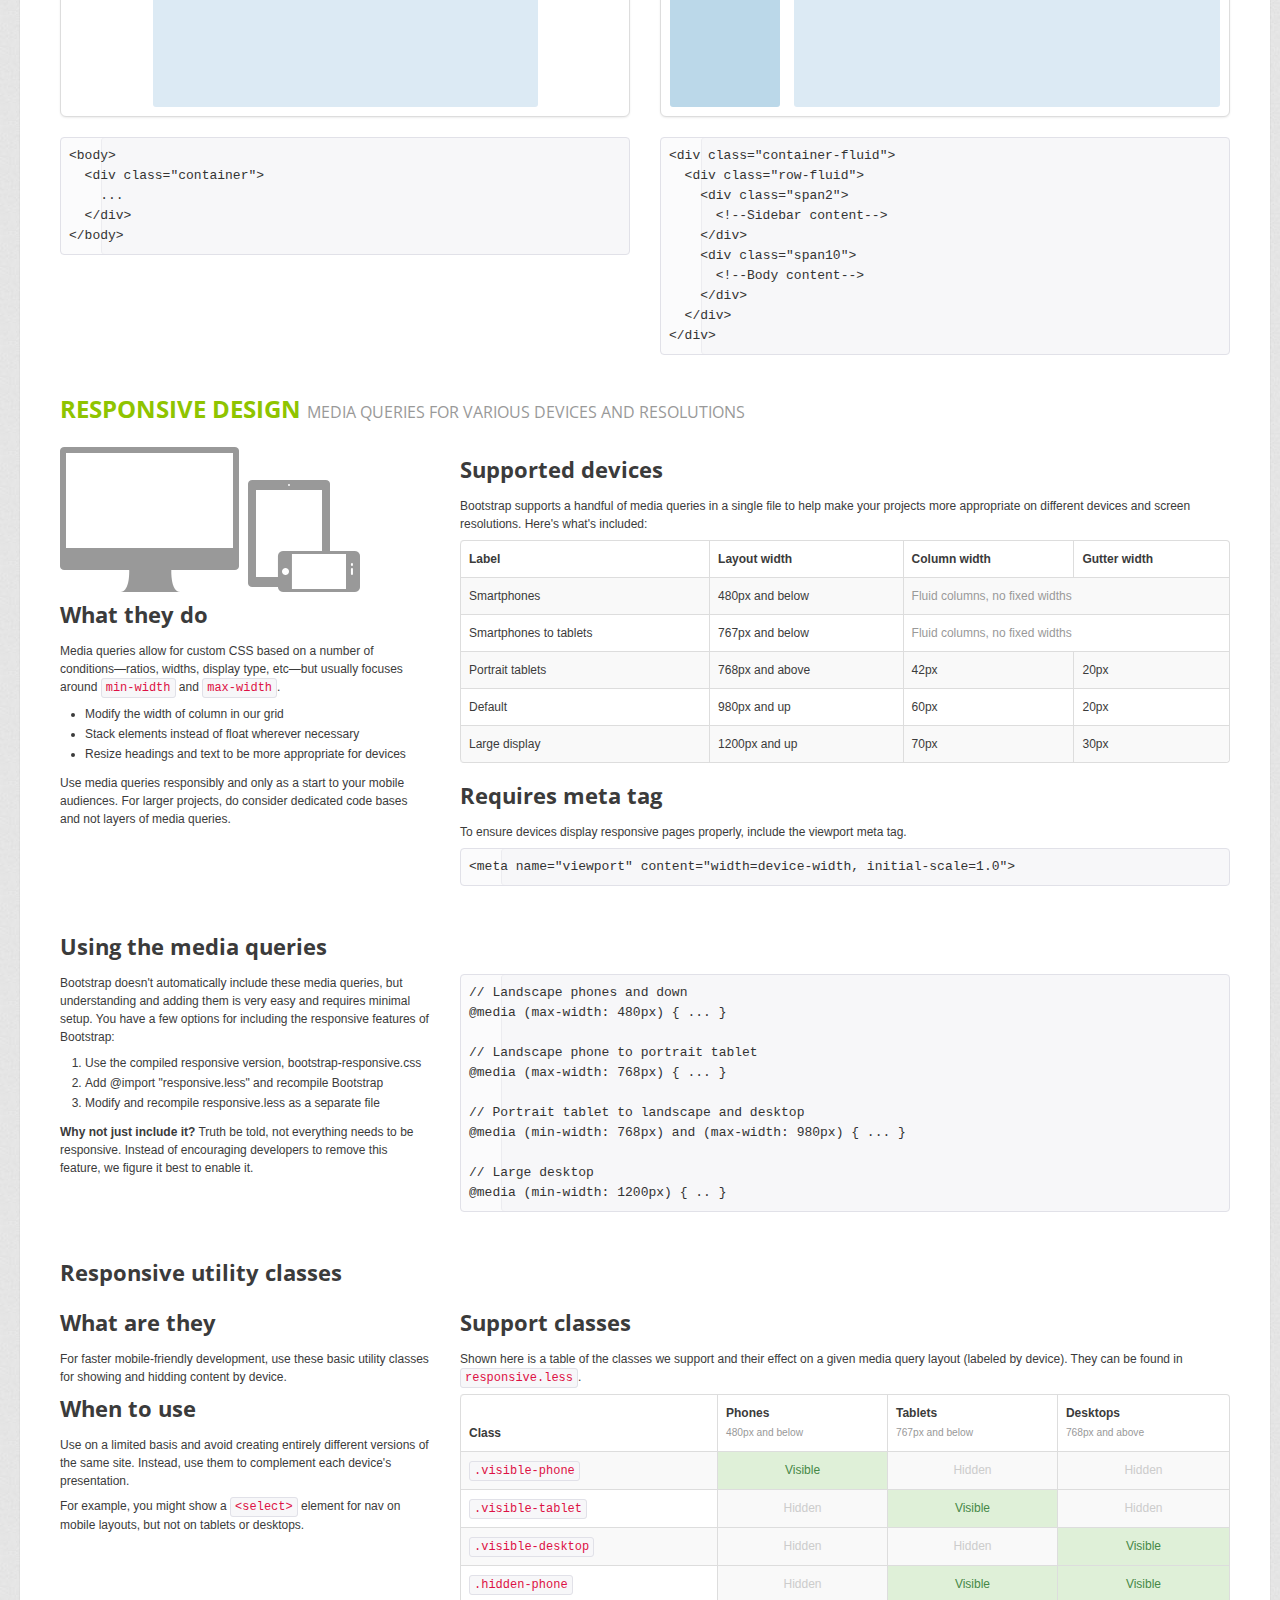
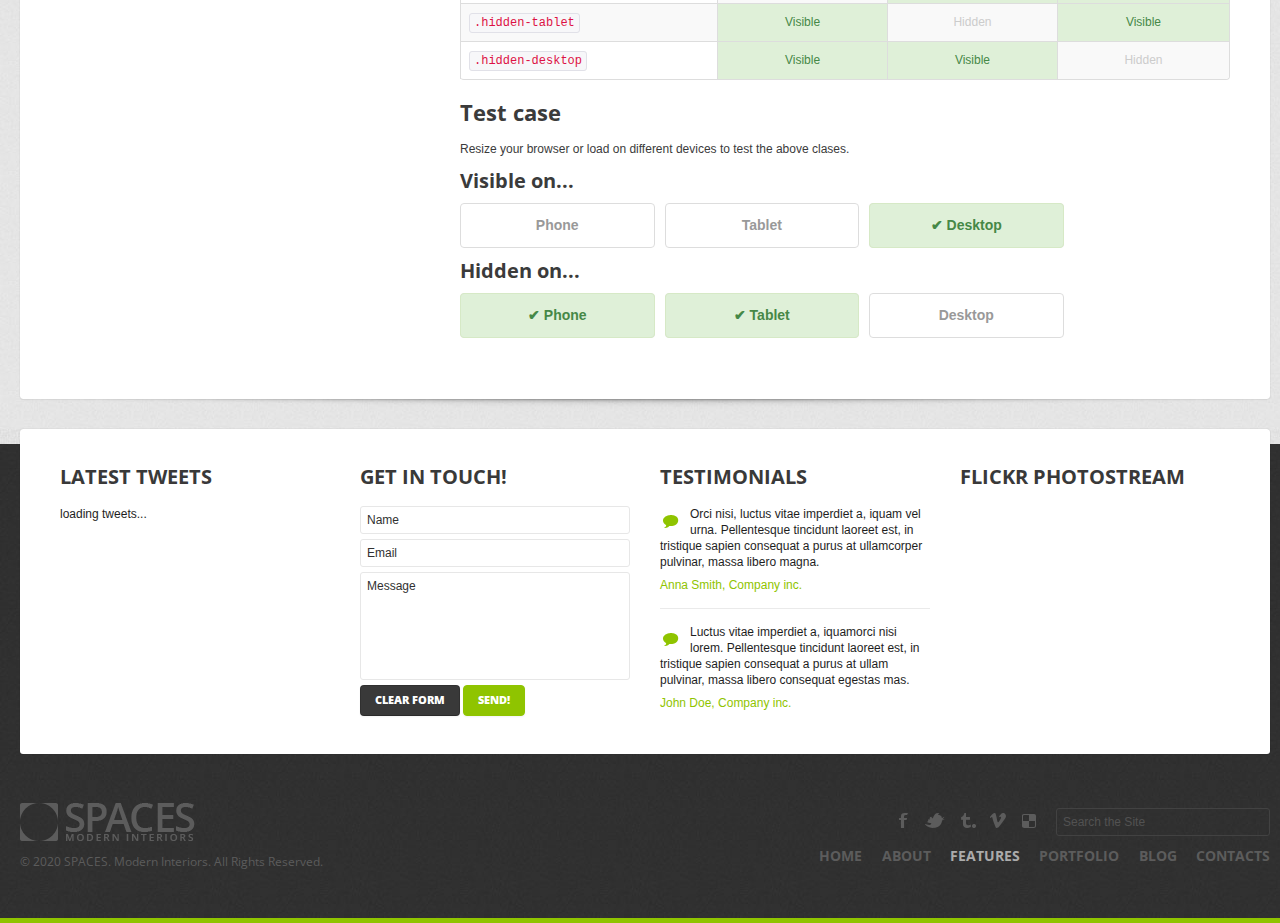
<file: scaffolding.html>
<!DOCTYPE html>
<html lang="en">
<head>
<meta charset="utf-8">
<title>Spaces | Modern Interiors</title>
<meta name="viewport" content="width=device-width, initial-scale=1.0">
<meta name="description" content="">
<meta name="author" content="">
<link href="css/prettyPhoto.css" rel="stylesheet" type="text/css" />
<link href="css/bootstrap.css" rel="stylesheet">
<link href="css/theme.css" rel="stylesheet">
<link href="css/bootstrap-responsive.css" rel="stylesheet">
<link href="css/docs.css" rel="stylesheet">
<link href="js/google-code-prettify/prettify.css" rel="stylesheet">

<link href='http://fonts.googleapis.com/css?family=Open+Sans:400,300,600,700,800' rel='stylesheet' type='text/css'>

<link type="text/css" rel="stylesheet" href="css/jquery.mmenu.all.css" />

<!--[if lt IE 9]>
	<script src="http://html5shim.googlecode.com/svn/trunk/html5.js"></script>
<![endif]-->    
</head>
<body>
	<!--header-->
    <div class="header">
    	<div class="header_in">
        	<div class="wrap">
                <div class="container">
                    <div class="page_full">
                        <div class="header_top drop-shadow">
                            <div class="container">
                                <div class="row">
                                    <div class="span8">
                                        <div class="logo"><a href="index.html"><img src="img/logo.png" alt="" /></a></div>
                                        <div class="phone"><span>feel free to call us!</span>  +1 800 520 35 16</div>
                                        <div class="clear"></div>     
                                    </div>
                                    <div class="span4">
                                        <div class="follow_us us-btn">
                                            <ul>
                                                <li><a href="#" class="facebook">Facebook</a></li>
                                                <li><a href="#" class="vimeo">Vimeo</a></li>
                                                <li><a href="#" class="tumbrl">Tumbrl</a></li>
                                                <li><a href="#" class="twitter">Twitter</a></li>
                                                <li><a href="#" class="delicious">Delicious</a></li>
                                            </ul>
                                        </div>
                                        <div class="clear"></div>
                                    </div>
                                </div>
                            </div>
                            <div class="bottom_shadow"><img src="img/bottom_shadow.png" alt="" /></div>  
                        </div>
                        <div id="top_menu">
                        	<div class="fright">
                            	<div class="top_search">
                                    <form action="#" method="post">
                                        <input name="name" type="text" value="Search the Site..." onfocus="if (this.value == 'Search the Site...') this.value = '';" onblur="if (this.value == '') this.value = 'Search the Site...';" />
                                        <input type="submit" class="search_btn" value=" " />
                                        <div class="clear"></div>
                                    </form> 
                                </div>
                            </div>
                            <div class="fleft">
                                <!--menu-->
								<div class="mobi-nav">
									<a class="menu-btn" href="#menu"></a>
								</div>
                                <nav id="main_menu">
                                    <div class="menu_wrap" id="menuDefault">
                                        <ul class="nav sf-menu">
                                          <li class="current"><a href="index.html">Home</a></li>
                                          <li><a href="about.html">About</a></li>
                                          <li class="sub-menu"><a href="javascript:{}">Features</a>
                                              <ul>
                                                  <li><a href="scaffolding.html"><span>-</span>Scaffolding</a></li>
                                                  <li><a href="typography.html"><span>-</span>Typography</a></li>
                                                  <li><a href="shortcodes.html"><span>-</span>Shortcodes</a></li>
                                                  <li><a href="tables.html" class="last"><span>-</span>Tables</a></li>                                          
                                              </ul>                                          
                                          </li>
                                          <li class="sub-menu"><a href="javascript:{}">Portfolio</a>
                                               <ul>
                                                  <li><a href="portfolio_2columns.html"><span>-</span>2 Columns</a></li>
                                                  <li><a href="portfolio_3columns.html"><span>-</span>3 Columns</a></li>
                                                  <li><a href="portfolio_4columns.html" class="last"><span>-</span>4 Columns</a></li>                                      
                                              </ul>
                                          </li>                                  
                                          <li class="sub-menu"><a href="javascript:{}">Blog</a>
                                               <ul>
                                                  <li><a href="blog.html"><span>-</span>Blog with right sidebar</a></li>
                                                  <li><a href="blog_post.html" class="last"><span>-</span>Blog post</a></li>                                      
                                              </ul>
                                          </li>
                                          <li><a href="contacts.html">Contacts</a></li>
                                        </ul>
                                        <div class="clear"></div>
                                    </div>
									<div id="menu">
                                        <ul class="nav sf-menu">
                                          <li class="current"><a href="index.html">Home</a></li>
                                          <li><a href="about.html">About</a></li>
                                          <li class="sub-menu"><a href="javascript:{}">Features</a>
                                              <ul>
                                                  <li><a href="scaffolding.html"><span>-</span>Scaffolding</a></li>
                                                  <li><a href="typography.html"><span>-</span>Typography</a></li>
                                                  <li><a href="shortcodes.html"><span>-</span>Shortcodes</a></li>
                                                  <li><a href="tables.html" class="last"><span>-</span>Tables</a></li>                                          
                                              </ul>                                          
                                          </li>
                                          <li class="sub-menu"><a href="javascript:{}">Portfolio</a>
                                               <ul>
                                                  <li><a href="portfolio_2columns.html"><span>-</span>2 Columns</a></li>
                                                  <li><a href="portfolio_3columns.html"><span>-</span>3 Columns</a></li>
                                                  <li><a href="portfolio_4columns.html" class="last"><span>-</span>4 Columns</a></li>                                      
                                              </ul>
                                          </li>                                  
                                          <li class="sub-menu"><a href="javascript:{}">Blog</a>
                                               <ul>
                                                  <li><a href="blog.html"><span>-</span>Blog with right sidebar</a></li>
                                                  <li><a href="blog_post.html" class="last"><span>-</span>Blog post</a></li>                                      
                                              </ul>
                                          </li>
                                          <li><a href="contacts.html">Contacts</a></li>
                                        </ul>
                                        <div class="clear"></div>
                                    </div>
                                 </nav>                        
                                <!--//menu --> 
                            </div>
                            <div class="clear"></div>                       
                        </div>
                    </div>
                </div>
        	</div>           
        </div>    
    </div>
    <!--//header-->
        
    <!--page_container-->
    <div class="page_container">
    	<!--MAIN CONTENT AREA-->
        <div class="wrap">
        	<div class="container">
                <div class="page_full white_bg drop-shadow">
                    <div class="breadcrumb">
                        <div class="container">
                            <div class="breadcrumb_title">Scaffolding - Lorem ipsum dolor sit</div>
                            <a href="index.html">Home</a><span>/</span>Scaffolding
                        </div>
                    </div>
                    <div class="container">
                        <div class="page_in">
                        	<div class="container inner_content">
                                <!-- Grid system
                                ================================================== -->
                                <section id="gridSystem">
                                  <div class="page-header">
                                    <h2 class="title"><span>Default grid system <small>12 columns with a responsive twist</small></span></h2>
                                  </div>
                                
                                  <div class="row show-grid">
                                    <div class="span1">1</div>
                                    <div class="span1">1</div>
                                    <div class="span1">1</div>
                                    <div class="span1">1</div>
                                    <div class="span1">1</div>
                                    <div class="span1">1</div>
                                    <div class="span1">1</div>
                                    <div class="span1">1</div>
                                    <div class="span1">1</div>
                                    <div class="span1">1</div>
                                    <div class="span1">1</div>
                                    <div class="span1">1</div>
                                  </div>
                                  <div class="row show-grid">
                                    <div class="span4">4</div>
                                    <div class="span4">4</div>
                                    <div class="span4">4</div>
                                  </div>
                                  <div class="row show-grid">
                                    <div class="span4">4</div>
                                    <div class="span8">8</div>
                                  </div>
                                  <div class="row show-grid">
                                    <div class="span6">6</div>
                                    <div class="span6">6</div>
                                  </div>
                                  <div class="row show-grid">
                                    <div class="span12">12</div>
                                  </div>
                                  <div class="row">
                                    <div class="span4">
                                      <p>The default grid system provided as part of Bootstrap is a <strong>940px-wide, 12-column grid</strong>.</p>
                                      <p>It also has four responsive variations for various devices and resolutions: phone, tablet portrait, table landscape and small desktops, and large widescreen desktops.</p>
                                    </div><!-- /.span -->
                                    <div class="span4">
                                    <pre class="prettyprint linenums">
&lt;div class="row"&gt;
  &lt;div class="span4"&gt;...&lt;/div&gt;
  &lt;div class="span8"&gt;...&lt;/div&gt;
&lt;/div&gt;</pre>
                                    </div><!-- /.span -->
                                    <div class="span4">
                                      <p>As shown here, a basic layout can be created with two "columns," each spanning a number of the 12 foundational columns we defined as part of our grid system.</p>
                                    </div><!-- /.span -->
                                  </div><!-- /.row -->
                                
                                  <br>
                                
                                  <h3>Offsetting columns</h3>
                                  <div class="row show-grid">
                                    <div class="span4">4</div>
                                    <div class="span4 offset4">4 offset 4</div>
                                  </div><!-- /row -->
                                  <div class="row show-grid">
                                    <div class="span3 offset3">3 offset 3</div>
                                    <div class="span3 offset3">3 offset 3</div>
                                  </div><!-- /row -->
                                  <div class="row show-grid">
                                    <div class="span8 offset4">8 offset 4</div>
                                  </div><!-- /row -->
                                <pre class="prettyprint linenums">
&lt;div class="row"&gt;
  &lt;div class="span4"&gt;...&lt;/div&gt;
  &lt;div class="span4 offset4"&gt;...&lt;/div&gt;
&lt;/div&gt;</pre>            
                                  <br>
                                
                                  <h3>Nesting columns</h3>
                                  <div class="row">
                                    <div class="span6">
                                      <p>With the static (non-fluid) grid system in Bootstrap, nesting is easy. To nest your content, just add a new <code>.row</code> and set of <code>.span*</code> columns within an existing <code>.span*</code> column.</p>
                                      <h3>Example</h3>
                                      <p>Nested rows should include a set of columns that add up to the number of columns of it's parent. For example, two nested <code>.span3</code> columns should be placed within a <code>.span6</code>.</p>
                                      <div class="row show-grid">
                                        <div class="span6">
                                          Level 1 of column
                                          <div class="row show-grid">
                                            <div class="span3">
                                              Level 2
                                            </div>
                                            <div class="span3">
                                              Level 2
                                            </div>
                                          </div>
                                        </div>
                                      </div>
                                    </div><!-- /.span -->
                                    <div class="span6">
                                <pre class="prettyprint linenums">
&lt;div class="row"&gt;
  &lt;div class="span12"&gt;
    Level 1 of column
    &lt;div class="row"&gt;
      &lt;div class="span6"&gt;Level 2&lt;/div&gt;
      &lt;div class="span6"&gt;Level 2&lt;/div&gt;
    &lt;/div&gt;
  &lt;/div&gt;
&lt;/div&gt;</pre>
                                    </div><!-- /.span -->
                                  </div><!-- /.row -->
                                </section>
                        
                        
                        
                                <!-- Fluid grid system
                                ================================================== -->
                                <section id="fluidGridSystem">
                                  <div class="page-header">
                                    <h2 class="title"><span>Fluid grid system <small>12 responsive, percent-based columns</small></span></h2>
                                  </div>
                                
                                  <h3>Fluid columns</h3>
                                  <div class="row-fluid show-grid">
                                    <div class="span1">1</div>
                                    <div class="span1">1</div>
                                    <div class="span1">1</div>
                                    <div class="span1">1</div>
                                    <div class="span1">1</div>
                                    <div class="span1">1</div>
                                    <div class="span1">1</div>
                                    <div class="span1">1</div>
                                    <div class="span1">1</div>
                                    <div class="span1">1</div>
                                    <div class="span1">1</div>
                                    <div class="span1">1</div>
                                  </div>
                                  <div class="row-fluid show-grid">
                                    <div class="span4">4</div>
                                    <div class="span4">4</div>
                                    <div class="span4">4</div>
                                  </div>
                                  <div class="row-fluid show-grid">
                                    <div class="span4">4</div>
                                    <div class="span8">8</div>
                                  </div>
                                  <div class="row-fluid show-grid">
                                    <div class="span6">6</div>
                                    <div class="span6">6</div>
                                  </div>
                                  <div class="row-fluid show-grid">
                                    <div class="span12">12</div>
                                  </div>
                                
                                  <div class="row">
                                    <div class="span4">
                                      <h3>Percents, not pixels</h3>
                                      <p>The fluid grid system uses percents for column widths instead of fixed pixels. It also has the same responsive variations as our fixed grid system, ensuring proper proportions for key screen resolutions and devices.</p>
                                    </div><!-- /.span -->
                                    <div class="span4">
                                      <h3>Fluid rows</h3>
                                      <p>Make any row fluid simply by changing <code>.row</code> to <code>.row-fluid</code>. The columns stay the exact same, making it super straightforward to flip between fixed and fluid layouts.</p>
                                    </div><!-- /.span -->
                                    <div class="span4">
                                      <h3>Markup</h3>
                                <pre class="prettyprint linenums">
&lt;div class="row-fluid"&gt;
  &lt;div class="span4"&gt;...&lt;/div&gt;
  &lt;div class="span8"&gt;...&lt;/div&gt;
&lt;/div&gt;</pre>
                                    </div><!-- /.span -->
                                  </div><!-- /.row -->
                                
                                  <h3>Fluid nesting</h3>
                                  <div class="row">
                                    <div class="span6">
                                      <p>Nesting with fluid grids is a bit different: the number of nested columns doesn't need to match the parent. Instead, your columns are reset at each level because each row takes up 100% of the parent column.</p>
                                      <div class="row-fluid show-grid">
                                        <div class="span12">
                                          Fluid 12
                                          <div class="row-fluid show-grid">
                                            <div class="span6">
                                              Fluid 6
                                            </div>
                                            <div class="span6">
                                              Fluid 6
                                            </div>
                                          </div>
                                        </div>
                                      </div>
                                    </div><!-- /.span -->
                                    <div class="span6">
                                <pre class="prettyprint linenums">
&lt;div class="row-fluid"&gt;
  &lt;div class="span12"&gt;
    Level 1 of column
    &lt;div class="row-fluid"&gt;
      &lt;div class="span6"&gt;Level 2&lt;/div&gt;
      &lt;div class="span6"&gt;Level 2&lt;/div&gt;
    &lt;/div&gt;
  &lt;/div&gt;
&lt;/div&gt;</pre>
                                    </div><!-- /.span -->
                                  </div><!-- /.row -->
                                
                                </section>
                        
                        
                        
                                <!-- Customizaton
                                ================================================== -->
                                <section id="gridCustomization">
                                  <div class="page-header">
                                    <h2 class="title"><span>Grid customization</span></h2>
                                  </div>
                                  <table class="table table-bordered table-striped">
                                    <thead>
                                      <tr>
                                        <th>Variable</th>
                                        <th>Default value</th>
                                        <th>Description</th>
                                      </tr>
                                    </thead>
                                    <tbody>
                                      <tr>
                                        <td><code>@gridColumns</code></td>
                                        <td>12</td>
                                        <td>Number of columns</td>
                                      </tr>
                                      <tr>
                                        <td><code>@gridColumnWidth</code></td>
                                        <td>60px</td>
                                        <td>Width of each column</td>
                                      </tr>
                                      <tr>
                                        <td><code>@gridGutterWidth</code></td>
                                        <td>20px</td>
                                        <td>Negative space between columns</td>
                                      </tr>
                                      <tr>
                                        <td><code>@siteWidth</code></td>
                                        <td><em>Computed sum of all columns and gutters</em></td>
                                        <td>Counts number of columns and gutters to set width of the <code>.container-fixed()</code> mixin</td>
                                      </tr>
                                    </tbody>
                                  </table>
                                  <div class="row">
                                    <div class="span4">
                                      <h3>Variables in LESS</h3>
                                      <p>Built into Bootstrap are a handful of variables for customizing the default 940px grid system, documented above. All variables for the grid are stored in variables.less.</p>
                                    </div><!-- /.span -->
                                    <div class="span4">
                                      <h3>How to customize</h3>
                                      <p>Modifying the grid means changing the three <code>@grid*</code> variables and recompiling Bootstrap. Change the grid variables in variables.less and use one of the <a href="less.html#compiling">four ways documented to recompile</a>. If you're adding more columns, be sure to add the CSS for those in grid.less.</p>
                                    </div><!-- /.span -->
                                    <div class="span4">
                                      <h3>Staying responsive</h3>
                                      <p>Customization of the grid only works at the default level, the 940px grid. To maintain the responsive aspects of Bootstrap, you'll also have to customize the grids in responsive.less.</p>
                                    </div><!-- /.span -->
                                  </div><!-- /.row -->
                                
                                </section>
                        
                        
                        
                                <!-- Layouts (Default and fluid)
                                ================================================== -->
                                <section id="layouts">
                                  <div class="page-header">
                                    <h2 class="title"><span>Layouts <small>Basic templates to create webpages</small></span></h2>
                                  </div>
                                
                                  <div class="row">
                                    <div class="span6">
                                      <h3>Fixed layout</h3>
                                      <p>The default and simple 940px-wide, centered layout for just about any website or page provided by a single <code>&lt;div class="container"&gt;</code>.</p>
                                      <div class="mini-layout">
                                        <div class="mini-layout-body"></div>
                                      </div>
                                        <pre class="prettyprint linenums">
&lt;body&gt;
  &lt;div class="container"&gt;
    ...
  &lt;/div&gt;
&lt;/body&gt;</pre>
                                    </div><!-- /.span -->
                                    <div class="span6">
                                      <h3>Fluid layout</h3>
                                      <p><code>&lt;div class="container-fluid"&gt;</code> gives flexible page structure, min- and max-widths, and a left-hand sidebar. It's great for apps and docs.</p>
                                      <div class="mini-layout fluid">
                                        <div class="mini-layout-sidebar"></div>
                                        <div class="mini-layout-body"></div>
                                      </div>
                                        <pre class="prettyprint linenums">
&lt;div class="container-fluid"&gt;
  &lt;div class="row-fluid"&gt;
    &lt;div class="span2"&gt;
      &lt;!--Sidebar content--&gt;
    &lt;/div&gt;
    &lt;div class="span10"&gt;
      &lt;!--Body content--&gt;
    &lt;/div&gt;
  &lt;/div&gt;
&lt;/div&gt;</pre>
                                    </div><!-- /.span -->
                                  </div><!-- /.row -->
                                </section>
                        
                        
                        
                        
                                <!-- Responsive design
                                ================================================== -->
                                <section id="responsive">
                                  <div class="page-header">
                                    <h2 class="title"><span>Responsive design <small>Media queries for various devices and resolutions</small></span></h2>
                                  </div>
                                  <!-- Supported devices -->
                                  <div class="row">
                                    <div class="span4">
                                      <p><img src="img/assets/responsive-illustrations.png" alt="Responsive devices"></p>
                                      <h3>What they do</h3>
                                      <p>Media queries allow for custom CSS based on a number of conditions&mdash;ratios, widths, display type, etc&mdash;but usually focuses around <code>min-width</code> and <code>max-width</code>.</p>
                                      <ul>
                                        <li>Modify the width of column in our grid</li>
                                        <li>Stack elements instead of float wherever necessary</li>
                                        <li>Resize headings and text to be more appropriate for devices</li>
                                      </ul>
                                      <p>Use media queries responsibly and only as a start to your mobile audiences. For larger projects, do consider dedicated code bases and not layers of media queries.</p>
                                    </div><!-- /.span -->
                                    <div class="span8">
                                      <h3>Supported devices</h3>
                                      <p>Bootstrap supports a handful of media queries in a single file to help make your projects more appropriate on different devices and screen resolutions. Here's what's included:</p>
                                      <table class="table table-bordered table-striped">
                                        <thead>
                                          <tr>
                                            <th>Label</th>
                                            <th>Layout width</th>
                                            <th>Column width</th>
                                            <th>Gutter width</th>
                                          </tr>
                                        </thead>
                                        <tbody>
                                          <tr>
                                            <td>Smartphones</td>
                                            <td>480px and below</td>
                                            <td class="muted" colspan="2">Fluid columns, no fixed widths</td>
                                          </tr>
                                          <tr>
                                            <td>Smartphones to tablets</td>
                                            <td>767px and below</td>
                                            <td class="muted" colspan="2">Fluid columns, no fixed widths</td>
                                          </tr>
                                          <tr>
                                            <td>Portrait tablets</td>
                                            <td>768px and above</td>
                                            <td>42px</td>
                                            <td>20px</td>
                                          </tr>
                                          <tr>
                                            <td>Default</td>
                                            <td>980px and up</td>
                                            <td>60px</td>
                                            <td>20px</td>
                                          </tr>
                                          <tr>
                                            <td>Large display</td>
                                            <td>1200px and up</td>
                                            <td>70px</td>
                                            <td>30px</td>
                                          </tr>
                                        </tbody>
                                      </table>
                                
                                      <h3>Requires meta tag</h3>
                                      <p>To ensure devices display responsive pages properly, include the viewport meta tag.</p>
                                      <pre class="prettyprint linenums">&lt;meta name="viewport" content="width=device-width, initial-scale=1.0"&gt;</pre>
                                    </div><!-- /.span -->
                                  </div><!-- /.row -->
                                
                                  <br>
                                
                                  <!-- Media query code -->
                                  <h3>Using the media queries</h3>
                                  <div class="row">
                                    <div class="span4">
                                      <p>Bootstrap doesn't automatically include these media queries, but understanding and adding them is very easy and requires minimal setup. You have a few options for including the responsive features of Bootstrap:</p>
                                      <ol>
                                        <li>Use the compiled responsive version, bootstrap-responsive.css</li>
                                        <li>Add @import "responsive.less" and recompile Bootstrap</li>
                                        <li>Modify and recompile responsive.less as a separate file</li>
                                      </ol>
                                      <p><strong>Why not just include it?</strong> Truth be told, not everything needs to be responsive. Instead of encouraging developers to remove this feature, we figure it best to enable it.</p>
                                    </div><!-- /.span -->
                                    <div class="span8">
                                        <pre class="prettyprint linenums">
// Landscape phones and down
@media (max-width: 480px) { ... }

// Landscape phone to portrait tablet
@media (max-width: 768px) { ... }

// Portrait tablet to landscape and desktop
@media (min-width: 768px) and (max-width: 980px) { ... }

// Large desktop
@media (min-width: 1200px) { .. }</pre>
                                    </div><!-- /.span -->
                                  </div><!-- /.row -->
                                  <br>
                                
                                  <!-- Responsive utility classes -->
                                  <h3>Responsive utility classes</h3>
                                  <div class="row">
                                    <div class="span4">
                                      <h3>What are they</h3>
                                      <p>For faster mobile-friendly development, use these basic utility classes for showing and hidding content by device.</p>
                                      <h3>When to use</h3>
                                      <p>Use on a limited basis and avoid creating entirely different versions of the same site. Instead, use them to complement each device's presentation.</p>
                                      <p>For example, you might show a <code>&lt;select&gt;</code> element for nav on mobile layouts, but not on tablets or desktops.</p>
                                    </div><!-- /.span -->
                                    <div class="span8">
                                      <h3>Support classes</h3>
                                      <p>Shown here is a table of the classes we support and their effect on a given media query layout (labeled by device). They can be found in <code>responsive.less</code>.</p>
                                      <table class="table table-bordered table-striped responsive-utilities">
                                        <thead>
                                          <tr>
                                            <th>Class</th>
                                            <th>Phones <small>480px and below</small></th>
                                            <th>Tablets <small>767px and below</small></th>
                                            <th>Desktops <small>768px and above</small></th>
                                          </tr>
                                        </thead>
                                        <tbody>
                                          <tr>
                                            <th><code>.visible-phone</code></th>
                                            <td class="is-visible">Visible</td>
                                            <td class="is-hidden">Hidden</td>
                                            <td class="is-hidden">Hidden</td>
                                          </tr>
                                          <tr>
                                            <th><code>.visible-tablet</code></th>
                                            <td class="is-hidden">Hidden</td>
                                            <td class="is-visible">Visible</td>
                                            <td class="is-hidden">Hidden</td>
                                          </tr>
                                          <tr>
                                            <th><code>.visible-desktop</code></th>
                                            <td class="is-hidden">Hidden</td>
                                            <td class="is-hidden">Hidden</td>
                                            <td class="is-visible">Visible</td>
                                          </tr>
                                          <tr>
                                            <th><code>.hidden-phone</code></th>
                                            <td class="is-hidden">Hidden</td>
                                            <td class="is-visible">Visible</td>
                                            <td class="is-visible">Visible</td>
                                          </tr>
                                          <tr>
                                            <th><code>.hidden-tablet</code></th>
                                            <td class="is-visible">Visible</td>
                                            <td class="is-hidden">Hidden</td>
                                            <td class="is-visible">Visible</td>
                                          </tr>
                                          <tr>
                                            <th><code>.hidden-desktop</code></th>
                                            <td class="is-visible">Visible</td>
                                            <td class="is-visible">Visible</td>
                                            <td class="is-hidden">Hidden</td>
                                          </tr>
                                        </tbody>
                                      </table>
                                      <h3>Test case</h3>
                                      <p>Resize your browser or load on different devices to test the above clases.</p>
                                      <h4>Visible on...</h4>
                                      <ul class="responsive-utilities-test">
                                        <li>Phone<span class="visible-phone">&#10004; Phone</span></li>
                                        <li>Tablet<span class="visible-tablet">&#10004; Tablet</span></li>
                                        <li>Desktop<span class="visible-desktop">&#10004; Desktop</span></li>
                                      </ul>
                                      <h4>Hidden on...</h4>
                                      <ul class="responsive-utilities-test hidden-on">
                                        <li>Phone<span class="hidden-phone">&#10004; Phone</span></li>
                                        <li>Tablet<span class="hidden-tablet">&#10004; Tablet</span></li>
                                        <li>Desktop<span class="hidden-desktop">&#10004; Desktop</span></li>
                                      </ul>
                                    </div><!-- /.span -->
                                  </div><!-- /.row -->
                                
                                      
                                  <div class="row">
                                    <div class="span4">
                                    </div><!-- /.span -->
                                  </div><!-- /.row -->
                                </section>
                            </div>
                        
                        </div>
                    </div>
                    <div class="bottom_shadow"><img src="img/bottom_shadow.png" alt="" /></div>
                </div>
            </div> 
        </div>
    	<!--/MAIN CONTENT AREA-->    	
    </div>
    <!--//page_container-->
    
    <!--footer-->
    <div id="footer">
    	<div class="wrap">
    		<div class="container">
            	<div class="page_full white_bg drop-shadow round_footer">
                	<div class="container">
                    	<div class="row">
                            <div class="span3">
                                <h2 class="title">Latest tweets</h2>
                                <div class="tweet_block"></div>                       
                            </div>
                            <div class="span3">
                                <h2 class="title">Get in touch!</h2>
                                <form action="#" method="post">
                                    <input class="span3" type="text" name="name" id="name" value="Name" onFocus="if (this.value == 'Name') this.value = '';" onBlur="if (this.value == '') this.value = 'Name';" />
                                    <input class="span3" type="text" name="email" id="email" value="Email" onFocus="if (this.value == 'Email') this.value = '';" onBlur="if (this.value == '') this.value = 'Email';" />
                                    <textarea name="message" id="message" class="span3" onFocus="if (this.value == 'Message') this.value = '';" onBlur="if (this.value == '') this.value = 'Message';" >Message</textarea>
                                    <div class="clear"></div>
                                    <input type="reset" class="btn dark_btn" value="Clear form" />
                                    <input type="submit" class="btn send_btn" value="Send!" />
                                    <div class="clear"></div>
                                </form>
                            </div> 
                            <div class="span3">
                                <h2 class="title">Testimonials</h2>
                                <ul>
                                    <li>
                                        <span class="testimonials_arrow"></span>Orci nisi, luctus vitae imperdiet a, iquam vel urna. Pellentesque tincidunt laoreet est, in tristique sapien consequat a purus at ullamcorper pulvinar, massa libero magna.
                                        <div class="clear"></div>
                                        <div class="author">Anna Smith, Company inc.</div>
                                    </li>
                                    <li>
                                        <span class="testimonials_arrow"></span>Luctus vitae imperdiet a, iquamorci nisi lorem. Pellentesque tincidunt laoreet est, in tristique sapien consequat a purus at ullam pulvinar, massa libero consequat egestas mas.
                                        <div class="clear"></div>
                                        <div class="author">John Doe, Company inc.</div>
                                    </li>
                                </ul>                     
                            </div>
                            <div class="span3">
                                <h2 class="title">flickr photostream</h2>
                                <div class="flickrs">
                                    <div class="FlickrImages">
                                        <ul></ul>
                                        <div class="clear"></div>
                                    </div>
                                </div> 
                            </div>         	
                        </div>
                    </div>
                </div>
        	</div>            
        </div>        
        
        <div class="footer_bottom">
            <div class="wrap">
            	<div class="container">
                	<div class="page_full">
                    	<div class="fleft">
                            <div class="foot_logo"><a href="index.html"><img src="img/foot_logo.png" alt="" /></a></div>    
                            <div class="copyright">&copy; 2020 SPACES. Modern Interiors. All Rights Reserved.</div>                        
                        </div>
                        <div class="fright">
                            <div class="foot_right_block">
                                <div class="fright">
                                    <form action="#" method="post">
                                        <input class="inp_search" name="name" type="text" value="Search the Site" onfocus="if (this.value == 'Search the Site') this.value = '';" onblur="if (this.value == '') this.value = 'Search the Site';" />                                        
                                    </form>
                                </div>
                                <div class="follow_us">
                                    <ul>
                                        <li><a rel="tooltip" href="#" title="Facebook" class="facebook">Facebook</a></li>
                                        <li><a rel="tooltip" href="#" title="Twitter" class="twitter">Twitter</a></li>
                                        <li><a rel="tooltip" href="#" title="Tumbrl" class="tumbrl">Tumbrl</a></li>
                                        <li><a rel="tooltip" href="#" title="Vimeo" class="vimeo">Vimeo</a></li>
                                        <li><a rel="tooltip" href="#" title="Delicious" class="delicious">Delicious</a></li>
                                    </ul>
                                </div>
                                <div class="clear"></div>
                            
                                <div class="clear"></div>
                                <div class="foot_menu">
                                    <ul>
                                        <li><a href="index.html">Home</a></li>
                                        <li><a href="about.html">About</a></li>
                                        <li><a href="scaffolding.html" class="current">features</a></li>
                                        <li><a href="portfolio_2columns.html">Portfolio</a></li>
                                        <li><a href="blog.html">Blog</a></li>
                                        <li><a href="contacts.html">Contacts</a></li>
                                    </ul>
                                </div>
                            </div>                            
                        </div>
                        
                    </div>	
                </div>
            </div>
        </div>
    </div>
    <!--//footer-->    
	<script src="http://ajax.googleapis.com/ajax/libs/jquery/1.8.2/jquery.min.js"></script>
	<script type="text/javascript" src="js/jquery.mmenu.min.all.js"></script>
	<script type="text/javascript">
		$(function() {
			$('#menu').mmenu({
				offCanvas: {
				   position  : "left",
				   zposition : "back"
				}
			});
		});
	</script>
    <script src="js/google-code-prettify/prettify.js"></script>
    <script type="text/javascript" src="js/jquery.easing.1.3.js"></script>
    <script src="js/bootstrap.js"></script>
    <script src="js/superfish.js"></script>
    <script type="text/javascript" src="js/jquery.tweet.js"></script>
    <script type="text/javascript" src="js/jquery.prettyPhoto.js"></script>
    <script type="text/javascript" src="js/myscript.js"></script>
    <script src="js/application.js"></script>
</body>
</html>
</file>
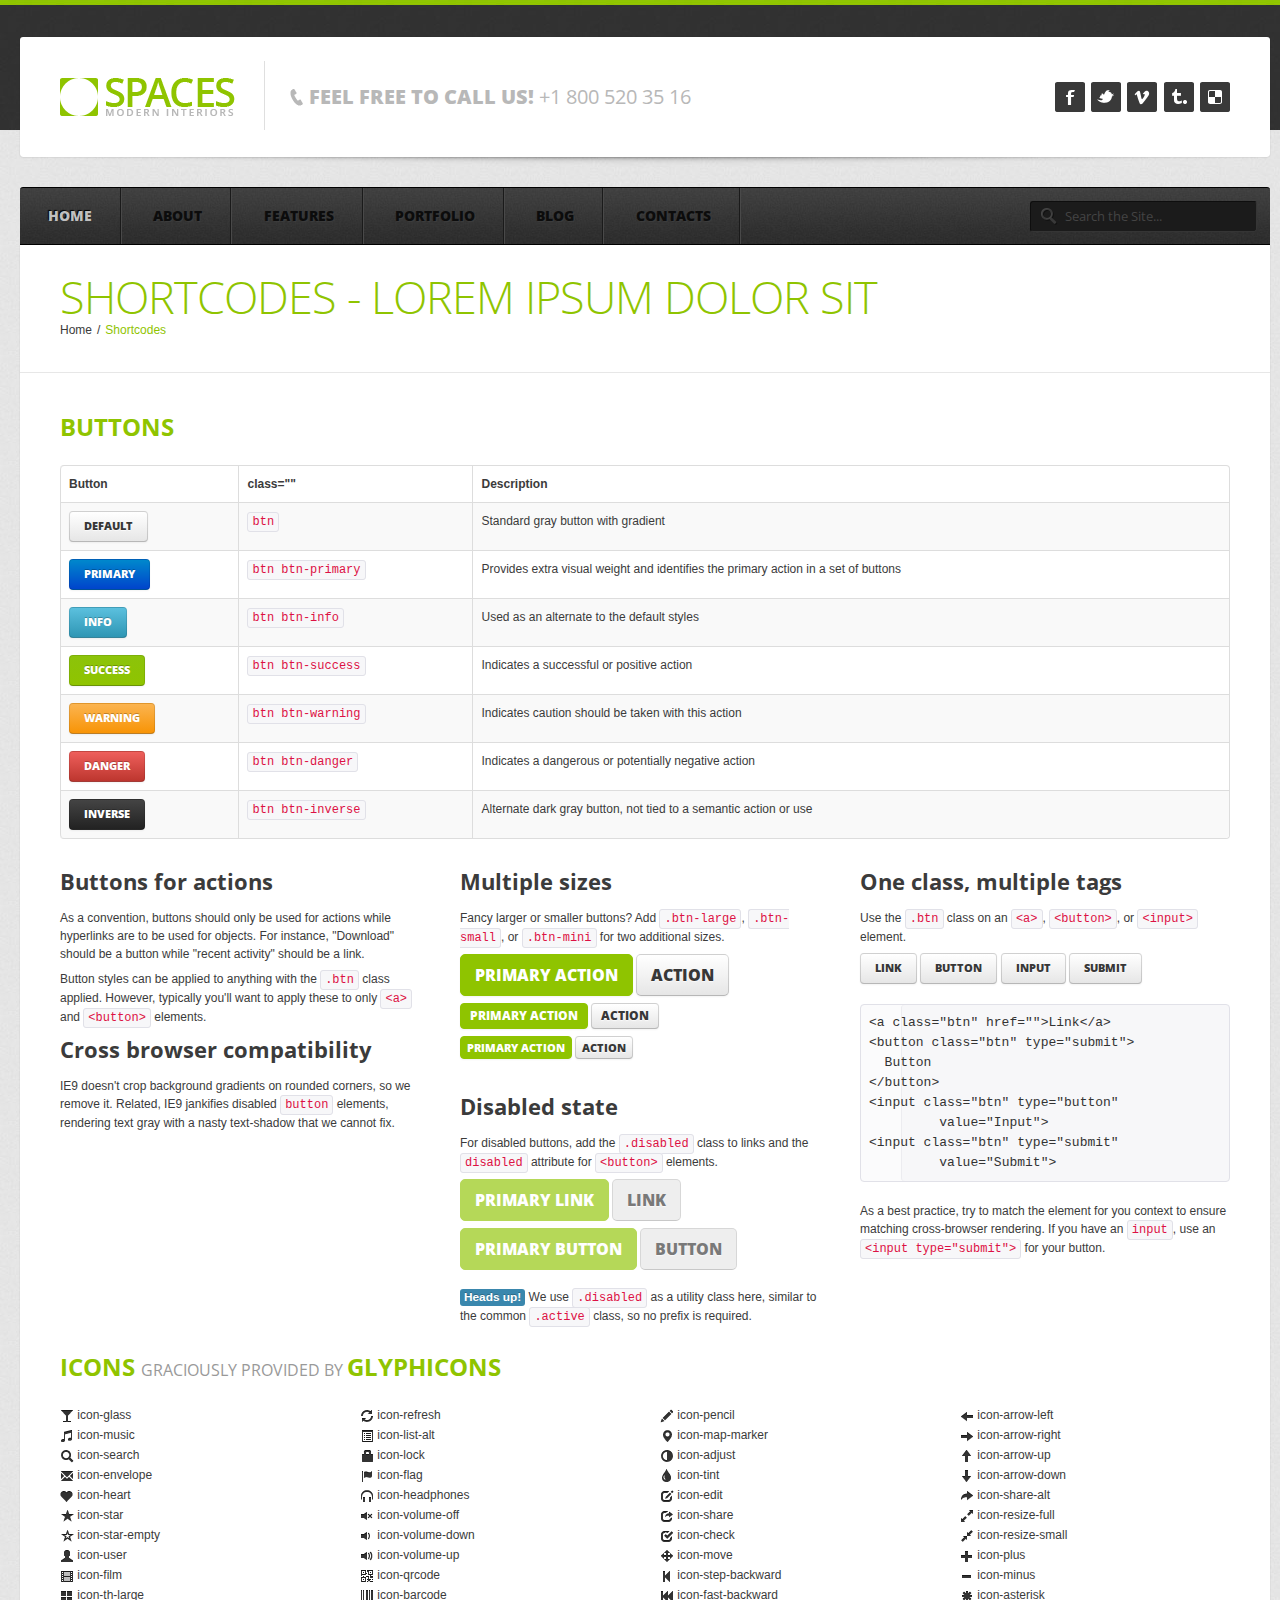
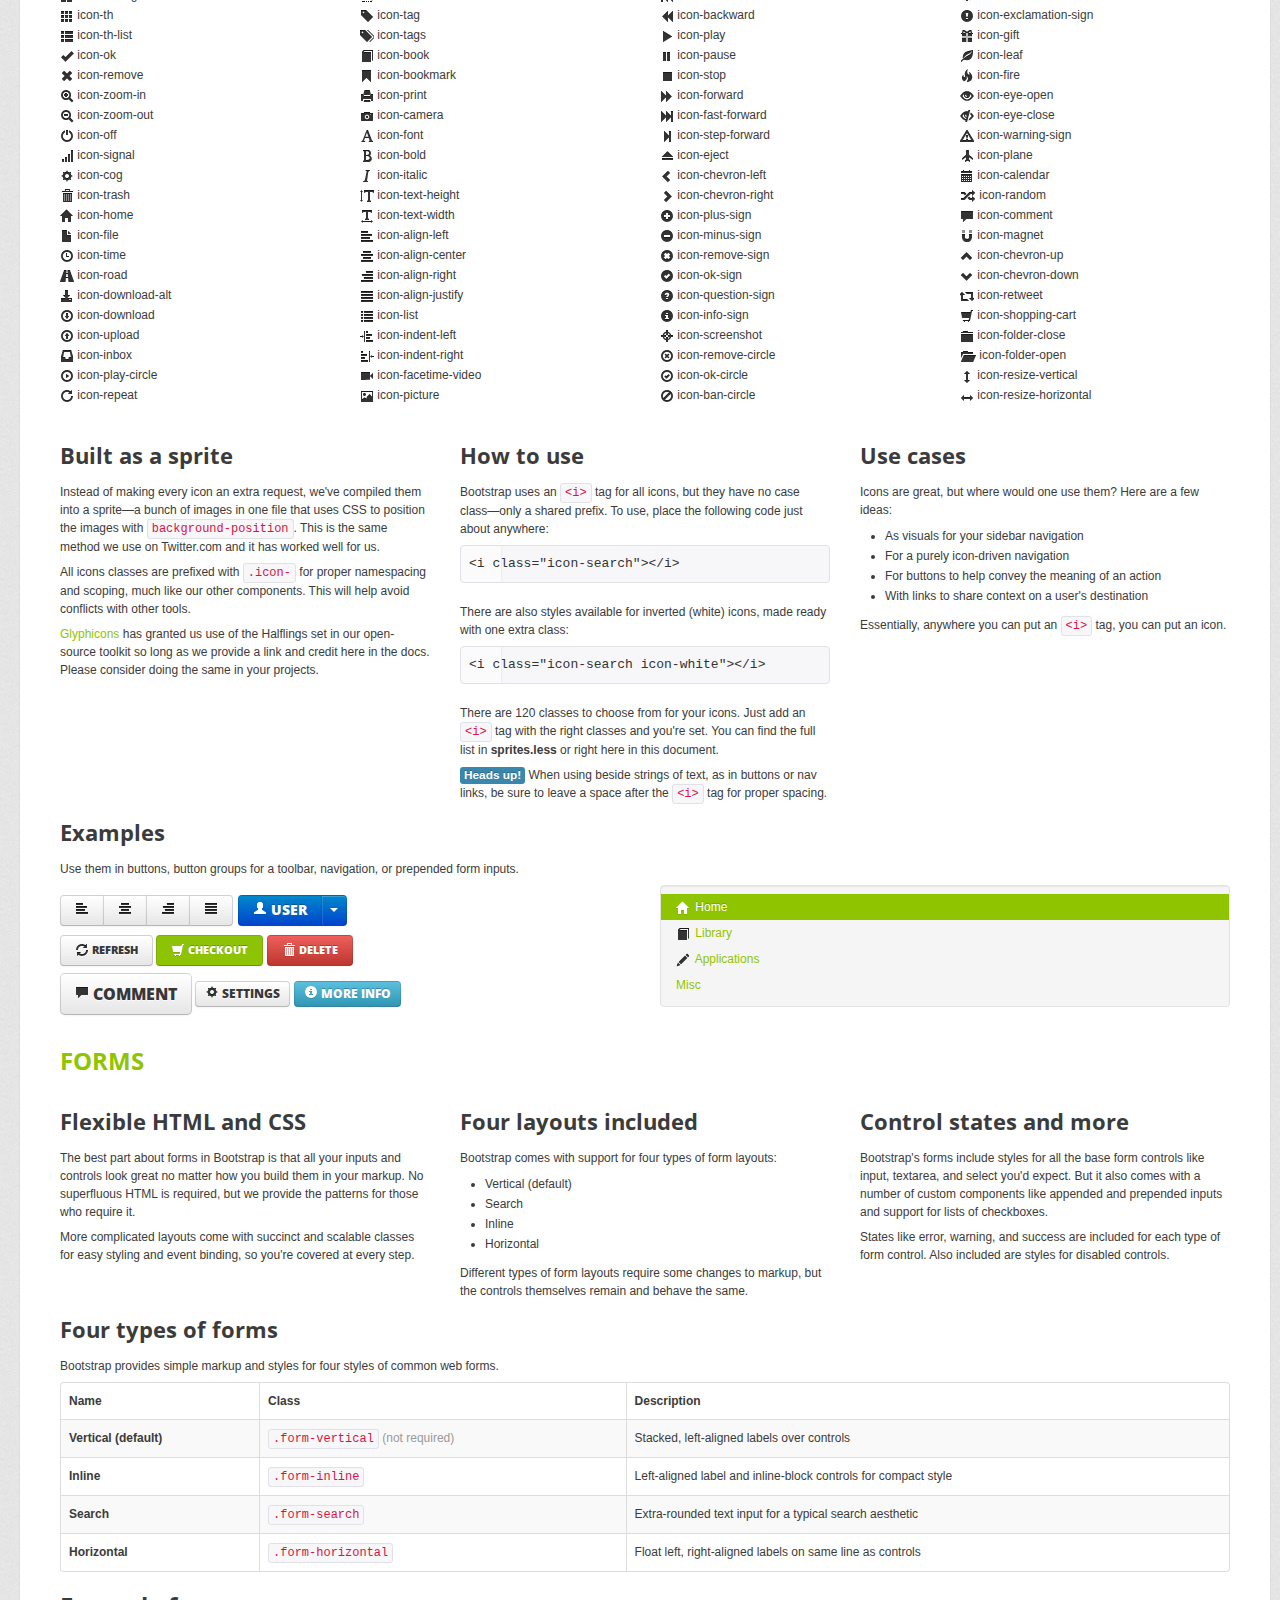
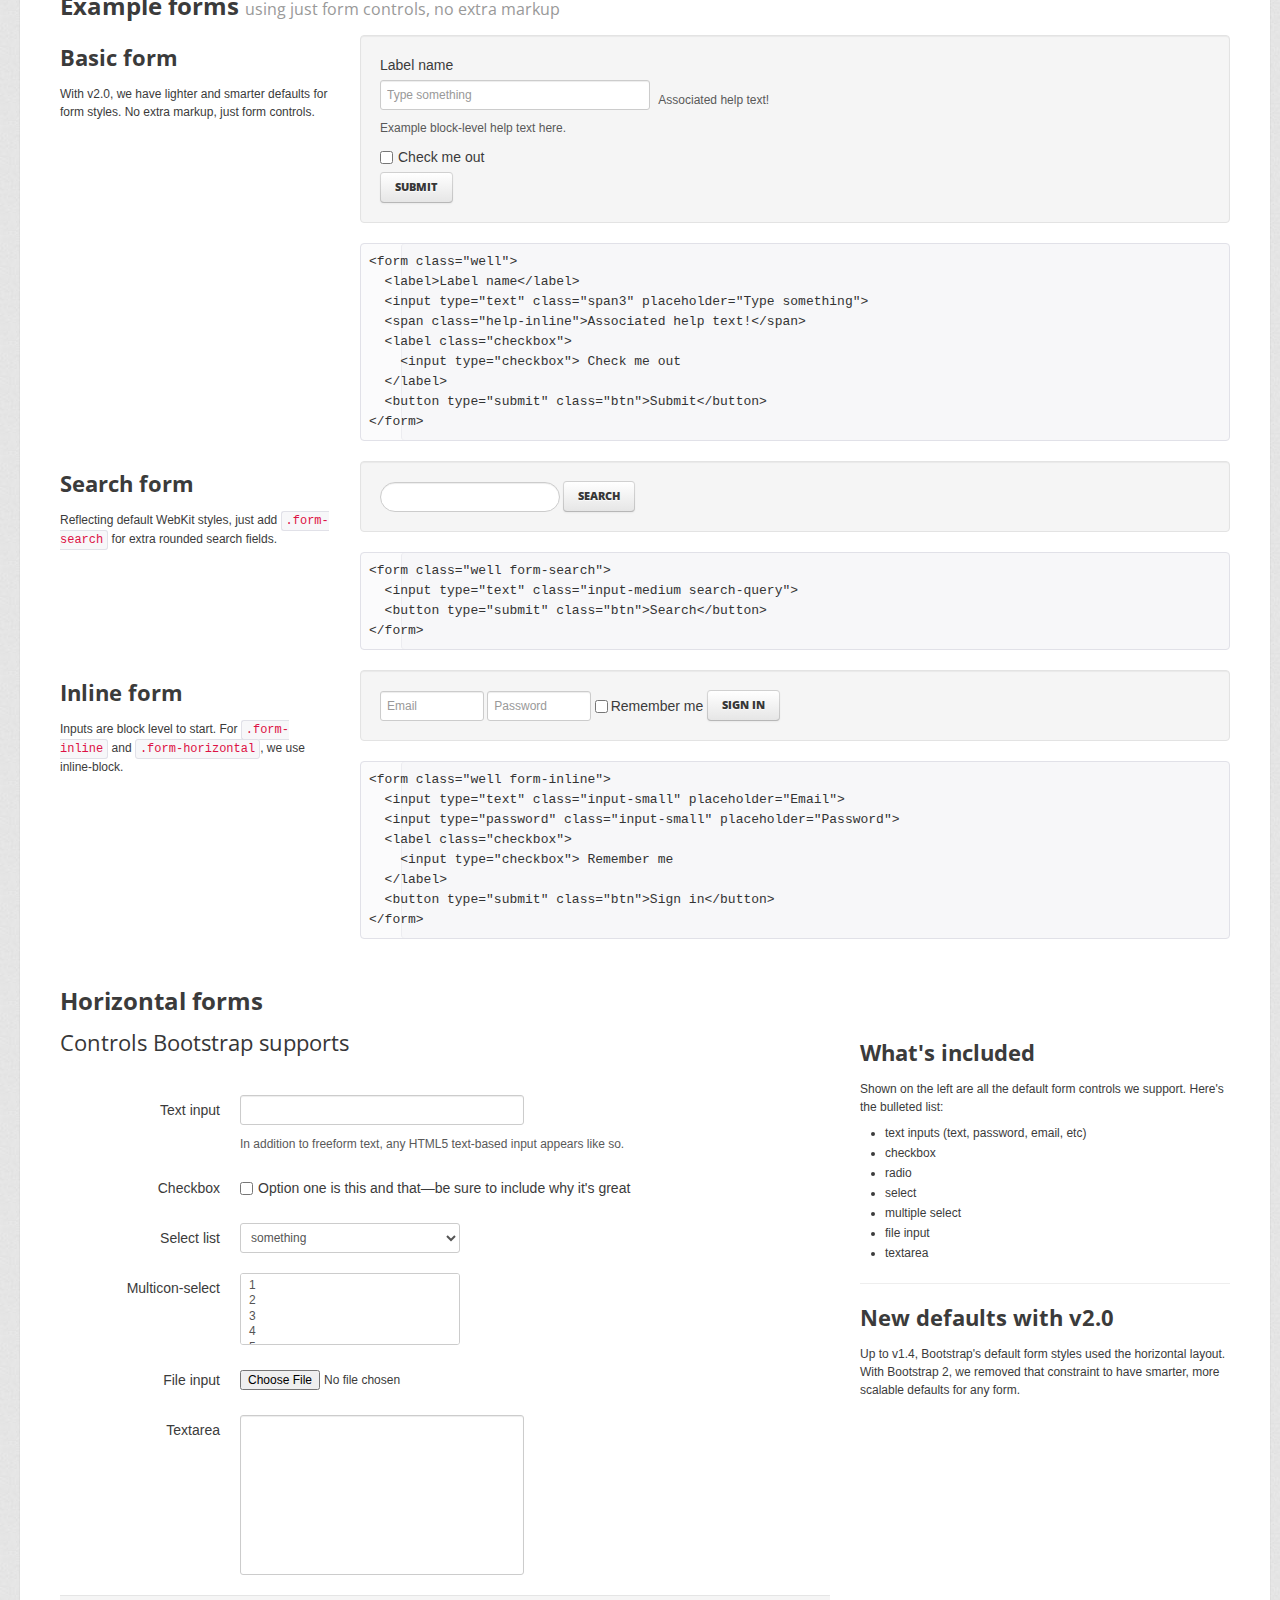
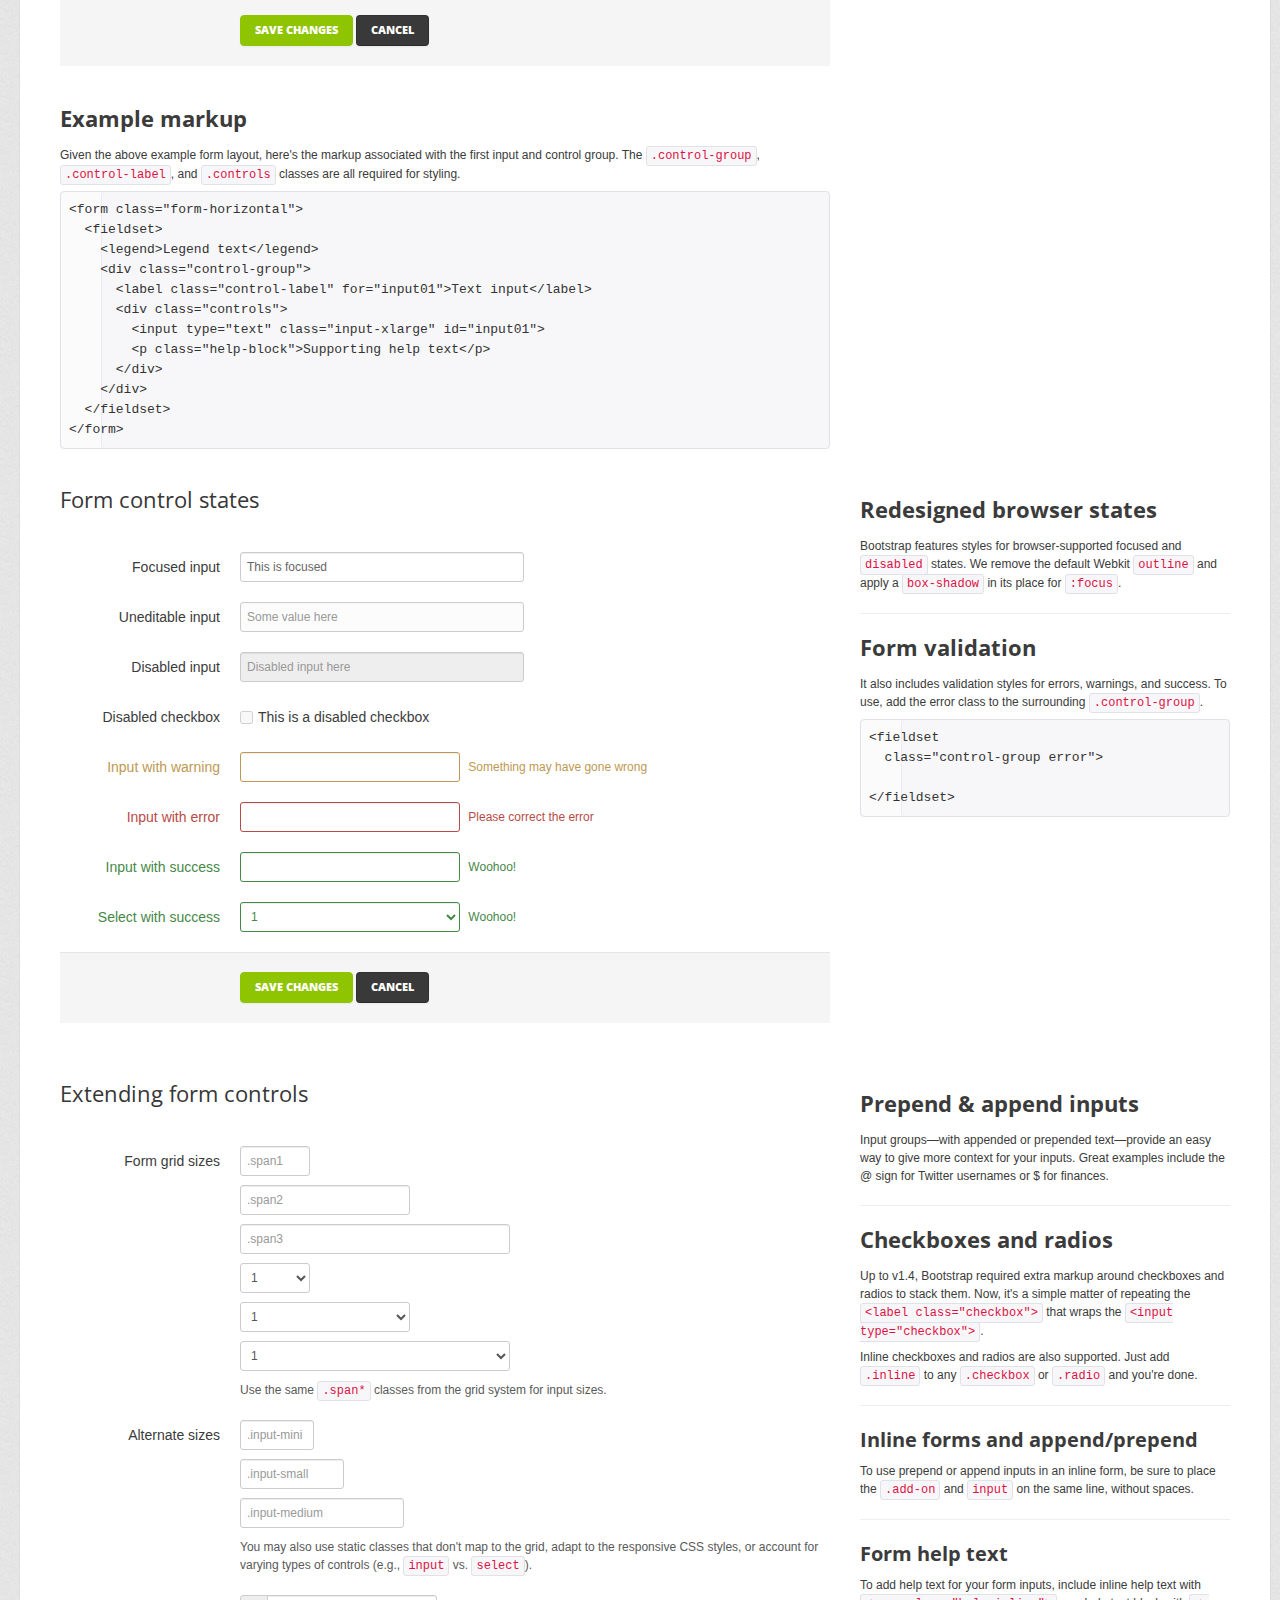
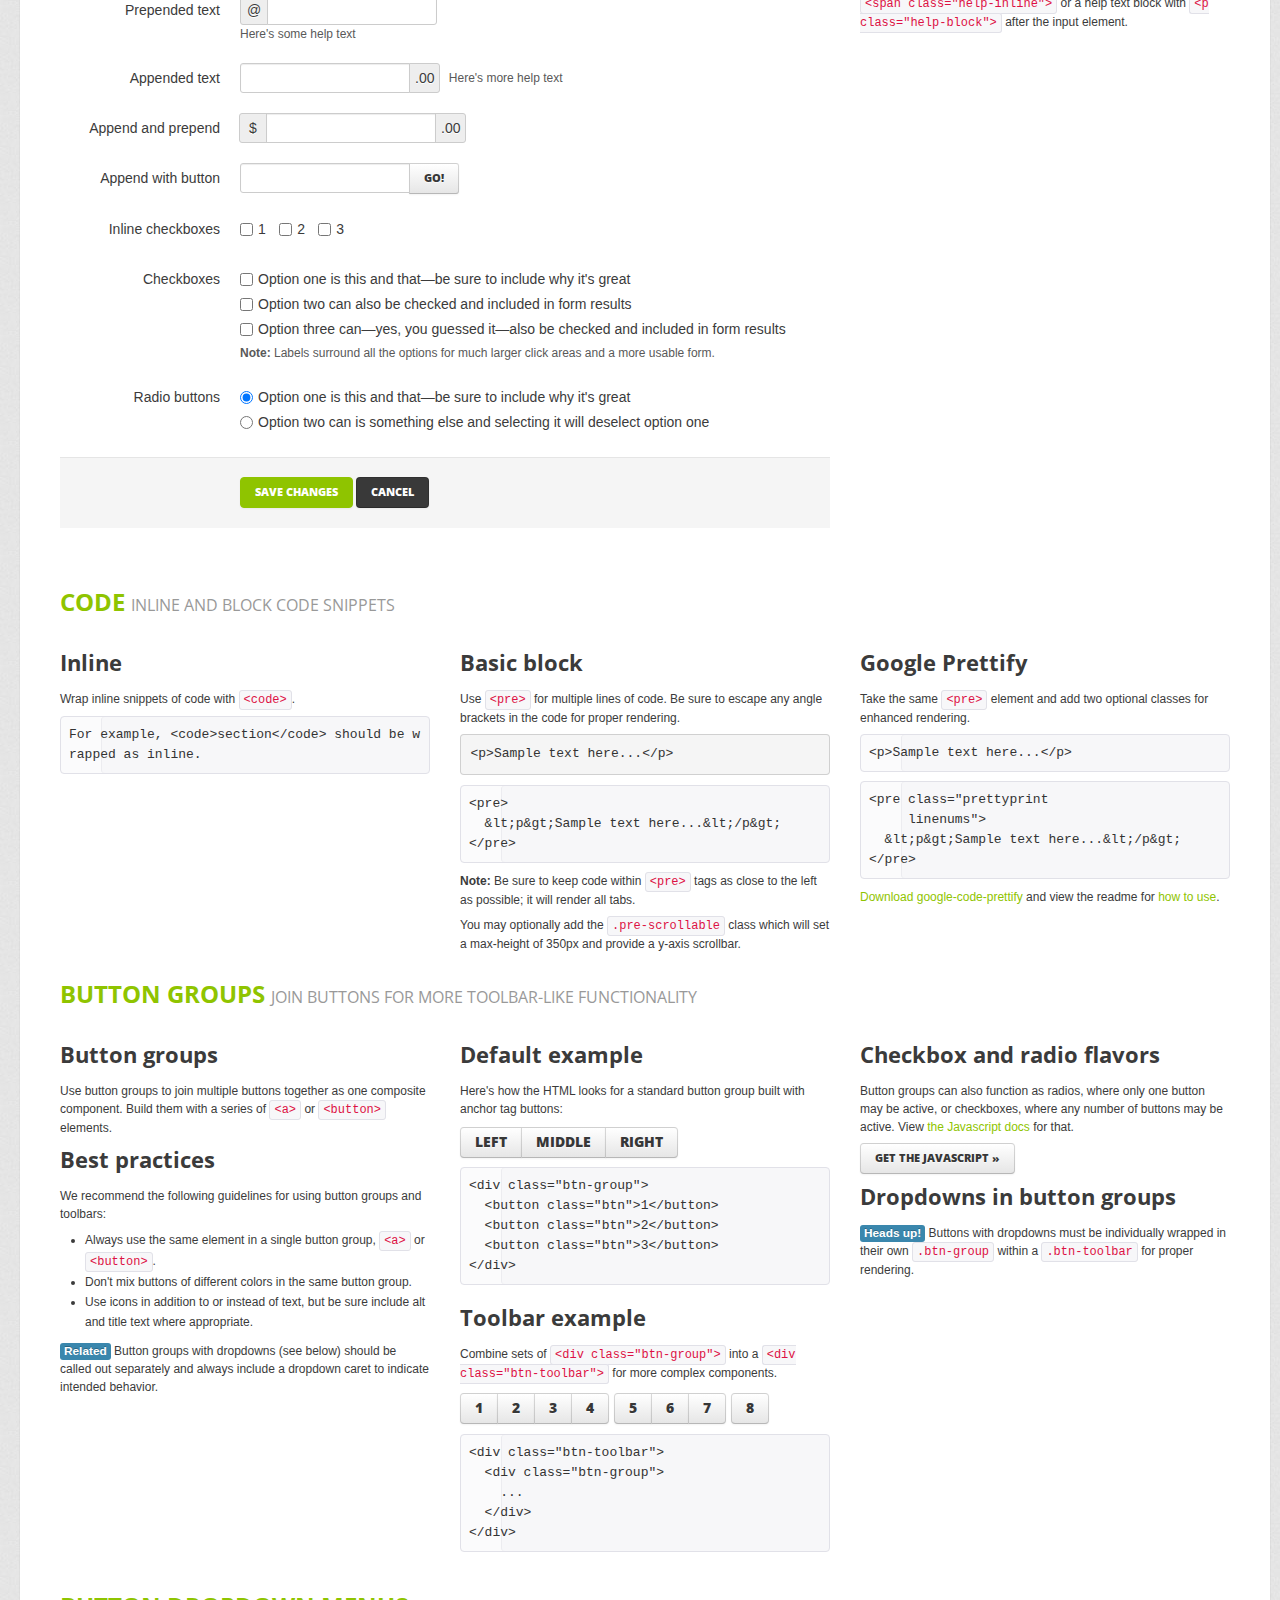
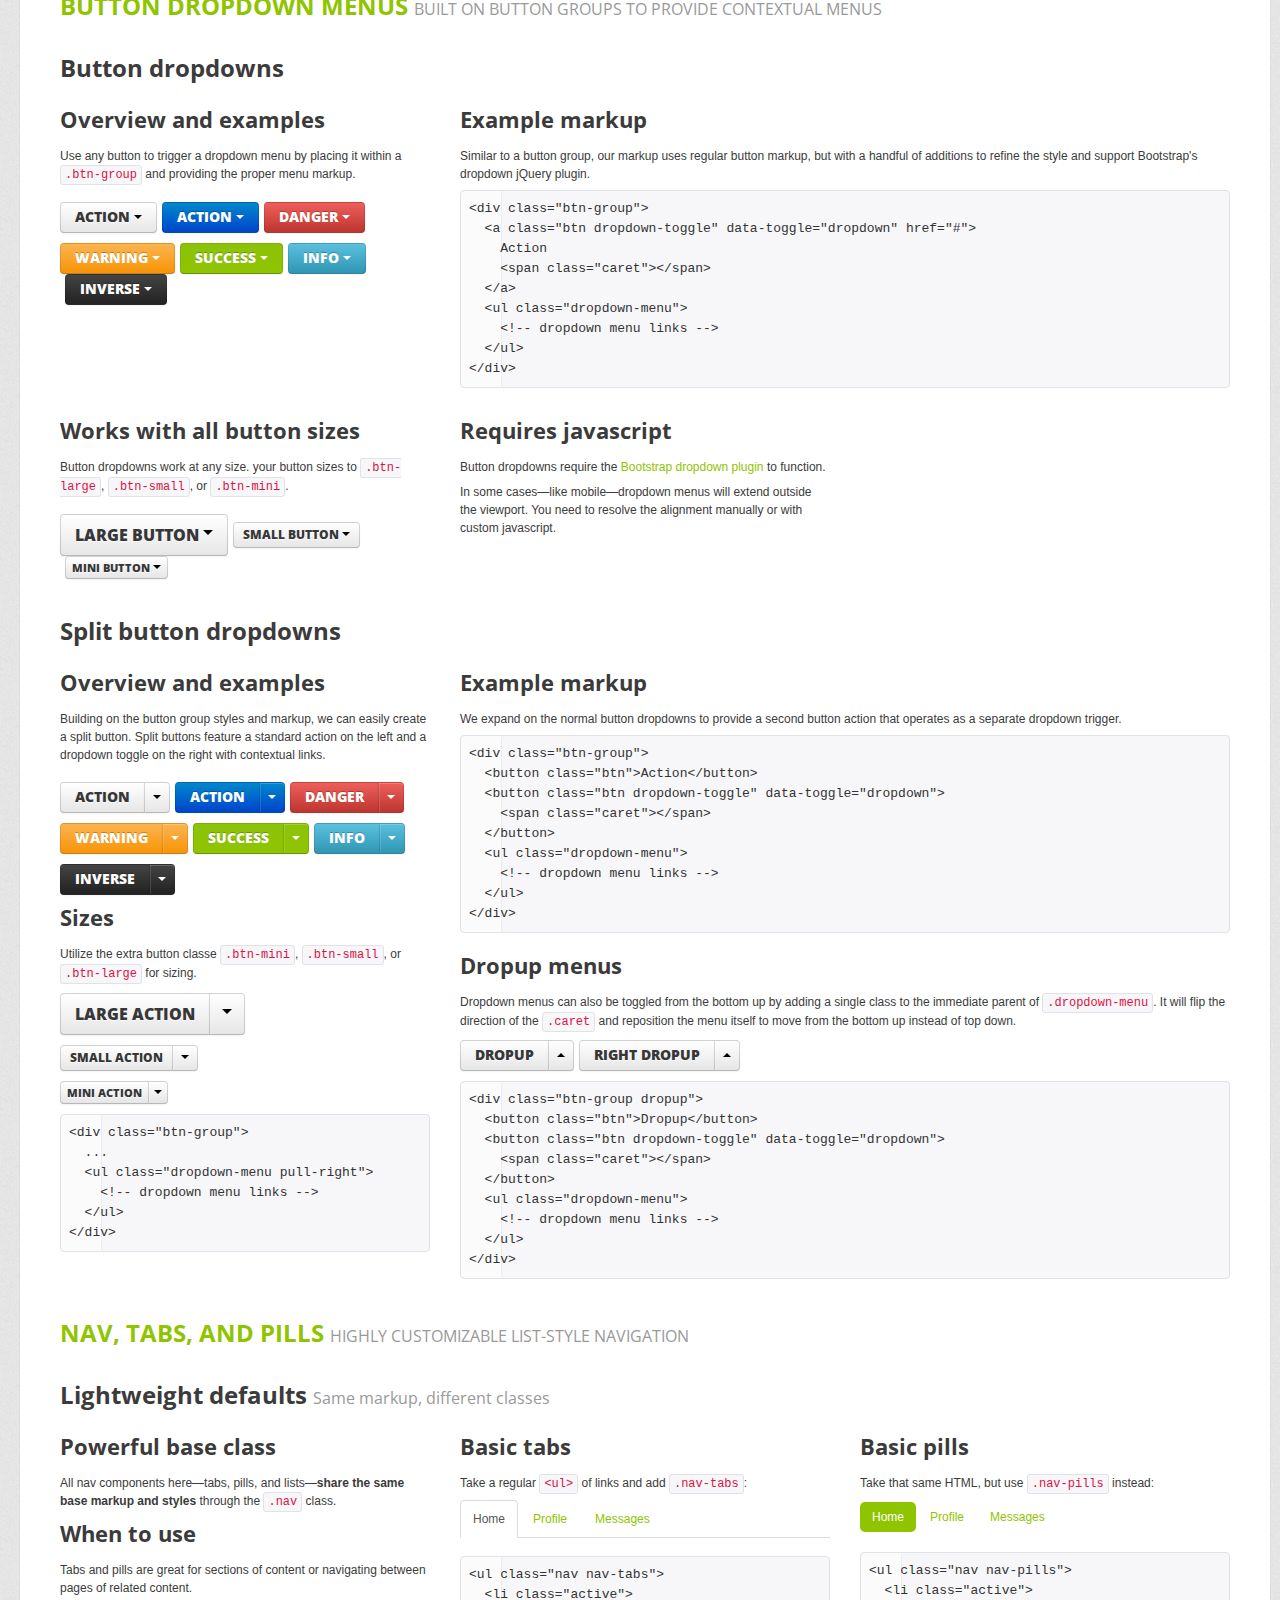
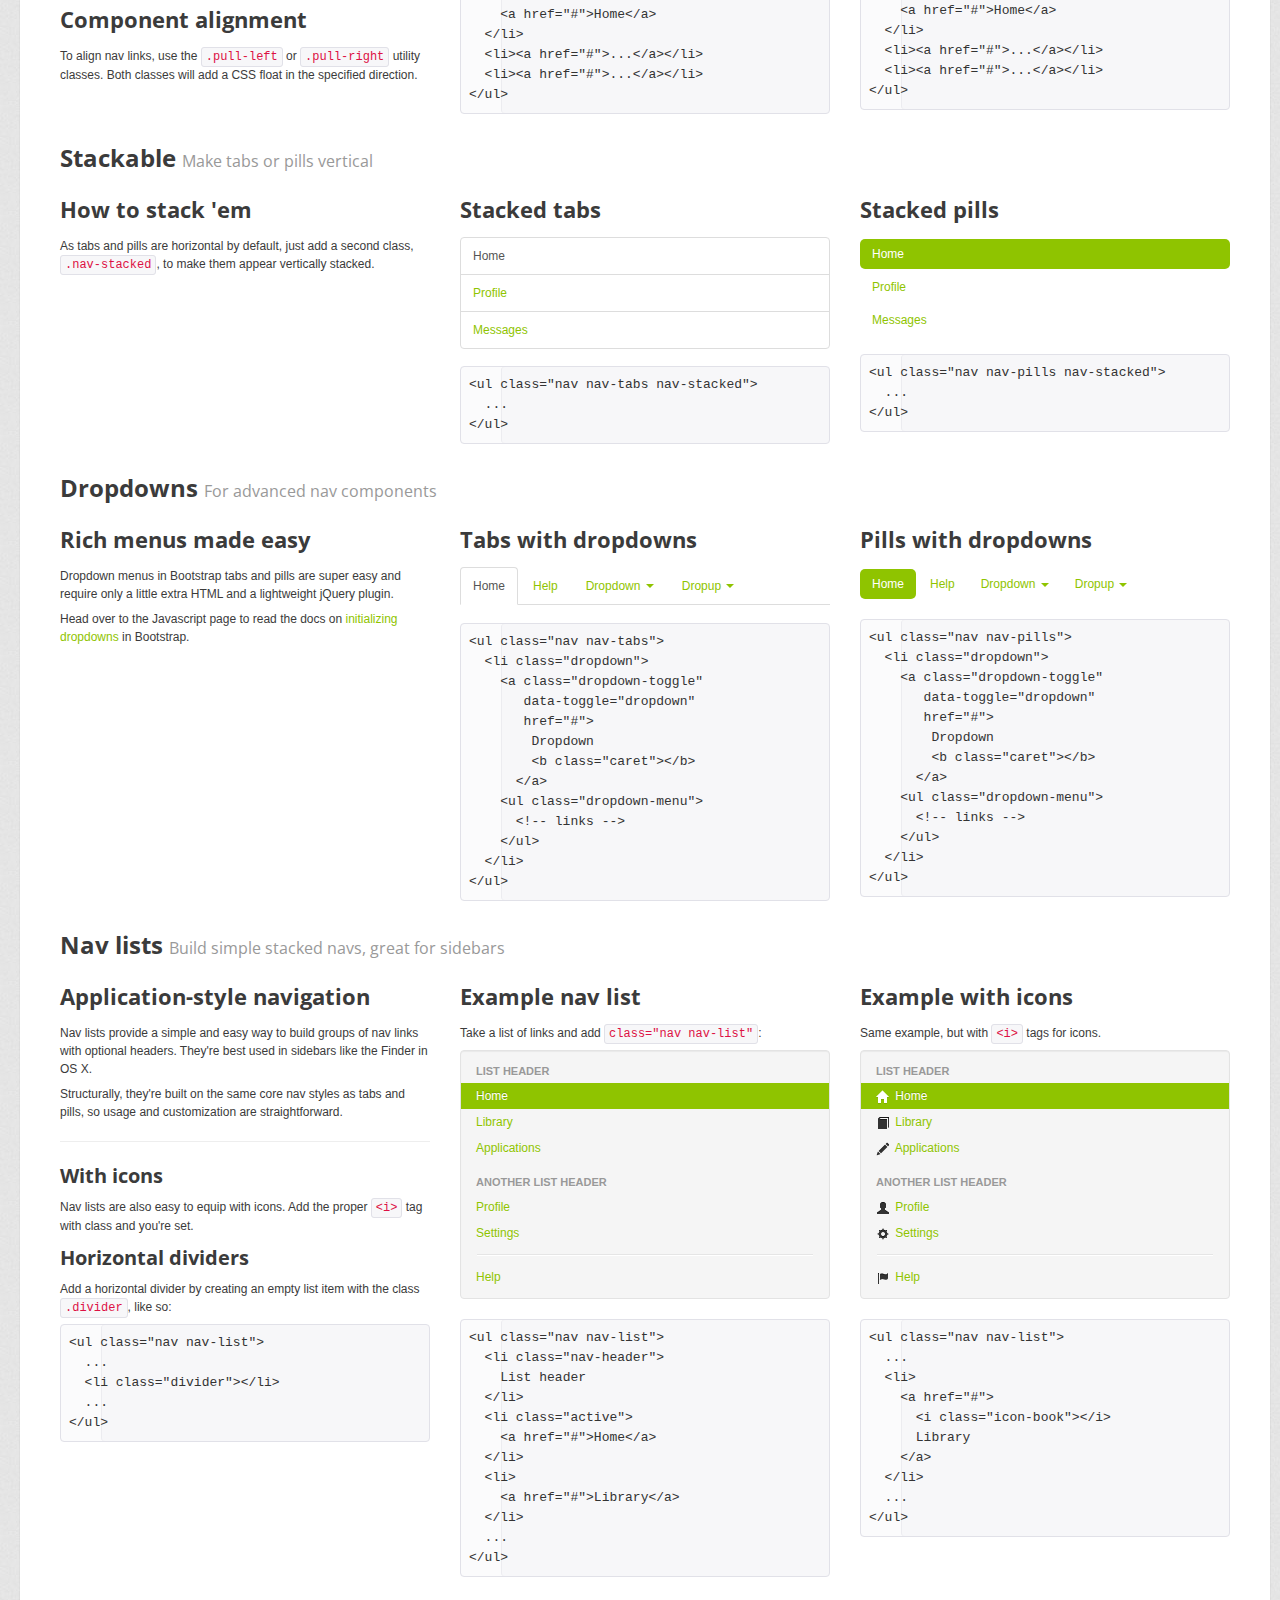
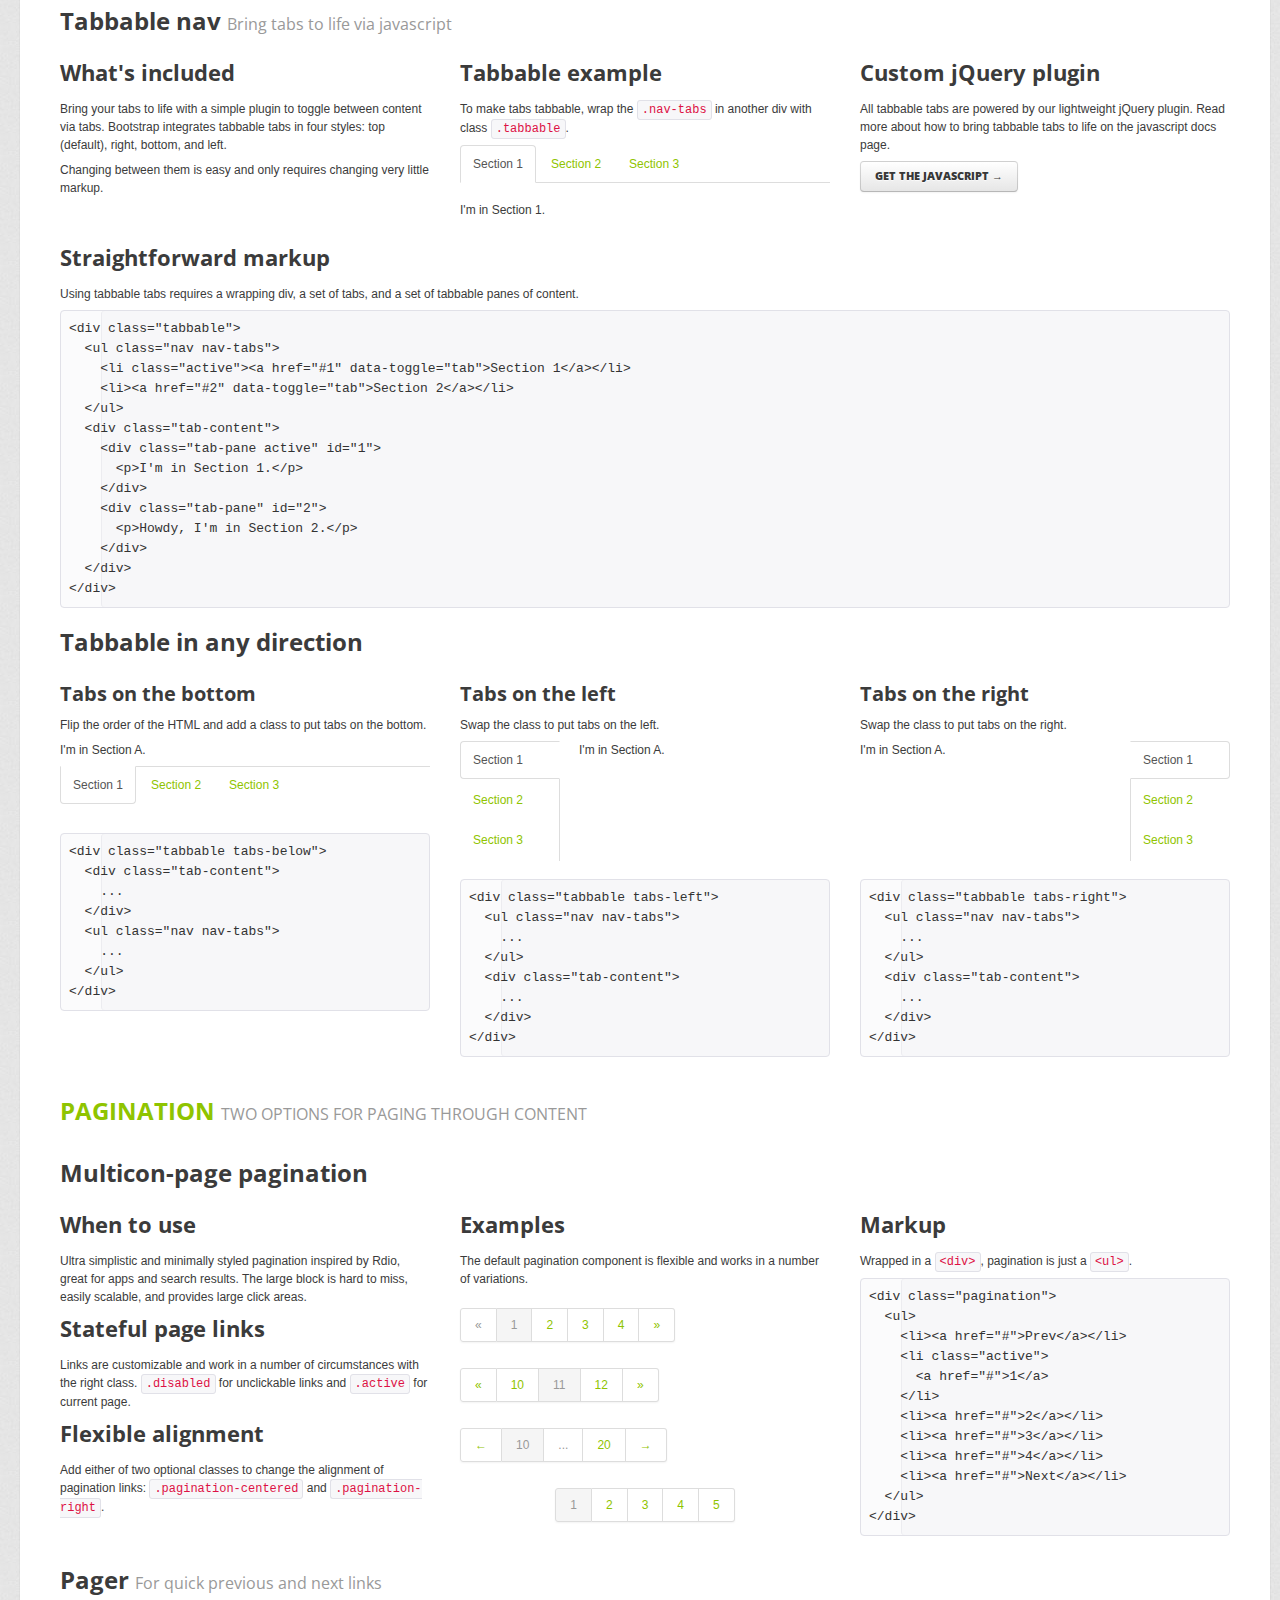
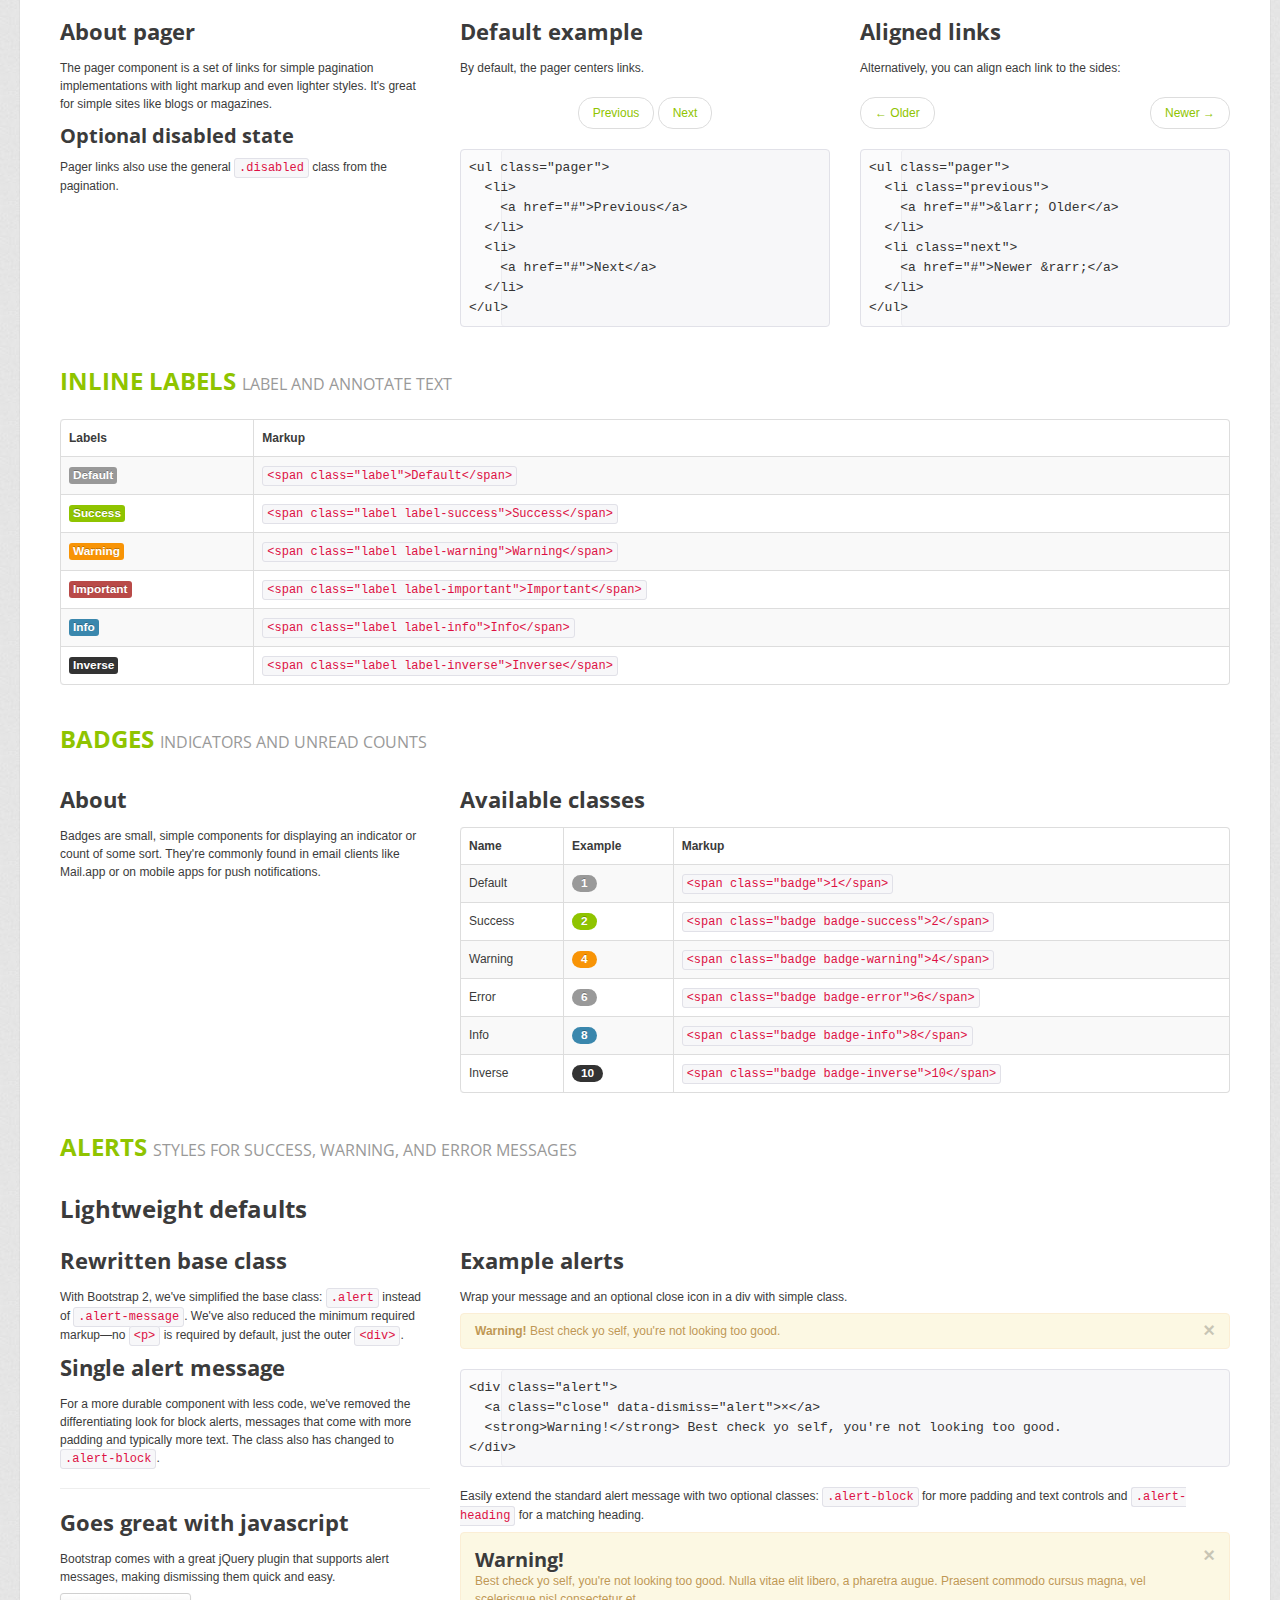
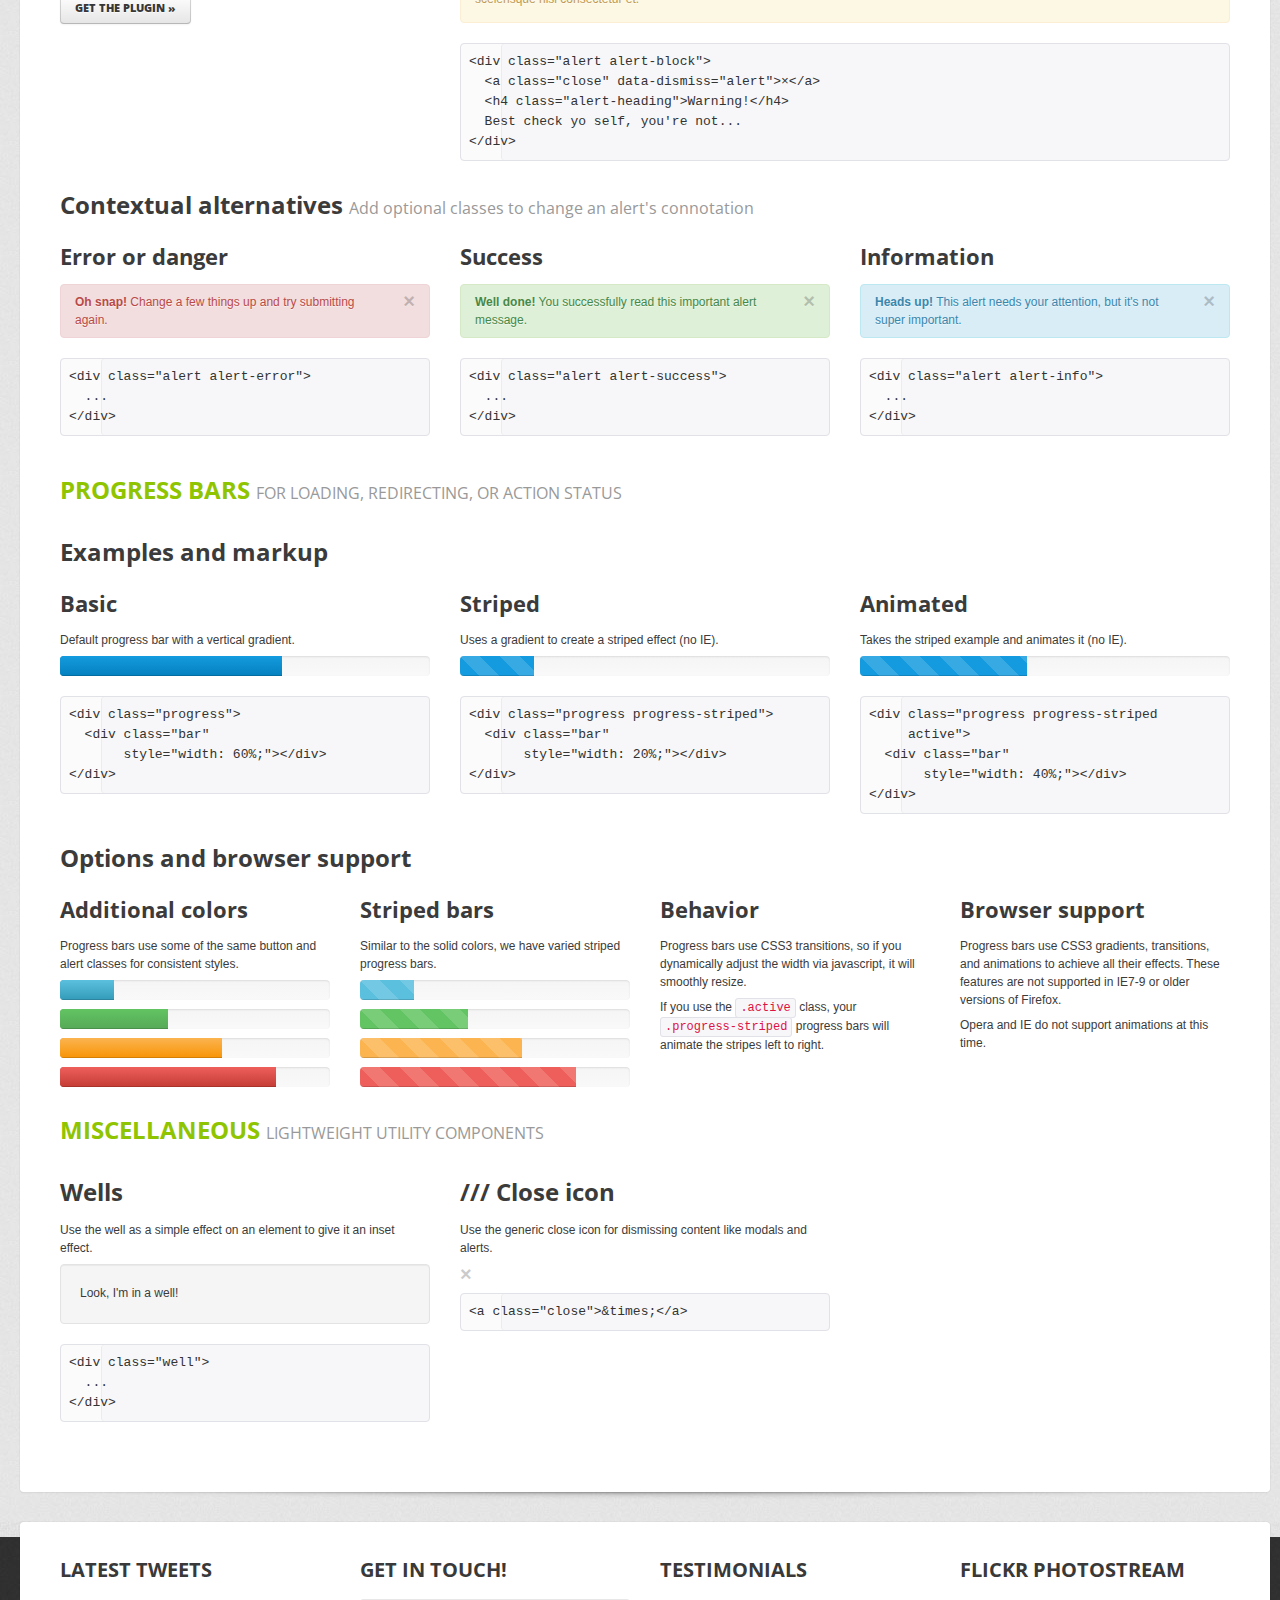
<file: shortcodes.html>
<!DOCTYPE html>
<html lang="en">
<head>
<meta charset="utf-8">
<title>Spaces | Modern Interiors</title>
<meta name="viewport" content="width=device-width, initial-scale=1.0">
<meta name="description" content="">
<meta name="author" content="">
<link href="css/prettyPhoto.css" rel="stylesheet" type="text/css" />
<link href="css/bootstrap.css" rel="stylesheet">
<link href="css/theme.css" rel="stylesheet">
<link href="css/bootstrap-responsive.css" rel="stylesheet">
<link href="css/docs.css" rel="stylesheet">
<link href="js/google-code-prettify/prettify.css" rel="stylesheet">

<link href='http://fonts.googleapis.com/css?family=Open+Sans:400,300,600,700,800' rel='stylesheet' type='text/css'>
<link type="text/css" rel="stylesheet" href="css/jquery.mmenu.all.css" />
<!--[if lt IE 9]>
	<script src="http://html5shim.googlecode.com/svn/trunk/html5.js"></script>
<![endif]-->    
</head>
<body>
	<!--header-->
    <div class="header">
    	<div class="header_in">
        	<div class="wrap">
                <div class="container">
                    <div class="page_full">
                        <div class="header_top drop-shadow">
                            <div class="container">
                                <div class="row">
                                    <div class="span8">
                                        <div class="logo"><a href="index.html"><img src="img/logo.png" alt="" /></a></div>
                                        <div class="phone"><span>feel free to call us!</span>  +1 800 520 35 16</div>
                                        <div class="clear"></div>     
                                    </div>
                                    <div class="span4">
                                        <div class="follow_us us-btn">
                                            <ul>
                                                <li><a href="#" class="facebook">Facebook</a></li>
                                                <li><a href="#" class="vimeo">Vimeo</a></li>
                                                <li><a href="#" class="tumbrl">Tumbrl</a></li>
                                                <li><a href="#" class="twitter">Twitter</a></li>
                                                <li><a href="#" class="delicious">Delicious</a></li>
                                            </ul>
                                        </div>
                                        <div class="clear"></div>
                                    </div>
                                </div>
                            </div>
                            <div class="bottom_shadow"><img src="img/bottom_shadow.png" alt="" /></div>  
                        </div>
                        <div id="top_menu">
                        	<div class="fright">
                            	<div class="top_search">
                                    <form action="#" method="post">
                                        <input name="name" type="text" value="Search the Site..." onfocus="if (this.value == 'Search the Site...') this.value = '';" onblur="if (this.value == '') this.value = 'Search the Site...';" />
                                        <input type="submit" class="search_btn" value=" " />
                                        <div class="clear"></div>
                                    </form> 
                                </div>
                            </div>
                            <div class="fleft">
                                <!--menu-->
								<div class="mobi-nav">
									<a class="menu-btn" href="#menu"></a>
								</div>
                                <nav id="main_menu">
                                    <div class="menu_wrap" id="menuDefault">
                                        <ul class="nav sf-menu">
                                          <li class="current"><a href="index.html">Home</a></li>
                                          <li><a href="about.html">About</a></li>
                                          <li class="sub-menu"><a href="javascript:{}">Features</a>
                                              <ul>
                                                  <li><a href="scaffolding.html"><span>-</span>Scaffolding</a></li>
                                                  <li><a href="typography.html"><span>-</span>Typography</a></li>
                                                  <li><a href="shortcodes.html"><span>-</span>Shortcodes</a></li>
                                                  <li><a href="tables.html" class="last"><span>-</span>Tables</a></li>                                          
                                              </ul>                                          
                                          </li>
                                          <li class="sub-menu"><a href="javascript:{}">Portfolio</a>
                                               <ul>
                                                  <li><a href="portfolio_2columns.html"><span>-</span>2 Columns</a></li>
                                                  <li><a href="portfolio_3columns.html"><span>-</span>3 Columns</a></li>
                                                  <li><a href="portfolio_4columns.html" class="last"><span>-</span>4 Columns</a></li>                                      
                                              </ul>
                                          </li>                                  
                                          <li class="sub-menu"><a href="javascript:{}">Blog</a>
                                               <ul>
                                                  <li><a href="blog.html"><span>-</span>Blog with right sidebar</a></li>
                                                  <li><a href="blog_post.html" class="last"><span>-</span>Blog post</a></li>                                      
                                              </ul>
                                          </li>
                                          <li><a href="contacts.html">Contacts</a></li>
                                        </ul>
                                        <div class="clear"></div>
                                    </div>
									<div id="menu">
                                        <ul class="nav sf-menu">
                                          <li class="current"><a href="index.html">Home</a></li>
                                          <li><a href="about.html">About</a></li>
                                          <li class="sub-menu"><a href="javascript:{}">Features</a>
                                              <ul>
                                                  <li><a href="scaffolding.html"><span>-</span>Scaffolding</a></li>
                                                  <li><a href="typography.html"><span>-</span>Typography</a></li>
                                                  <li><a href="shortcodes.html"><span>-</span>Shortcodes</a></li>
                                                  <li><a href="tables.html" class="last"><span>-</span>Tables</a></li>                                          
                                              </ul>                                          
                                          </li>
                                          <li class="sub-menu"><a href="javascript:{}">Portfolio</a>
                                               <ul>
                                                  <li><a href="portfolio_2columns.html"><span>-</span>2 Columns</a></li>
                                                  <li><a href="portfolio_3columns.html"><span>-</span>3 Columns</a></li>
                                                  <li><a href="portfolio_4columns.html" class="last"><span>-</span>4 Columns</a></li>                                      
                                              </ul>
                                          </li>                                  
                                          <li class="sub-menu"><a href="javascript:{}">Blog</a>
                                               <ul>
                                                  <li><a href="blog.html"><span>-</span>Blog with right sidebar</a></li>
                                                  <li><a href="blog_post.html" class="last"><span>-</span>Blog post</a></li>                                      
                                              </ul>
                                          </li>
                                          <li><a href="contacts.html">Contacts</a></li>
                                        </ul>
                                        <div class="clear"></div>
                                    </div>
                                 </nav>                        
                                <!--//menu --> 
                            </div>
                            <div class="clear"></div>                       
                        </div>
                    </div>
                </div>
        	</div>           
        </div>    
    </div>
    <!--//header-->
        
    <!--page_container-->
    <div class="page_container">
    	<!--MAIN CONTENT AREA-->
        <div class="wrap">
            <div class="container">
                <div class="page_full white_bg drop-shadow">
                    <div class="breadcrumb">
                        <div class="container">
                            <div class="breadcrumb_title">Shortcodes - Lorem ipsum dolor sit</div>
                            <a href="index.html">Home</a><span>/</span>Shortcodes
                        </div>
                    </div>
                    <div class="container">
                        <div class="page_in">
                        	<div class="container inner_content">
                                <!-- Buttons -->
                                <section id="buttons">
                                  <div class="page-header">
                                    <h2 class="title"><span>Buttons</span></h2>
                                  </div>
                                  <table class="table table-bordered table-striped">
                                    <thead>
                                      <tr>
                                        <th>Button</th>
                                        <th>class=""</th>
                                        <th>Description</th>
                                      </tr>
                                    </thead>
                                    <tbody>
                                      <tr>
                                        <td><button class="btn" href="#">Default</button></td>
                                        <td><code>btn</code></td>
                                        <td>Standard gray button with gradient</td>
                                      </tr>
                                      <tr>
                                        <td><button class="btn btn-primary" href="#">Primary</button></td>
                                        <td><code>btn btn-primary</code></td>
                                        <td>Provides extra visual weight and identifies the primary action in a set of buttons</td>
                                      </tr>
                                      <tr>
                                        <td><button class="btn btn-info" href="#">Info</button></td>
                                        <td><code>btn btn-info</code></td>
                                        <td>Used as an alternate to the default styles</td>
                                      </tr>
                                      <tr>
                                        <td><button class="btn btn-success" href="#">Success</button></td>
                                        <td><code>btn btn-success</code></td>
                                        <td>Indicates a successful or positive action</td>
                                      </tr>
                                      <tr>
                                        <td><button class="btn btn-warning" href="#">Warning</button></td>
                                        <td><code>btn btn-warning</code></td>
                                        <td>Indicates caution should be taken with this action</td>
                                      </tr>
                                      <tr>
                                        <td><button class="btn btn-danger" href="#">Danger</button></td>
                                        <td><code>btn btn-danger</code></td>
                                        <td>Indicates a dangerous or potentially negative action</td>
                                      </tr>
                                      <tr>
                                        <td><button class="btn btn-inverse" href="#">Inverse</button></td>
                                        <td><code>btn btn-inverse</code></td>
                                        <td>Alternate dark gray button, not tied to a semantic action or use</td>
                                      </tr>
                                    </tbody>
                                  </table>
                                
                                  <div class="row">
                                    <div class="span4">
                                      <h3>Buttons for actions</h3>
                                      <p>As a convention, buttons should only be used for actions while hyperlinks are to be used for objects. For instance, "Download" should be a button while "recent activity" should be a link.</p>
                                      <p>Button styles can be applied to anything with the <code>.btn</code> class applied. However, typically you'll want to apply these to only <code>&lt;a&gt;</code> and <code>&lt;button&gt;</code> elements.</p>
                                      <h3>Cross browser compatibility</h3>
                                      <p>IE9 doesn't crop background gradients on rounded corners, so we remove it. Related, IE9 jankifies disabled <code>button</code> elements, rendering text gray with a nasty text-shadow that we cannot fix.</p>
                                    </div>
                                    <div class="span4">
                                      <h3>Multiple sizes</h3>
                                      <p>Fancy larger or smaller buttons? Add <code>.btn-large</code>, <code>.btn-small</code>, or <code>.btn-mini</code> for two additional sizes.</p>
                                      <p>
                                        <button class="btn btn-large send_btn">Primary action</button>
                                        <button class="btn btn-large">Action</button>
                                      </p>
                                      <p>
                                        <button class="btn btn-small send_btn">Primary action</button>
                                        <button class="btn btn-small">Action</button>
                                      </p>
                                      <p>
                                        <button class="btn btn-mini send_btn">Primary action</button>
                                        <button class="btn btn-mini">Action</button>
                                      </p>
                                      <br>
                                      <h3>Disabled state</h3>
                                      <p>For disabled buttons, add the <code>.disabled</code> class to links and the <code>disabled</code> attribute for <code>&lt;button&gt;</code> elements.</p>
                                      <p>
                                        <a href="#" class="btn btn-large send_btn disabled" style="color:#fff">Primary link</a>
                                        <a href="#" class="btn btn-large disabled">Link</a>
                                      </p>
                                      <p style="margin-bottom: 18px;">
                                        <button class="btn btn-large send_btn disabled" disabled="disabled" style="color:#fff">Primary button</button>
                                        <button class="btn btn-large" disabled>Button</button>
                                      </p>
                                      <p>
                                        <span class="label label-info">Heads up!</span>
                                        We use <code>.disabled</code> as a utility class here, similar to the common <code>.active</code> class, so no prefix is required.
                                      </p>
                                    </div>
                                    <div class="span4">
                                      <h3>One class, multiple tags</h3>
                                      <p>Use the <code>.btn</code> class on an <code>&lt;a&gt;</code>, <code>&lt;button&gt;</code>, or <code>&lt;input&gt;</code> element.</p>
                                        <form>
                                        <a class="btn" href="">Link</a>
                                        <button class="btn" type="submit">Button</button>
                                        <input class="btn" type="button" value="Input">
                                        <input class="btn" type="submit" value="Submit">
                                        </form>
                                        <pre class="prettyprint linenums">
&lt;a class="btn" href=""&gt;Link&lt;/a&gt;
&lt;button class="btn" type="submit"&gt;
  Button
&lt;/button&gt;
&lt;input class="btn" type="button"
         value="Input"&gt;
&lt;input class="btn" type="submit"
         value="Submit"&gt;</pre>
                                      <p>As a best practice, try to match the element for you context to ensure matching cross-browser rendering. If you have an <code>input</code>, use an <code>&lt;input type="submit"&gt;</code> for your button.</p>
                                    </div>
                                  </div>
                                </section>
                                
                                
                                
                                <!-- Icons -->
                                <section id="icons">
                                  <div class="page-header">
                                    <h2 class="title"><span>Icons <small>Graciously provided by <a href="http://glyphicons.com" target="_blank">Glyphicons</a></small></span></h2>
                                  </div>
                                  <div class="row">
                                    <div class="span3">
                                      <ul class="the-icons">
                                        <li><i class="icon-glass"></i> icon-glass</li>
                                        <li><i class="icon-music"></i> icon-music</li>
                                        <li><i class="icon-search"></i> icon-search</li>
                                        <li><i class="icon-envelope"></i> icon-envelope</li>
                                        <li><i class="icon-heart"></i> icon-heart</li>
                                        <li><i class="icon-star"></i> icon-star</li>
                                        <li><i class="icon-star-empty"></i> icon-star-empty</li>
                                        <li><i class="icon-user"></i> icon-user</li>
                                        <li><i class="icon-film"></i> icon-film</li>
                                        <li><i class="icon-th-large"></i> icon-th-large</li>
                                        <li><i class="icon-th"></i> icon-th</li>
                                        <li><i class="icon-th-list"></i> icon-th-list</li>
                                        <li><i class="icon-ok"></i> icon-ok</li>
                                        <li><i class="icon-remove"></i> icon-remove</li>
                                        <li><i class="icon-zoom-in"></i> icon-zoom-in</li>
                                        <li><i class="icon-zoom-out"></i> icon-zoom-out</li>
                                        <li><i class="icon-off"></i> icon-off</li>
                                        <li><i class="icon-signal"></i> icon-signal</li>
                                        <li><i class="icon-cog"></i> icon-cog</li>
                                        <li><i class="icon-trash"></i> icon-trash</li>
                                        <li><i class="icon-home"></i> icon-home</li>
                                        <li><i class="icon-file"></i> icon-file</li>
                                        <li><i class="icon-time"></i> icon-time</li>
                                        <li><i class="icon-road"></i> icon-road</li>
                                        <li><i class="icon-download-alt"></i> icon-download-alt</li>
                                        <li><i class="icon-download"></i> icon-download</li>
                                        <li><i class="icon-upload"></i> icon-upload</li>
                                        <li><i class="icon-inbox"></i> icon-inbox</li>
                                        <li><i class="icon-play-circle"></i> icon-play-circle</li>
                                        <li><i class="icon-repeat"></i> icon-repeat</li>
                                      </ul>
                                    </div>
                                    <div class="span3">
                                      <ul class="the-icons">
                                        <li><i class="icon-refresh"></i> icon-refresh</li>
                                        <li><i class="icon-list-alt"></i> icon-list-alt</li>
                                        <li><i class="icon-lock"></i> icon-lock</li>
                                        <li><i class="icon-flag"></i> icon-flag</li>
                                        <li><i class="icon-headphones"></i> icon-headphones</li>
                                        <li><i class="icon-volume-off"></i> icon-volume-off</li>
                                        <li><i class="icon-volume-down"></i> icon-volume-down</li>
                                        <li><i class="icon-volume-up"></i> icon-volume-up</li>
                                        <li><i class="icon-qrcode"></i> icon-qrcode</li>
                                        <li><i class="icon-barcode"></i> icon-barcode</li>
                                        <li><i class="icon-tag"></i> icon-tag</li>
                                        <li><i class="icon-tags"></i> icon-tags</li>
                                        <li><i class="icon-book"></i> icon-book</li>
                                        <li><i class="icon-bookmark"></i> icon-bookmark</li>
                                        <li><i class="icon-print"></i> icon-print</li>
                                        <li><i class="icon-camera"></i> icon-camera</li>
                                        <li><i class="icon-font"></i> icon-font</li>
                                        <li><i class="icon-bold"></i> icon-bold</li>
                                        <li><i class="icon-italic"></i> icon-italic</li>
                                        <li><i class="icon-text-height"></i> icon-text-height</li>
                                        <li><i class="icon-text-width"></i> icon-text-width</li>
                                        <li><i class="icon-align-left"></i> icon-align-left</li>
                                        <li><i class="icon-align-center"></i> icon-align-center</li>
                                        <li><i class="icon-align-right"></i> icon-align-right</li>
                                        <li><i class="icon-align-justify"></i> icon-align-justify</li>
                                        <li><i class="icon-list"></i> icon-list</li>
                                        <li><i class="icon-indent-left"></i> icon-indent-left</li>
                                        <li><i class="icon-indent-right"></i> icon-indent-right</li>
                                        <li><i class="icon-facetime-video"></i> icon-facetime-video</li>
                                        <li><i class="icon-picture"></i> icon-picture</li>
                                      </ul>
                                    </div>
                                    <div class="span3">
                                      <ul class="the-icons">
                                        <li><i class="icon-pencil"></i> icon-pencil</li>
                                        <li><i class="icon-map-marker"></i> icon-map-marker</li>
                                        <li><i class="icon-adjust"></i> icon-adjust</li>
                                        <li><i class="icon-tint"></i> icon-tint</li>
                                        <li><i class="icon-edit"></i> icon-edit</li>
                                        <li><i class="icon-share"></i> icon-share</li>
                                        <li><i class="icon-check"></i> icon-check</li>
                                        <li><i class="icon-move"></i> icon-move</li>
                                        <li><i class="icon-step-backward"></i> icon-step-backward</li>
                                        <li><i class="icon-fast-backward"></i> icon-fast-backward</li>
                                        <li><i class="icon-backward"></i> icon-backward</li>
                                        <li><i class="icon-play"></i> icon-play</li>
                                        <li><i class="icon-pause"></i> icon-pause</li>
                                        <li><i class="icon-stop"></i> icon-stop</li>
                                        <li><i class="icon-forward"></i> icon-forward</li>
                                        <li><i class="icon-fast-forward"></i> icon-fast-forward</li>
                                        <li><i class="icon-step-forward"></i> icon-step-forward</li>
                                        <li><i class="icon-eject"></i> icon-eject</li>
                                        <li><i class="icon-chevron-left"></i> icon-chevron-left</li>
                                        <li><i class="icon-chevron-right"></i> icon-chevron-right</li>
                                        <li><i class="icon-plus-sign"></i> icon-plus-sign</li>
                                        <li><i class="icon-minus-sign"></i> icon-minus-sign</li>
                                        <li><i class="icon-remove-sign"></i> icon-remove-sign</li>
                                        <li><i class="icon-ok-sign"></i> icon-ok-sign</li>
                                        <li><i class="icon-question-sign"></i> icon-question-sign</li>
                                        <li><i class="icon-info-sign"></i> icon-info-sign</li>
                                        <li><i class="icon-screenshot"></i> icon-screenshot</li>
                                        <li><i class="icon-remove-circle"></i> icon-remove-circle</li>
                                        <li><i class="icon-ok-circle"></i> icon-ok-circle</li>
                                        <li><i class="icon-ban-circle"></i> icon-ban-circle</li>
                                      </ul>
                                    </div>
                                    <div class="span3">
                                      <ul class="the-icons">
                                        <li><i class="icon-arrow-left"></i> icon-arrow-left</li>
                                        <li><i class="icon-arrow-right"></i> icon-arrow-right</li>
                                        <li><i class="icon-arrow-up"></i> icon-arrow-up</li>
                                        <li><i class="icon-arrow-down"></i> icon-arrow-down</li>
                                        <li><i class="icon-share-alt"></i> icon-share-alt</li>
                                        <li><i class="icon-resize-full"></i> icon-resize-full</li>
                                        <li><i class="icon-resize-small"></i> icon-resize-small</li>
                                        <li><i class="icon-plus"></i> icon-plus</li>
                                        <li><i class="icon-minus"></i> icon-minus</li>
                                        <li><i class="icon-asterisk"></i> icon-asterisk</li>
                                        <li><i class="icon-exclamation-sign"></i> icon-exclamation-sign</li>
                                        <li><i class="icon-gift"></i> icon-gift</li>
                                        <li><i class="icon-leaf"></i> icon-leaf</li>
                                        <li><i class="icon-fire"></i> icon-fire</li>
                                        <li><i class="icon-eye-open"></i> icon-eye-open</li>
                                        <li><i class="icon-eye-close"></i> icon-eye-close</li>
                                        <li><i class="icon-warning-sign"></i> icon-warning-sign</li>
                                        <li><i class="icon-plane"></i> icon-plane</li>
                                        <li><i class="icon-calendar"></i> icon-calendar</li>
                                        <li><i class="icon-random"></i> icon-random</li>
                                        <li><i class="icon-comment"></i> icon-comment</li>
                                        <li><i class="icon-magnet"></i> icon-magnet</li>
                                        <li><i class="icon-chevron-up"></i> icon-chevron-up</li>
                                        <li><i class="icon-chevron-down"></i> icon-chevron-down</li>
                                        <li><i class="icon-retweet"></i> icon-retweet</li>
                                        <li><i class="icon-shopping-cart"></i> icon-shopping-cart</li>
                                        <li><i class="icon-folder-close"></i> icon-folder-close</li>
                                        <li><i class="icon-folder-open"></i> icon-folder-open</li>
                                        <li><i class="icon-resize-vertical"></i> icon-resize-vertical</li>
                                        <li><i class="icon-resize-horizontal"></i> icon-resize-horizontal</li>
                                      </ul>
                                    </div>
                                  </div>
                                
                                  <br>
                                
                                  <div class="row">
                                    <div class="span4">
                                      <h3>Built as a sprite</h3>
                                      <p>Instead of making every icon an extra request, we've compiled them into a sprite&mdash;a bunch of images in one file that uses CSS to position the images with <code>background-position</code>. This is the same method we use on Twitter.com and it has worked well for us.</p>
                                      <p>All icons classes are prefixed with <code>.icon-</code> for proper namespacing and scoping, much like our other components. This will help avoid conflicts with other tools.</p>
                                      <p><a href="http://glyphicons.com" target="_blank">Glyphicons</a> has granted us use of the Halflings set in our open-source toolkit so long as we provide a link and credit here in the docs. Please consider doing the same in your projects.</p>
                                    </div>
                                    <div class="span4">
                                      <h3>How to use</h3>
                                      <p>Bootstrap uses an <code>&lt;i&gt;</code> tag for all icons, but they have no case class&mdash;only a shared prefix. To use, place the following code just about anywhere:</p>
                                        <pre class="prettyprint linenums">
&lt;i class="icon-search"&gt;&lt;/i&gt;</pre>
                                    <p>There are also styles available for inverted (white) icons, made ready with one extra class:</p>
                                    <pre class="prettyprint linenums">
&lt;i class="icon-search icon-white"&gt;&lt;/i&gt;</pre>
                                      <p>There are 120 classes to choose from for your icons. Just add an <code>&lt;i&gt;</code> tag with the right classes and you're set. You can find the full list in <strong>sprites.less</strong> or right here in this document.</p>
                                      <p>
                                        <span class="label label-info">Heads up!</span>
                                        When using beside strings of text, as in buttons or nav links, be sure to leave a space after the <code>&lt;i&gt;</code> tag for proper spacing.
                                      </p>
                                    </div>
                                    <div class="span4">
                                      <h3>Use cases</h3>
                                      <p>Icons are great, but where would one use them? Here are a few ideas:</p>
                                      <ul>
                                        <li>As visuals for your sidebar navigation</li>
                                        <li>For a purely icon-driven navigation</li>
                                        <li>For buttons to help convey the meaning of an action</li>
                                        <li>With links to share context on a user's destination</li>
                                      </ul>
                                      <p>Essentially, anywhere you can put an <code>&lt;i&gt;</code> tag, you can put an icon.</p>
                                    </div>
                                  </div>
                                
                                  <h3>Examples</h3>
                                  <p>Use them in buttons, button groups for a toolbar, navigation, or prepended form inputs.</p>
                                  <div class="row">
                                    <div class="span6">
                                      <div class="btn-toolbar" style="margin-bottom: 9px">
                                        <div class="btn-group">
                                          <a class="btn" href="#"><i class="icon-align-left"></i></a>
                                          <a class="btn" href="#"><i class="icon-align-center"></i></a>
                                          <a class="btn" href="#"><i class="icon-align-right"></i></a>
                                          <a class="btn" href="#"><i class="icon-align-justify"></i></a>
                                        </div>
                                        <div class="btn-group">
                                          <a class="btn btn-primary" href="#"><i class="icon-user icon-white"></i> User</a>
                                          <a class="btn btn-primary dropdown-toggle" data-toggle="dropdown" href="#"><span class="caret"></span></a>
                                          <ul class="dropdown-menu">
                                            <li><a href="#"><i class="icon-pencil"></i> Edit</a></li>
                                            <li><a href="#"><i class="icon-trash"></i> Delete</a></li>
                                            <li><a href="#"><i class="icon-ban-circle"></i> Ban</a></li>
                                            <li class="divider"></li>
                                            <li><a href="#"><i class="i"></i> Make admin</a></li>
                                          </ul>
                                        </div>
                                      </div>
                                      <p>
                                        <a class="btn" href="#"><i class="icon-refresh"></i> Refresh</a>
                                        <a class="btn btn-success" href="#"><i class="icon-shopping-cart icon-white"></i> Checkout</a>
                                        <a class="btn btn-danger" href="#"><i class="icon-trash icon-white"></i> Delete</a>
                                      </p>
                                      <p>
                                        <a class="btn btn-large" href="#"><i class="icon-comment"></i> Comment</a>
                                        <a class="btn btn-small" href="#"><i class="icon-cog"></i> Settings</a>
                                        <a class="btn btn-small btn-info" href="#"><i class="icon-info-sign icon-white"></i> More Info</a>
                                      </p>
                                    </div>
                                    <div class="span6">
                                      <div class="well" style="padding: 8px 0;">
                                        <ul class="nav nav-list">
                                          <li class="active"><a href="#"><i class="icon-home icon-white"></i> Home</a></li>
                                          <li><a href="#"><i class="icon-book"></i> Library</a></li>
                                          <li><a href="#"><i class="icon-pencil"></i> Applications</a></li>
                                          <li><a href="#"><i class="i"></i> Misc</a></li>
                                        </ul>
                                      </div> <!-- /well -->
                                    </div>
                                  </div>
                                </section>
                                
                                <!-- Forms -->
                                <section id="forms">
                                  <div class="page-header">
                                    <h2 class="title"><span>Forms</span></h2>
                                  </div>
                                  <div class="row">
                                    <div class="span4">
                                      <h3>Flexible HTML and CSS</h3>
                                      <p>The best part about forms in Bootstrap is that all your inputs and controls look great no matter how you build them in your markup. No superfluous HTML is required, but we provide the patterns for those who require it.</p>
                                      <p>More complicated layouts come with succinct and scalable classes for easy styling and event binding, so you're covered at every step.</p>
                                    </div>
                                    <div class="span4">
                                      <h3>Four layouts included</h3>
                                      <p>Bootstrap comes with support for four types of form layouts:</p>
                                      <ul>
                                        <li>Vertical (default)</li>
                                        <li>Search</li>
                                        <li>Inline</li>
                                        <li>Horizontal</li>
                                      </ul>
                                      <p>Different types of form layouts require some changes to markup, but the controls themselves remain and behave the same.</p>
                                    </div>
                                    <div class="span4">
                                      <h3>Control states and more</h3>
                                      <p>Bootstrap's forms include styles for all the base form controls like input, textarea, and select you'd expect. But it also comes with a number of custom components like appended and prepended inputs and support for lists of checkboxes.</p>
                                      <p>States like error, warning, and success are included for each type of form control. Also included are styles for disabled controls.</p>
                                    </div>
                                  </div>
                                
                                  <h3>Four types of forms</h3>
                                  <p>Bootstrap provides simple markup and styles for four styles of common web forms.</p>
                                  <table class="table table-bordered table-striped">
                                    <thead>
                                      <tr>
                                        <th>Name</th>
                                        <th>Class</th>
                                        <th>Description</th>
                                      </tr>
                                    </thead>
                                    <tbody>
                                      <tr>
                                        <th>Vertical (default)</th>
                                        <td><code>.form-vertical</code> <span class="muted">(not required)</span></td>
                                        <td>Stacked, left-aligned labels over controls</td>
                                      </tr>
                                      <tr>
                                        <th>Inline</th>
                                        <td><code>.form-inline</code></td>
                                        <td>Left-aligned label and inline-block controls for compact style</td>
                                      </tr>
                                      <tr>
                                        <th>Search</th>
                                        <td><code>.form-search</code></td>
                                        <td>Extra-rounded text input for a typical search aesthetic</td>
                                      </tr>
                                      <tr>
                                        <th>Horizontal</th>
                                        <td><code>.form-horizontal</code></td>
                                        <td>Float left, right-aligned labels on same line as controls</td>
                                      </tr>
                                    </tbody>
                                  </table>
                                
                                
                                  <h2>Example forms <small>using just form controls, no extra markup</small></h2>
                                  <div class="row">
                                    <div class="span3">
                                      <h3>Basic form</h3>
                                      <p>With v2.0, we have lighter and smarter defaults for form styles. No extra markup, just form controls.</p>
                                    </div>
                                    <div class="span9">
                                      <form class="well">
                                        <label>Label name</label>
                                        <input type="text" class="span3" placeholder="Type something"> <span class="help-inline">Associated help text!</span>
                                        <p class="help-block">Example block-level help text here.</p>
                                        <label class="checkbox">
                                          <input type="checkbox"> Check me out
                                        </label>
                                        <button type="submit" class="btn">Submit</button>
                                      </form>
                                        <pre class="prettyprint linenums">
&lt;form class="well"&gt;
  &lt;label&gt;Label name&lt;/label&gt;
  &lt;input type="text" class="span3" placeholder="Type something"&gt;
  &lt;span class="help-inline"&gt;Associated help text!&lt;/span&gt;
  &lt;label class="checkbox"&gt;
    &lt;input type="checkbox"&gt; Check me out
  &lt;/label&gt;
  &lt;button type="submit" class="btn"&gt;Submit&lt;/button&gt;
&lt;/form&gt;</pre>
                                    </div>
                                  </div> <!-- /row -->
                                  <div class="row">
                                    <div class="span3">
                                      <h3>Search form</h3>
                                      <p>Reflecting default WebKit styles, just add <code>.form-search</code> for extra rounded search fields.</p>
                                    </div>
                                    <div class="span9">
                                      <form class="well form-search">
                                        <input type="text" class="input-medium search-query">
                                        <button type="submit" class="btn">Search</button>
                                      </form>
                                     <pre class="prettyprint linenums">
&lt;form class="well form-search"&gt;
  &lt;input type="text" class="input-medium search-query"&gt;
  &lt;button type="submit" class="btn"&gt;Search&lt;/button&gt;
&lt;/form&gt;</pre>
                                    </div>
                                  </div> <!-- /row -->
                                  <div class="row">
                                    <div class="span3">
                                      <h3>Inline form</h3>
                                      <p>Inputs are block level to start. For <code>.form-inline</code> and <code>.form-horizontal</code>, we use inline-block.</p>
                                    </div>
                                    <div class="span9">
                                      <form class="well form-inline">
                                        <input type="text" class="input-small" placeholder="Email">
                                        <input type="password" class="input-small" placeholder="Password">
                                        <label class="checkbox">
                                          <input type="checkbox"> Remember me
                                        </label>
                                        <button type="submit" class="btn">Sign in</button>
                                      </form>
                                        <pre class="prettyprint linenums">
&lt;form class="well form-inline"&gt;
  &lt;input type="text" class="input-small" placeholder="Email"&gt;
  &lt;input type="password" class="input-small" placeholder="Password"&gt;
  &lt;label class="checkbox"&gt;
    &lt;input type="checkbox"&gt; Remember me
  &lt;/label&gt;
  &lt;button type="submit" class="btn"&gt;Sign in&lt;/button&gt;
&lt;/form&gt;</pre>
                                    </div>
                                  </div><!-- /row -->
                                
                                  <br>
                                
                                  <h2>Horizontal forms</h2>
                                  <div class="row">
                                    <div class="span8">
                                      <form class="form-horizontal">
                                        <fieldset>
                                          <legend>Controls Bootstrap supports</legend>
                                          <div class="control-group">
                                            <label class="control-label" for="input01">Text input</label>
                                            <div class="controls">
                                              <input type="text" class="input-xlarge" id="input01">
                                              <p class="help-block">In addition to freeform text, any HTML5 text-based input appears like so.</p>
                                            </div>
                                          </div>
                                          <div class="control-group">
                                            <label class="control-label" for="optionsCheckbox">Checkbox</label>
                                            <div class="controls">
                                              <label class="checkbox">
                                                <input type="checkbox" id="optionsCheckbox" value="option1">
                                                Option one is this and that&mdash;be sure to include why it's great
                                              </label>
                                            </div>
                                          </div>
                                          <div class="control-group">
                                            <label class="control-label" for="select01">Select list</label>
                                            <div class="controls">
                                              <select id="select01">
                                                <option>something</option>
                                                <option>2</option>
                                                <option>3</option>
                                                <option>4</option>
                                                <option>5</option>
                                              </select>
                                            </div>
                                          </div>
                                          <div class="control-group">
                                            <label class="control-label" for="multiSelect">Multicon-select</label>
                                            <div class="controls">
                                              <select multiple="multiple" id="multiSelect">
                                                <option>1</option>
                                                <option>2</option>
                                                <option>3</option>
                                                <option>4</option>
                                                <option>5</option>
                                              </select>
                                            </div>
                                          </div>
                                          <div class="control-group">
                                            <label class="control-label" for="fileInput">File input</label>
                                            <div class="controls">
                                              <input class="input-file" id="fileInput" type="file">
                                            </div>
                                          </div>
                                          <div class="control-group">
                                            <label class="control-label" for="textarea">Textarea</label>
                                            <div class="controls">
                                              <textarea class="input-xlarge" id="textarea" rows="3"></textarea>
                                            </div>
                                          </div>
                                          <div class="form-actions">
                                            <button type="submit" class="btn send_btn">Save changes</button>
                                            <button class="btn dark_btn">Cancel</button>
                                          </div>
                                        </fieldset>
                                      </form>
                                      <h3>Example markup</h3>
                                      <p>Given the above example form layout, here's the markup associated with the first input and control group. The <code>.control-group</code>, <code>.control-label</code>, and <code>.controls</code> classes are all required for styling.</p>
                                        <pre class="prettyprint linenums">
&lt;form class="form-horizontal"&gt;
  &lt;fieldset&gt;
    &lt;legend&gt;Legend text&lt;/legend&gt;
    &lt;div class="control-group"&gt;
      &lt;label class="control-label" for="input01"&gt;Text input&lt;/label&gt;
      &lt;div class="controls"&gt;
        &lt;input type="text" class="input-xlarge" id="input01"&gt;
        &lt;p class="help-block"&gt;Supporting help text&lt;/p&gt;
      &lt;/div&gt;
    &lt;/div&gt;
  &lt;/fieldset&gt;
&lt;/form&gt;</pre>
                                    </div>
                                    <div class="span4">
                                      <h3>What's included</h3>
                                      <p>Shown on the left are all the default form controls we support. Here's the bulleted list:</p>
                                      <ul>
                                        <li>text inputs (text, password, email, etc)</li>
                                        <li>checkbox</li>
                                        <li>radio</li>
                                        <li>select</li>
                                        <li>multiple select</li>
                                        <li>file input</li>
                                        <li>textarea</li>
                                      </ul>
                                      <hr>
                                      <h3>New defaults with v2.0</h3>
                                      <p>Up to v1.4, Bootstrap's default form styles used the horizontal layout. With Bootstrap 2, we removed that constraint to have smarter, more scalable defaults for any form.</p>
                                    </div>
                                  </div>
                                
                                  <br>
                                
                                  <div class="row">
                                    <div class="span8">
                                      <form class="form-horizontal">
                                        <fieldset>
                                          <legend>Form control states</legend>
                                          <div class="control-group">
                                            <label class="control-label" for="focusedInput">Focused input</label>
                                            <div class="controls">
                                              <input class="input-xlarge focused" id="focusedInput" type="text" value="This is focused">
                                            </div>
                                          </div>
                                          <div class="control-group">
                                            <label class="control-label">Uneditable input</label>
                                            <div class="controls">
                                              <span class="input-xlarge uneditable-input">Some value here</span>
                                            </div>
                                          </div>
                                          <div class="control-group">
                                            <label class="control-label" for="disabledInput">Disabled input</label>
                                            <div class="controls">
                                              <input class="input-xlarge disabled" id="disabledInput" type="text" placeholder="Disabled input here" disabled>
                                            </div>
                                          </div>
                                          <div class="control-group">
                                            <label class="control-label" for="optionsCheckbox2">Disabled checkbox</label>
                                            <div class="controls">
                                              <label class="checkbox">
                                                <input type="checkbox" id="optionsCheckbox2" value="option1" disabled>
                                                This is a disabled checkbox
                                              </label>
                                            </div>
                                          </div>
                                          <div class="control-group warning">
                                            <label class="control-label" for="inputWarning">Input with warning</label>
                                            <div class="controls">
                                              <input type="text" id="inputWarning">
                                              <span class="help-inline">Something may have gone wrong</span>
                                            </div>
                                          </div>
                                          <div class="control-group error">
                                            <label class="control-label" for="inputError">Input with error</label>
                                            <div class="controls">
                                              <input type="text" id="inputError">
                                              <span class="help-inline">Please correct the error</span>
                                            </div>
                                          </div>
                                          <div class="control-group success">
                                            <label class="control-label" for="inputSuccess">Input with success</label>
                                            <div class="controls">
                                              <input type="text" id="inputSuccess">
                                              <span class="help-inline">Woohoo!</span>
                                            </div>
                                          </div>
                                          <div class="control-group success">
                                            <label class="control-label" for="selectError">Select with success</label>
                                            <div class="controls">
                                              <select id="selectError">
                                                <option>1</option>
                                                <option>2</option>
                                                <option>3</option>
                                                <option>4</option>
                                                <option>5</option>
                                              </select>
                                              <span class="help-inline">Woohoo!</span>
                                            </div>
                                          </div>
                                          <div class="form-actions">
                                            <button type="submit" class="btn send_btn">Save changes</button>
                                            <button class="btn dark_btn">Cancel</button>
                                          </div>
                                        </fieldset>
                                      </form>
                                    </div>
                                    <div class="span4">
                                      <h3>Redesigned browser states</h3>
                                      <p>Bootstrap features styles for browser-supported focused and <code>disabled</code> states. We remove the default Webkit <code>outline</code> and apply a <code>box-shadow</code> in its place for <code>:focus</code>.</p>
                                      <hr>
                                      <h3>Form validation</h3>
                                      <p>It also includes validation styles for errors, warnings, and success. To use, add the error class to the surrounding <code>.control-group</code>.</p>
                                        <pre class="prettyprint linenums">
&lt;fieldset
  class="control-group error"&gt;
  
&lt;/fieldset&gt;</pre>
                                    </div>
                                  </div>
                                
                                  <br>
                                
                                  <div class="row">
                                    <div class="span8">
                                      <form class="form-horizontal">
                                        <fieldset>
                                          <legend>Extending form controls</legend>
                                          <div class="control-group">
                                            <label class="control-label">Form grid sizes</label>
                                            <div class="controls docs-input-sizes">
                                              <input class="span1" type="text" placeholder=".span1">
                                              <input class="span2" type="text" placeholder=".span2">
                                              <input class="span3" type="text" placeholder=".span3">
                                              <select class="span1">
                                                <option>1</option>
                                                <option>2</option>
                                                <option>3</option>
                                                <option>4</option>
                                                <option>5</option>
                                              </select>
                                              <select class="span2">
                                                <option>1</option>
                                                <option>2</option>
                                                <option>3</option>
                                                <option>4</option>
                                                <option>5</option>
                                              </select>
                                              <select class="span3">
                                                <option>1</option>
                                                <option>2</option>
                                                <option>3</option>
                                                <option>4</option>
                                                <option>5</option>
                                              </select>
                                              <p class="help-block">Use the same <code>.span*</code> classes from the grid system for input sizes.</p>
                                            </div>
                                          </div>
                                          <div class="control-group">
                                            <label class="control-label">Alternate sizes</label>
                                            <div class="controls docs-input-sizes">
                                              <input class="input-mini" type="text" placeholder=".input-mini">
                                              <input class="input-small" type="text" placeholder=".input-small">
                                              <input class="input-medium" type="text" placeholder=".input-medium">
                                              <p class="help-block">You may also use static classes that don't map to the grid, adapt to the responsive CSS styles, or account for varying types of controls (e.g., <code>input</code> vs. <code>select</code>).</p>
                                            </div>
                                          </div>
                                          <div class="control-group">
                                            <label class="control-label" for="prependedInput">Prepended text</label>
                                            <div class="controls">
                                              <div class="input-prepend">
                                                <span class="add-on">@</span><input class="span2" id="prependedInput" size="16" type="text">
                                              </div>
                                              <p class="help-block">Here's some help text</p>
                                            </div>
                                          </div>
                                          <div class="control-group">
                                            <label class="control-label" for="appendedInput">Appended text</label>
                                            <div class="controls">
                                              <div class="input-append">
                                                <input class="span2" id="appendedInput" size="16" type="text"><span class="add-on">.00</span>
                                              </div>
                                              <span class="help-inline">Here's more help text</span>
                                            </div>
                                          </div>
                                          <div class="control-group">
                                            <label class="control-label" for="appendedPrependedInput">Append and prepend</label>
                                            <div class="controls">
                                              <div class="input-prepend input-append">
                                                <span class="add-on">$</span><input class="span2" id="appendedPrependedInput" size="16" type="text"><span class="add-on">.00</span>
                                              </div>
                                            </div>
                                          </div>
                                          <div class="control-group">
                                            <label class="control-label" for="appendedPrependedInput">Append with button</label>
                                            <div class="controls">
                                              <div class="input-append">
                                                <input class="span2" id="appendedPrependedInput" size="16" type="text"><button class="btn" type="button">Go!</button>
                                              </div>
                                            </div>
                                          </div>
                                          <div class="control-group">
                                            <label class="control-label" for="inlineCheckboxes">Inline checkboxes</label>
                                            <div class="controls">
                                              <label class="checkbox inline">
                                                <input type="checkbox" id="inlineCheckbox1" value="option1"> 1
                                              </label>
                                              <label class="checkbox inline">
                                                <input type="checkbox" id="inlineCheckbox2" value="option2"> 2
                                              </label>
                                              <label class="checkbox inline">
                                                <input type="checkbox" id="inlineCheckbox3" value="option3"> 3
                                              </label>
                                            </div>
                                          </div>
                                          <div class="control-group">
                                            <label class="control-label" for="optionsCheckboxList">Checkboxes</label>
                                            <div class="controls">
                                              <label class="checkbox">
                                                <input type="checkbox" name="optionsCheckboxList1" value="option1">
                                                Option one is this and that&mdash;be sure to include why it's great
                                              </label>
                                              <label class="checkbox">
                                                <input type="checkbox" name="optionsCheckboxList2" value="option2">
                                                Option two can also be checked and included in form results
                                              </label>
                                              <label class="checkbox">
                                                <input type="checkbox" name="optionsCheckboxList3" value="option3">
                                                Option three can&mdash;yes, you guessed it&mdash;also be checked and included in form results
                                              </label>
                                              <p class="help-block"><strong>Note:</strong> Labels surround all the options for much larger click areas and a more usable form.</p>
                                            </div>
                                          </div>
                                          <div class="control-group">
                                            <label class="control-label">Radio buttons</label>
                                            <div class="controls">
                                              <label class="radio">
                                                <input type="radio" name="optionsRadios" id="optionsRadios1" value="option1" checked>
                                                Option one is this and that&mdash;be sure to include why it's great
                                              </label>
                                              <label class="radio">
                                                <input type="radio" name="optionsRadios" id="optionsRadios2" value="option2">
                                                Option two can is something else and selecting it will deselect option one
                                              </label>
                                            </div>
                                          </div>
                                          <div class="form-actions">
                                            <button type="submit" class="btn send_btn">Save changes</button>
                                            <button class="btn dark_btn">Cancel</button>
                                          </div>
                                        </fieldset>
                                      </form>
                                    </div>
                                    <div class="span4">
                                      <h3>Prepend &amp; append inputs</h3>
                                      <p>Input groups&mdash;with appended or prepended text&mdash;provide an easy way to give more context for your inputs. Great examples include the @ sign for Twitter usernames or $ for finances.</p>
                                      <hr>
                                      <h3>Checkboxes and radios</h3>
                                      <p>Up to v1.4, Bootstrap required extra markup around checkboxes and radios to stack them. Now, it's a simple matter of repeating the <code>&lt;label class="checkbox"&gt;</code> that wraps the <code>&lt;input type="checkbox"&gt;</code>.</p>
                                      <p>Inline checkboxes and radios are also supported. Just add <code>.inline</code> to any <code>.checkbox</code> or <code>.radio</code> and you're done.</p>
                                      <hr>
                                      <h4>Inline forms and append/prepend</h4>
                                      <p>To use prepend or append inputs in an inline form, be sure to place the <code>.add-on</code> and <code>input</code> on the same line, without spaces.</p>
                                      <hr>
                                      <h4>Form help text</h4>
                                      <p>To add help text for your form inputs, include inline help text with <code>&lt;span class="help-inline"&gt;</code> or a help text block with <code>&lt;p class="help-block"&gt;</code> after the input element.</p>
                                    </div>
                                  </div><!-- /row -->
                                </section>
                                
                                <!-- Code -->
                                <section id="code">
                                  <div class="page-header">
                                    <h2 class="title"><span>Code <small>Inline and block code snippets</small></span></h2>
                                  </div>
                                  <div class="row">
                                    <div class="span4">
                                      <h3>Inline</h3>
                                      <p>Wrap inline snippets of code with <code>&lt;code&gt;</code>.</p>
                                        <pre class="prettyprint linenums">
For example, &lt;code&gt;section&lt;/code&gt; should be wrapped as inline.</pre>
                                    </div><!--/span-->
                                    <div class="span4">
                                      <h3>Basic block</h3>
                                      <p>Use <code>&lt;pre&gt;</code> for multiple lines of code. Be sure to escape any angle brackets in the code for proper rendering.</p>
                                        <pre>
&lt;p&gt;Sample text here...&lt;/p&gt;</pre>
                <pre class="prettyprint linenums" style="margin-bottom: 9px;">
&lt;pre&gt;
  &amp;lt;p&amp;gt;Sample text here...&amp;lt;/p&amp;gt;
&lt;/pre&gt;</pre>
                                      <p><strong>Note:</strong> Be sure to keep code within <code>&lt;pre&gt;</code> tags as close to the left as possible; it will render all tabs.</p>
                                      <p>You may optionally add the <code>.pre-scrollable</code> class which will set a max-height of 350px and provide a y-axis scrollbar.</p>
                                    </div><!--/span-->
                                    <div class="span4">
                                      <h3>Google Prettify</h3>
                                      <p>Take the same <code>&lt;pre&gt;</code> element and add two optional classes for enhanced rendering.</p>
                                        <pre class="prettyprint linenums" style="margin-bottom: 9px;">
&lt;p&gt;Sample text here...&lt;/p&gt;</pre>
                                    <pre class="prettyprint linenums" style="margin-bottom: 9px;">
&lt;pre class="prettyprint
     linenums"&gt;
  &amp;lt;p&amp;gt;Sample text here...&amp;lt;/p&amp;gt;
&lt;/pre&gt;</pre>
                                      <p><a href="http://code.google.com/p/google-code-prettify/">Download google-code-prettify</a> and view the readme for <a href="http://google-code-prettify.googlecode.com/svn/trunk/README.html">how to use</a>.</p>
                                    </div><!--/span-->
                                  </div><!--/row-->
                                </section>
                                
                                <!-- Button Groups -->
                                <section id="buttonGroups">
                                  <div class="page-header">
                                    <h2 class="title"><span>Button groups <small>Join buttons for more toolbar-like functionality</small></span></h2>
                                  </div>
                                  <div class="row">
                                    <div class="span4">
                                      <h3>Button groups</h3>
                                      <p>Use button groups to join multiple buttons together as one composite component. Build them with a series of <code>&lt;a&gt;</code> or <code>&lt;button&gt;</code> elements.</p>
                                      <h3>Best practices</h3>
                                      <p>We recommend the following guidelines for using button groups and toolbars:</p>
                                      <ul>
                                        <li>Always use the same element in a single button group, <code>&lt;a&gt;</code> or <code>&lt;button&gt;</code>.</li>
                                        <li>Don't mix buttons of different colors in the same button group.</li>
                                        <li>Use icons in addition to or instead of text, but be sure include alt and title text where appropriate.</li>
                                      </ul>
                                      <p><span class="label label-info">Related</span> Button groups with dropdowns (see below) should be called out separately and always include a dropdown caret to indicate intended behavior.</p>
                                    </div>
                                    <div class="span4">
                                      <h3>Default example</h3>
                                      <p>Here's how the HTML looks for a standard button group built with anchor tag buttons:</p>
                                      <div class="">
                                        <div class="btn-group" style="margin: 9px 0;">
                                          <button class="btn">Left</button>
                                          <button class="btn">Middle</button>
                                          <button class="btn">Right</button>
                                        </div>
                                      </div>
                                        <pre class="prettyprint linenums">
&lt;div class="btn-group"&gt;
  &lt;button class="btn"&gt;1&lt;/button&gt;
  &lt;button class="btn"&gt;2&lt;/button&gt;
  &lt;button class="btn"&gt;3&lt;/button&gt;
&lt;/div&gt;</pre>
                                      <h3>Toolbar example</h3>
                                      <p>Combine sets of <code>&lt;div class="btn-group"&gt;</code> into a <code>&lt;div class="btn-toolbar"&gt;</code> for more complex components.</p>
                                      <div class="btn-toolbar">
                                        <div class="btn-group">
                                          <button class="btn">1</button>
                                          <button class="btn">2</button>
                                          <button class="btn">3</button>
                                          <button class="btn">4</button>
                                        </div>
                                        <div class="btn-group">
                                          <button class="btn">5</button>
                                          <button class="btn">6</button>
                                          <button class="btn">7</button>
                                        </div>
                                        <div class="btn-group">
                                          <button class="btn">8</button>
                                        </div>
                                      </div>
                                        <pre class="prettyprint linenums">
&lt;div class="btn-toolbar"&gt;
  &lt;div class="btn-group"&gt;
    ...
  &lt;/div&gt;
&lt;/div&gt;</pre>
                                    </div>
                                    <div class="span4">
                                      <h3>Checkbox and radio flavors</h3>
                                      <p>Button groups can also function as radios, where only one button may be active, or checkboxes, where any number of buttons may be active. View <a href="#">the Javascript docs</a> for that.</p>
                                      <p><a class="btn js-btn" href="#">Get the javascript &raquo;</a></p>
                                      <h3>Dropdowns in button groups</h3>
                                      <p><span class="label label-info">Heads up!</span> Buttons with dropdowns must be individually wrapped in their own <code>.btn-group</code> within a <code>.btn-toolbar</code> for proper rendering.</p>
                                    </div>
                                  </div>
                                </section>
                                
                                <!-- Split button dropdowns -->
                                <section id="buttonDropdowns">
                                  <div class="page-header">
                                    <h2 class="title"><span>Button dropdown menus <small>Built on button groups to provide contextual menus</small></span></h2>
                                  </div>
                                  <h2>Button dropdowns</h2>
                                  <div class="row">
                                    <div class="span4">
                                      <h3>Overview and examples</h3>
                                      <p>Use any button to trigger a dropdown menu by placing it within a <code>.btn-group</code> and providing the proper menu markup.</p>
                                      <div class="btn-toolbar" style="margin-top: 18px;">
                                        <div class="btn-group">
                                          <button class="btn dropdown-toggle" data-toggle="dropdown">Action <span class="caret"></span></button>
                                          <ul class="dropdown-menu">
                                            <li><a href="#">Action</a></li>
                                            <li><a href="#">Another action</a></li>
                                            <li><a href="#">Something else here</a></li>
                                            <li class="divider"></li>
                                            <li><a href="#">Separated link</a></li>
                                          </ul>
                                        </div><!-- /btn-group -->
                                        <div class="btn-group">
                                          <button class="btn btn-primary dropdown-toggle" data-toggle="dropdown">Action <span class="caret"></span></button>
                                          <ul class="dropdown-menu">
                                            <li><a href="#">Action</a></li>
                                            <li><a href="#">Another action</a></li>
                                            <li><a href="#">Something else here</a></li>
                                            <li class="divider"></li>
                                            <li><a href="#">Separated link</a></li>
                                          </ul>
                                        </div><!-- /btn-group -->
                                        <div class="btn-group">
                                          <button class="btn btn-danger dropdown-toggle" data-toggle="dropdown">Danger <span class="caret"></span></button>
                                          <ul class="dropdown-menu">
                                            <li><a href="#">Action</a></li>
                                            <li><a href="#">Another action</a></li>
                                            <li><a href="#">Something else here</a></li>
                                            <li class="divider"></li>
                                            <li><a href="#">Separated link</a></li>
                                          </ul>
                                        </div><!-- /btn-group -->
                                      </div>
                                      <div class="btn-toolbar">
                                        <div class="btn-group">
                                          <button class="btn btn-warning dropdown-toggle" data-toggle="dropdown">Warning <span class="caret"></span></button>
                                          <ul class="dropdown-menu">
                                            <li><a href="#">Action</a></li>
                                            <li><a href="#">Another action</a></li>
                                            <li><a href="#">Something else here</a></li>
                                            <li class="divider"></li>
                                            <li><a href="#">Separated link</a></li>
                                          </ul>
                                        </div><!-- /btn-group -->
                                        <div class="btn-group">
                                          <button class="btn btn-success dropdown-toggle" data-toggle="dropdown">Success <span class="caret"></span></button>
                                          <ul class="dropdown-menu">
                                            <li><a href="#">Action</a></li>
                                            <li><a href="#">Another action</a></li>
                                            <li><a href="#">Something else here</a></li>
                                            <li class="divider"></li>
                                            <li><a href="#">Separated link</a></li>
                                          </ul>
                                        </div><!-- /btn-group -->
                                        <div class="btn-group">
                                          <button class="btn btn-info dropdown-toggle" data-toggle="dropdown">Info <span class="caret"></span></button>
                                          <ul class="dropdown-menu">
                                            <li><a href="#">Action</a></li>
                                            <li><a href="#">Another action</a></li>
                                            <li><a href="#">Something else here</a></li>
                                            <li class="divider"></li>
                                            <li><a href="#">Separated link</a></li>
                                          </ul>
                                        </div><!-- /btn-group -->
                                        <div class="btn-group">
                                          <button class="btn btn-inverse dropdown-toggle" data-toggle="dropdown">Inverse <span class="caret"></span></button>
                                          <ul class="dropdown-menu">
                                            <li><a href="#">Action</a></li>
                                            <li><a href="#">Another action</a></li>
                                            <li><a href="#">Something else here</a></li>
                                            <li class="divider"></li>
                                            <li><a href="#">Separated link</a></li>
                                          </ul>
                                        </div><!-- /btn-group -->
                                      </div><!-- /btn-toolbar -->
                                    </div>
                                    <div class="span8">
                                      <h3>Example markup</h3>
                                      <p>Similar to a button group, our markup uses regular button markup, but with a handful of additions to refine the style and support Bootstrap's dropdown jQuery plugin.</p>
                                        <pre class="prettyprint linenums">
&lt;div class="btn-group"&gt;
  &lt;a class="btn dropdown-toggle" data-toggle="dropdown" href="#"&gt;
    Action
    &lt;span class="caret"&gt;&lt;/span&gt;
  &lt;/a&gt;
  &lt;ul class="dropdown-menu"&gt;
    &lt;!-- dropdown menu links --&gt;
  &lt;/ul&gt;
&lt;/div&gt;</pre>
                                    </div>
                                  </div>
                                  <div class="row">
                                    <div class="span4">
                                      <h3>Works with all button sizes</h3>
                                      <p>Button dropdowns work at any size. your button sizes to <code>.btn-large</code>, <code>.btn-small</code>, or <code>.btn-mini</code>.</p>
                                      <div class="btn-toolbar" style="margin-top: 18px;">
                                        <div class="btn-group">
                                          <button class="btn btn-large dropdown-toggle" data-toggle="dropdown">Large button <span class="caret"></span></button>
                                          <ul class="dropdown-menu">
                                            <li><a href="#">Action</a></li>
                                            <li><a href="#">Another action</a></li>
                                            <li><a href="#">Something else here</a></li>
                                            <li class="divider"></li>
                                            <li><a href="#">Separated link</a></li>
                                          </ul>
                                        </div><!-- /btn-group -->
                                        <div class="btn-group">
                                          <button class="btn btn-small dropdown-toggle" data-toggle="dropdown">Small button <span class="caret"></span></button>
                                          <ul class="dropdown-menu">
                                            <li><a href="#">Action</a></li>
                                            <li><a href="#">Another action</a></li>
                                            <li><a href="#">Something else here</a></li>
                                            <li class="divider"></li>
                                            <li><a href="#">Separated link</a></li>
                                          </ul>
                                        </div><!-- /btn-group -->
                                        <div class="btn-group">
                                          <button class="btn btn-mini dropdown-toggle" data-toggle="dropdown">Mini button <span class="caret"></span></button>
                                          <ul class="dropdown-menu">
                                            <li><a href="#">Action</a></li>
                                            <li><a href="#">Another action</a></li>
                                            <li><a href="#">Something else here</a></li>
                                            <li class="divider"></li>
                                            <li><a href="#">Separated link</a></li>
                                          </ul>
                                        </div><!-- /btn-group -->
                                      </div><!-- /btn-toolbar -->
                                    </div><!--/span-->
                                    <div class="span4">
                                      <h3>Requires javascript</h3>
                                      <p>Button dropdowns require the <a href="#">Bootstrap dropdown plugin</a> to function.</p>
                                      <p>In some cases&mdash;like mobile&mdash;dropdown menus will extend outside the viewport. You need to resolve the alignment manually or with custom javascript.</p>
                                    </div><!--/span-->
                                  </div><!--/row-->
                                  <br>
                                
                                  <h2>Split button dropdowns</h2>
                                  <div class="row">
                                    <div class="span4">
                                      <h3>Overview and examples</h3>
                                      <p>Building on the button group styles and markup, we can easily create a split button. Split buttons feature a standard action on the left and a dropdown toggle on the right with contextual links.</p>
                                      <div class="btn-toolbar" style="margin-top: 18px;">
                                        <div class="btn-group">
                                          <button class="btn">Action</button>
                                          <button class="btn dropdown-toggle" data-toggle="dropdown"><span class="caret"></span></button>
                                          <ul class="dropdown-menu">
                                            <li><a href="#">Action</a></li>
                                            <li><a href="#">Another action</a></li>
                                            <li><a href="#">Something else here</a></li>
                                            <li class="divider"></li>
                                            <li><a href="#">Separated link</a></li>
                                          </ul>
                                        </div><!-- /btn-group -->
                                        <div class="btn-group">
                                          <button class="btn btn-primary">Action</button>
                                          <button class="btn btn-primary dropdown-toggle" data-toggle="dropdown"><span class="caret"></span></button>
                                          <ul class="dropdown-menu">
                                            <li><a href="#">Action</a></li>
                                            <li><a href="#">Another action</a></li>
                                            <li><a href="#">Something else here</a></li>
                                            <li class="divider"></li>
                                            <li><a href="#">Separated link</a></li>
                                          </ul>
                                        </div><!-- /btn-group -->
                                        <div class="btn-group">
                                          <button class="btn btn-danger">Danger</button>
                                          <button class="btn btn-danger dropdown-toggle" data-toggle="dropdown"><span class="caret"></span></button>
                                          <ul class="dropdown-menu">
                                            <li><a href="#">Action</a></li>
                                            <li><a href="#">Another action</a></li>
                                            <li><a href="#">Something else here</a></li>
                                            <li class="divider"></li>
                                            <li><a href="#">Separated link</a></li>
                                          </ul>
                                        </div><!-- /btn-group -->
                                      </div>
                                      <div class="btn-toolbar">
                                        <div class="btn-group">
                                          <button class="btn btn-warning">Warning</button>
                                          <button class="btn btn-warning dropdown-toggle" data-toggle="dropdown"><span class="caret"></span></button>
                                          <ul class="dropdown-menu">
                                            <li><a href="#">Action</a></li>
                                            <li><a href="#">Another action</a></li>
                                            <li><a href="#">Something else here</a></li>
                                            <li class="divider"></li>
                                            <li><a href="#">Separated link</a></li>
                                          </ul>
                                        </div><!-- /btn-group -->
                                        <div class="btn-group">
                                          <button class="btn btn-success">Success</button>
                                          <button class="btn btn-success dropdown-toggle" data-toggle="dropdown"><span class="caret"></span></button>
                                          <ul class="dropdown-menu">
                                            <li><a href="#">Action</a></li>
                                            <li><a href="#">Another action</a></li>
                                            <li><a href="#">Something else here</a></li>
                                            <li class="divider"></li>
                                            <li><a href="#">Separated link</a></li>
                                          </ul>
                                        </div><!-- /btn-group -->
                                        <div class="btn-group">
                                          <button class="btn btn-info">Info</button>
                                          <button class="btn btn-info dropdown-toggle" data-toggle="dropdown"><span class="caret"></span></button>
                                          <ul class="dropdown-menu">
                                            <li><a href="#">Action</a></li>
                                            <li><a href="#">Another action</a></li>
                                            <li><a href="#">Something else here</a></li>
                                            <li class="divider"></li>
                                            <li><a href="#">Separated link</a></li>
                                          </ul>
                                        </div><!-- /btn-group -->
                                      </div>
                                      <div class="btn-toolbar">
                                        <div class="btn-group">
                                          <button class="btn btn-inverse">Inverse</button>
                                          <button class="btn btn-inverse dropdown-toggle" data-toggle="dropdown"><span class="caret"></span></button>
                                          <ul class="dropdown-menu">
                                            <li><a href="#">Action</a></li>
                                            <li><a href="#">Another action</a></li>
                                            <li><a href="#">Something else here</a></li>
                                            <li class="divider"></li>
                                            <li><a href="#">Separated link</a></li>
                                          </ul>
                                        </div><!-- /btn-group -->
                                      </div><!-- /btn-toolbar -->
                                      <h3>Sizes</h3>
                                      <p>Utilize the extra button classe <code>.btn-mini</code>, <code>.btn-small</code>, or <code>.btn-large</code> for sizing.</p>
                                      <div class="btn-toolbar">
                                        <div class="btn-group">
                                          <button class="btn btn-large">Large action</button>
                                          <button class="btn btn-large dropdown-toggle" data-toggle="dropdown"><span class="caret"></span></button>
                                          <ul class="dropdown-menu">
                                            <li><a href="#">Action</a></li>
                                            <li><a href="#">Another action</a></li>
                                            <li><a href="#">Something else here</a></li>
                                            <li class="divider"></li>
                                            <li><a href="#">Separated link</a></li>
                                          </ul>
                                        </div><!-- /btn-group -->
                                      </div><!-- /btn-toolbar -->
                                      <div class="btn-toolbar">
                                        <div class="btn-group">
                                          <button class="btn btn-small">Small action</button>
                                          <button class="btn btn-small dropdown-toggle" data-toggle="dropdown"><span class="caret"></span></button>
                                          <ul class="dropdown-menu">
                                            <li><a href="#">Action</a></li>
                                            <li><a href="#">Another action</a></li>
                                            <li><a href="#">Something else here</a></li>
                                            <li class="divider"></li>
                                            <li><a href="#">Separated link</a></li>
                                          </ul>
                                        </div><!-- /btn-group -->
                                      </div><!-- /btn-toolbar -->
                                      <div class="btn-toolbar">
                                        <div class="btn-group">
                                          <button class="btn btn-mini">Mini action</button>
                                          <button class="btn btn-mini dropdown-toggle" data-toggle="dropdown"><span class="caret"></span></button>
                                          <ul class="dropdown-menu">
                                            <li><a href="#">Action</a></li>
                                            <li><a href="#">Another action</a></li>
                                            <li><a href="#">Something else here</a></li>
                                            <li class="divider"></li>
                                            <li><a href="#">Separated link</a></li>
                                          </ul>
                                        </div><!-- /btn-group -->
                                      </div><!-- /btn-toolbar -->
                                        <pre class="prettyprint linenums">
&lt;div class="btn-group"&gt;
  ...
  &lt;ul class="dropdown-menu pull-right"&gt;
    &lt;!-- dropdown menu links --&gt;
  &lt;/ul&gt;
&lt;/div&gt;</pre>
                                    </div>
                                    <div class="span8">
                                      <h3>Example markup</h3>
                                      <p>We expand on the normal button dropdowns to provide a second button action that operates as a separate dropdown trigger.</p>
                                        <pre class="prettyprint linenums">
&lt;div class="btn-group"&gt;
  &lt;button class="btn"&gt;Action&lt;/button&gt;
  &lt;button class="btn dropdown-toggle" data-toggle="dropdown"&gt;
    &lt;span class="caret"&gt;&lt;/span&gt;
  &lt;/button&gt;
  &lt;ul class="dropdown-menu"&gt;
    &lt;!-- dropdown menu links --&gt;
  &lt;/ul&gt;
&lt;/div&gt;</pre>
                                      <h3>Dropup menus</h3>
                                      <p>Dropdown menus can also be toggled from the bottom up by adding a single class to the immediate parent of <code>.dropdown-menu</code>. It will flip the direction of the <code>.caret</code> and reposition the menu itself to move from the bottom up instead of top down.</p>
                                      <div class="btn-toolbar" style="margin-top: 9px;">
                                        <div class="btn-group dropup">
                                          <button class="btn">Dropup</button>
                                          <button class="btn dropdown-toggle" data-toggle="dropdown"><span class="caret"></span></button>
                                          <ul class="dropdown-menu">
                                            <li><a href="#">Action</a></li>
                                            <li><a href="#">Another action</a></li>
                                            <li><a href="#">Something else here</a></li>
                                            <li class="divider"></li>
                                            <li><a href="#">Separated link</a></li>
                                          </ul>
                                        </div><!-- /btn-group -->
                                        <div class="btn-group dropup">
                                          <button class="btn primary">Right dropup</button>
                                          <button class="btn primary dropdown-toggle" data-toggle="dropdown"><span class="caret"></span></button>
                                          <ul class="dropdown-menu pull-right">
                                            <li><a href="#">Action</a></li>
                                            <li><a href="#">Another action</a></li>
                                            <li><a href="#">Something else here</a></li>
                                            <li class="divider"></li>
                                            <li><a href="#">Separated link</a></li>
                                          </ul>
                                        </div><!-- /btn-group -->
                                      </div>
                                        <pre class="prettyprint linenums">
&lt;div class="btn-group dropup"&gt;
  &lt;button class="btn"&gt;Dropup&lt;/button&gt;
  &lt;button class="btn dropdown-toggle" data-toggle="dropdown"&gt;
    &lt;span class="caret"&gt;&lt;/span&gt;
  &lt;/button&gt;
  &lt;ul class="dropdown-menu"&gt;
    &lt;!-- dropdown menu links --&gt;
  &lt;/ul&gt;
&lt;/div&gt;</pre>                
                                    </div>
                                  </div>
                                </section>
                                            
                                
                                <!-- Nav, Tabs, & Pills -->
                                <section id="navs">
                                  <div class="page-header">
                                    <h2 class="title"><span>Nav, tabs, and pills <small>Highly customizable list-style navigation</small></span></h2>
                                  </div>                
                                  <h2>Lightweight defaults <small>Same markup, different classes</small></h2>
                                  <div class="row">
                                    <div class="span4">
                                      <h3>Powerful base class</h3>
                                      <p>All nav components here&mdash;tabs, pills, and lists&mdash;<strong>share the same base markup and styles</strong> through the <code>.nav</code> class.</p>
                                      <h3>When to use</h3>
                                      <p>Tabs and pills are great for sections of content or navigating between pages of related content.</p>
                                      <h3>Component alignment</h3>
                                      <p>To align nav links, use the <code>.pull-left</code> or <code>.pull-right</code> utility classes. Both classes will add a CSS float in the specified direction.</p>
                                    </div>
                                    <div class="span4">
                                      <h3>Basic tabs</h3>
                                      <p>Take a regular <code>&lt;ul&gt;</code> of links and add <code>.nav-tabs</code>:</p>
                                      <ul class="nav nav-tabs">
                                        <li class="active"><a href="#">Home</a></li>
                                        <li><a href="#">Profile</a></li>
                                        <li><a href="#">Messages</a></li>
                                      </ul>
                                        <pre class="prettyprint linenums">
&lt;ul class="nav nav-tabs"&gt;
  &lt;li class="active"&gt;
    &lt;a href="#"&gt;Home&lt;/a&gt;
  &lt;/li&gt;
  &lt;li&gt;&lt;a href="#"&gt;...&lt;/a&gt;&lt;/li&gt;
  &lt;li&gt;&lt;a href="#"&gt;...&lt;/a&gt;&lt;/li&gt;
&lt;/ul&gt;</pre>
                                    </div>
                                    <div class="span4">
                                      <h3>Basic pills</h3>
                                      <p>Take that same HTML, but use <code>.nav-pills</code> instead:</p>
                                      <ul class="nav nav-pills">
                                        <li class="active"><a href="#">Home</a></li>
                                        <li><a href="#">Profile</a></li>
                                        <li><a href="#">Messages</a></li>
                                      </ul>
                                        <pre class="prettyprint linenums">
&lt;ul class="nav nav-pills"&gt;
  &lt;li class="active"&gt;
    &lt;a href="#"&gt;Home&lt;/a&gt;
  &lt;/li&gt;
  &lt;li&gt;&lt;a href="#"&gt;...&lt;/a&gt;&lt;/li&gt;
  &lt;li&gt;&lt;a href="#"&gt;...&lt;/a&gt;&lt;/li&gt;
&lt;/ul&gt;</pre>
                                    </div>
                                  </div>
                                
                                  <h2>Stackable <small>Make tabs or pills vertical</small></h2>
                                  <div class="row">
                                    <div class="span4">
                                      <h3>How to stack 'em</h3>
                                      <p>As tabs and pills are horizontal by default, just add a second class, <code>.nav-stacked</code>, to make them appear vertically stacked.</p>
                                    </div>
                                    <div class="span4">
                                      <h3>Stacked tabs</h3>
                                      <ul class="nav nav-tabs nav-stacked">
                                        <li class="active"><a href="#">Home</a></li>
                                        <li><a href="#">Profile</a></li>
                                        <li><a href="#">Messages</a></li>
                                      </ul>
                                        <pre class="prettyprint linenums">
&lt;ul class="nav nav-tabs nav-stacked"&gt;
  ...
&lt;/ul&gt;</pre>
                    </div>
                    <div class="span4">
                      <h3>Stacked pills</h3>
                      <ul class="nav nav-pills nav-stacked">
                        <li class="active"><a href="#">Home</a></li>
                        <li><a href="#">Profile</a></li>
                        <li><a href="#">Messages</a></li>
                      </ul>
                        <pre class="prettyprint linenums">
&lt;ul class="nav nav-pills nav-stacked"&gt;
  ...
&lt;/ul&gt;</pre>
                                    </div>
                                  </div>
                                
                                  <h2>Dropdowns <small>For advanced nav components</small></h2>
                                  <div class="row">
                                    <div class="span4">
                                      <h3>Rich menus made easy</h3>
                                      <p>Dropdown menus in Bootstrap tabs and pills are super easy and require only a little extra HTML and a lightweight jQuery plugin.</p>
                                      <p>Head over to the Javascript page to read the docs on <a href="#">initializing dropdowns</a> in Bootstrap.</p>
                                    </div>
                                    <div class="span4">
                                      <h3>Tabs with dropdowns</h3>
                                      <ul class="nav nav-tabs">
                                        <li class="active"><a href="#">Home</a></li>
                                        <li><a href="#">Help</a></li>
                                        <li class="dropdown">
                                          <a class="dropdown-toggle" data-toggle="dropdown" href="#">Dropdown <b class="caret"></b></a>
                                          <ul class="dropdown-menu">
                                            <li><a href="#">Action</a></li>
                                            <li><a href="#">Another action</a></li>
                                            <li><a href="#">Something else here</a></li>
                                            <li class="divider"></li>
                                            <li><a href="#">Separated link</a></li>
                                          </ul>
                                        </li>
                                        <li class="dropdown">
                                          <a class="dropdown-toggle" data-toggle="dropdown" href="#">Dropup <b class="caret bottom-up"></b></a>
                                          <ul class="dropdown-menu bottom-up pull-right">
                                            <li><a href="#">Action</a></li>
                                            <li><a href="#">Another action</a></li>
                                            <li><a href="#">Something else here</a></li>
                                            <li class="divider"></li>
                                            <li><a href="#">Separated link</a></li>
                                          </ul>
                                        </li>
                                      </ul>
                                        <pre class="prettyprint linenums">
&lt;ul class="nav nav-tabs"&gt;
  &lt;li class="dropdown"&gt;
    &lt;a class="dropdown-toggle"
       data-toggle="dropdown"
       href="#"&gt;
        Dropdown
        &lt;b class="caret"&gt;&lt;/b&gt;
      &lt;/a&gt;
    &lt;ul class="dropdown-menu"&gt;
      &lt;!-- links --&gt;
    &lt;/ul&gt;
  &lt;/li&gt;
&lt;/ul&gt;</pre>
                                    </div>
                                    <div class="span4">
                                      <h3>Pills with dropdowns</h3>
                                      <ul class="nav nav-pills">
                                        <li class="active"><a href="#">Home</a></li>
                                        <li><a href="#">Help</a></li>
                                        <li class="dropdown">
                                          <a class="dropdown-toggle" data-toggle="dropdown" href="#">Dropdown <b class="caret"></b></a>
                                          <ul class="dropdown-menu">
                                            <li><a href="#">Action</a></li>
                                            <li><a href="#">Another action</a></li>
                                            <li><a href="#">Something else here</a></li>
                                            <li class="divider"></li>
                                            <li><a href="#">Separated link</a></li>
                                          </ul>
                                        </li>
                                        <li class="dropdown">
                                          <a class="dropdown-toggle" data-toggle="dropdown" href="#">Dropup <b class="caret bottom-up"></b></a>
                                          <ul class="dropdown-menu bottom-up pull-right">
                                            <li><a href="#">Action</a></li>
                                            <li><a href="#">Another action</a></li>
                                            <li><a href="#">Something else here</a></li>
                                            <li class="divider"></li>
                                            <li><a href="#">Separated link</a></li>
                                          </ul>
                                        </li>
                                      </ul>
                                        <pre class="prettyprint linenums">
&lt;ul class="nav nav-pills"&gt;
  &lt;li class="dropdown"&gt;
    &lt;a class="dropdown-toggle"
       data-toggle="dropdown"
       href="#"&gt;
        Dropdown
        &lt;b class="caret"&gt;&lt;/b&gt;
      &lt;/a&gt;
    &lt;ul class="dropdown-menu"&gt;
      &lt;!-- links --&gt;
    &lt;/ul&gt;
  &lt;/li&gt;
&lt;/ul&gt;</pre>
                                    </div>
                                  </div>
                                
                                  <h2>Nav lists <small>Build simple stacked navs, great for sidebars</small></h2>
                                  <div class="row">
                                    <div class="span4">
                                      <h3>Application-style navigation</h3>
                                      <p>Nav lists provide a simple and easy way to build groups of nav links with optional headers. They're best used in sidebars like the Finder in OS X.</p>
                                      <p>Structurally, they're built on the same core nav styles as tabs and pills, so usage and customization are straightforward.</p>
                                      <hr>
                                      <h4>With icons</h4>
                                      <p>Nav lists are also easy to equip with icons. Add the proper <code>&lt;i&gt;</code> tag with class and you're set.</p>
                                      <h4>Horizontal dividers</h4>
                                      <p>Add a horizontal divider by creating an empty list item with the class <code>.divider</code>, like so:</p>
                                        <pre class="prettyprint linenums">
&lt;ul class="nav nav-list"&gt;
  ...
  &lt;li class="divider"&gt;&lt;/li&gt;
  ...
&lt;/ul&gt;</pre>
                                    </div>
                                    <div class="span4">
                                      <h3>Example nav list</h3>
                                      <p>Take a list of links and add <code>class="nav nav-list"</code>:</p>
                                      <div class="well" style="padding: 8px 0;">
                                        <ul class="nav nav-list">
                                          <li class="nav-header">List header</li>
                                          <li class="active"><a href="#">Home</a></li>
                                          <li><a href="#">Library</a></li>
                                          <li><a href="#">Applications</a></li>
                                          <li class="nav-header">Another list header</li>
                                          <li><a href="#">Profile</a></li>
                                          <li><a href="#">Settings</a></li>
                                          <li class="divider"></li>
                                          <li><a href="#">Help</a></li>
                                        </ul>
                                      </div> <!-- /well -->
                                        <pre class="prettyprint linenums">
&lt;ul class="nav nav-list"&gt;
  &lt;li class="nav-header"&gt;
    List header
  &lt;/li&gt;
  &lt;li class="active"&gt;
    &lt;a href="#"&gt;Home&lt;/a&gt;
  &lt;/li&gt;
  &lt;li&gt;
    &lt;a href="#"&gt;Library&lt;/a&gt;
  &lt;/li&gt;
  ...
&lt;/ul&gt;</pre>
                                    </div>
                                    <div class="span4">
                                      <h3>Example with icons</h3>
                                      <p>Same example, but with <code>&lt;i&gt;</code> tags for icons.</p>
                                      <div class="well" style="padding: 8px 0;">
                                        <ul class="nav nav-list">
                                          <li class="nav-header">List header</li>
                                          <li class="active"><a href="#"><i class="icon-white icon-home"></i> Home</a></li>
                                          <li><a href="#"><i class="icon-book"></i> Library</a></li>
                                          <li><a href="#"><i class="icon-pencil"></i> Applications</a></li>
                                          <li class="nav-header">Another list header</li>
                                          <li><a href="#"><i class="icon-user"></i> Profile</a></li>
                                          <li><a href="#"><i class="icon-cog"></i> Settings</a></li>
                                          <li class="divider"></li>
                                          <li><a href="#"><i class="icon-flag"></i> Help</a></li>
                                        </ul>
                                      </div> <!-- /well -->
                                        <pre class="prettyprint linenums">
&lt;ul class="nav nav-list"&gt;
  ...
  &lt;li&gt;
    &lt;a href="#"&gt;
      &lt;i class="icon-book"&gt;&lt;/i&gt;
      Library
    &lt;/a&gt;
  &lt;/li&gt;
  ...
&lt;/ul&gt;</pre>
                                    </div>
                                  </div>
                                
                                
                                  <h2>Tabbable nav <small>Bring tabs to life via javascript</small></h2>
                                  <div class="row">
                                    <div class="span4">
                                      <h3>What's included</h3>
                                      <p>Bring your tabs to life with a simple plugin to toggle between content via tabs. Bootstrap integrates tabbable tabs in four styles: top (default), right, bottom, and left.</p>
                                      <p>Changing between them is easy and only requires changing very little markup.</p>
                                    </div>
                                    <div class="span4">
                                      <h3>Tabbable example</h3>
                                      <p>To make tabs tabbable, wrap the <code>.nav-tabs</code> in another div with class <code>.tabbable</code>.</p>
                                      <div class="tabbable" style="margin-bottom: 9px;">
                                        <ul class="nav nav-tabs">
                                          <li class="active"><a href="#1" data-toggle="tab">Section 1</a></li>
                                          <li><a href="#2" data-toggle="tab">Section 2</a></li>
                                          <li><a href="#3" data-toggle="tab">Section 3</a></li>
                                        </ul>
                                        <div class="tab-content">
                                          <div class="tab-pane active" id="1">
                                            <p>I'm in Section 1.</p>
                                          </div>
                                          <div class="tab-pane" id="2">
                                            <p>Howdy, I'm in Section 2.</p>
                                          </div>
                                          <div class="tab-pane" id="3">
                                            <p>What up girl, this is Section 3.</p>
                                          </div>
                                        </div>
                                      </div> <!-- /tabbable -->
                                    </div>
                                    <div class="span4">
                                      <h3>Custom jQuery plugin</h3>
                                      <p>All tabbable tabs are powered by our lightweight jQuery plugin. Read more about how to bring tabbable tabs to life on the javascript docs page.</p>
                                      <p><a class="btn" href="#">Get the javascript &rarr;</a></p>
                                    </div>
                                  </div>
                                
                                  <h3>Straightforward markup</h3>
                                  <p>Using tabbable tabs requires a wrapping div, a set of tabs, and a set of tabbable panes of content.</p>
                                    <pre class="prettyprint linenums">
&lt;div class="tabbable"&gt;
  &lt;ul class="nav nav-tabs"&gt;
    &lt;li class="active"&gt;&lt;a href="#1" data-toggle="tab"&gt;Section 1&lt;/a&gt;&lt;/li&gt;
    &lt;li&gt;&lt;a href="#2" data-toggle="tab"&gt;Section 2&lt;/a&gt;&lt;/li&gt;
  &lt;/ul&gt;
  &lt;div class="tab-content"&gt;
    &lt;div class="tab-pane active" id="1"&gt;
      &lt;p&gt;I'm in Section 1.&lt;/p&gt;
    &lt;/div&gt;
    &lt;div class="tab-pane" id="2"&gt;
      &lt;p&gt;Howdy, I'm in Section 2.&lt;/p&gt;
    &lt;/div&gt;
  &lt;/div&gt;
&lt;/div&gt;</pre>
                                
                                  <h2>Tabbable in any direction</h2>
                                  <div class="row">
                                    <div class="span4">
                                      <h4>Tabs on the bottom</h4>
                                      <p>Flip the order of the HTML and add a class to put tabs on the bottom.</p>
                                      <div class="tabbable tabs-below">
                                        <div class="tab-content">
                                          <div class="tab-pane active" id="A">
                                            <p>I'm in Section A.</p>
                                          </div>
                                          <div class="tab-pane" id="B">
                                            <p>Howdy, I'm in Section B.</p>
                                          </div>
                                          <div class="tab-pane" id="C">
                                            <p>What up girl, this is Section C.</p>
                                          </div>
                                        </div>
                                        <ul class="nav nav-tabs">
                                          <li class="active"><a href="#A" data-toggle="tab">Section 1</a></li>
                                          <li><a href="#B" data-toggle="tab">Section 2</a></li>
                                          <li><a href="#C" data-toggle="tab">Section 3</a></li>
                                        </ul>
                                      </div> <!-- /tabbable -->
                                    <pre class="prettyprint linenums" style="margin-top: 11px;">
&lt;div class="tabbable tabs-below"&gt;
  &lt;div class="tab-content"&gt;
    ...
  &lt;/div&gt;
  &lt;ul class="nav nav-tabs"&gt;
    ...
  &lt;/ul&gt;
&lt;/div&gt;</pre>
                                    </div>
                                    <div class="span4">
                                      <h4>Tabs on the left</h4>
                                      <p>Swap the class to put tabs on the left.</p>
                                      <div class="tabbable tabs-left">
                                        <ul class="nav nav-tabs">
                                          <li class="active"><a href="#lA" data-toggle="tab">Section 1</a></li>
                                          <li><a href="#lB" data-toggle="tab">Section 2</a></li>
                                          <li><a href="#lC" data-toggle="tab">Section 3</a></li>
                                        </ul>
                                        <div class="tab-content">
                                          <div class="tab-pane active" id="lA">
                                            <p>I'm in Section A.</p>
                                          </div>
                                          <div class="tab-pane" id="lB">
                                            <p>Howdy, I'm in Section B.</p>
                                          </div>
                                          <div class="tab-pane" id="lC">
                                            <p>What up girl, this is Section C.</p>
                                          </div>
                                        </div>
                                      </div> <!-- /tabbable -->
                                        <pre class="prettyprint linenums">
&lt;div class="tabbable tabs-left"&gt;
  &lt;ul class="nav nav-tabs"&gt;
    ...
  &lt;/ul&gt;
  &lt;div class="tab-content"&gt;
    ...
  &lt;/div&gt;
&lt;/div&gt;</pre>
                                    </div>
                                    <div class="span4">
                                      <h4>Tabs on the right</h4>
                                      <p>Swap the class to put tabs on the right.</p>
                                      <div class="tabbable tabs-right">
                                        <ul class="nav nav-tabs">
                                          <li class="active"><a href="#rA" data-toggle="tab">Section 1</a></li>
                                          <li><a href="#rB" data-toggle="tab">Section 2</a></li>
                                          <li><a href="#rC" data-toggle="tab">Section 3</a></li>
                                        </ul>
                                        <div class="tab-content">
                                          <div class="tab-pane active" id="rA">
                                            <p>I'm in Section A.</p>
                                          </div>
                                          <div class="tab-pane" id="rB">
                                            <p>Howdy, I'm in Section B.</p>
                                          </div>
                                          <div class="tab-pane" id="rC">
                                            <p>What up girl, this is Section C.</p>
                                          </div>
                                        </div>
                                      </div> <!-- /tabbable -->
                                        <pre class="prettyprint linenums">
&lt;div class="tabbable tabs-right"&gt;
  &lt;ul class="nav nav-tabs"&gt;
    ...
  &lt;/ul&gt;
  &lt;div class="tab-content"&gt;
    ...
  &lt;/div&gt;
&lt;/div&gt;</pre>
                                    </div>
                                  </div>
                                
                                </section>
                                
                                
                                <!-- Pagination
                                ================================================== -->
                                <section id="pagination">
                                  <div class="page-header">
                                    <h2 class="title"><span>Pagination <small>Two options for paging through content</small></span></h2>
                                  </div>
                                  <h2>Multicon-page pagination</h2>
                                  <div class="row">
                                    <div class="span4">
                                      <h3>When to use</h3>
                                      <p>Ultra simplistic and minimally styled pagination inspired by Rdio, great for apps and search results. The large block is hard to miss, easily scalable, and provides large click areas.</p>
                                      <h3>Stateful page links</h3>
                                      <p>Links are customizable and work in a number of circumstances with the right class. <code>.disabled</code> for unclickable links and <code>.active</code> for current page.</p>
                                      <h3>Flexible alignment</h3>
                                      <p>Add either of two optional classes to change the alignment of pagination links: <code>.pagination-centered</code> and <code>.pagination-right</code>.</p>
                                    </div>
                                    <div class="span4">
                                      <h3>Examples</h3>
                                      <p>The default pagination component is flexible and works in a number of variations.</p>
                                      <div class="pagination">
                                        <ul>
                                          <li class="disabled"><a href="#">&laquo;</a></li>
                                          <li class="active"><a href="#">1</a></li>
                                          <li><a href="#">2</a></li>
                                          <li><a href="#">3</a></li>
                                          <li><a href="#">4</a></li>
                                          <li><a href="#">&raquo;</a></li>
                                        </ul>
                                      </div>
                                      <div class="pagination">
                                        <ul>
                                          <li><a href="#">&laquo;</a></li>
                                          <li><a href="#">10</a></li>
                                          <li class="active"><a href="#">11</a></li>
                                          <li><a href="#">12</a></li>
                                          <li><a href="#">&raquo;</a></li>
                                        </ul>
                                      </div>
                                      <div class="pagination">
                                        <ul>
                                          <li><a href="#">&larr;</a></li>
                                          <li class="active"><a href="#">10</a></li>
                                          <li class="disabled"><a href="#">...</a></li>
                                          <li><a href="#">20</a></li>
                                          <li><a href="#">&rarr;</a></li>
                                        </ul>
                                      </div>
                                      <div class="pagination pagination-centered">
                                        <ul>
                                          <li class="active"><a href="#">1</a></li>
                                          <li><a href="#">2</a></li>
                                          <li><a href="#">3</a></li>
                                          <li><a href="#">4</a></li>
                                          <li><a href="#">5</a></li>
                                        </ul>
                                      </div>
                                    </div>
                                    <div class="span4">
                                      <h3>Markup</h3>
                                      <p>Wrapped in a <code>&lt;div&gt;</code>, pagination is just a <code>&lt;ul&gt;</code>.</p>
                                        <pre class="prettyprint linenums">
&lt;div class="pagination"&gt;
  &lt;ul&gt;
    &lt;li&gt;&lt;a href="#"&gt;Prev&lt;/a&gt;&lt;/li>
    &lt;li class="active"&gt;
      &lt;a href="#"&gt;1&lt;/a&gt;
    &lt;/li&gt;
    &lt;li&gt;&lt;a href="#"&gt;2&lt;/a&gt;&lt;/li&gt;
    &lt;li&gt;&lt;a href="#"&gt;3&lt;/a&gt;&lt;/li&gt;
    &lt;li&gt;&lt;a href="#"&gt;4&lt;/a&gt;&lt;/li&gt;
    &lt;li&gt;&lt;a href="#"&gt;Next&lt;/a&gt;&lt;/li>
  &lt;/ul&gt;
&lt;/div&gt;</pre>
                                    </div>
                                  </div><!-- /row -->
                                
                                  <h2>Pager <small>For quick previous and next links</small></h2>
                                  <div class="row">
                                    <div class="span4">
                                      <h3>About pager</h3>
                                      <p>The pager component is a set of links for simple pagination implementations with light markup and even lighter styles. It's great for simple sites like blogs or magazines.</p>
                                      <h4>Optional disabled state</h4>
                                      <p>Pager links also use the general <code>.disabled</code> class from the pagination.</p>
                                    </div>
                                    <div class="span4">
                                      <h3>Default example</h3>
                                      <p>By default, the pager centers links.</p>
                                      <ul class="pager">
                                        <li><a href="#">Previous</a></li>
                                        <li><a href="#">Next</a></li>
                                      </ul>
                                        <pre class="prettyprint linenums">
&lt;ul class="pager"&gt;
  &lt;li&gt;
    &lt;a href="#"&gt;Previous&lt;/a&gt;
  &lt;/li&gt;
  &lt;li&gt;
    &lt;a href="#"&gt;Next&lt;/a&gt;
  &lt;/li&gt;
&lt;/ul&gt;</pre>
                                    </div>
                                    <div class="span4">
                                      <h3>Aligned links</h3>
                                      <p>Alternatively, you can align each link to the sides:</p>
                                      <ul class="pager">
                                        <li class="previous"><a href="#">&larr; Older</a></li>
                                        <li class="next"><a href="#">Newer &rarr;</a></li>
                                      </ul>
                                        <pre class="prettyprint linenums">
&lt;ul class="pager"&gt;
  &lt;li class="previous"&gt;
    &lt;a href="#"&gt;&amp;larr; Older&lt;/a&gt;
  &lt;/li&gt;
  &lt;li class="next"&gt;
    &lt;a href="#"&gt;Newer &amp;rarr;&lt;/a&gt;
  &lt;/li&gt;
&lt;/ul&gt;</pre>
                                    </div>
                                  </div><!-- /row -->
                                </section>
                                
                                <!-- Labels -->
                                <section id="labels">
                                  <div class="page-header">
                                    <h2 class="title"><span>Inline labels <small>Label and annotate text</small></span></h2>
                                  </div>
                                  <table class="table table-bordered table-striped">
                                    <thead>
                                      <tr>
                                        <th>Labels</th>
                                        <th>Markup</th>
                                      </tr>
                                    </thead>
                                    <tbody>
                                      <tr>
                                        <td>
                                          <span class="label">Default</span>
                                        </td>
                                        <td>
                                          <code>&lt;span class="label"&gt;Default&lt;/span&gt;</code>
                                        </td>
                                      </tr>
                                      <tr>
                                        <td>
                                          <span class="label label-success">Success</span>
                                        </td>
                                        <td>
                                          <code>&lt;span class="label label-success"&gt;Success&lt;/span&gt;</code>
                                        </td>
                                      </tr>
                                      <tr>
                                        <td>
                                          <span class="label label-warning">Warning</span>
                                        </td>
                                        <td>
                                          <code>&lt;span class="label label-warning"&gt;Warning&lt;/span&gt;</code>
                                        </td>
                                      </tr>
                                      <tr>
                                        <td>
                                          <span class="label label-important">Important</span>
                                        </td>
                                        <td>
                                          <code>&lt;span class="label label-important"&gt;Important&lt;/span&gt;</code>
                                        </td>
                                      </tr>
                                      <tr>
                                        <td>
                                          <span class="label label-info">Info</span>
                                        </td>
                                        <td>
                                          <code>&lt;span class="label label-info"&gt;Info&lt;/span&gt;</code>
                                        </td>
                                      </tr>
                                      <tr>
                                        <td>
                                          <span class="label label-inverse">Inverse</span>
                                        </td>
                                        <td>
                                          <code>&lt;span class="label label-inverse"&gt;Inverse&lt;/span&gt;</code>
                                        </td>
                                      </tr>
                                    </tbody>
                                  </table>
                                </section>
                                
                                
                                
                                <!-- Badges -->
                                <section id="badges">
                                  <div class="page-header">
                                    <h2 class="title"><span>Badges <small>Indicators and unread counts</small></span></h2>
                                  </div>
                                  <div class="row">
                                    <div class="span4">
                                      <h3>About</h3>
                                      <p>Badges are small, simple components for displaying an indicator or count of some sort. They're commonly found in email clients like Mail.app or on mobile apps for push notifications.</p>
                                    </div><!-- /.span -->
                                    <div class="span8">
                                      <h3>Available classes</h3>
                                      <table class="table table-bordered table-striped">
                                        <thead>
                                          <tr>
                                            <th>Name</th>
                                            <th>Example</th>
                                            <th>Markup</th>
                                          </tr>
                                        </thead>
                                        <tbody>
                                          <tr>
                                            <td>
                                              Default
                                            </td>
                                            <td>
                                              <span class="badge">1</span>
                                            </td>
                                            <td>
                                              <code>&lt;span class="badge"&gt;1&lt;/span&gt;</code>
                                            </td>
                                          </tr>
                                          <tr>
                                            <td>
                                              Success
                                            </td>
                                            <td>
                                              <span class="badge badge-success">2</span>
                                            </td>
                                            <td>
                                              <code>&lt;span class="badge badge-success"&gt;2&lt;/span&gt;</code>
                                            </td>
                                          </tr>
                                          <tr>
                                            <td>
                                              Warning
                                            </td>
                                            <td>
                                              <span class="badge badge-warning">4</span>
                                            </td>
                                            <td>
                                              <code>&lt;span class="badge badge-warning"&gt;4&lt;/span&gt;</code>
                                            </td>
                                          </tr>
                                          <tr>
                                            <td>
                                              Error
                                            </td>
                                            <td>
                                              <span class="badge badge-error">6</span>
                                            </td>
                                            <td>
                                              <code>&lt;span class="badge badge-error"&gt;6&lt;/span&gt;</code>
                                            </td>
                                          </tr>
                                          <tr>
                                            <td>
                                              Info
                                            </td>
                                            <td>
                                              <span class="badge badge-info">8</span>
                                            </td>
                                            <td>
                                              <code>&lt;span class="badge badge-info"&gt;8&lt;/span&gt;</code>
                                            </td>
                                          </tr>
                                          <tr>
                                            <td>
                                              Inverse
                                            </td>
                                            <td>
                                              <span class="badge badge-inverse">10</span>
                                            </td>
                                            <td>
                                              <code>&lt;span class="badge badge-inverse"&gt;10&lt;/span&gt;</code>
                                            </td>
                                          </tr>
                                        </tbody>
                                      </table>
                                    </div><!-- /.span -->
                                  </div><!-- /.row -->
                                </section>
                                
                                <!-- Alerts & Messages -->
                                <section id="alerts">
                                  <div class="page-header">
                                    <h2 class="title"><span>Alerts <small>Styles for success, warning, and error messages</small></span></h2>
                                  </div>                
                                  <h2>Lightweight defaults</h2>
                                  <div class="row">
                                    <div class="span4">
                                      <h3>Rewritten base class</h3>
                                      <p>With Bootstrap 2, we've simplified the base class: <code>.alert</code> instead of <code>.alert-message</code>. We've also reduced the minimum required markup&mdash;no <code>&lt;p&gt;</code> is required by default, just the outer <code>&lt;div&gt;</code>.</p>
                                      <h3>Single alert message</h3>
                                      <p>For a more durable component with less code, we've removed the differentiating look for block alerts, messages that come with more padding and typically more text. The class also has changed to <code>.alert-block</code>.</p>
                                      <hr>
                                      <h3>Goes great with javascript</h3>
                                      <p>Bootstrap comes with a great jQuery plugin that supports alert messages, making dismissing them quick and easy.</p>
                                      <p><a class="btn js-btn" href="./javascript.html#alerts">Get the plugin &raquo;</a></p>
                                    </div>
                                    <div class="span8">
                                      <h3>Example alerts</h3>
                                      <p>Wrap your message and an optional close icon in a div with simple class.</p>
                                      <div class="alert">
                                        <a class="close" data-dismiss="alert">&times;</a>
                                        <strong>Warning!</strong> Best check yo self, you're not looking too good.
                                      </div>
                                        <pre class="prettyprint linenums">
&lt;div class="alert"&gt;
  &lt;a class="close" data-dismiss="alert"&gt;&times;&lt;/a&gt;
  &lt;strong&gt;Warning!&lt;/strong&gt; Best check yo self, you're not looking too good.
&lt;/div&gt;</pre>
                                      <p>Easily extend the standard alert message with two optional classes: <code>.alert-block</code> for more padding and text controls and <code>.alert-heading</code> for a matching heading.</p>
                                      <div class="alert alert-block">
                                        <a class="close" data-dismiss="alert">&times;</a>
                                        <h4 class="alert-heading">Warning!</h4>
                                        <p>Best check yo self, you're not looking too good. Nulla vitae elit libero, a pharetra augue. Praesent commodo cursus magna, vel scelerisque nisl consectetur et.</p>
                                      </div>
                                        <pre class="prettyprint linenums">
&lt;div class="alert alert-block"&gt;
  &lt;a class="close" data-dismiss="alert"&gt;&times;&lt;/a&gt;
  &lt;h4 class="alert-heading"&gt;Warning!&lt;/h4&gt;
  Best check yo self, you're not...
&lt;/div&gt;</pre>
                                    </div>
                                  </div>
                                
                                  <h2>Contextual alternatives <small>Add optional classes to change an alert's connotation</small></h2>
                                  <div class="row">
                                    <div class="span4">
                                      <h3>Error or danger</h3>
                                      <div class="alert alert-error">
                                        <a class="close" data-dismiss="alert">&times;</a>
                                        <strong>Oh snap!</strong> Change a few things up and try submitting again.
                                      </div>
                                        <pre class="prettyprint linenums">
&lt;div class="alert alert-error"&gt;
  ...
&lt;/div&gt;</pre>
                                    </div>
                                    <div class="span4">
                                      <h3>Success</h3>
                                      <div class="alert alert-success">
                                        <a class="close" data-dismiss="alert">&times;</a>
                                        <strong>Well done!</strong> You successfully read this important alert message.
                                      </div>
                                        <pre class="prettyprint linenums">
&lt;div class="alert alert-success"&gt;
  ...
&lt;/div&gt;</pre>
                                    </div>
                                    <div class="span4">
                                      <h3>Information</h3>
                                      <div class="alert alert-info">
                                        <a class="close" data-dismiss="alert">&times;</a>
                                        <strong>Heads up!</strong> This alert needs your attention, but it's not super important.
                                      </div>
                                        <pre class="prettyprint linenums">
&lt;div class="alert alert-info"&gt;
  ...
&lt;/div&gt;</pre>
                                    </div>
                                  </div>
                                
                                </section>                             
                                
                                <!-- Progress bars -->
                                <section id="progress">
                                  <div class="page-header">
                                    <h2 class="title"><span>Progress bars <small>For loading, redirecting, or action status</small></span></h2>
                                  </div>                
                                  <h2>Examples and markup</h2>
                                  <div class="row">
                                    <div class="span4">
                                      <h3>Basic</h3>
                                      <p>Default progress bar with a vertical gradient.</p>
                                      <div class="progress">
                                        <div class="bar" style="width: 60%;"></div>
                                      </div>
                                        <pre class="prettyprint linenums">
&lt;div class="progress"&gt;
  &lt;div class="bar"
       style="width: 60%;"&gt;&lt;/div&gt;
&lt;/div&gt;</pre>
                                    </div>
                                    <div class="span4">
                                      <h3>Striped</h3>
                                      <p>Uses a gradient to create a striped effect (no IE).</p>
                                      <div class="progress progress-striped">
                                        <div class="bar" style="width: 20%;"></div>
                                      </div>
                                        <pre class="prettyprint linenums">
&lt;div class="progress progress-striped"&gt;
  &lt;div class="bar"
       style="width: 20%;"&gt;&lt;/div&gt;
&lt;/div&gt;</pre>
                                    </div>
                                    <div class="span4">
                                      <h3>Animated</h3>
                                      <p>Takes the striped example and animates it (no IE).</p>
                                      <div class="progress progress-striped active">
                                        <div class="bar" style="width: 45%"></div>
                                      </div>
                                        <pre class="prettyprint linenums">
&lt;div class="progress progress-striped
     active"&gt;
  &lt;div class="bar"
       style="width: 40%;"&gt;&lt;/div&gt;
&lt;/div&gt;</pre>
                                    </div>
                                  </div>
                                
                                  <h2>Options and browser support</h2>
                                  <div class="row">
                                    <div class="span3">
                                      <h3>Additional colors</h3>
                                      <p>Progress bars use some of the same button and alert classes for consistent styles.</p>
                                      <div class="progress progress-info" style="margin-bottom: 9px;">
                                        <div class="bar" style="width: 20%"></div>
                                      </div>
                                      <div class="progress progress-success" style="margin-bottom: 9px;">
                                        <div class="bar" style="width: 40%"></div>
                                      </div>
                                      <div class="progress progress-warning" style="margin-bottom: 9px;">
                                        <div class="bar" style="width: 60%"></div>
                                      </div>
                                      <div class="progress progress-danger" style="margin-bottom: 9px;">
                                        <div class="bar" style="width: 80%"></div>
                                      </div>
                                    </div>
                                     <div class="span3">
                                      <h3>Striped bars</h3>
                                      <p>Similar to the solid colors, we have varied striped progress bars.</p>
                                      <div class="progress progress-info progress-striped" style="margin-bottom: 9px;">
                                        <div class="bar" style="width: 20%"></div>
                                      </div>
                                      <div class="progress progress-success progress-striped" style="margin-bottom: 9px;">
                                        <div class="bar" style="width: 40%"></div>
                                      </div>
                                      <div class="progress progress-warning progress-striped" style="margin-bottom: 9px;">
                                        <div class="bar" style="width: 60%"></div>
                                      </div>
                                      <div class="progress progress-danger progress-striped" style="margin-bottom: 9px;">
                                        <div class="bar" style="width: 80%"></div>
                                      </div>
                                    </div>
                                    <div class="span3">
                                      <h3>Behavior</h3>
                                      <p>Progress bars use CSS3 transitions, so if you dynamically adjust the width via javascript, it will smoothly resize.</p>
                                      <p>If you use the <code>.active</code> class, your <code>.progress-striped</code> progress bars will animate the stripes left to right.</p>
                                    </div>
                                    <div class="span3">
                                      <h3>Browser support</h3>
                                      <p>Progress bars use CSS3 gradients, transitions, and animations to achieve all their effects. These features are not supported in IE7-9 or older versions of Firefox.</p>
                                      <p>Opera and IE do not support animations at this time.</p>
                                    </div>
                                  </div>                
                                </section>                
                                
                                
                                <!-- Miscellaneous -->
                                <section id="misc">
                                  <div class="page-header">
                                    <h2 class="title"><span>Miscellaneous <small>Lightweight utility components</small></span></h2>
                                  </div>
                                  <div class="row">
                                    <div class="span4">
                                      <h2>Wells</h2>
                                      <p>Use the well as a simple effect on an element to give it an inset effect.</p>
                                      <div class="well">
                                        Look, I'm in a well!
                                      </div>
                                        <pre class="prettyprint linenums">
&lt;div class="well"&gt;
  ...
&lt;/div&gt;</pre>
                                    </div><!--/span-->
                                    <div class="span4">
                                      <h2><span class="colored">///</span> Close icon</h2>
                                      <p>Use the generic close icon for dismissing content like modals and alerts.</p>
                                      <p><a class="close" style="float: none;">&times;</a></p>
                                        <pre class="prettyprint linenums">
&lt;a class="close"&gt;&amp;times;&lt;/a&gt;</pre>
                                    </div><!--/span-->
                                  </div><!--/row-->
                                </section>
                                   
                            </div>
                        
                        </div>
                    </div>
                    <div class="bottom_shadow"><img src="img/bottom_shadow.png" alt="" /></div>
                </div>
            </div>            
        </div>
    	<!--/MAIN CONTENT AREA-->    	
    </div>
    <!--//page_container-->
    
    <!--footer-->
    <div id="footer">
    	<div class="wrap">
    		<div class="container">
            	<div class="page_full white_bg drop-shadow round_footer">
                	<div class="container">
                    	<div class="row">
                            <div class="span3">
                                <h2 class="title">Latest tweets</h2>
                                <div class="tweet_block"></div>                       
                            </div>
                            <div class="span3">
                                <h2 class="title">Get in touch!</h2>
                                <form action="#" method="post">
                                    <input class="span3" type="text" name="name" id="name" value="Name" onFocus="if (this.value == 'Name') this.value = '';" onBlur="if (this.value == '') this.value = 'Name';" />
                                    <input class="span3" type="text" name="email" id="email" value="Email" onFocus="if (this.value == 'Email') this.value = '';" onBlur="if (this.value == '') this.value = 'Email';" />
                                    <textarea name="message" id="message" class="span3" onFocus="if (this.value == 'Message') this.value = '';" onBlur="if (this.value == '') this.value = 'Message';" >Message</textarea>
                                    <div class="clear"></div>
                                    <input type="reset" class="btn dark_btn" value="Clear form" />
                                    <input type="submit" class="btn send_btn" value="Send!" />
                                    <div class="clear"></div>
                                </form>
                            </div> 
                            <div class="span3">
                                <h2 class="title">Testimonials</h2>
                                <ul>
                                    <li>
                                        <span class="testimonials_arrow"></span>Orci nisi, luctus vitae imperdiet a, iquam vel urna. Pellentesque tincidunt laoreet est, in tristique sapien consequat a purus at ullamcorper pulvinar, massa libero magna.
                                        <div class="clear"></div>
                                        <div class="author">Anna Smith, Company inc.</div>
                                    </li>
                                    <li>
                                        <span class="testimonials_arrow"></span>Luctus vitae imperdiet a, iquamorci nisi lorem. Pellentesque tincidunt laoreet est, in tristique sapien consequat a purus at ullam pulvinar, massa libero consequat egestas mas.
                                        <div class="clear"></div>
                                        <div class="author">John Doe, Company inc.</div>
                                    </li>
                                </ul>                     
                            </div>
                            <div class="span3">
                                <h2 class="title">flickr photostream</h2>
                                <div class="flickrs">
                                    <div class="FlickrImages">
                                        <ul></ul>
                                        <div class="clear"></div>
                                    </div>
                                </div> 
                            </div>         	
                        </div>
                    </div>
                </div>
        	</div>            
        </div>        
        
        <div class="footer_bottom">
            <div class="wrap">
            	<div class="container">
                	<div class="page_full">
                    	<div class="fleft">
                            <div class="foot_logo"><a href="index.html"><img src="img/foot_logo.png" alt="" /></a></div>    
                            <div class="copyright">&copy; 2020 SPACES. Modern Interiors. All Rights Reserved.</div>                        
                        </div>
                        <div class="fright">
                            <div class="foot_right_block">
                                <div class="fright">
                                    <form action="#" method="post">
                                        <input class="inp_search" name="name" type="text" value="Search the Site" onfocus="if (this.value == 'Search the Site') this.value = '';" onblur="if (this.value == '') this.value = 'Search the Site';" />                                        
                                    </form>
                                </div>
                                <div class="follow_us">
                                    <ul>
                                        <li><a rel="tooltip" href="#" title="Facebook" class="facebook">Facebook</a></li>
                                        <li><a rel="tooltip" href="#" title="Twitter" class="twitter">Twitter</a></li>
                                        <li><a rel="tooltip" href="#" title="Tumbrl" class="tumbrl">Tumbrl</a></li>
                                        <li><a rel="tooltip" href="#" title="Vimeo" class="vimeo">Vimeo</a></li>
                                        <li><a rel="tooltip" href="#" title="Delicious" class="delicious">Delicious</a></li>
                                    </ul>
                                </div>
                                <div class="clear"></div>
                            
                                <div class="clear"></div>
                                <div class="foot_menu">
                                    <ul>
                                        <li><a href="index.html">Home</a></li>
                                        <li><a href="about.html">About</a></li>
                                        <li><a href="scaffolding.html" class="current">features</a></li>
                                        <li><a href="portfolio_2columns.html">Portfolio</a></li>
                                        <li><a href="blog.html">Blog</a></li>
                                        <li><a href="contacts.html">Contacts</a></li>
                                    </ul>
                                </div>
                            </div>                            
                        </div>
                        
                    </div>	
                </div>
            </div>
        </div>
    </div>
    <!--//footer-->    
	<script src="http://ajax.googleapis.com/ajax/libs/jquery/1.8.2/jquery.min.js"></script>
	<script type="text/javascript" src="js/jquery.mmenu.min.all.js"></script>
	<script type="text/javascript">
		$(function() {
			$('#menu').mmenu({
				offCanvas: {
				   position  : "left",
				   zposition : "back"
				}
			});
		});
	</script>

    <script src="js/google-code-prettify/prettify.js"></script>
    <script type="text/javascript" src="js/jquery.easing.1.3.js"></script>
    <script src="js/bootstrap.js"></script>
    <script src="js/superfish.js"></script>
    <script type="text/javascript" src="js/jquery.tweet.js"></script>
    <script type="text/javascript" src="js/jquery.prettyPhoto.js"></script>
    <script type="text/javascript" src="js/myscript.js"></script>
    <script src="js/application.js"></script>
</body>
</html>
</file>
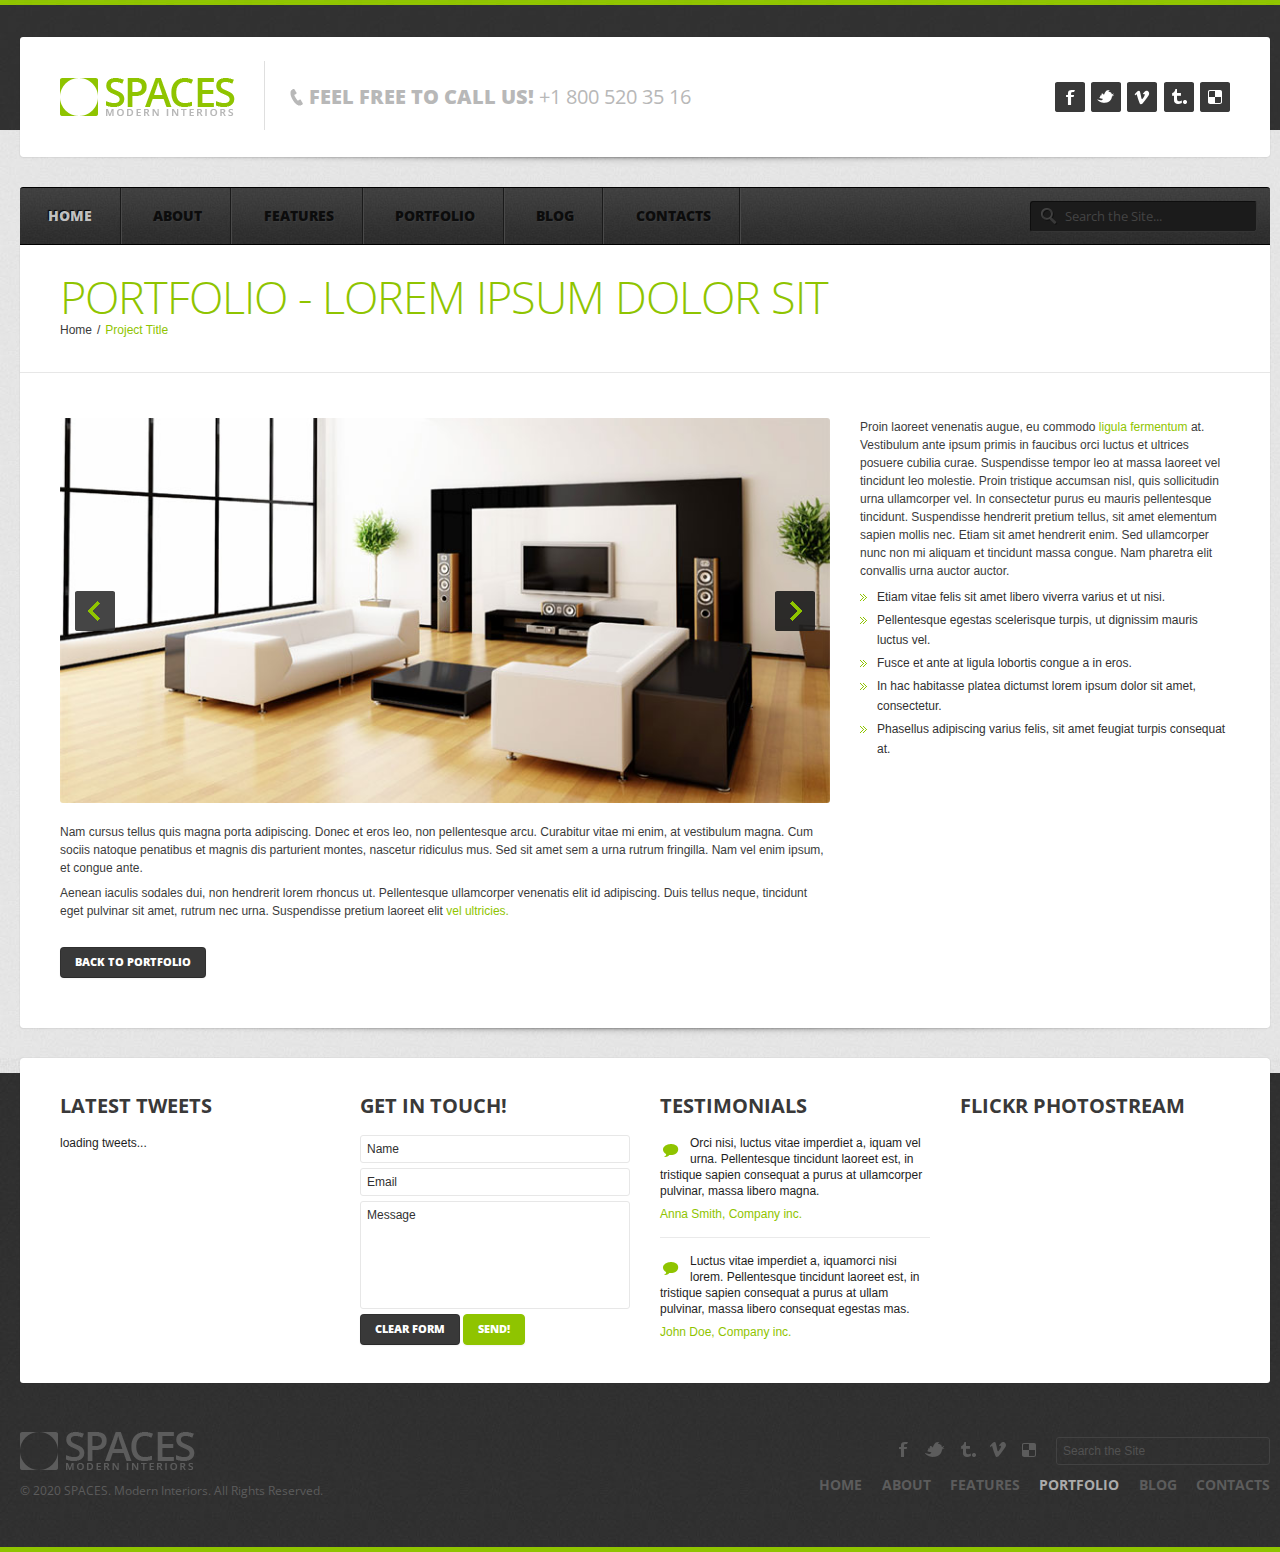
<file: single_portfolio.html>
<!DOCTYPE html>
<html lang="en">
<head>
<meta charset="utf-8">
<title>Spaces | Modern Interiors</title>
<meta name="viewport" content="width=device-width, initial-scale=1.0">
<meta name="description" content="">
<meta name="author" content="">
<link href="css/prettyPhoto.css" rel="stylesheet" type="text/css" />
<link href="css/bootstrap.css" rel="stylesheet">
<link href="css/theme.css" rel="stylesheet">
<link href="css/bootstrap-responsive.css" rel="stylesheet">
<link href="css/docs.css" rel="stylesheet">
<link href="js/google-code-prettify/prettify.css" rel="stylesheet">

<link href='http://fonts.googleapis.com/css?family=Open+Sans:400,300,600,700,800' rel='stylesheet' type='text/css'>

<link type="text/css" rel="stylesheet" href="css/jquery.mmenu.all.css" />

<!--[if lt IE 9]>
	<script src="http://html5shim.googlecode.com/svn/trunk/html5.js"></script>
<![endif]-->    
</head>
<body>
	<!--header-->
    <div class="header">
    	<div class="header_in">
        	<div class="wrap">
                <div class="container">
                    <div class="page_full">
                        <div class="header_top drop-shadow">
                            <div class="container">
                                <div class="row">
                                    <div class="span8">
                                        <div class="logo"><a href="index.html"><img src="img/logo.png" alt="" /></a></div>
                                        <div class="phone"><span>feel free to call us!</span>  +1 800 520 35 16</div>
                                        <div class="clear"></div>     
                                    </div>
                                    <div class="span4">
                                        <div class="follow_us us-btn">
                                            <ul>
                                                <li><a href="#" class="facebook">Facebook</a></li>
                                                <li><a href="#" class="vimeo">Vimeo</a></li>
                                                <li><a href="#" class="tumbrl">Tumbrl</a></li>
                                                <li><a href="#" class="twitter">Twitter</a></li>
                                                <li><a href="#" class="delicious">Delicious</a></li>
                                            </ul>
                                        </div>
                                        <div class="clear"></div>
                                    </div>
                                </div>
                            </div>
                            <div class="bottom_shadow"><img src="img/bottom_shadow.png" alt="" /></div>  
                        </div>
                        <div id="top_menu">
                        	<div class="fright">
                            	<div class="top_search">
                                    <form action="#" method="post">
                                        <input name="name" type="text" value="Search the Site..." onfocus="if (this.value == 'Search the Site...') this.value = '';" onblur="if (this.value == '') this.value = 'Search the Site...';" />
                                        <input type="submit" class="search_btn" value=" " />
                                        <div class="clear"></div>
                                    </form> 
                                </div>
                            </div>
                            <div class="fleft">
                                <!--menu-->
								<div class="mobi-nav">
									<a class="menu-btn" href="#menu"></a>
								</div>
                                <nav id="main_menu">
                                    <div class="menu_wrap" id="menuDefault">
                                        <ul class="nav sf-menu">
                                          <li class="current"><a href="index.html">Home</a></li>
                                          <li><a href="about.html">About</a></li>
                                          <li class="sub-menu"><a href="javascript:{}">Features</a>
                                              <ul>
                                                  <li><a href="scaffolding.html"><span>-</span>Scaffolding</a></li>
                                                  <li><a href="typography.html"><span>-</span>Typography</a></li>
                                                  <li><a href="shortcodes.html"><span>-</span>Shortcodes</a></li>
                                                  <li><a href="tables.html" class="last"><span>-</span>Tables</a></li>                                          
                                              </ul>                                          
                                          </li>
                                          <li class="sub-menu"><a href="javascript:{}">Portfolio</a>
                                               <ul>
                                                  <li><a href="portfolio_2columns.html"><span>-</span>2 Columns</a></li>
                                                  <li><a href="portfolio_3columns.html"><span>-</span>3 Columns</a></li>
                                                  <li><a href="portfolio_4columns.html" class="last"><span>-</span>4 Columns</a></li>                                      
                                              </ul>
                                          </li>                                  
                                          <li class="sub-menu"><a href="javascript:{}">Blog</a>
                                               <ul>
                                                  <li><a href="blog.html"><span>-</span>Blog with right sidebar</a></li>
                                                  <li><a href="blog_post.html" class="last"><span>-</span>Blog post</a></li>                                      
                                              </ul>
                                          </li>
                                          <li><a href="contacts.html">Contacts</a></li>
                                        </ul>
                                        <div class="clear"></div>
                                    </div>
									<div id="menu">
                                        <ul class="nav sf-menu">
                                          <li class="current"><a href="index.html">Home</a></li>
                                          <li><a href="about.html">About</a></li>
                                          <li class="sub-menu"><a href="javascript:{}">Features</a>
                                              <ul>
                                                  <li><a href="scaffolding.html"><span>-</span>Scaffolding</a></li>
                                                  <li><a href="typography.html"><span>-</span>Typography</a></li>
                                                  <li><a href="shortcodes.html"><span>-</span>Shortcodes</a></li>
                                                  <li><a href="tables.html" class="last"><span>-</span>Tables</a></li>                                          
                                              </ul>                                          
                                          </li>
                                          <li class="sub-menu"><a href="javascript:{}">Portfolio</a>
                                               <ul>
                                                  <li><a href="portfolio_2columns.html"><span>-</span>2 Columns</a></li>
                                                  <li><a href="portfolio_3columns.html"><span>-</span>3 Columns</a></li>
                                                  <li><a href="portfolio_4columns.html" class="last"><span>-</span>4 Columns</a></li>                                      
                                              </ul>
                                          </li>                                  
                                          <li class="sub-menu"><a href="javascript:{}">Blog</a>
                                               <ul>
                                                  <li><a href="blog.html"><span>-</span>Blog with right sidebar</a></li>
                                                  <li><a href="blog_post.html" class="last"><span>-</span>Blog post</a></li>                                      
                                              </ul>
                                          </li>
                                          <li><a href="contacts.html">Contacts</a></li>
                                        </ul>
                                        <div class="clear"></div>
                                    </div>
                                 </nav>                        
                                <!--//menu --> 
                            </div>
                            <div class="clear"></div>                       
                        </div>
                    </div>
                </div>
        	</div>           
        </div>    
    </div>
    <!--//header-->
        
    <!--page_container-->
    <div class="page_container">
    	<!--MAIN CONTENT AREA-->
        <div class="wrap">
            <div class="container">
                <div class="page_full white_bg drop-shadow">
                    <div class="breadcrumb">
                        <div class="container">
                            <div class="breadcrumb_title">Portfolio - Lorem ipsum dolor sit</div>
                            <a href="index.html">Home</a><span>/</span>Project Title
                        </div>
                    </div>
                    <div class="container">
                        <div class="page_in">
                        	<div class="container">
                                <div class="row pad25">
                                    <div class="span8">
                                        <div id="portfolio_carousel" class="carousel slide">
                                                <div class="carousel-inner">
                                                  <div class="item active">
                                                      <img src="img/portfolio/4.jpg" alt="" />
                                                  </div>
                                                  <div class="item">
                                                     <img src="img/portfolio/5.jpg" alt="" />
                                                  </div>
                                                  <div class="item">
                                                      <img src="img/portfolio/6.jpg" alt="" />
                                                  </div>
                                                  <div class="item">
                                                     <img src="img/portfolio/7.jpg" alt="" />
                                                  </div>
                                                  <div class="item">
                                                      <img src="img/portfolio/8.jpg" alt="" />
                                                  </div>
                                                  <div class="item">
                                                     <img src="img/portfolio/9.jpg" alt="" />
                                                  </div>
                                                  <div class="item">
                                                      <img src="img/portfolio/10.jpg" alt="" />
                                                  </div>                      
                                                </div>
                                                <a class="left carousel-control" href="#portfolio_carousel" data-slide="prev"></a>
                                                <a class="right carousel-control" href="#portfolio_carousel" data-slide="next"></a>
                                          </div>
                                          <p>Nam cursus tellus quis magna porta adipiscing. Donec et eros leo, non pellentesque arcu. Curabitur vitae mi enim, at vestibulum magna. Cum sociis natoque penatibus et magnis dis parturient montes, nascetur ridiculus mus. Sed sit amet sem a urna rutrum fringilla. Nam vel enim ipsum, et congue ante.</p>
                                          <p>Aenean iaculis sodales dui, non hendrerit lorem rhoncus ut. Pellentesque ullamcorper venenatis elit id adipiscing. Duis tellus neque, tincidunt eget pulvinar sit amet, rutrum nec urna. Suspendisse pretium laoreet elit <a href="#">vel ultricies.</a></p>
                                    </div>
                                    <div class="span4">
                                        <p>Proin laoreet venenatis augue, eu commodo <a href="#">ligula fermentum</a> at. Vestibulum ante ipsum primis in faucibus orci luctus et ultrices posuere cubilia curae. Suspendisse tempor leo at massa laoreet vel tincidunt leo molestie. Proin tristique accumsan nisl, quis sollicitudin urna ullamcorper vel. In consectetur purus eu mauris pellentesque tincidunt. Suspendisse hendrerit pretium tellus, sit amet elementum sapien mollis nec. Etiam sit amet hendrerit enim. Sed ullamcorper nunc non mi aliquam et tincidunt massa congue. Nam pharetra elit convallis urna auctor auctor. </p>                        
                                        <ul class="links">
                                            <li><a href="#">Etiam vitae felis sit amet libero viverra varius et ut nisi.</a></li>
                                            <li><a href="#">Pellentesque egestas scelerisque turpis, ut dignissim mauris luctus vel.</a></li>
                                            <li><a href="#">Fusce et ante at ligula lobortis congue a in eros.</a></li>
                                            <li><a href="#">In hac habitasse platea dictumst lorem ipsum dolor sit amet, consectetur.</a></li>
                                            <li><a href="#">Phasellus adipiscing varius felis, sit amet feugiat turpis consequat at.</a></li>
                                        </ul>                    
                                    </div>
                                </div>
                                <a class="btn dark_btn marg20" href="javascript:history.back()">Back to Portfolio</a>
                            </div>                        
                        </div>
                    </div>
                    <div class="bottom_shadow"><img src="img/bottom_shadow.png" alt="" /></div>
                </div>
            </div>
        </div>
    	<!--//MAIN CONTENT AREA-->    	
    </div>
    <!--//page_container-->
    
    <!--footer-->
    <div id="footer">
    	<div class="wrap">
    		<div class="container">
            	<div class="page_full white_bg drop-shadow round_footer">
                	<div class="container">
                    	<div class="row">
                            <div class="span3">
                                <h2 class="title">Latest tweets</h2>
                                <div class="tweet_block"></div>                       
                            </div>
                            <div class="span3">
                                <h2 class="title">Get in touch!</h2>
                                <form action="#" method="post">
                                    <input class="span3" type="text" name="name" id="name" value="Name" onFocus="if (this.value == 'Name') this.value = '';" onBlur="if (this.value == '') this.value = 'Name';" />
                                    <input class="span3" type="text" name="email" id="email" value="Email" onFocus="if (this.value == 'Email') this.value = '';" onBlur="if (this.value == '') this.value = 'Email';" />
                                    <textarea name="message" id="message" class="span3" onFocus="if (this.value == 'Message') this.value = '';" onBlur="if (this.value == '') this.value = 'Message';" >Message</textarea>
                                    <div class="clear"></div>
                                    <input type="reset" class="btn dark_btn" value="Clear form" />
                                    <input type="submit" class="btn send_btn" value="Send!" />
                                    <div class="clear"></div>
                                </form>
                            </div> 
                            <div class="span3">
                                <h2 class="title">Testimonials</h2>
                                <ul>
                                    <li>
                                        <span class="testimonials_arrow"></span>Orci nisi, luctus vitae imperdiet a, iquam vel urna. Pellentesque tincidunt laoreet est, in tristique sapien consequat a purus at ullamcorper pulvinar, massa libero magna.
                                        <div class="clear"></div>
                                        <div class="author">Anna Smith, Company inc.</div>
                                    </li>
                                    <li>
                                        <span class="testimonials_arrow"></span>Luctus vitae imperdiet a, iquamorci nisi lorem. Pellentesque tincidunt laoreet est, in tristique sapien consequat a purus at ullam pulvinar, massa libero consequat egestas mas.
                                        <div class="clear"></div>
                                        <div class="author">John Doe, Company inc.</div>
                                    </li>
                                </ul>                     
                            </div>
                            <div class="span3">
                                <h2 class="title">flickr photostream</h2>
                                <div class="flickrs">
                                    <div class="FlickrImages">
                                        <ul></ul>
                                        <div class="clear"></div>
                                    </div>
                                </div> 
                            </div>         	
                        </div>
                    </div>
                </div>
        	</div>            
        </div>        
        
        <div class="footer_bottom">
            <div class="wrap">
            	<div class="container">
                	<div class="page_full">
                    	<div class="fleft">
                            <div class="foot_logo"><a href="index.html"><img src="img/foot_logo.png" alt="" /></a></div>    
                            <div class="copyright">&copy; 2020 SPACES. Modern Interiors. All Rights Reserved.</div>                        
                        </div>
                        <div class="fright">
                            <div class="foot_right_block">
                                <div class="fright">
                                    <form action="#" method="post">
                                        <input class="inp_search" name="name" type="text" value="Search the Site" onfocus="if (this.value == 'Search the Site') this.value = '';" onblur="if (this.value == '') this.value = 'Search the Site';" />                                        
                                    </form>
                                </div>
                                <div class="follow_us">
                                    <ul>
                                        <li><a rel="tooltip" href="#" title="Facebook" class="facebook">Facebook</a></li>
                                        <li><a rel="tooltip" href="#" title="Twitter" class="twitter">Twitter</a></li>
                                        <li><a rel="tooltip" href="#" title="Tumbrl" class="tumbrl">Tumbrl</a></li>
                                        <li><a rel="tooltip" href="#" title="Vimeo" class="vimeo">Vimeo</a></li>
                                        <li><a rel="tooltip" href="#" title="Delicious" class="delicious">Delicious</a></li>
                                    </ul>
                                </div>
                                <div class="clear"></div>
                            
                                <div class="clear"></div>
                                <div class="foot_menu">
                                    <ul>
                                        <li><a href="index.html">Home</a></li>
                                        <li><a href="about.html">About</a></li>
                                        <li><a href="scaffolding.html">features</a></li>
                                        <li><a href="portfolio_2columns.html" class="current">Portfolio</a></li>
                                        <li><a href="blog.html">Blog</a></li>
                                        <li><a href="contacts.html">Contacts</a></li>
                                    </ul>
                                </div>
                            </div>                            
                        </div>
                        
                    </div>	
                </div>
            </div>
        </div>
    </div>
    <!--//footer-->    
	<script src="http://ajax.googleapis.com/ajax/libs/jquery/1.8.2/jquery.min.js"></script>
	<script type="text/javascript" src="js/jquery.mmenu.min.all.js"></script>
	<script type="text/javascript">
		$(function() {
			$('#menu').mmenu({
				offCanvas: {
				   position  : "left",
				   zposition : "back"
				}
			});
		});
	</script>

    <script src="js/google-code-prettify/prettify.js"></script>
    <script type="text/javascript" src="js/jquery.easing.1.3.js"></script>
    <script src="js/bootstrap.js"></script>
    <script src="js/superfish.js"></script>
    <script type="text/javascript" src="js/jquery.tweet.js"></script>
    <script type="text/javascript" src="js/jquery.prettyPhoto.js"></script>
    <script type="text/javascript" src="js/myscript.js"></script>
    <script type="text/javascript">
		$(document).ready(function(){	
			//Slider
			$('#portfolio_carousel').carousel({
				pause: 'hover'
			});				
		});
	</script>
    <script src="js/application.js"></script>
</body>
</html>
</file>
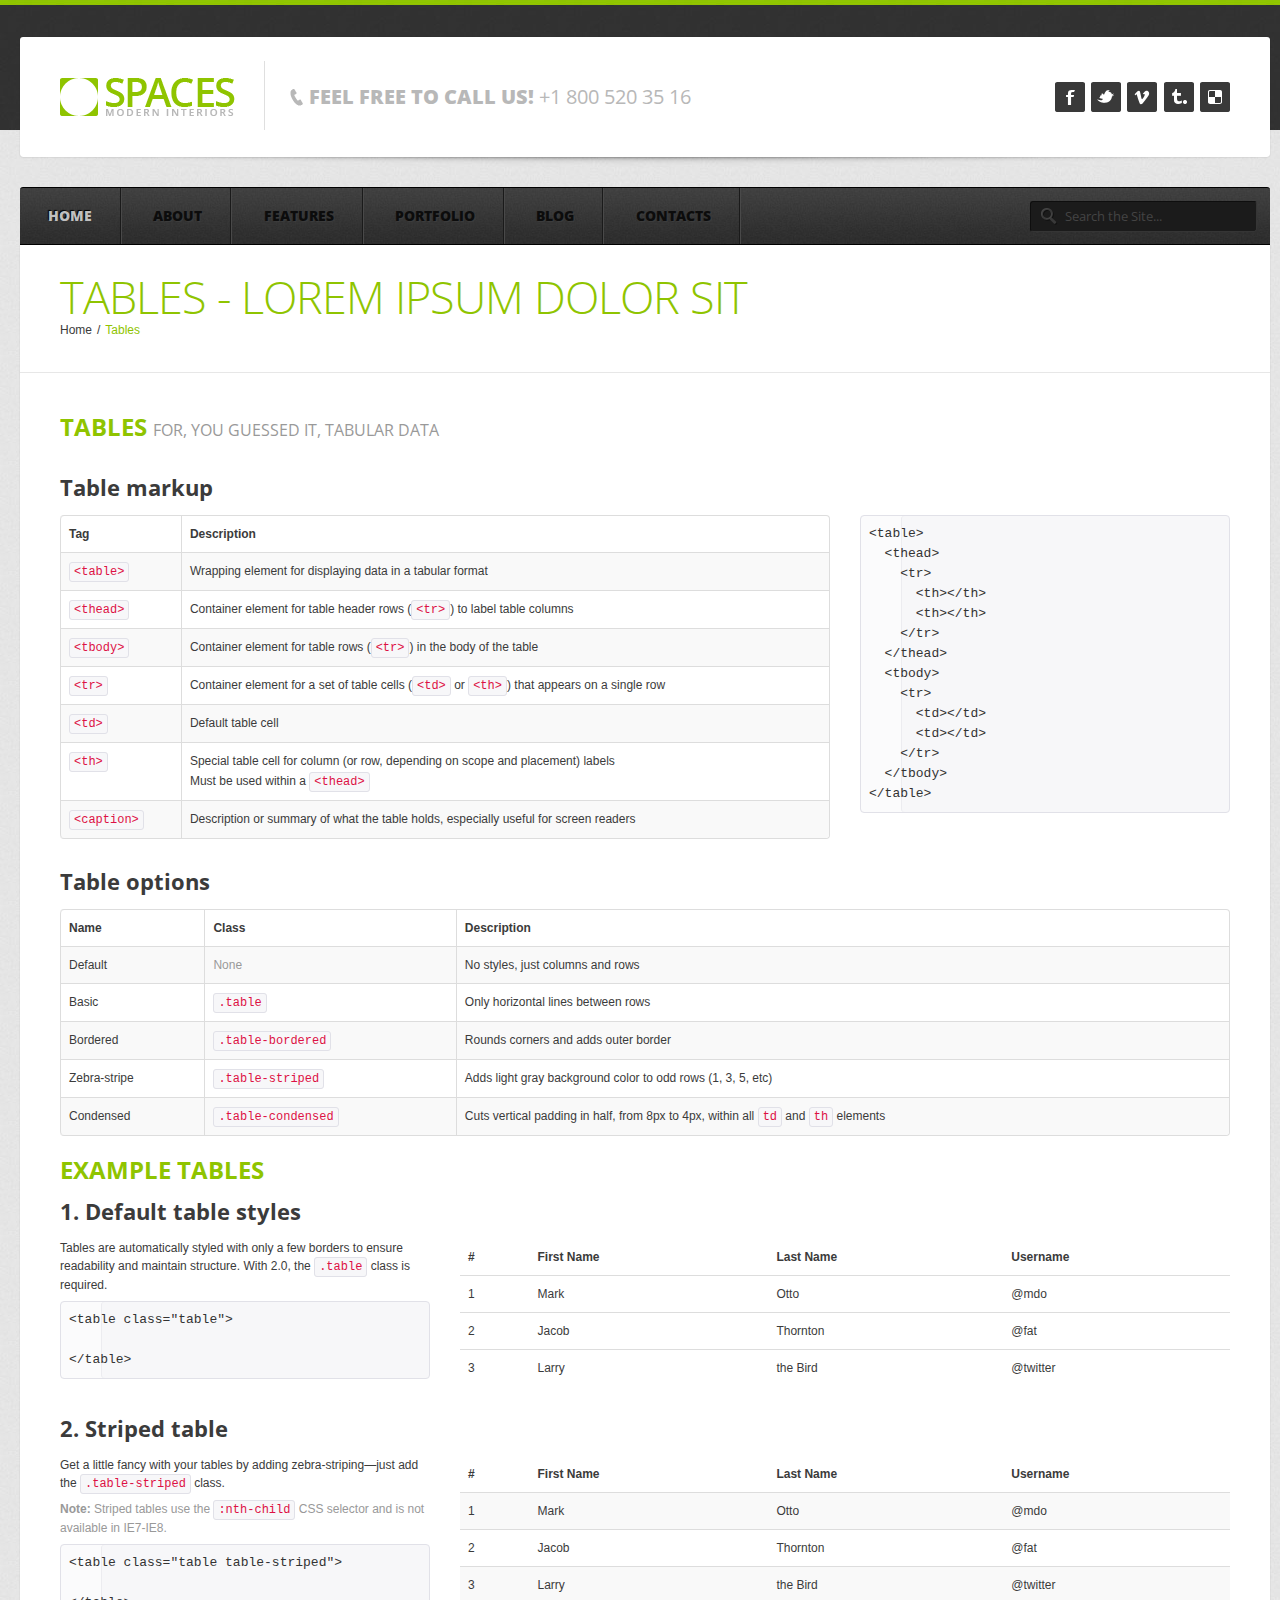
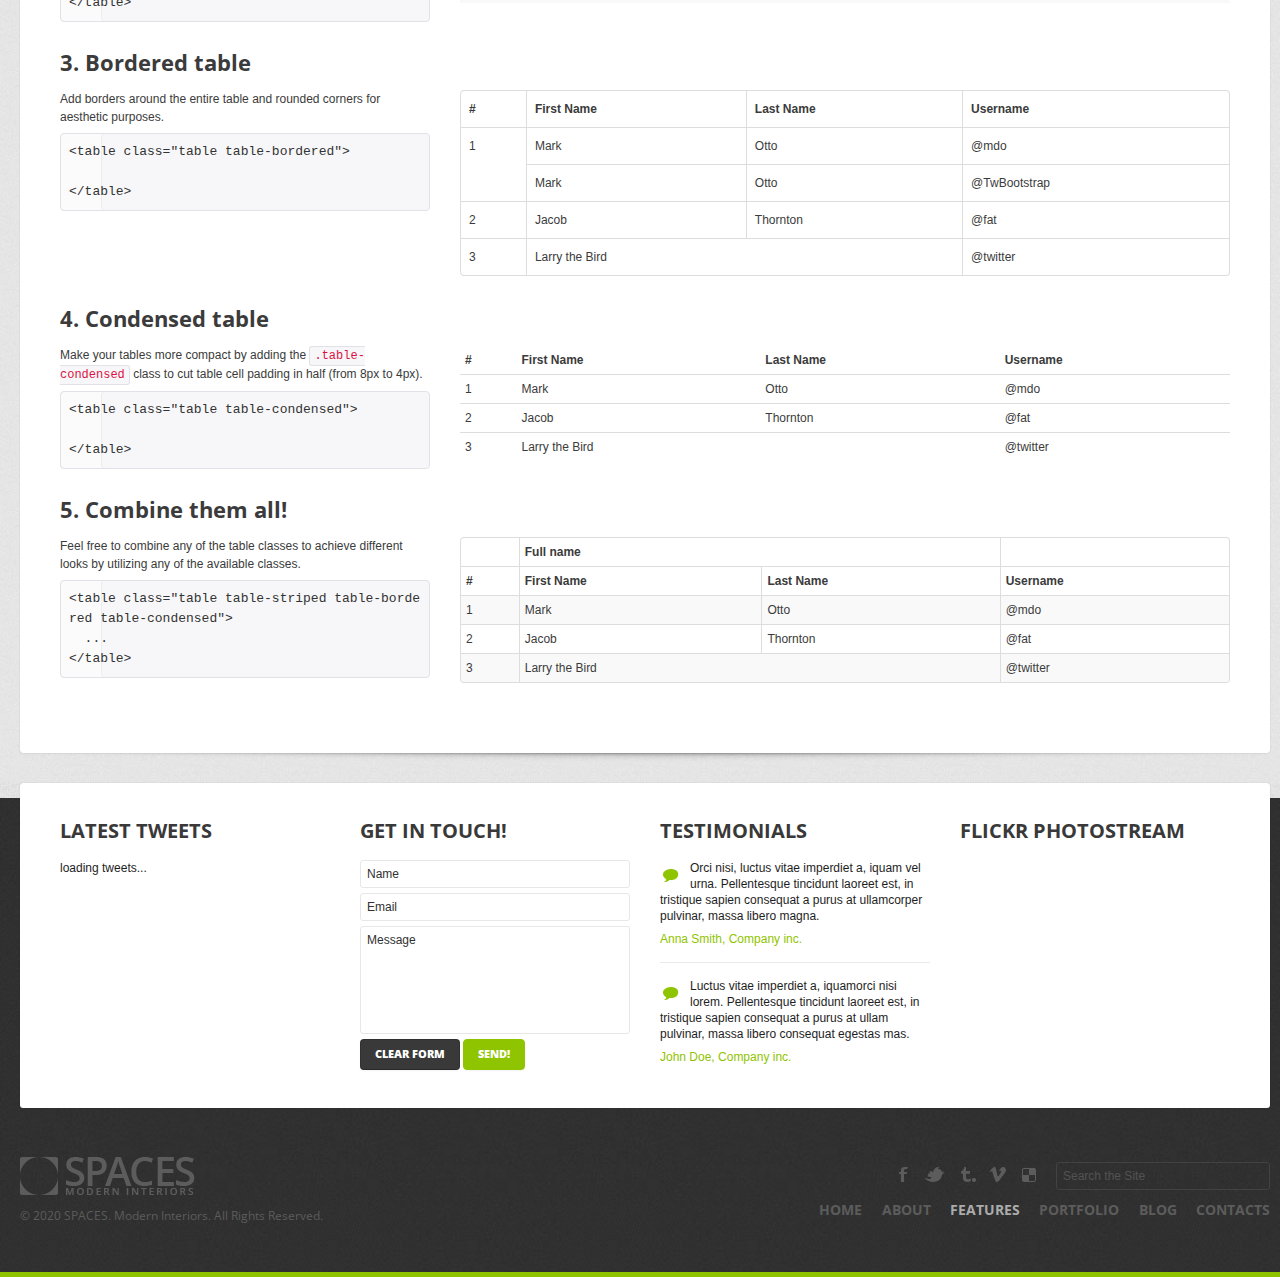
<file: tables.html>
<!DOCTYPE html>
<html lang="en">
<head>
<meta charset="utf-8">
<title>Spaces | Modern Interiors</title>
<meta name="viewport" content="width=device-width, initial-scale=1.0">
<meta name="description" content="">
<meta name="author" content="">
<link href="css/prettyPhoto.css" rel="stylesheet" type="text/css" />
<link href="css/bootstrap.css" rel="stylesheet">
<link href="css/theme.css" rel="stylesheet">
<link href="css/bootstrap-responsive.css" rel="stylesheet">
<link href="css/docs.css" rel="stylesheet">
<link href="js/google-code-prettify/prettify.css" rel="stylesheet">

<link href='http://fonts.googleapis.com/css?family=Open+Sans:400,300,600,700,800' rel='stylesheet' type='text/css'>

<link type="text/css" rel="stylesheet" href="css/jquery.mmenu.all.css" />

<!--[if lt IE 9]>
	<script src="http://html5shim.googlecode.com/svn/trunk/html5.js"></script>
<![endif]-->    
</head>
<body>
	<!--header-->
    <div class="header">
    	<div class="header_in">
        	<div class="wrap">
                <div class="container">
                    <div class="page_full">
                        <div class="header_top drop-shadow">
                            <div class="container">
                                <div class="row">
                                    <div class="span8">
                                        <div class="logo"><a href="index.html"><img src="img/logo.png" alt="" /></a></div>
                                        <div class="phone"><span>feel free to call us!</span>  +1 800 520 35 16</div>
                                        <div class="clear"></div>     
                                    </div>
                                    <div class="span4">
                                        <div class="follow_us us-btn">
                                            <ul>
                                                <li><a href="#" class="facebook">Facebook</a></li>
                                                <li><a href="#" class="vimeo">Vimeo</a></li>
                                                <li><a href="#" class="tumbrl">Tumbrl</a></li>
                                                <li><a href="#" class="twitter">Twitter</a></li>
                                                <li><a href="#" class="delicious">Delicious</a></li>
                                            </ul>
                                        </div>
                                        <div class="clear"></div>
                                    </div>
                                </div>
                            </div>
                            <div class="bottom_shadow"><img src="img/bottom_shadow.png" alt="" /></div>  
                        </div>
                        <div id="top_menu">
                        	<div class="fright">
                            	<div class="top_search">
                                    <form action="#" method="post">
                                        <input name="name" type="text" value="Search the Site..." onfocus="if (this.value == 'Search the Site...') this.value = '';" onblur="if (this.value == '') this.value = 'Search the Site...';" />
                                        <input type="submit" class="search_btn" value=" " />
                                        <div class="clear"></div>
                                    </form> 
                                </div>
                            </div>
                            <div class="fleft">
                                <!--menu-->
								<div class="mobi-nav">
									<a class="menu-btn" href="#menu"></a>
								</div>
                                <nav id="main_menu">
                                    <div class="menu_wrap" id="menuDefault">
                                        <ul class="nav sf-menu">
                                          <li class="current"><a href="index.html">Home</a></li>
                                          <li><a href="about.html">About</a></li>
                                          <li class="sub-menu"><a href="javascript:{}">Features</a>
                                              <ul>
                                                  <li><a href="scaffolding.html"><span>-</span>Scaffolding</a></li>
                                                  <li><a href="typography.html"><span>-</span>Typography</a></li>
                                                  <li><a href="shortcodes.html"><span>-</span>Shortcodes</a></li>
                                                  <li><a href="tables.html" class="last"><span>-</span>Tables</a></li>                                          
                                              </ul>                                          
                                          </li>
                                          <li class="sub-menu"><a href="javascript:{}">Portfolio</a>
                                               <ul>
                                                  <li><a href="portfolio_2columns.html"><span>-</span>2 Columns</a></li>
                                                  <li><a href="portfolio_3columns.html"><span>-</span>3 Columns</a></li>
                                                  <li><a href="portfolio_4columns.html" class="last"><span>-</span>4 Columns</a></li>                                      
                                              </ul>
                                          </li>                                  
                                          <li class="sub-menu"><a href="javascript:{}">Blog</a>
                                               <ul>
                                                  <li><a href="blog.html"><span>-</span>Blog with right sidebar</a></li>
                                                  <li><a href="blog_post.html" class="last"><span>-</span>Blog post</a></li>                                      
                                              </ul>
                                          </li>
                                          <li><a href="contacts.html">Contacts</a></li>
                                        </ul>
                                        <div class="clear"></div>
                                    </div>
									<div id="menu">
                                        <ul class="nav sf-menu">
                                          <li class="current"><a href="index.html">Home</a></li>
                                          <li><a href="about.html">About</a></li>
                                          <li class="sub-menu"><a href="javascript:{}">Features</a>
                                              <ul>
                                                  <li><a href="scaffolding.html"><span>-</span>Scaffolding</a></li>
                                                  <li><a href="typography.html"><span>-</span>Typography</a></li>
                                                  <li><a href="shortcodes.html"><span>-</span>Shortcodes</a></li>
                                                  <li><a href="tables.html" class="last"><span>-</span>Tables</a></li>                                          
                                              </ul>                                          
                                          </li>
                                          <li class="sub-menu"><a href="javascript:{}">Portfolio</a>
                                               <ul>
                                                  <li><a href="portfolio_2columns.html"><span>-</span>2 Columns</a></li>
                                                  <li><a href="portfolio_3columns.html"><span>-</span>3 Columns</a></li>
                                                  <li><a href="portfolio_4columns.html" class="last"><span>-</span>4 Columns</a></li>                                      
                                              </ul>
                                          </li>                                  
                                          <li class="sub-menu"><a href="javascript:{}">Blog</a>
                                               <ul>
                                                  <li><a href="blog.html"><span>-</span>Blog with right sidebar</a></li>
                                                  <li><a href="blog_post.html" class="last"><span>-</span>Blog post</a></li>                                      
                                              </ul>
                                          </li>
                                          <li><a href="contacts.html">Contacts</a></li>
                                        </ul>
                                        <div class="clear"></div>
                                    </div>
                                 </nav>                        
                                <!--//menu --> 
                            </div>
                            <div class="clear"></div>                       
                        </div>
                    </div>
                </div>
        	</div>           
        </div>    
    </div>
    <!--//header-->
        
    <!--page_container-->
    <div class="page_container">
    	<!--MAIN CONTENT AREA-->
        <div class="wrap">
            <div class="container">
                <div class="page_full white_bg drop-shadow">
                    <div class="breadcrumb">
                        <div class="container">
                            <div class="breadcrumb_title">Tables - Lorem ipsum dolor sit</div>
                            <a href="index.html">Home</a><span>/</span>Tables
                        </div>
                    </div>
                    <div class="container">
                        <div class="page_in">
                        	<div class="container inner_content">
                                <!-- Tables -->
                                <section id="tables">
                                  <div class="page-header">
                                    <h2 class="title"><span>Tables <small>For, you guessed it, tabular data</small></span></h2>
                                  </div>
                                
                                  <h3>Table markup</h3>
                                  <div class="row">
                                    <div class="span8">
                                      <table class="table table-bordered table-striped">
                                        <colgroup>
                                          <col class="span1">
                                          <col class="span7">
                                        </colgroup>
                                        <thead>
                                          <tr>
                                            <th>Tag</th>
                                            <th>Description</th>
                                          </tr>
                                        </thead>
                                        <tbody>
                                          <tr>
                                            <td>
                                              <code>&lt;table&gt;</code>
                                            </td>
                                            <td>
                                              Wrapping element for displaying data in a tabular format
                                            </td>
                                          </tr>
                                          <tr>
                                            <td>
                                              <code>&lt;thead&gt;</code>
                                            </td>
                                            <td>
                                              Container element for table header rows (<code>&lt;tr&gt;</code>) to label table columns
                                            </td>
                                          </tr>
                                          <tr>
                                            <td>
                                              <code>&lt;tbody&gt;</code>
                                            </td>
                                            <td>
                                              Container element for table rows (<code>&lt;tr&gt;</code>) in the body of the table
                                            </td>
                                          </tr>
                                          <tr>
                                            <td>
                                              <code>&lt;tr&gt;</code>
                                            </td>
                                            <td>
                                              Container element for a set of table cells (<code>&lt;td&gt;</code> or <code>&lt;th&gt;</code>) that appears on a single row
                                            </td>
                                          </tr>
                                          <tr>
                                            <td>
                                              <code>&lt;td&gt;</code>
                                            </td>
                                            <td>
                                              Default table cell
                                            </td>
                                          </tr>
                                          <tr>
                                            <td>
                                              <code>&lt;th&gt;</code>
                                            </td>
                                            <td>
                                              Special table cell for column (or row, depending on scope and placement) labels<br>
                                              Must be used within a <code>&lt;thead&gt;</code>
                                            </td>
                                          </tr>
                                          <tr>
                                            <td>
                                              <code>&lt;caption&gt;</code>
                                            </td>
                                            <td>
                                              Description or summary of what the table holds, especially useful for screen readers
                                            </td>
                                          </tr>
                                        </tbody>
                                      </table>
                                    </div>
                                    <div class="span4">
                                        <pre class="prettyprint linenums">
&lt;table&gt;
  &lt;thead&gt;
    &lt;tr&gt;
      &lt;th&gt;&lt;/th&gt;
      &lt;th&gt;&lt;/th&gt;
    &lt;/tr&gt;
  &lt;/thead&gt;
  &lt;tbody&gt;
    &lt;tr&gt;
      &lt;td&gt;&lt;/td&gt;
      &lt;td&gt;&lt;/td&gt;
    &lt;/tr&gt;
  &lt;/tbody&gt;
&lt;/table&gt;</pre>
                                    </div>
                                  </div>
                                
                                  <h3>Table options</h3>
                                  <table class="table table-bordered table-striped">
                                  <thead>
                                      <tr>
                                        <th>Name</th>
                                        <th>Class</th>
                                        <th>Description</th>
                                      </tr>
                                    </thead>
                                    <tbody>
                                      <tr>
                                        <td>Default</td>
                                        <td class="muted">None</td>
                                        <td>No styles, just columns and rows</td>
                                      </tr>
                                      <tr>
                                        <td>Basic</td>
                                        <td>
                                          <code>.table</code>
                                        </td>
                                        <td>Only horizontal lines between rows</td>
                                      </tr>
                                      <tr>
                                        <td>Bordered</td>
                                        <td>
                                          <code>.table-bordered</code>
                                        </td>
                                        <td>Rounds corners and adds outer border</td>
                                      </tr>
                                      <tr>
                                        <td>Zebra-stripe</td>
                                        <td>
                                          <code>.table-striped</code>
                                        </td>
                                        <td>Adds light gray background color to odd rows (1, 3, 5, etc)</td>
                                      </tr>
                                      <tr>
                                        <td>Condensed</td>
                                        <td>
                                          <code>.table-condensed</code>
                                        </td>
                                        <td>Cuts vertical padding in half, from 8px to 4px, within all <code>td</code> and <code>th</code> elements</td>
                                      </tr>
                                    </tbody>
                                  </table>
                                
                                
                                  <h2 class="title"><span>Example tables</span></h2>
                                
                                  <h3>1. Default table styles</h3>
                                  <div class="row">
                                    <div class="span4">
                                      <p>Tables are automatically styled with only a few borders to ensure readability and maintain structure. With 2.0, the <code>.table</code> class is required.</p>
                                        <pre class="prettyprint linenums">
&lt;table class="table"&gt;
  
&lt;/table&gt;</pre>
                                    </div>
                                    <div class="span8">
                                      <table class="table">
                                        <thead>
                                          <tr>
                                            <th>#</th>
                                            <th>First Name</th>
                                            <th>Last Name</th>
                                            <th>Username</th>
                                          </tr>
                                        </thead>
                                        <tbody>
                                          <tr>
                                            <td>1</td>
                                            <td>Mark</td>
                                            <td>Otto</td>
                                            <td>@mdo</td>
                                          </tr>
                                          <tr>
                                            <td>2</td>
                                            <td>Jacob</td>
                                            <td>Thornton</td>
                                            <td>@fat</td>
                                          </tr>
                                          <tr>
                                            <td>3</td>
                                            <td>Larry</td>
                                            <td>the Bird</td>
                                            <td>@twitter</td>
                                          </tr>
                                        </tbody>
                                      </table>
                                    </div>
                                  </div>
                                
                                
                                  <h3>2. Striped table</h3>
                                  <div class="row">
                                    <div class="span4">
                                      <p>Get a little fancy with your tables by adding zebra-striping&mdash;just add the <code>.table-striped</code> class.</p>
                
                
                                      <p class="muted"><strong>Note:</strong> Striped tables use the <code>:nth-child</code> CSS selector and is not available in IE7-IE8.</p>
                                        <pre class="prettyprint linenums" style="margin-bottom: 18px;">
&lt;table class="table table-striped"&gt;
  
&lt;/table&gt;</pre>
                                    </div>
                                    <div class="span8">
                                      <table class="table table-striped">
                                        <thead>
                                          <tr>
                                            <th>#</th>
                                            <th>First Name</th>
                                            <th>Last Name</th>
                                            <th>Username</th>
                                          </tr>
                                        </thead>
                                        <tbody>
                                          <tr>
                                            <td>1</td>
                                            <td>Mark</td>
                                            <td>Otto</td>
                                            <td>@mdo</td>
                                          </tr>
                                          <tr>
                                            <td>2</td>
                                            <td>Jacob</td>
                                            <td>Thornton</td>
                                            <td>@fat</td>
                                          </tr>
                                          <tr>
                                            <td>3</td>
                                            <td>Larry</td>
                                            <td>the Bird</td>
                                            <td>@twitter</td>
                                          </tr>
                                        </tbody>
                                      </table>
                                    </div>
                                  </div>
                                
                                
                                  <h3>3. Bordered table</h3>
                                  <div class="row">
                                    <div class="span4">
                                      <p>Add borders around the entire table and rounded corners for aesthetic purposes.</p>
                                        <pre class="prettyprint linenums">
&lt;table class="table table-bordered"&gt;
  
&lt;/table&gt;</pre>
                                    </div>
                                    <div class="span8">
                                      <table class="table table-bordered">
                                        <thead>
                                          <tr>
                                            <th>#</th>
                                            <th>First Name</th>
                                            <th>Last Name</th>
                                            <th>Username</th>
                                          </tr>
                                        </thead>
                                        <tbody>
                                          <tr>
                                            <td rowspan="2">1</td>
                                            <td>Mark</td>
                                            <td>Otto</td>
                                            <td>@mdo</td>
                                          </tr>
                                          <tr>
                                            <td>Mark</td>
                                            <td>Otto</td>
                                            <td>@TwBootstrap</td>
                                          </tr>
                                          <tr>
                                            <td>2</td>
                                            <td>Jacob</td>
                                            <td>Thornton</td>
                                            <td>@fat</td>
                                          </tr>
                                          <tr>
                                            <td>3</td>
                                            <td colspan="2">Larry the Bird</td>
                                            <td>@twitter</td>
                                          </tr>
                                        </tbody>
                                      </table>
                                    </div>
                                  </div>
                                
                                
                                  <h3>4. Condensed table</h3>
                                  <div class="row">
                                    <div class="span4">
                                      <p>Make your tables more compact by adding the <code>.table-condensed</code> class to cut table cell padding in half (from 8px to 4px).</p>
                                        <pre class="prettyprint linenums" style="margin-bottom: 18px;">
&lt;table class="table table-condensed"&gt;
  
&lt;/table&gt;</pre>
                                    </div>
                                    <div class="span8">
                                      <table class="table table-condensed">
                                        <thead>
                                          <tr>
                                            <th>#</th>
                                            <th>First Name</th>
                                            <th>Last Name</th>
                                            <th>Username</th>
                                
                                          </tr>
                                        </thead>
                                        <tbody>
                                          <tr>
                                            <td>1</td>
                                            <td>Mark</td>
                                            <td>Otto</td>
                                            <td>@mdo</td>
                                          </tr>
                                          <tr>
                                            <td>2</td>
                                            <td>Jacob</td>
                                            <td>Thornton</td>
                                            <td>@fat</td>
                                          </tr>
                                          <tr>
                                            <td>3</td>
                                            <td colspan="2">Larry the Bird</td>
                                            <td>@twitter</td>
                                          </tr>
                                        </tbody>
                                      </table>
                                    </div>
                                  </div>
                                
                                
                                
                                  <h3>5. Combine them all!</h3>
                                  <div class="row">
                                    <div class="span4">
                                      <p>Feel free to combine any of the table classes to achieve different looks by utilizing any of the available classes.</p>
                                        <pre class="prettyprint linenums" style="margin-bottom: 18px;">
&lt;table class="table table-striped table-bordered table-condensed"&gt;
  ...
&lt;/table&gt;</pre>
                                    </div>
                                    <div class="span8">
                                      <table class="table table-striped table-bordered table-condensed">
                                        <thead>
                                          <tr>
                                            <th></th>
                                            <th colspan="2">Full name</th>
                                            <th></th>
                                          </tr>
                                          <tr>
                                            <th>#</th>
                                            <th>First Name</th>
                                            <th>Last Name</th>
                                            <th>Username</th>
                                          </tr>
                                        </thead>
                                        <tbody>
                                          <tr>
                                            <td>1</td>
                                            <td>Mark</td>
                                            <td>Otto</td>
                                            <td>@mdo</td>
                                          </tr>
                                          <tr>
                                            <td>2</td>
                                            <td>Jacob</td>
                                            <td>Thornton</td>
                                            <td>@fat</td>
                                          </tr>
                                          <tr>
                                            <td>3</td>
                                            <td colspan="2">Larry the Bird</td>
                                            <td>@twitter</td>
                                          </tr>
                                        </tbody>
                                      </table>
                                    </div>
                                  </div>
                                </section>
                    
                            </div>
                        
                        </div>
                    </div>
                    <div class="bottom_shadow"><img src="img/bottom_shadow.png" alt="" /></div>
                </div>
            </div>            
        </div>
    	<!--/MAIN CONTENT AREA-->    	
    </div>
    <!--//page_container-->
    
    <!--footer-->
    <div id="footer">
    	<div class="wrap">
    		<div class="container">
            	<div class="page_full white_bg drop-shadow round_footer">
                	<div class="container">
                    	<div class="row">
                            <div class="span3">
                                <h2 class="title">Latest tweets</h2>
                                <div class="tweet_block"></div>                       
                            </div>
                            <div class="span3">
                                <h2 class="title">Get in touch!</h2>
                                <form action="#" method="post">
                                    <input class="span3" type="text" name="name" id="name" value="Name" onFocus="if (this.value == 'Name') this.value = '';" onBlur="if (this.value == '') this.value = 'Name';" />
                                    <input class="span3" type="text" name="email" id="email" value="Email" onFocus="if (this.value == 'Email') this.value = '';" onBlur="if (this.value == '') this.value = 'Email';" />
                                    <textarea name="message" id="message" class="span3" onFocus="if (this.value == 'Message') this.value = '';" onBlur="if (this.value == '') this.value = 'Message';" >Message</textarea>
                                    <div class="clear"></div>
                                    <input type="reset" class="btn dark_btn" value="Clear form" />
                                    <input type="submit" class="btn send_btn" value="Send!" />
                                    <div class="clear"></div>
                                </form>
                            </div> 
                            <div class="span3">
                                <h2 class="title">Testimonials</h2>
                                <ul>
                                    <li>
                                        <span class="testimonials_arrow"></span>Orci nisi, luctus vitae imperdiet a, iquam vel urna. Pellentesque tincidunt laoreet est, in tristique sapien consequat a purus at ullamcorper pulvinar, massa libero magna.
                                        <div class="clear"></div>
                                        <div class="author">Anna Smith, Company inc.</div>
                                    </li>
                                    <li>
                                        <span class="testimonials_arrow"></span>Luctus vitae imperdiet a, iquamorci nisi lorem. Pellentesque tincidunt laoreet est, in tristique sapien consequat a purus at ullam pulvinar, massa libero consequat egestas mas.
                                        <div class="clear"></div>
                                        <div class="author">John Doe, Company inc.</div>
                                    </li>
                                </ul>                     
                            </div>
                            <div class="span3">
                                <h2 class="title">flickr photostream</h2>
                                <div class="flickrs">
                                    <div class="FlickrImages">
                                        <ul></ul>
                                        <div class="clear"></div>
                                    </div>
                                </div> 
                            </div>         	
                        </div>
                    </div>
                </div>
        	</div>            
        </div>        
        
        <div class="footer_bottom">
            <div class="wrap">
            	<div class="container">
                	<div class="page_full">
                    	<div class="fleft">
                            <div class="foot_logo"><a href="index.html"><img src="img/foot_logo.png" alt="" /></a></div>    
                            <div class="copyright">&copy; 2020 SPACES. Modern Interiors. All Rights Reserved.</div>                        
                        </div>
                        <div class="fright">
                            <div class="foot_right_block">
                                <div class="fright">
                                    <form action="#" method="post">
                                        <input class="inp_search" name="name" type="text" value="Search the Site" onfocus="if (this.value == 'Search the Site') this.value = '';" onblur="if (this.value == '') this.value = 'Search the Site';" />                                        
                                    </form>
                                </div>
                                <div class="follow_us">
                                    <ul>
                                        <li><a rel="tooltip" href="#" title="Facebook" class="facebook">Facebook</a></li>
                                        <li><a rel="tooltip" href="#" title="Twitter" class="twitter">Twitter</a></li>
                                        <li><a rel="tooltip" href="#" title="Tumbrl" class="tumbrl">Tumbrl</a></li>
                                        <li><a rel="tooltip" href="#" title="Vimeo" class="vimeo">Vimeo</a></li>
                                        <li><a rel="tooltip" href="#" title="Delicious" class="delicious">Delicious</a></li>
                                    </ul>
                                </div>
                                <div class="clear"></div>
                            
                                <div class="clear"></div>
                                <div class="foot_menu">
                                    <ul>
                                        <li><a href="index.html">Home</a></li>
                                        <li><a href="about.html">About</a></li>
                                        <li><a href="scaffolding.html" class="current">features</a></li>
                                        <li><a href="portfolio_2columns.html">Portfolio</a></li>
                                        <li><a href="blog.html">Blog</a></li>
                                        <li><a href="contacts.html">Contacts</a></li>
                                    </ul>
                                </div>
                            </div>                            
                        </div>
                        
                    </div>	
                </div>
            </div>
        </div>
    </div>
    <!--//footer-->   
	<script src="http://ajax.googleapis.com/ajax/libs/jquery/1.8.2/jquery.min.js"></script>
	<script type="text/javascript" src="js/jquery.mmenu.min.all.js"></script>
	<script type="text/javascript">
		$(function() {
			$('#menu').mmenu({
				offCanvas: {
				   position  : "left",
				   zposition : "back"
				}
			});
		});
	</script>
	
    <script src="js/google-code-prettify/prettify.js"></script>
    <script type="text/javascript" src="js/jquery.easing.1.3.js"></script>
    <script src="js/bootstrap.js"></script>
    <script src="js/superfish.js"></script>
    <script type="text/javascript" src="js/jquery.tweet.js"></script>
    <script type="text/javascript" src="js/jquery.prettyPhoto.js"></script>
    <script type="text/javascript" src="js/myscript.js"></script>
    <script src="js/application.js"></script>
</body>
</html>
</file>
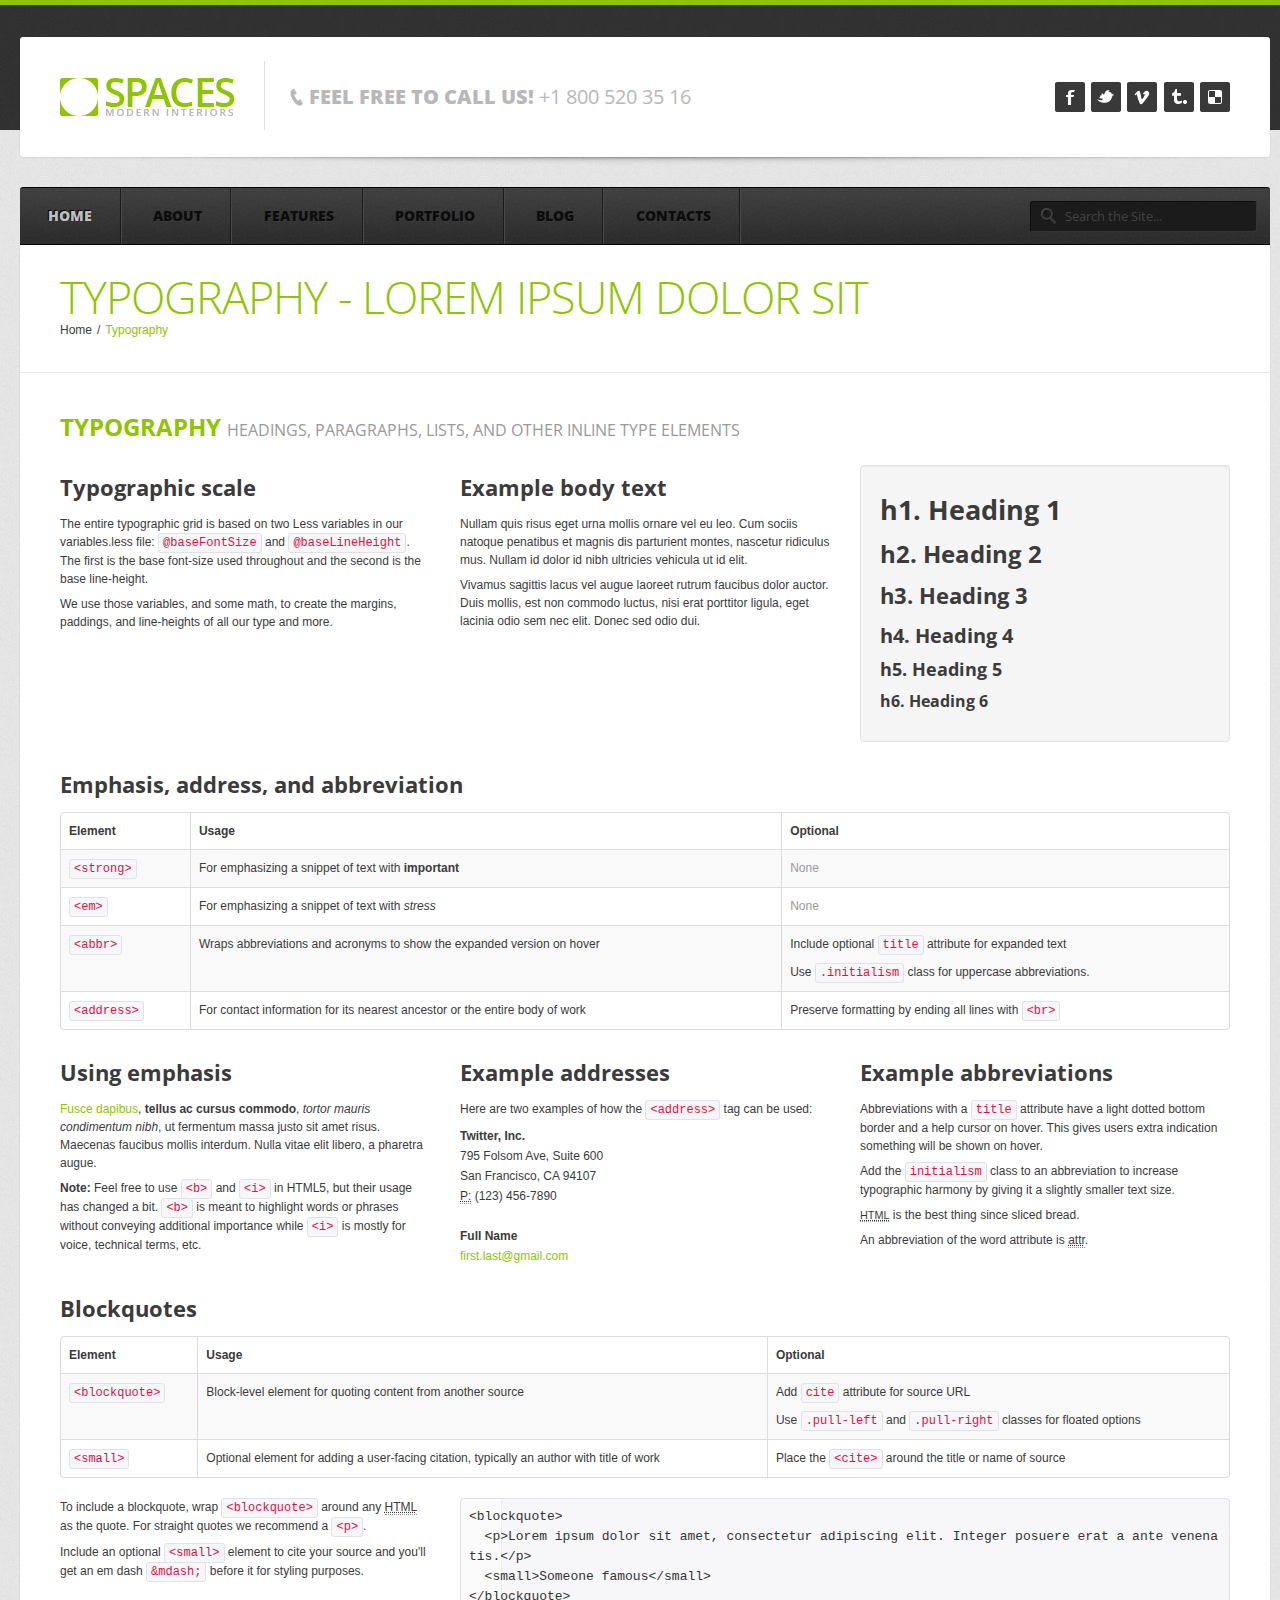
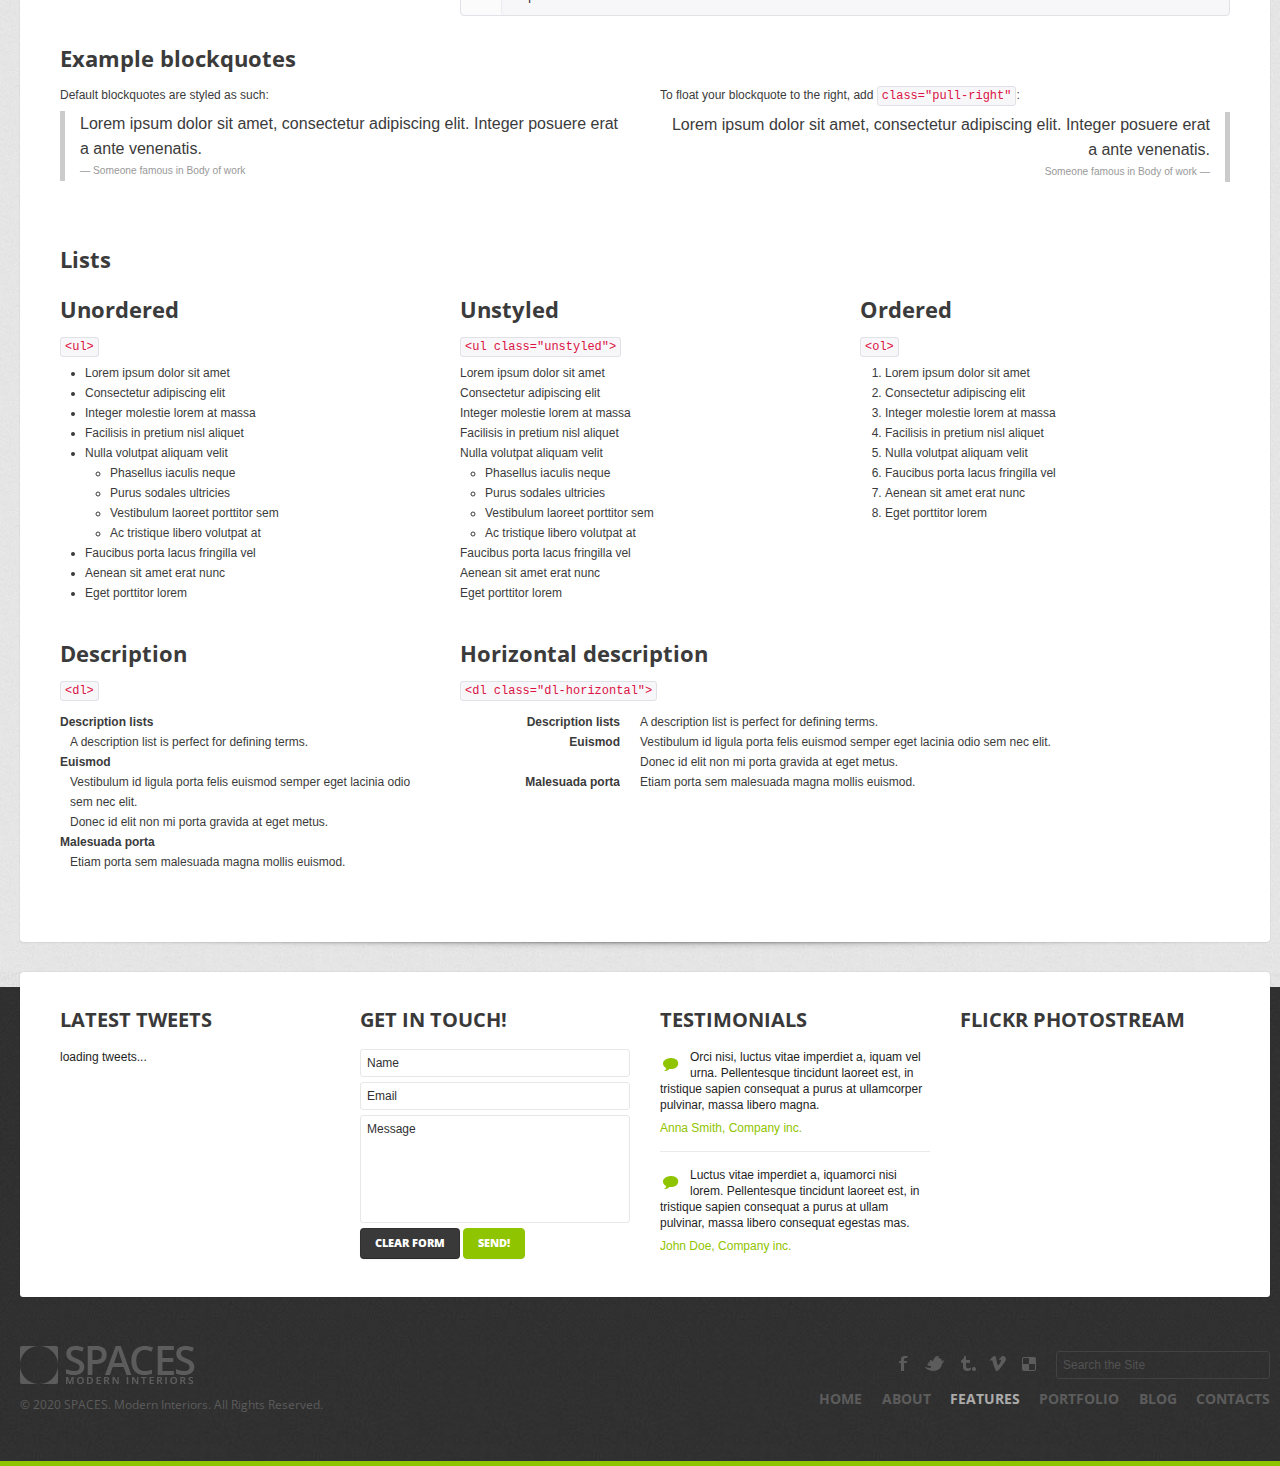
<file: typography.html>
<!DOCTYPE html>
<html lang="en">
<head>
<meta charset="utf-8">
<title>Spaces | Modern Interiors</title>
<meta name="viewport" content="width=device-width, initial-scale=1.0">
<meta name="description" content="">
<meta name="author" content="">
<link href="css/prettyPhoto.css" rel="stylesheet" type="text/css" />
<link href="css/bootstrap.css" rel="stylesheet">
<link href="css/theme.css" rel="stylesheet">
<link href="css/bootstrap-responsive.css" rel="stylesheet">
<link href="css/docs.css" rel="stylesheet">
<link href="js/google-code-prettify/prettify.css" rel="stylesheet">

<link href='http://fonts.googleapis.com/css?family=Open+Sans:400,300,600,700,800' rel='stylesheet' type='text/css'>
<link type="text/css" rel="stylesheet" href="css/jquery.mmenu.all.css" />
<!--[if lt IE 9]>
	<script src="http://html5shim.googlecode.com/svn/trunk/html5.js"></script>
<![endif]-->    
</head>
<body>
	<!--header-->
    <div class="header">
    	<div class="header_in">
        	<div class="wrap">
                <div class="container">
                    <div class="page_full">
                        <div class="header_top drop-shadow">
                            <div class="container">
                                <div class="row">
                                    <div class="span8">
                                        <div class="logo"><a href="index.html"><img src="img/logo.png" alt="" /></a></div>
                                        <div class="phone"><span>feel free to call us!</span>  +1 800 520 35 16</div>
                                        <div class="clear"></div>     
                                    </div>
                                    <div class="span4">
                                        <div class="follow_us us-btn">
                                            <ul>
                                                <li><a href="#" class="facebook">Facebook</a></li>
                                                <li><a href="#" class="vimeo">Vimeo</a></li>
                                                <li><a href="#" class="tumbrl">Tumbrl</a></li>
                                                <li><a href="#" class="twitter">Twitter</a></li>
                                                <li><a href="#" class="delicious">Delicious</a></li>
                                            </ul>
                                        </div>
                                        <div class="clear"></div>
                                    </div>
                                </div>
                            </div>
                            <div class="bottom_shadow"><img src="img/bottom_shadow.png" alt="" /></div>  
                        </div>
                        <div id="top_menu">
                        	<div class="fright">
                            	<div class="top_search">
                                    <form action="#" method="post">
                                        <input name="name" type="text" value="Search the Site..." onfocus="if (this.value == 'Search the Site...') this.value = '';" onblur="if (this.value == '') this.value = 'Search the Site...';" />
                                        <input type="submit" class="search_btn" value=" " />
                                        <div class="clear"></div>
                                    </form> 
                                </div>
                            </div>
                            <div class="fleft">
                                <!--menu-->
								<div class="mobi-nav">
									<a class="menu-btn" href="#menu"></a>
								</div>
                                <nav id="main_menu">
                                    <div class="menu_wrap" id="menuDefault">
                                        <ul class="nav sf-menu">
                                          <li class="current"><a href="index.html">Home</a></li>
                                          <li><a href="about.html">About</a></li>
                                          <li class="sub-menu"><a href="javascript:{}">Features</a>
                                              <ul>
                                                  <li><a href="scaffolding.html"><span>-</span>Scaffolding</a></li>
                                                  <li><a href="typography.html"><span>-</span>Typography</a></li>
                                                  <li><a href="shortcodes.html"><span>-</span>Shortcodes</a></li>
                                                  <li><a href="tables.html" class="last"><span>-</span>Tables</a></li>                                          
                                              </ul>                                          
                                          </li>
                                          <li class="sub-menu"><a href="javascript:{}">Portfolio</a>
                                               <ul>
                                                  <li><a href="portfolio_2columns.html"><span>-</span>2 Columns</a></li>
                                                  <li><a href="portfolio_3columns.html"><span>-</span>3 Columns</a></li>
                                                  <li><a href="portfolio_4columns.html" class="last"><span>-</span>4 Columns</a></li>                                      
                                              </ul>
                                          </li>                                  
                                          <li class="sub-menu"><a href="javascript:{}">Blog</a>
                                               <ul>
                                                  <li><a href="blog.html"><span>-</span>Blog with right sidebar</a></li>
                                                  <li><a href="blog_post.html" class="last"><span>-</span>Blog post</a></li>                                      
                                              </ul>
                                          </li>
                                          <li><a href="contacts.html">Contacts</a></li>
                                        </ul>
                                        <div class="clear"></div>
                                    </div>
									<div id="menu">
                                        <ul class="nav sf-menu">
                                          <li class="current"><a href="index.html">Home</a></li>
                                          <li><a href="about.html">About</a></li>
                                          <li class="sub-menu"><a href="javascript:{}">Features</a>
                                              <ul>
                                                  <li><a href="scaffolding.html"><span>-</span>Scaffolding</a></li>
                                                  <li><a href="typography.html"><span>-</span>Typography</a></li>
                                                  <li><a href="shortcodes.html"><span>-</span>Shortcodes</a></li>
                                                  <li><a href="tables.html" class="last"><span>-</span>Tables</a></li>                                          
                                              </ul>                                          
                                          </li>
                                          <li class="sub-menu"><a href="javascript:{}">Portfolio</a>
                                               <ul>
                                                  <li><a href="portfolio_2columns.html"><span>-</span>2 Columns</a></li>
                                                  <li><a href="portfolio_3columns.html"><span>-</span>3 Columns</a></li>
                                                  <li><a href="portfolio_4columns.html" class="last"><span>-</span>4 Columns</a></li>                                      
                                              </ul>
                                          </li>                                  
                                          <li class="sub-menu"><a href="javascript:{}">Blog</a>
                                               <ul>
                                                  <li><a href="blog.html"><span>-</span>Blog with right sidebar</a></li>
                                                  <li><a href="blog_post.html" class="last"><span>-</span>Blog post</a></li>                                      
                                              </ul>
                                          </li>
                                          <li><a href="contacts.html">Contacts</a></li>
                                        </ul>
                                        <div class="clear"></div>
                                    </div>
                                 </nav>                        
                                <!--//menu --> 
                            </div>
                            <div class="clear"></div>                       
                        </div>
                    </div>
                </div>
        	</div>           
        </div>    
    </div>
    <!--//header-->
        
    <!--page_container-->
    <div class="page_container">
    	<!--MAIN CONTENT AREA-->
        <div class="wrap">
        	<div class="container">
                <div class="page_full white_bg drop-shadow">
                    <div class="breadcrumb">
                        <div class="container">
                            <div class="breadcrumb_title">Typography - Lorem ipsum dolor sit</div>
                            <a href="index.html">Home</a><span>/</span>Typography
                        </div>
                    </div>
                    <div class="container">
                        <div class="page_in">
                        	<div class="container inner_content">
                                <!-- Typography -->
                                <section id="typography">
                                  <div class="page-header">
                                    <h2 class="title"><span>Typography <small>Headings, paragraphs, lists, and other inline type elements</small></span></h2>
                                  </div>            
                                  
                                  <!-- Headings & Paragraph Copy -->
                                  <div class="row">
                                    <div class="span4">
                                      <h3>Typographic scale</h3>
                                      <p>The entire typographic grid is based on two Less variables in our variables.less file: <code>@baseFontSize</code> and <code>@baseLineHeight</code>. The first is the base font-size used throughout and the second is the base line-height.</p>
                                      <p>We use those variables, and some math, to create the margins, paddings, and line-heights of all our type and more.</p>
                                    </div>
                                    <div class="span4">
                                      <h3>Example body text</h3>
                                      <p>Nullam quis risus eget urna mollis ornare vel eu leo. Cum sociis natoque penatibus et magnis dis parturient montes, nascetur ridiculus mus. Nullam id dolor id nibh ultricies vehicula ut id elit.</p>
                                      <p>Vivamus sagittis lacus vel augue laoreet rutrum faucibus dolor auctor. Duis mollis, est non commodo luctus, nisi erat porttitor ligula, eget lacinia odio sem nec elit. Donec sed odio dui.</p>
                                    </div>
                                    <div class="span4">
                                      <div class="well">
                                        <h1>h1. Heading 1</h1>
                                        <h2>h2. Heading 2</h2>
                                        <h3>h3. Heading 3</h3>
                                        <h4>h4. Heading 4</h4>
                                        <h5>h5. Heading 5</h5>
                                        <h6>h6. Heading 6</h6>
                                      </div>
                                    </div>
                                  </div>
                                
                                  <!-- Misc Elements -->
                                  <h3>Emphasis, address, and abbreviation</h3>
                                  <table class="table table-bordered table-striped">
                                    <thead>
                                      <tr>
                                        <th>Element</th>
                                        <th>Usage</th>
                                        <th>Optional</th>
                                      </tr>
                                    </thead>
                                    <tbody>
                                      <tr>
                                        <td>
                                          <code>&lt;strong&gt;</code>
                                        </td>
                                        <td>
                                          For emphasizing a snippet of text with <strong>important</strong>
                                        </td>
                                        <td>
                                          <span class="muted">None</span>
                                        </td>
                                      </tr>
                                      <tr>
                                        <td>
                                          <code>&lt;em&gt;</code>
                                        </td>
                                        <td>
                                          For emphasizing a snippet of text with <em>stress</em>
                                        </td>
                                        <td>
                                          <span class="muted">None</span>
                                        </td>
                                      </tr>
                                      <tr>
                                        <td>
                                          <code>&lt;abbr&gt;</code>
                                        </td>
                                        <td>
                                          Wraps abbreviations and acronyms to show the expanded version on hover
                                        </td>
                                        <td>
                                          <p>Include optional <code>title</code> attribute for expanded text</p>
                                          Use <code>.initialism</code> class for uppercase abbreviations.
                                        </td>
                                      </tr>
                                      <tr>
                                        <td>
                                          <code>&lt;address&gt;</code>
                                        </td>
                                        <td>
                                          For contact information for its nearest ancestor or the entire body of work
                                        </td>
                                        <td>
                                          Preserve formatting by ending all lines with <code>&lt;br&gt;</code>
                                        </td>
                                      </tr>
                                    </tbody>
                                  </table>
                                
                                  <div class="row">
                                    <div class="span4">
                                      <h3>Using emphasis</h3>
                                      <p><a href="#">Fusce dapibus</a>, <strong>tellus ac cursus commodo</strong>, <em>tortor mauris condimentum nibh</em>, ut fermentum massa justo sit amet risus. Maecenas faucibus mollis interdum. Nulla vitae elit libero, a pharetra augue.</p>
                                      <p><strong>Note:</strong> Feel free to use <code>&lt;b&gt;</code> and <code>&lt;i&gt;</code> in HTML5, but their usage has changed a bit. <code>&lt;b&gt;</code> is meant to highlight words or phrases without conveying additional importance while <code>&lt;i&gt;</code> is mostly for voice, technical terms, etc.</p>
                                    </div>
                                    <div class="span4">
                                      <h3>Example addresses</h3>
                                      <p>Here are two examples of how the <code>&lt;address&gt;</code> tag can be used:</p>
                                      <address>
                                        <strong>Twitter, Inc.</strong><br>
                                        795 Folsom Ave, Suite 600<br>
                                        San Francisco, CA 94107<br>
                                        <abbr title="Phone">P:</abbr> (123) 456-7890
                                      </address>
                                      <address>
                                        <strong>Full Name</strong><br>
                                        <a href="mailto:#">first.last@gmail.com</a>
                                      </address>
                                    </div>
                                    <div class="span4">
                                      <h3>Example abbreviations</h3>
                                      <p>Abbreviations with a <code>title</code> attribute have a light dotted bottom border and a help cursor on hover. This gives users extra indication something will be shown on hover.</p>
                                      <p>Add the <code>initialism</code> class to an abbreviation to increase typographic harmony by giving it a slightly smaller text size.</p>
                                      <p><abbr title="HyperText Markup Language" class="initialism">HTML</abbr> is the best thing since sliced bread.</p>
                                      <p>An abbreviation of the word attribute is <abbr title="attribute">attr</abbr>.</p>
                                    </div>
                                  </div>
                                
                                
                                  <!-- Blockquotes -->
                                  <h3>Blockquotes</h3>
                                  <table class="table table-bordered table-striped">
                                    <thead>
                                      <tr>
                                        <th>Element</th>
                                        <th>Usage</th>
                                        <th>Optional</th>
                                      </tr>
                                    </thead>
                                    <tbody>
                                      <tr>
                                        <td>
                                          <code>&lt;blockquote&gt;</code>
                                        </td>
                                        <td>
                                          Block-level element for quoting content from another source
                                        </td>
                                        <td>
                                          <p>Add <code>cite</code> attribute for source URL</p>
                                          Use <code>.pull-left</code> and <code>.pull-right</code> classes for floated options
                                        </td>
                                      </tr>
                                      <tr>
                                        <td>
                                          <code>&lt;small&gt;</code>
                                        </td>
                                        <td>
                                          Optional element for adding a user-facing citation, typically an author with title of work
                                        </td>
                                        <td>
                                          Place the <code>&lt;cite&gt;</code> around the title or name of source
                                        </td>
                                      </tr>
                                    </tbody>
                                  </table>
                                  <div class="row">
                                    <div class="span4">
                                      <p>To include a blockquote, wrap <code>&lt;blockquote&gt;</code> around any <abbr title="HyperText Markup Language">HTML</abbr> as the quote. For straight quotes we recommend a <code>&lt;p&gt;</code>.</p>
                                      <p>Include an optional <code>&lt;small&gt;</code> element to cite your source and you'll get an em dash <code>&amp;mdash;</code> before it for styling purposes.</p>
                                    </div>
                                    <div class="span8">
                                        <pre class="prettyprint linenums">
&lt;blockquote&gt;
  &lt;p&gt;Lorem ipsum dolor sit amet, consectetur adipiscing elit. Integer posuere erat a ante venenatis.&lt;/p&gt;
  &lt;small&gt;Someone famous&lt;/small&gt;
&lt;/blockquote&gt;</pre>
                                    </div>
                                  </div><!--/row-->
                                
                                  <h3>Example blockquotes</h3>
                                  <div class="row">
                                    <div class="span6">
                                      <p>Default blockquotes are styled as such:</p>
                                      <blockquote>
                                        <p>Lorem ipsum dolor sit amet, consectetur adipiscing elit. Integer posuere erat a ante venenatis.</p>
                                        <small>Someone famous in <cite title="">Body of work</cite></small>
                                      </blockquote>
                                    </div>
                                    <div class="span6">
                                      <p>To float your blockquote to the right, add <code>class="pull-right"</code>:</p>
                                      <blockquote class="pull-right">
                                        <p>Lorem ipsum dolor sit amet, consectetur adipiscing elit. Integer posuere erat a ante venenatis.</p>
                                        <small>Someone famous in <cite title="">Body of work</cite></small>
                                      </blockquote>
                                    </div>
                                  </div>
                                
                                
                                  <!-- Lists -->
                                  <h3 style="margin-top:45px;">Lists</h3>
                                  <div class="row">
                                    <div class="span4">
                                      <h3>Unordered</h3>
                                      <p><code>&lt;ul&gt;</code></p>
                                      <ul>
                                        <li>Lorem ipsum dolor sit amet</li>
                                        <li>Consectetur adipiscing elit</li>
                                        <li>Integer molestie lorem at massa</li>
                                        <li>Facilisis in pretium nisl aliquet</li>
                                        <li>Nulla volutpat aliquam velit
                                          <ul>
                                            <li>Phasellus iaculis neque</li>
                                            <li>Purus sodales ultricies</li>
                                            <li>Vestibulum laoreet porttitor sem</li>
                                            <li>Ac tristique libero volutpat at</li>
                                          </ul>
                                        </li>
                                        <li>Faucibus porta lacus fringilla vel</li>
                                        <li>Aenean sit amet erat nunc</li>
                                        <li>Eget porttitor lorem</li>
                                      </ul>
                                    </div>
                                    <div class="span4">
                                      <h3>Unstyled</h3>
                                      <p><code>&lt;ul class="unstyled"&gt;</code></p>
                                      <ul class="unstyled">
                                        <li>Lorem ipsum dolor sit amet</li>
                                        <li>Consectetur adipiscing elit</li>
                                        <li>Integer molestie lorem at massa</li>
                                        <li>Facilisis in pretium nisl aliquet</li>
                                        <li>Nulla volutpat aliquam velit
                                          <ul>
                                            <li>Phasellus iaculis neque</li>
                                            <li>Purus sodales ultricies</li>
                                            <li>Vestibulum laoreet porttitor sem</li>
                                            <li>Ac tristique libero volutpat at</li>
                                          </ul>
                                        </li>
                                        <li>Faucibus porta lacus fringilla vel</li>
                                        <li>Aenean sit amet erat nunc</li>
                                        <li>Eget porttitor lorem</li>
                                      </ul>
                                    </div>
                                    <div class="span4">
                                      <h3>Ordered</h3>
                                      <p><code>&lt;ol&gt;</code></p>
                                      <ol>
                                        <li>Lorem ipsum dolor sit amet</li>
                                        <li>Consectetur adipiscing elit</li>
                                        <li>Integer molestie lorem at massa</li>
                                        <li>Facilisis in pretium nisl aliquet</li>
                                        <li>Nulla volutpat aliquam velit</li>
                                        <li>Faucibus porta lacus fringilla vel</li>
                                        <li>Aenean sit amet erat nunc</li>
                                        <li>Eget porttitor lorem</li>
                                      </ol>
                                    </div>
                                  </div><!-- /row -->
                                  <br>
                                  <div class="row">
                                    <div class="span4">
                                      <h3>Description</h3>
                                      <p><code>&lt;dl&gt;</code></p>
                                      <dl>
                                        <dt>Description lists</dt>
                                        <dd>A description list is perfect for defining terms.</dd>
                                        <dt>Euismod</dt>
                                        <dd>Vestibulum id ligula porta felis euismod semper eget lacinia odio sem nec elit.</dd>
                                        <dd>Donec id elit non mi porta gravida at eget metus.</dd>
                                        <dt>Malesuada porta</dt>
                                        <dd>Etiam porta sem malesuada magna mollis euismod.</dd>
                                      </dl>
                                    </div>
                                    <div class="span8">
                                      <h3>Horizontal description</h3>
                                      <p><code>&lt;dl class="dl-horizontal"&gt;</code></p>
                                      <dl class="dl-horizontal">
                                        <dt>Description lists</dt>
                                        <dd>A description list is perfect for defining terms.</dd>
                                        <dt>Euismod</dt>
                                        <dd>Vestibulum id ligula porta felis euismod semper eget lacinia odio sem nec elit.</dd>
                                        <dd>Donec id elit non mi porta gravida at eget metus.</dd>
                                        <dt>Malesuada porta</dt>
                                        <dd>Etiam porta sem malesuada magna mollis euismod.</dd>
                                      </dl>
                                    </div>
                                  </div><!-- /row -->
                                </section>                    
                            </div>                        
                        </div>
                    </div>
                    <div class="bottom_shadow"><img src="img/bottom_shadow.png" alt="" /></div>
                </div>
            </div>        
        </div>
    	<!--/MAIN CONTENT AREA-->    	
    </div>
    <!--//page_container-->
    
    <!--footer-->
    <div id="footer">
    	<div class="wrap">
    		<div class="container">
            	<div class="page_full white_bg drop-shadow round_footer">
                	<div class="container">
                    	<div class="row">
                            <div class="span3">
                                <h2 class="title">Latest tweets</h2>
                                <div class="tweet_block"></div>                       
                            </div>
                            <div class="span3">
                                <h2 class="title">Get in touch!</h2>
                                <form action="#" method="post">
                                    <input class="span3" type="text" name="name" id="name" value="Name" onFocus="if (this.value == 'Name') this.value = '';" onBlur="if (this.value == '') this.value = 'Name';" />
                                    <input class="span3" type="text" name="email" id="email" value="Email" onFocus="if (this.value == 'Email') this.value = '';" onBlur="if (this.value == '') this.value = 'Email';" />
                                    <textarea name="message" id="message" class="span3" onFocus="if (this.value == 'Message') this.value = '';" onBlur="if (this.value == '') this.value = 'Message';" >Message</textarea>
                                    <div class="clear"></div>
                                    <input type="reset" class="btn dark_btn" value="Clear form" />
                                    <input type="submit" class="btn send_btn" value="Send!" />
                                    <div class="clear"></div>
                                </form>
                            </div> 
                            <div class="span3">
                                <h2 class="title">Testimonials</h2>
                                <ul>
                                    <li>
                                        <span class="testimonials_arrow"></span>Orci nisi, luctus vitae imperdiet a, iquam vel urna. Pellentesque tincidunt laoreet est, in tristique sapien consequat a purus at ullamcorper pulvinar, massa libero magna.
                                        <div class="clear"></div>
                                        <div class="author">Anna Smith, Company inc.</div>
                                    </li>
                                    <li>
                                        <span class="testimonials_arrow"></span>Luctus vitae imperdiet a, iquamorci nisi lorem. Pellentesque tincidunt laoreet est, in tristique sapien consequat a purus at ullam pulvinar, massa libero consequat egestas mas.
                                        <div class="clear"></div>
                                        <div class="author">John Doe, Company inc.</div>
                                    </li>
                                </ul>                     
                            </div>
                            <div class="span3">
                                <h2 class="title">flickr photostream</h2>
                                <div class="flickrs">
                                    <div class="FlickrImages">
                                        <ul></ul>
                                        <div class="clear"></div>
                                    </div>
                                </div> 
                            </div>         	
                        </div>
                    </div>
                </div>
        	</div>            
        </div>        
        
        <div class="footer_bottom">
            <div class="wrap">
            	<div class="container">
                	<div class="page_full">
                    	<div class="fleft">
                            <div class="foot_logo"><a href="index.html"><img src="img/foot_logo.png" alt="" /></a></div>    
                            <div class="copyright">&copy; 2020 SPACES. Modern Interiors. All Rights Reserved.</div>                        
                        </div>
                        <div class="fright">
                            <div class="foot_right_block">
                                <div class="fright">
                                    <form action="#" method="post">
                                        <input class="inp_search" name="name" type="text" value="Search the Site" onfocus="if (this.value == 'Search the Site') this.value = '';" onblur="if (this.value == '') this.value = 'Search the Site';" />                                        
                                    </form>
                                </div>
                                <div class="follow_us">
                                    <ul>
                                        <li><a rel="tooltip" href="#" title="Facebook" class="facebook">Facebook</a></li>
                                        <li><a rel="tooltip" href="#" title="Twitter" class="twitter">Twitter</a></li>
                                        <li><a rel="tooltip" href="#" title="Tumbrl" class="tumbrl">Tumbrl</a></li>
                                        <li><a rel="tooltip" href="#" title="Vimeo" class="vimeo">Vimeo</a></li>
                                        <li><a rel="tooltip" href="#" title="Delicious" class="delicious">Delicious</a></li>
                                    </ul>
                                </div>
                                <div class="clear"></div>
                            
                                <div class="clear"></div>
                                <div class="foot_menu">
                                    <ul>
                                        <li><a href="index.html">Home</a></li>
                                        <li><a href="about.html">About</a></li>
                                        <li><a href="scaffolding.html" class="current">features</a></li>
                                        <li><a href="portfolio_2columns.html">Portfolio</a></li>
                                        <li><a href="blog.html">Blog</a></li>
                                        <li><a href="contacts.html">Contacts</a></li>
                                    </ul>
                                </div>
                            </div>                            
                        </div>
                        
                    </div>	
                </div>
            </div>
        </div>
    </div>
    <!--//footer-->    

	<script src="http://ajax.googleapis.com/ajax/libs/jquery/1.8.2/jquery.min.js"></script>
	<script type="text/javascript" src="js/jquery.mmenu.min.all.js"></script>
	<script type="text/javascript">
		$(function() {
			$('#menu').mmenu({
				offCanvas: {
				   position  : "left",
				   zposition : "back"
				}
			});
		});
	</script>
	
    <script src="js/google-code-prettify/prettify.js"></script>
    <script type="text/javascript" src="js/jquery.easing.1.3.js"></script>
    <script src="js/bootstrap.js"></script>
    <script src="js/superfish.js"></script>
    <script type="text/javascript" src="js/jquery.tweet.js"></script>
    <script type="text/javascript" src="js/jquery.prettyPhoto.js"></script>
    <script type="text/javascript" src="js/myscript.js"></script>
    <script src="js/application.js"></script>
</body>
</html>
</file>
<file: css/prettyPhoto.css>
div.pp_default .pp_top,div.pp_default .pp_top .pp_middle,div.pp_default .pp_top .pp_left,div.pp_default .pp_top .pp_right,div.pp_default .pp_bottom,div.pp_default .pp_bottom .pp_left,div.pp_default .pp_bottom .pp_middle,div.pp_default .pp_bottom .pp_right{height:13px}
div.pp_default .pp_top .pp_left{background:url(../img/prettyPhoto/default/sprite.png) -78px -93px no-repeat}
div.pp_default .pp_top .pp_middle{background:url(../img/prettyPhoto/default/sprite_x.png) top left repeat-x}
div.pp_default .pp_top .pp_right{background:url(../img/prettyPhoto/default/sprite.png) -112px -93px no-repeat}
div.pp_default .pp_content .ppt{color:#f8f8f8}
div.pp_default .pp_content_container .pp_left{background:url(../img/prettyPhoto/default/sprite_y.png) -7px 0 repeat-y;padding-left:13px}
div.pp_default .pp_content_container .pp_right{background:url(../img/prettyPhoto/default/sprite_y.png) top right repeat-y;padding-right:13px}
div.pp_default .pp_next:hover{background:url(../img/prettyPhoto/default/sprite_next.png) center right no-repeat;cursor:pointer}
div.pp_default .pp_previous:hover{background:url(../img/prettyPhoto/default/sprite_prev.png) center left no-repeat;cursor:pointer}
div.pp_default .pp_expand{background:url(../img/prettyPhoto/default/sprite.png) 0 -29px no-repeat;cursor:pointer;width:28px;height:28px}
div.pp_default .pp_expand:hover{background:url(../img/prettyPhoto/default/sprite.png) 0 -56px no-repeat;cursor:pointer}
div.pp_default .pp_contract{background:url(../img/prettyPhoto/default/sprite.png) 0 -84px no-repeat;cursor:pointer;width:28px;height:28px}
div.pp_default .pp_contract:hover{background:url(../img/prettyPhoto/default/sprite.png) 0 -113px no-repeat;cursor:pointer}
div.pp_default .pp_close{width:30px;height:30px;background:url(../img/prettyPhoto/default/sprite.png) 2px 1px no-repeat;cursor:pointer}
div.pp_default .pp_gallery ul li a{background:url(../img/prettyPhoto/default/default_thumb.png) center center #f8f8f8;border:1px solid #aaa}
div.pp_default .pp_social{margin-top:7px}
div.pp_default .pp_gallery a.pp_arrow_previous,div.pp_default .pp_gallery a.pp_arrow_next{position:static;left:auto}
div.pp_default .pp_nav .pp_play,div.pp_default .pp_nav .pp_pause{background:url(../img/prettyPhoto/default/sprite.png) -51px 1px no-repeat;height:30px;width:30px}
div.pp_default .pp_nav .pp_pause{background-position:-51px -29px}
div.pp_default a.pp_arrow_previous,div.pp_default a.pp_arrow_next{background:url(../img/prettyPhoto/default/sprite.png) -31px -3px no-repeat;height:20px;width:20px;margin:4px 0 0}
div.pp_default a.pp_arrow_next{left:52px;background-position:-82px -3px}
div.pp_default .pp_content_container .pp_details{margin-top:5px}
div.pp_default .pp_nav{clear:none;height:30px;width:110px;position:relative}
div.pp_default .pp_nav .currentTextHolder{font-family:Georgia;font-style:italic;color:#999;font-size:11px;left:75px;line-height:25px;position:absolute;top:2px;margin:0;padding:0 0 0 10px}
div.pp_default .pp_close:hover,div.pp_default .pp_nav .pp_play:hover,div.pp_default .pp_nav .pp_pause:hover,div.pp_default .pp_arrow_next:hover,div.pp_default .pp_arrow_previous:hover{opacity:0.7}
div.pp_default .pp_description{font-size:11px;font-weight:700;line-height:14px;margin:5px 50px 5px 0}
div.pp_default .pp_bottom .pp_left{background:url(../img/prettyPhoto/default/sprite.png) -78px -127px no-repeat}
div.pp_default .pp_bottom .pp_middle{background:url(../img/prettyPhoto/default/sprite_x.png) bottom left repeat-x}
div.pp_default .pp_bottom .pp_right{background:url(../img/prettyPhoto/default/sprite.png) -112px -127px no-repeat}
div.pp_default .pp_loaderIcon{background:url(../img/prettyPhoto/default/loader.gif) center center no-repeat}
div.light_rounded .pp_top .pp_left{background:url(../img/prettyPhoto/light_rounded/sprite.png) -88px -53px no-repeat}
div.light_rounded .pp_top .pp_right{background:url(../img/prettyPhoto/light_rounded/sprite.png) -110px -53px no-repeat}
div.light_rounded .pp_next:hover{background:url(../img/prettyPhoto/light_rounded/btnNext.png) center right no-repeat;cursor:pointer}
div.light_rounded .pp_previous:hover{background:url(../img/prettyPhoto/light_rounded/btnPrevious.png) center left no-repeat;cursor:pointer}
div.light_rounded .pp_expand{background:url(../img/prettyPhoto/light_rounded/sprite.png) -31px -26px no-repeat;cursor:pointer}
div.light_rounded .pp_expand:hover{background:url(../img/prettyPhoto/light_rounded/sprite.png) -31px -47px no-repeat;cursor:pointer}
div.light_rounded .pp_contract{background:url(../img/prettyPhoto/light_rounded/sprite.png) 0 -26px no-repeat;cursor:pointer}
div.light_rounded .pp_contract:hover{background:url(../img/prettyPhoto/light_rounded/sprite.png) 0 -47px no-repeat;cursor:pointer}
div.light_rounded .pp_close{width:75px;height:22px;background:url(../img/prettyPhoto/light_rounded/sprite.png) -1px -1px no-repeat;cursor:pointer}
div.light_rounded .pp_nav .pp_play{background:url(../img/prettyPhoto/light_rounded/sprite.png) -1px -100px no-repeat;height:15px;width:14px}
div.light_rounded .pp_nav .pp_pause{background:url(../img/prettyPhoto/light_rounded/sprite.png) -24px -100px no-repeat;height:15px;width:14px}
div.light_rounded .pp_arrow_previous{background:url(../img/prettyPhoto/light_rounded/sprite.png) 0 -71px no-repeat}
div.light_rounded .pp_arrow_next{background:url(../img/prettyPhoto/light_rounded/sprite.png) -22px -71px no-repeat}
div.light_rounded .pp_bottom .pp_left{background:url(../img/prettyPhoto/light_rounded/sprite.png) -88px -80px no-repeat}
div.light_rounded .pp_bottom .pp_right{background:url(../img/prettyPhoto/light_rounded/sprite.png) -110px -80px no-repeat}
div.dark_rounded .pp_top .pp_left{background:url(../img/prettyPhoto/dark_rounded/sprite.png) -88px -53px no-repeat}
div.dark_rounded .pp_top .pp_right{background:url(../img/prettyPhoto/dark_rounded/sprite.png) -110px -53px no-repeat}
div.dark_rounded .pp_content_container .pp_left{background:url(../img/prettyPhoto/dark_rounded/contentPattern.png) top left repeat-y}
div.dark_rounded .pp_content_container .pp_right{background:url(../img/prettyPhoto/dark_rounded/contentPattern.png) top right repeat-y}
div.dark_rounded .pp_next:hover{background:url(../img/prettyPhoto/dark_rounded/btnNext.png) center right no-repeat;cursor:pointer}
div.dark_rounded .pp_previous:hover{background:url(../img/prettyPhoto/dark_rounded/btnPrevious.png) center left no-repeat;cursor:pointer}
div.dark_rounded .pp_expand{background:url(../img/prettyPhoto/dark_rounded/sprite.png) -31px -26px no-repeat;cursor:pointer}
div.dark_rounded .pp_expand:hover{background:url(../img/prettyPhoto/dark_rounded/sprite.png) -31px -47px no-repeat;cursor:pointer}
div.dark_rounded .pp_contract{background:url(../img/prettyPhoto/dark_rounded/sprite.png) 0 -26px no-repeat;cursor:pointer}
div.dark_rounded .pp_contract:hover{background:url(../img/prettyPhoto/dark_rounded/sprite.png) 0 -47px no-repeat;cursor:pointer}
div.dark_rounded .pp_close{width:75px;height:22px;background:url(../img/prettyPhoto/dark_rounded/sprite.png) -1px -1px no-repeat;cursor:pointer}
div.dark_rounded .pp_description{margin-right:85px;color:#fff}
div.dark_rounded .pp_nav .pp_play{background:url(../img/prettyPhoto/dark_rounded/sprite.png) -1px -100px no-repeat;height:15px;width:14px}
div.dark_rounded .pp_nav .pp_pause{background:url(../img/prettyPhoto/dark_rounded/sprite.png) -24px -100px no-repeat;height:15px;width:14px}
div.dark_rounded .pp_arrow_previous{background:url(../img/prettyPhoto/dark_rounded/sprite.png) 0 -71px no-repeat}
div.dark_rounded .pp_arrow_next{background:url(../img/prettyPhoto/dark_rounded/sprite.png) -22px -71px no-repeat}
div.dark_rounded .pp_bottom .pp_left{background:url(../img/prettyPhoto/dark_rounded/sprite.png) -88px -80px no-repeat}
div.dark_rounded .pp_bottom .pp_right{background:url(../img/prettyPhoto/dark_rounded/sprite.png) -110px -80px no-repeat}
div.dark_rounded .pp_loaderIcon{background:url(../img/prettyPhoto/dark_rounded/loader.gif) center center no-repeat}
div.dark_square .pp_left,div.dark_square .pp_middle,div.dark_square .pp_right,div.dark_square .pp_content{background:#000}
div.dark_square .pp_description{color:#fff;margin:0 85px 0 0}
div.dark_square .pp_loaderIcon{background:url(../img/prettyPhoto/dark_square/loader.gif) center center no-repeat}
div.dark_square .pp_expand{background:url(../img/prettyPhoto/dark_square/sprite.png) -31px -26px no-repeat;cursor:pointer}
div.dark_square .pp_expand:hover{background:url(../img/prettyPhoto/dark_square/sprite.png) -31px -47px no-repeat;cursor:pointer}
div.dark_square .pp_contract{background:url(../img/prettyPhoto/dark_square/sprite.png) 0 -26px no-repeat;cursor:pointer}
div.dark_square .pp_contract:hover{background:url(../img/prettyPhoto/dark_square/sprite.png) 0 -47px no-repeat;cursor:pointer}
div.dark_square .pp_close{width:75px;height:22px;background:url(../img/prettyPhoto/dark_square/sprite.png) -1px -1px no-repeat;cursor:pointer}
div.dark_square .pp_nav{clear:none}
div.dark_square .pp_nav .pp_play{background:url(../img/prettyPhoto/dark_square/sprite.png) -1px -100px no-repeat;height:15px;width:14px}
div.dark_square .pp_nav .pp_pause{background:url(../img/prettyPhoto/dark_square/sprite.png) -24px -100px no-repeat;height:15px;width:14px}
div.dark_square .pp_arrow_previous{background:url(../img/prettyPhoto/dark_square/sprite.png) 0 -71px no-repeat}
div.dark_square .pp_arrow_next{background:url(../img/prettyPhoto/dark_square/sprite.png) -22px -71px no-repeat}
div.dark_square .pp_next:hover{background:url(../img/prettyPhoto/dark_square/btnNext.png) center right no-repeat;cursor:pointer}
div.dark_square .pp_previous:hover{background:url(../img/prettyPhoto/dark_square/btnPrevious.png) center left no-repeat;cursor:pointer}
div.light_square .pp_expand{background:url(../img/prettyPhoto/light_square/sprite.png) -31px -26px no-repeat;cursor:pointer}
div.light_square .pp_expand:hover{background:url(../img/prettyPhoto/light_square/sprite.png) -31px -47px no-repeat;cursor:pointer}
div.light_square .pp_contract{background:url(../img/prettyPhoto/light_square/sprite.png) 0 -26px no-repeat;cursor:pointer}
div.light_square .pp_contract:hover{background:url(../img/prettyPhoto/light_square/sprite.png) 0 -47px no-repeat;cursor:pointer}
div.light_square .pp_close{width:75px;height:22px;background:url(../img/prettyPhoto/light_square/sprite.png) -1px -1px no-repeat;cursor:pointer}
div.light_square .pp_nav .pp_play{background:url(../img/prettyPhoto/light_square/sprite.png) -1px -100px no-repeat;height:15px;width:14px}
div.light_square .pp_nav .pp_pause{background:url(../img/prettyPhoto/light_square/sprite.png) -24px -100px no-repeat;height:15px;width:14px}
div.light_square .pp_arrow_previous{background:url(../img/prettyPhoto/light_square/sprite.png) 0 -71px no-repeat}
div.light_square .pp_arrow_next{background:url(../img/prettyPhoto/light_square/sprite.png) -22px -71px no-repeat}
div.light_square .pp_next:hover{background:url(../img/prettyPhoto/light_square/btnNext.png) center right no-repeat;cursor:pointer}
div.light_square .pp_previous:hover{background:url(../img/prettyPhoto/light_square/btnPrevious.png) center left no-repeat;cursor:pointer}
div.facebook .pp_top .pp_left{background:url(../img/prettyPhoto/facebook/sprite.png) -88px -53px no-repeat}
div.facebook .pp_top .pp_middle{background:url(../img/prettyPhoto/facebook/contentPatternTop.png) top left repeat-x}
div.facebook .pp_top .pp_right{background:url(../img/prettyPhoto/facebook/sprite.png) -110px -53px no-repeat}
div.facebook .pp_content_container .pp_left{background:url(../img/prettyPhoto/facebook/contentPatternLeft.png) top left repeat-y}
div.facebook .pp_content_container .pp_right{background:url(../img/prettyPhoto/facebook/contentPatternRight.png) top right repeat-y}
div.facebook .pp_expand{background:url(../img/prettyPhoto/facebook/sprite.png) -31px -26px no-repeat;cursor:pointer}
div.facebook .pp_expand:hover{background:url(../img/prettyPhoto/facebook/sprite.png) -31px -47px no-repeat;cursor:pointer}
div.facebook .pp_contract{background:url(../img/prettyPhoto/facebook/sprite.png) 0 -26px no-repeat;cursor:pointer}
div.facebook .pp_contract:hover{background:url(../img/prettyPhoto/facebook/sprite.png) 0 -47px no-repeat;cursor:pointer}
div.facebook .pp_close{width:22px;height:22px;background:url(../img/prettyPhoto/facebook/sprite.png) -1px -1px no-repeat;cursor:pointer}
div.facebook .pp_description{margin:0 37px 0 0}
div.facebook .pp_loaderIcon{background:url(../img/prettyPhoto/facebook/loader.gif) center center no-repeat}
div.facebook .pp_arrow_previous{background:url(../img/prettyPhoto/facebook/sprite.png) 0 -71px no-repeat;height:22px;margin-top:0;width:22px}
div.facebook .pp_arrow_previous.disabled{background-position:0 -96px;cursor:default}
div.facebook .pp_arrow_next{background:url(../img/prettyPhoto/facebook/sprite.png) -32px -71px no-repeat;height:22px;margin-top:0;width:22px}
div.facebook .pp_arrow_next.disabled{background-position:-32px -96px;cursor:default}
div.facebook .pp_nav{margin-top:0}
div.facebook .pp_nav p{font-size:15px;padding:0 3px 0 4px}
div.facebook .pp_nav .pp_play{background:url(../img/prettyPhoto/facebook/sprite.png) -1px -123px no-repeat;height:22px;width:22px}
div.facebook .pp_nav .pp_pause{background:url(../img/prettyPhoto/facebook/sprite.png) -32px -123px no-repeat;height:22px;width:22px}
div.facebook .pp_next:hover{background:url(../img/prettyPhoto/facebook/btnNext.png) center right no-repeat;cursor:pointer}
div.facebook .pp_previous:hover{background:url(../img/prettyPhoto/facebook/btnPrevious.png) center left no-repeat;cursor:pointer}
div.facebook .pp_bottom .pp_left{background:url(../img/prettyPhoto/facebook/sprite.png) -88px -80px no-repeat}
div.facebook .pp_bottom .pp_middle{background:url(../img/prettyPhoto/facebook/contentPatternBottom.png) top left repeat-x}
div.facebook .pp_bottom .pp_right{background:url(../img/prettyPhoto/facebook/sprite.png) -110px -80px no-repeat}
div.pp_pic_holder a:focus{outline:none}
div.pp_overlay{background:#000;display:none;left:0;position:absolute;top:0;width:100%;z-index:9500}
div.pp_pic_holder{display:none;position:absolute;width:100px;z-index:10000}
.pp_content{height:40px;min-width:40px}
* html .pp_content{width:40px}
.pp_content_container{position:relative;text-align:left;width:100%}
.pp_content_container .pp_left{padding-left:20px}
.pp_content_container .pp_right{padding-right:20px}
.pp_content_container .pp_details{float:left;margin:10px 0 2px}
.pp_description{display:none;margin:0}
.pp_social{float:left;margin:0}
.pp_social .facebook{float:left;margin-left:5px;width:55px;overflow:hidden}
.pp_social .twitter{float:left}
.pp_nav{clear:right;float:left;margin:3px 10px 0 0}
.pp_nav p{float:left;white-space:nowrap;margin:2px 4px}
.pp_nav .pp_play,.pp_nav .pp_pause{float:left;margin-right:4px;text-indent:-10000px}
a.pp_arrow_previous,a.pp_arrow_next{display:block;float:left;height:15px;margin-top:3px;overflow:hidden;text-indent:-10000px;width:14px}
.pp_hoverContainer{position:absolute;top:0;width:100%;z-index:2000}
.pp_gallery{display:none;left:50%;margin-top:-50px;position:absolute;z-index:10000}
.pp_gallery div{float:left;overflow:hidden;position:relative}
.pp_gallery ul{float:left;height:35px;position:relative;white-space:nowrap;margin:0 0 0 5px;padding:0}
.pp_gallery ul a{border:1px rgba(0,0,0,0.5) solid;display:block;float:left;height:33px;overflow:hidden}
.pp_gallery ul a img{border:0}
.pp_gallery li{display:block;float:left;margin:0 5px 0 0;padding:0}
.pp_gallery li.default a{background:url(../img/prettyPhoto/facebook/default_thumbnail.gif) 0 0 no-repeat;display:block;height:33px;width:50px}
.pp_gallery .pp_arrow_previous,.pp_gallery .pp_arrow_next{margin-top:7px!important}
a.pp_next{background:url(../img/prettyPhoto/light_rounded/btnNext.png) 10000px 10000px no-repeat;display:block;float:right;height:100%;text-indent:-10000px;width:49%}
a.pp_previous{background:url(../img/prettyPhoto/light_rounded/btnNext.png) 10000px 10000px no-repeat;display:block;float:left;height:100%;text-indent:-10000px;width:49%}
a.pp_expand,a.pp_contract{cursor:pointer;display:none;height:20px;position:absolute;right:30px;text-indent:-10000px;top:10px;width:20px;z-index:20000}
a.pp_close{position:absolute;right:0;top:0;display:block;line-height:22px;text-indent:-10000px}
.pp_loaderIcon{display:block;height:24px;left:50%;position:absolute;top:50%;width:24px;margin:-12px 0 0 -12px}
#pp_full_res{line-height:1!important}
#pp_full_res .pp_inline{text-align:left}
#pp_full_res .pp_inline p{margin:0 0 15px}
div.ppt{color:#fff;display:none;font-size:17px;z-index:9999;margin:0 0 5px 15px}
div.pp_default .pp_content,div.light_rounded .pp_content{background-color:#fff}
div.pp_default #pp_full_res .pp_inline,div.light_rounded .pp_content .ppt,div.light_rounded #pp_full_res .pp_inline,div.light_square .pp_content .ppt,div.light_square #pp_full_res .pp_inline,div.facebook .pp_content .ppt,div.facebook #pp_full_res .pp_inline{color:#000}
div.pp_default .pp_gallery ul li a:hover,div.pp_default .pp_gallery ul li.selected a,.pp_gallery ul a:hover,.pp_gallery li.selected a{border-color:#fff}
div.pp_default .pp_details,div.light_rounded .pp_details,div.dark_rounded .pp_details,div.dark_square .pp_details,div.light_square .pp_details,div.facebook .pp_details{position:relative}
div.light_rounded .pp_top .pp_middle,div.light_rounded .pp_content_container .pp_left,div.light_rounded .pp_content_container .pp_right,div.light_rounded .pp_bottom .pp_middle,div.light_square .pp_left,div.light_square .pp_middle,div.light_square .pp_right,div.light_square .pp_content,div.facebook .pp_content{background:#fff}
div.light_rounded .pp_description,div.light_square .pp_description{margin-right:85px}
div.light_rounded .pp_gallery a.pp_arrow_previous,div.light_rounded .pp_gallery a.pp_arrow_next,div.dark_rounded .pp_gallery a.pp_arrow_previous,div.dark_rounded .pp_gallery a.pp_arrow_next,div.dark_square .pp_gallery a.pp_arrow_previous,div.dark_square .pp_gallery a.pp_arrow_next,div.light_square .pp_gallery a.pp_arrow_previous,div.light_square .pp_gallery a.pp_arrow_next{margin-top:12px!important}
div.light_rounded .pp_arrow_previous.disabled,div.dark_rounded .pp_arrow_previous.disabled,div.dark_square .pp_arrow_previous.disabled,div.light_square .pp_arrow_previous.disabled{background-position:0 -87px;cursor:default}
div.light_rounded .pp_arrow_next.disabled,div.dark_rounded .pp_arrow_next.disabled,div.dark_square .pp_arrow_next.disabled,div.light_square .pp_arrow_next.disabled{background-position:-22px -87px;cursor:default}
div.light_rounded .pp_loaderIcon,div.light_square .pp_loaderIcon{background:url(../img/prettyPhoto/light_rounded/loader.gif) center center no-repeat}
div.dark_rounded .pp_top .pp_middle,div.dark_rounded .pp_content,div.dark_rounded .pp_bottom .pp_middle{background:url(../img/prettyPhoto/dark_rounded/contentPattern.png) top left repeat}
div.dark_rounded .currentTextHolder,div.dark_square .currentTextHolder{color:#c4c4c4}
div.dark_rounded #pp_full_res .pp_inline,div.dark_square #pp_full_res .pp_inline{color:#fff}
.pp_top,.pp_bottom{height:20px;position:relative}
* html .pp_top,* html .pp_bottom{padding:0 20px}
.pp_top .pp_left,.pp_bottom .pp_left{height:20px;left:0;position:absolute;width:20px}
.pp_top .pp_middle,.pp_bottom .pp_middle{height:20px;left:20px;position:absolute;right:20px}
* html .pp_top .pp_middle,* html .pp_bottom .pp_middle{left:0;position:static}
.pp_top .pp_right,.pp_bottom .pp_right{height:20px;left:auto;position:absolute;right:0;top:0;width:20px}
.pp_fade,.pp_gallery li.default a img{display:none}
</file>
<file: css/camera.css>
/**************************
*
*	GENERAL
*
**************************/
.camera_wrap a, .camera_wrap img, 
.camera_wrap ol, .camera_wrap ul, .camera_wrap li,
.camera_wrap table, .camera_wrap tbody, .camera_wrap tfoot, .camera_wrap thead, .camera_wrap tr, .camera_wrap th, .camera_wrap td
.camera_thumbs_wrap a, .camera_thumbs_wrap img, 
.camera_thumbs_wrap ol, .camera_thumbs_wrap ul, .camera_thumbs_wrap li,
.camera_thumbs_wrap table, .camera_thumbs_wrap tbody, .camera_thumbs_wrap tfoot, .camera_thumbs_wrap thead, .camera_thumbs_wrap tr, .camera_thumbs_wrap th, .camera_thumbs_wrap td {
	background: none;
	border: 0;
	font: inherit;
	font-size: 100%;
	margin: 0;
	padding: 0;
	vertical-align: baseline;
	list-style: none
}
.camera_wrap {
	display: none;
	float: left;
	position: relative;
	z-index: 0;
}
.camera_wrap img {max-width: none!important;
}
.camera_fakehover {
	height: 100%;
	min-height: 150px;
	position: relative;
	width: 100%;
	z-index: 1;
	background:#607a89;
}
.camera_wrap {
	width: 100%;
}
.camera_src {
	display: none;
}
.cameraCont, .cameraContents {
	height: 100%;
	position: relative;
	width: 100%;
	z-index: 1;
}
.cameraSlide {
	bottom: 0;
	left: 0;
	position: absolute;
	right: 0;
	top: 0;
	width: 100%;
}
.cameraContent {
	bottom: 0;
	display: none;
	left: 0;
	position: absolute;
	right: 0;
	top: 0;
	width: 100%;
}
.camera_target {
	bottom: 0;
	height: 100%;
	left: 0;
	overflow: hidden;
	position: absolute;
	right: 0;
	text-align: left;
	top: 0;
	width: 100%;
	z-index: 0;
}
.camera_overlayer {
	bottom: 0;
	height: 100%;
	left: 0;
	overflow: hidden;
	position: absolute;
	right: 0;
	top: 0;
	width: 100%;
	z-index: 0;
}
.camera_target_content {
	bottom: 0;
	left: 0;
	overflow: hidden;
	position: absolute;
	right: 0;
	top: 0;
	z-index: 2;
}
.camera_target_content .camera_link {
	display: block;
	height: 100%;
	text-decoration: none;
}
.camera_loader {
	overflow: hidden;
	position: absolute;
	z-index: 3;
}
.camera_bar {
	bottom: 0;
	left: 0;
	overflow: hidden;
	position: absolute;
	right: 0;
	top: 0;
	z-index: 3;
}
.camera_thumbs_wrap.camera_left .camera_bar, .camera_thumbs_wrap.camera_right .camera_bar {
	height: 100%;
	position: absolute;
	width: auto;
}
.camera_thumbs_wrap.camera_bottom .camera_bar, .camera_thumbs_wrap.camera_top .camera_bar {
	height: auto;
	position: absolute;
	width: 100%;
}
.camera_nav_cont {
	height: 65px;
	overflow: hidden;
	position: absolute;
	right: 9px;
	top: 15px;
	width: 120px;
	z-index: 4;
}
.camerarelative {
	overflow: hidden;
	position: relative;
}
.imgFake {
	cursor: pointer;
}
.camera_prevThumbs {
}
.camera_prevThumbs div {
}
.camera_nextThumbs {
}
.camera_nextThumbs div {
}
.camera_command_wrap .hideNav {
	display: none;
}
.camera_command_wrap {
	left: 0;
	position: relative;
	right:0;
	z-index: 4;
}
.camera_wrap .camera_pag .camera_pag_ul {display:none;
}
.camera_commands {display:none;
}
.camera_prev, .camera_next {
	cursor: pointer;
	height: 40px;
	position: absolute;
	bottom: 30px;
	width: 40px;
	z-index: 50;
	display:block !important; 
	
}
.camera_prev {right:74px;
}
.camera_prev > span {
	background-position:0 0;
	display: block;
	height: 40px;
	width: 40px;
}
.camera_next {
	right: 30px;
}
.camera_prev > span, .camera_next > span {
	background: url(../img/slider_nav.png);
	background-repeat:no-repeat;
}
.camera_next > span {
	background-position:-44px 0;
	display: block;
	height: 40px;
	width: 40px;
}
.camera_next > span:hover {	background-position:-44px -40px;
}
.camera_prev > span:hover {	background-position:0 -40px;
}
.camera_clear {
	display: block;
	clear: both;
}
.showIt {display: none;
}
.camera_clear {
	clear: both;
	display: block;
	height: 1px;
	margin: 0;
	font-size:0;
	position: relative;
}
.camera_caption {
	top: 40px;
	display: block;
	position: absolute;
	width: 53%;
	font-size:26px;
	color:#686868;
	font-family: 'Open Sans', sans-serif;
	font-weight:400;
	line-height:36px;
	padding:34px 33px 24px 39px;
	background:url(../img/caption.png) repeat left top;
}
.camera_caption > div {
}
.camera_caption > div h2 {
	font-family: 'Open Sans', sans-serif;
	font-weight:600;
	text-transform:uppercase;
	color:#8fc400;
	font-size:40px;
	line-height:36px;
	padding:0 !important;
	margin:0 !important;
}
.camera_caption > div .slide_descr {
}
</file>
<file: css/theme.css>
a, input, select, textarea {outline:none !important;
}
body { overflow-x:hidden;
}
.font {
	font-family: 'Open Sans', sans-serif;
	font-weight:400; /*Normal*/
	font-weight:600; /*Semi-Bold*/
	font-weight:700; /*Bold*/
	font-weight:800; /*Extra-Bold*/	
}
.fleft {float:left;
}
.fright {float:right;
}
.clear {
	height:0;
	clear:both;
	font-size:0;
}
img {
	outline:0;
	vertical-align:top;
}
.header {background:url(../img/main_bg.jpg) repeat left bottom;
}
.header_in {
	background:url(../img/header_bg.jpg) repeat-x left top;
	padding-top:37px;
}
.container {
	padding-right:20px;
	padding-left:20px;
}
.page_full {
	margin-right:-20px;
	margin-left:-20px;
	border-radius:0 0 3px 3px;
}
.header_top {
	padding:24px 0 27px 0;
	background:#FFF;
	border-radius:3px;
	margin-bottom:30px;
}
.logo {
	padding:16px 29px 13px 0;
	border-right:1px #dfdfdf solid;
	float:left;
	margin-right:25px;
}
.logo img {max-width:100%;
}
.phone {
	padding:0 0 22px 19px;
	margin-top:25px;
	line-height:22px;
	font-size:20px;
	color:#b8b8b8;
	font-family: 'Open Sans', sans-serif;
	font-weight:400;
	float:left;
	background:url(../img/phone.png) no-repeat left top;
}
.phone span {
	font-family: 'Open Sans', sans-serif;
	font-weight:800;
	text-transform:uppercase;
}
.drop-shadow {
	position:relative;
	-webkit-box-shadow:0 0 1px rgba(0, 0, 0, 0.3);
	   -moz-box-shadow:0 0 1px rgba(0, 0, 0, 0.3);
			box-shadow:0 0 1px rgba(0, 0, 0, 0.3);
}
.bottom_shadow {
	height:11px;
	left:1px;
	right:1px;
	bottom:-10px;
	position:absolute;	
}
.bottom_shadow img {max-width:100%;
}
.follow_us {
	text-align:right;
	padding:21px 0 13px 0;
}
.follow_us ul li {
	padding:0;
	margin:0 0 5px 3px;
	display:inline-block;
	line-height:30px;
}
.follow_us a {
	background-image:url(../img/top_socials.png);
	background-repeat:no-repeat;
	height:30px;
	width:30px;
	display:block;
	text-indent:-9999px;
	text-align:left;
}
.follow_us a.facebook {background-position:0 0;
}
.follow_us a.facebook:hover {background-position:0 -30px;
}
.follow_us a.vimeo {background-position:-34px 0;
}
.follow_us a.vimeo:hover {background-position:-34px -30px;
}
.follow_us a.tumbrl {background-position:-68px 0;
}
.follow_us a.tumbrl:hover {background-position:-68px -30px;
}
.follow_us a.twitter {background-position:-102px 0;
}
.follow_us a.twitter:hover {background-position:-102px -30px;
}
.follow_us a.delicious {background-position:-136px 0;
}
.follow_us a.delicious:hover {background-position:-136px -30px;
}

.page_container {
	padding-bottom:30px;
	background:url(../img/main_bg.jpg) repeat left top;	
}
.separator {
}
.block {padding-bottom:55px;
}
.text_block {padding-bottom:25px !important;
}
#main_slider {padding-bottom:60px;
}
.white_bg {background:#FFF;
}
.wrap { padding:0 20px;
}
#top_menu {
	background:url(../img/top_menu.jpg) repeat left top;
	border:1px #000 solid;
	border-left:0;
	border-right:0;
	border-radius:3px 3px 0 0;
}
#top_menu .nav {margin-bottom:0 !important;
}
.top_search {
	width:227px;
	padding:13px 13px 12px 13px;
	height:31px;
	position:relative;
}
.top_search input[type="text"] {
	font-family: 'Open Sans', sans-serif;
	font-weight:400;
	font-size:13px;
	color:#444444;
	background-color: #1b1b1b;
	border: 1px solid #0e0e0e;
	border-bottom-color:#353535;
	border-right-color:#353535;
	-webkit-box-shadow: none;
	-moz-box-shadow: none;
	box-shadow: none;
	width:180px;
	height:18px;
	padding:5px 11px 6px 34px;
	margin:0;
}
.top_search input[type="text"]:focus {
  outline: 0;
  -webkit-box-shadow: none;
     -moz-box-shadow: none;
          box-shadow: none;
}
.search_btn {
	width:17px !important;
	height:18px !important;
	background: url(../img/search_btn.png) no-repeat left top;
	border:0;
	cursor:pointer;
	padding:0;
	margin:0;
	display:block;
	cursor:pointer;
	position:absolute;
	left:24px;
	top:20px;
}
/*nav*/
#main_menu {position: relative;
}
.menu_wrap {padding: 0;
}
.menu_wrap .nav li {
  margin: 0;
  padding: 0;
  position: relative;
  zoom: 1;
}
.menu_wrap .nav > li {
  padding: 0 2px 0 0;
  display:inline-block;
  background:url(../img/menu_li.png) repeat-y right top;
}
.menu_wrap .nav > li:first-child {
}
#main_menu select {
	display: none;
	font-family:Arial;
	font-size:12px;
}
.menu_wrap .nav li a {
  color: #0c0c0c;
  font-family: 'Open Sans', sans-serif;
  font-weight:800;
  font-size:14px;
  text-transform: uppercase;
  text-shadow: 1px 1px 1px #3e3e3e;
  text-decoration: none;
  text-align:left;
  display:block;
  padding:0 28px;
  line-height:56px;
}
.menu_wrap .nav > li.sfHover > a,
.menu_wrap .nav > li.sfHover > a:hover,
.menu_wrap .nav > li > a:hover,
.menu_wrap .nav > li.current > a,
.menu_wrap .nav > li.current > a:hover {
	color: #bfbfbf;
	background:none;
	text-shadow:-1px -1px 1px #000;
}
.sub-menu > a {position: relative;
}
.menu_wrap .nav > li.sub-menu > a:before {
  content: " ";
  position: absolute;
  background: none;
  width: 9px;
  height: 6px;
  right: 50%;
  top: 51px;
  margin: 0 -4px 0 0;
  z-index:220;
}
.menu_wrap .nav > li.sfHover > a:before,
.menu_wrap .nav > li.sfHover > a:hover:before,
.menu_wrap .nav > li > a:hover:before,
.menu_wrap .nav > li.current > a:before,
.menu_wrap .nav > li.current > a:hover:before { background: url('../img/li-marker.png') left top no-repeat;
}
.menu_wrap .nav > li.current > a:before { background: none;
}
.menu_wrap .nav > li.current.sfHover > a:before { background: url('../img/li-marker.png') left top no-repeat;
}
.menu_wrap .nav ul {
  position: absolute;
  display: none;
  width: 138px;
  left: -4px;
  top: 56px;
  list-style: none;
  zoom: 1;
  z-index: 150;
  background:#1b1b1b;
  border:1px #000 solid;
  border-left-color:#272727;
  padding: 0;
  margin: 0;
}
.menu_wrap .nav > li li.sub-menu > a:before {
  content: " ";
  position: absolute;
  background: none;
  width: 9px;
  height: 6px;
  right: 10px;
  top: 13px;
}
.menu_wrap .nav ul li a {
  display: block;
  text-transform: none;
  font-size: 12px;
  font-weight:600;
  color:#5e5e5e;
  line-height: 18px;
  padding: 9px 10px 10px 14px;
  background: url(../img/menu_li_li.png) repeat-x left bottom;
  text-shadow:none;
}
a.last {background:none !important;
}
.menu_wrap .nav ul li a span {display:none;
}
.menu_wrap .nav > li > ul li > a:hover,
.menu_wrap .nav > li > ul li.sfHover > a,
.menu_wrap .nav > li > ul li.current > a {
  text-decoration: none;
  color:#bfbfbf;
  text-shadow:none;
}
.menu_wrap .nav > li > ul li > a:hover:before,
.menu_wrap .nav > li > ul li.sfHover > a:before { background: none;  
}
.menu_wrap .nav ul ul {
  position: absolute;
  display: none;
  width: 138px;
  left: 139px;
  top: 0;
  height: auto;
  list-style: none;
  z-index: 200;
  background:#1b1b1b;
  border:1px #000 solid;
  border-left-color:#272727;
  padding: 0;
  margin: 0;
}
h2.title {
	padding:0;
	margin:0 0 15px 0;
	line-height:28px;
	text-transform:uppercase;
	color:#8fc400;
	font-family: 'Open Sans', sans-serif;
	font-weight:700;
}
h2.title a {
	font-size:24px;
	color:#8fc400;
	font-family: 'Open Sans', sans-serif;
	font-weight:700;
	text-transform:uppercase;
}
h2.title a:hover {
	color:#8fc400;
	text-decoration:none;
}
.upper {text-transform:uppercase;
}
h2.upper {
	margin-bottom:15px;
	margin-top:0;
}

.planning {padding-bottom:45px;
}
.planning a {
	display:block;
	margin-bottom:15px;
	padding:17px 15px 16px 20px;
	color:#3a3a3a;
	background:#e7e7e7;
	border-radius:3px;
	line-height:16px;
	position:relative;
}
.planning a:hover {
	text-decoration:none;
	color:#fff;
	background:#393939;
}
.planning a span.link_title {
	display:block;
	line-height:16px;
	font-size:16px;
	text-transform:uppercase;
	font-family: 'Open Sans', sans-serif;
	font-weight:800;
	padding:0 0 12px 49px;
	color:#393939;	
}
.planning a:hover span.link_title {color:#8fc400;	
}
.planning a span.img_icon {
	display:block;
	width:34px;
	height:35px;
	position:absolute;
	left:20px;
	top:16px;
}
.planning a span.icon1 {
	background-image:url(../img/icon1.png);
	background-position:left top;
	background-repeat:no-repeat;
}
.planning a:hover span.icon1 {background-position:left bottom;
}
.planning a span.icon2 {
	background-image:url(../img/icon2.png);
	background-position:left top;
	background-repeat:no-repeat;
}
.planning a:hover span.icon2 {background-position:left bottom;
}
.planning a span.icon3 {
	background-image:url(../img/icon3.png);
	background-position:left top;
	background-repeat:no-repeat;
}
.planning a:hover span.icon3 {background-position:left bottom;
}
.planning a span.icon4 {
	background-image:url(../img/icon4.png);
	background-position:left top;
	background-repeat:no-repeat;
}
.planning a:hover span.icon4 {background-position:left bottom;
}

.welcome_block {
	text-align:center;
	padding:37px 20px 40px 20px;
	line-height:27px;
	font-size:22px;
	color:#8fc400;
	font-family: 'Open Sans', sans-serif;
	font-weight:300;
	position:relative;
	border:1px #e7e7e7 solid;
	border-left:0;
	border-right:0;
}
.welcome_block span {
	line-height:31px;
	font-size:30px;
	display:block;
	color:#3b3b3b;
	font-weight:600;
	text-transform:uppercase;	
}

p.last {margin-bottom:15px;
}
.block [class*="span"] {margin-bottom:15px;
}
[class*="span"] img, [class*="span"] iframe {max-width:100%;
}
.grey {color:#a7a7a7;
}
.block ul.the-icons {
	margin-left:0;
	margin-bottom:5px;
}
.hover_img {
	position:relative;
	background-color:#fff;
}
.hover_img img, .post_carousel img {border-radius:3px;
}
.portfolio_zoom1 {
	display:none;
	width:40px;
	height:40px;
	position:absolute;
	left:50%;
	top:50%;
	margin:-20px 0 0 -20px;
	background-image:url(../img/zoom1.png);
	background-position:0 0;
	background-repeat:no-repeat;
	z-index:2;
}
.hover_img:hover .portfolio_zoom1 { display:block;
}

.accordion {
}
.accordion h3 {
	padding: 9px 12px;
	margin:0 0 4px 0;
	font-size:15px;
	line-height:18px;
	color:#3b3b3b;
	font-family: 'Open Sans', sans-serif;
	font-weight:400;
	cursor: pointer;
	position:relative;
	text-transform:none;
	background: #e7e7e7;
	border-radius:3px;
}
.accordion h3.active {
	color:#8fc400;
	background:#393939;
}
.accordion h3 span {
	line-height:18px;
	display:block;
	padding:0 0 0 24px;
	background:url(../img/h3_plus.png) no-repeat left top;
}
.accordion h3.active span {background:url(../img/h3_minus.png) no-repeat left top;
}
.accordion .accord_cont {
	padding:6px 0 7px 0;
	display: none;
}
.accordion .accord_cont p {
	margin:0;
	padding:0 0 7px 0;
	color:#393939;
}
.post_carousel {
	padding-bottom:12px;
	color:#3b3b3b;
}
.post_carousel .title_t {
	line-height:20px;
	padding:13px 0 5px 0;
	font-size:18px;
	font-family: 'Open Sans', sans-serif;
	font-weight:400;
	color:#3b3b3b;
}
.post_carousel .title_t a {
	font-size:18px;
	font-family: 'Open Sans', sans-serif;
	font-weight:400;
	color:#3b3b3b;
}
.post_carousel .title_t a:hover {
	text-decoration:none;
	color:#8fc400;
}
.post_meta {
	color:#a3a3a3;
	padding-bottom:4px;
}
.post_meta span {padding:0 7px;
}
.post_meta a {color:#8fc400;
} 
.post_meta a:hover {
	color:#393939;
	text-decoration:none;
} 
.arrow_link {color:#8fc400;
}
.arrow_link:hover {
	text-decoration:none;
	color:#393939;	
}
.block:last-child {padding-bottom:0;
}
.block ul, .follow_us ul, #footer ul {
	padding:0;
	margin:0;
	list-style:none;
}
.block li, #footer li {
	padding:0;
	margin:0;
}
#footer {
	color:#1e1e1e;
	line-height:16px;	
	background:url(../img/footer_bg.jpg) repeat-x left top;
}
#footer a {color:#8fc400;	
}
#footer h2.title {
	color:#393939;
	font-size:20px;
	font-weight:700;
	background:none;
}
#footer .span3 { padding-bottom:18px;
}
.round_footer {
	border-radius:3px !important;
	padding-top:34px;
}

ul.tweets li {
	padding:0 0 15px 0;
	margin-bottom:15px;
	border-bottom:1px #eaeaea solid;
}
.tweet_arrows {
	width:22px;
	height:22px;
	background:url(../img/twitter.png) no-repeat left top;
	float:left;
	margin:0 8px 0 0;
	display:block;
}
#footer li {
	padding:0 0 15px 0;
	margin-bottom:15px;
	border-bottom:1px #eaeaea solid;
	line-height:16px;
}
#footer li:last-child {
	border-bottom:0;
	padding-bottom:0;
	margin-bottom:0;
}
.flickrs {margin-right:-10px;
}
.FlickrImages li {
	margin:0 6px 6px 0 !important;
	padding:0 !important;
	float:left;	
	border:0 !important;
}
.FlickrImages li a {
	display:block;
	width:63px !important;
	height:63px !important;
	overflow:hidden;
	float:left;
}
.FlickrImages li a img {
	width:63px !important;
	height:63px !important;
	border:0;
	border-radius:3px;
}

.author {
	padding-top:7px;
	color:#8fc400;
}
.author a {	color:#8fc400;
}
.testimonials_arrow {
	width:22px;
	height:22px;
	background:url(../img/testimonials_arrow.png) no-repeat left top;
	float:left;
	margin:0 8px 0 0;
	display:block;
}

#footer input[type="text"], #footer textarea {
	margin:0 0 5px 0 !important;
	padding: 3px 6px !important;
	font-size: 12px;
	color: #313131;
	-webkit-border-radius: 3px;
     -moz-border-radius: 3px;
          border-radius: 3px;	
	background: #fff;
	border: 1px solid #e7e7e7;
	-webkit-box-shadow: none;
	-moz-box-shadow: none;
	  box-shadow: none;		  
}
#footer textarea { min-height:100px !important;
}
#footer textarea:focus, #footer input[type="text"]:focus {
  outline: 0;
}

.footer_bottom {
	border-bottom:5px #8fc400 solid;
	padding:49px 0 48px 0;
}
.copyright {
	color:#5c5c5c;
	font-family: 'Open Sans', sans-serif;
	font-weight:400;
}
.foot_logo {padding-bottom:11px;
}
.foot_right_block {
	text-align:right;
	padding-top:5px;
}
.foot_right_block .fright {margin-left:20px;
}
.inp_search {
	font-family:Arial;
	font-size:12px;
	color:#525252 !important;
	background:none !important;
	width:200px;
	height:17px;
	padding:5px 9px;
	border:1px #424242 solid !important;
	margin:0 !important;
}

.foot_menu {text-align:right;
}
.foot_menu ul {
	padding:0 !important;
	margin:0 !important;
}
.foot_menu li {
	display:inline-block;
	padding:0 16px 0  0!important;
	border:0 !important;
	margin:0 !important;
}
.foot_menu li:last-child {padding:0 !important;
}
.foot_menu li a {
	text-transform:uppercase;
	color:#5c5c5c !important;
	font-size:14px;
	font-family: 'Open Sans', sans-serif;
	font-weight:700;
	font-style:normal !important;
}
.foot_menu li a:hover, .foot_menu li a.current {
	color:#ababab !important;
	text-decoration:none;
}
.footer_bottom form {margin-bottom:7px !important;
}

#footer .follow_us {padding:4px 0 5px 0; 
}
#footer .follow_us ul li {
	padding:0 !important;
	margin:0 0 0 10px !important;
	display:inline-block;
	line-height:18px;
	border:0 !important;
}
#footer .follow_us a {
	background-image:url(../img/foot_socials.png);
	background-repeat:no-repeat;
	height:18px;
	display:block;
	text-indent:-9999px;
	text-align:left;	
	transition: all 0.2s ease-in-out;
	-moz-transition: all 0.2s ease-in-out;
	-webkit-transition: all 0.2s ease-in-out;
	-o-transition: all 0.2s ease-in-out;
}
#footer .follow_us a.facebook {
	background-position:0 0;
	width:13px;	
}
#footer .follow_us a.facebook:hover {background-position:0 -18px;
}
#footer .follow_us a.twitter {
	background-position:-27px 0;
	width:23px;
}
#footer .follow_us a.twitter:hover {background-position:-27px -18px;
}
#footer .follow_us a.tumbrl {
	background-position:-64px 0;
	width:15px;
}
#footer .follow_us a.tumbrl:hover {background-position:-64px -18px;
}
#footer .follow_us a.vimeo {
	background-position:-93px 0;
	width:19px;
}
#footer .follow_us a.vimeo:hover {background-position:-93px -18px;
}
#footer .follow_us a.delicious {
	background-position:-126px 0;
	width:14px;
}
#footer .follow_us a.delicious:hover {background-position:-126px -18px;
}

.page_in .container {
	padding-left:0 !important;
	padding-right:0 !important;
}
.page_in {padding-bottom:50px;
}

.breadcrumb {
  padding: 29px 0 33px 0;
  border-bottom:1px #e7e7e7 solid;
  margin: 0 0 20px 0;
  list-style: none;
  color:#8fc400;
  font-size:12px;
}
.breadcrumb span {
  color:#3b3b3b;
  padding:0 5px;
}
.breadcrumb a {
  color:#3b3b3b;
  font-size:12px;
}
.breadcrumb_title {
	font-size:45px;
	text-transform:uppercase;
	color:#8fc400;
	font-family: 'Open Sans', sans-serif;
	font-weight:300;
	line-height:45px;
	padding-bottom:2px;
	letter-spacing:-1px;
}
.profile {text-align:center;
}
.profile_title {
	font-size: 14px;
    margin-bottom:5px;
	font-family: 'Open Sans', sans-serif;
	font-weight:400;
	color:#3b3b3b;
}
.profile img {
	margin:10px auto 15px auto;
	width:169px;
	border-radius:3px;
}
legend {
	font-family: 'Open Sans', sans-serif;
	font-weight:400;
}

/* Portfolio */
.portfolio_zoom, .portfolio_link {
	display:none;
	width:33px;
	height:33px;
	position:absolute;
	left:50%;
	top:50%;
	margin:-13px 0 0 -33px;
	background-image:url(../img/zoom.png);
	background-position:0 0;
	background-repeat:no-repeat;
	z-index:2;
}
.portfolio_link {
	margin:-13px 0 0 1px;
	background-image:url(../img/link.png);
}
.portfolio_zoom:hover, .portfolio_link:hover {background-position:0 -33px;
}
.portfolio_zoom a, .portfolio_link a {
	display:block;
	width:33px;
	height:33px;
	text-indent:-9999px;
}
.hover_img:hover .portfolio_zoom, .hover_img:hover .portfolio_link, .hover_img:hover .item_description { display:block;
}

.item_description {	
	text-align:center;
	color:#3b3b3b;
}
.item_description h6 {
	font-weight:800;
	margin:10px 0 10px 0;
	text-transform:uppercase;
}

/**** Isotope Filtering ****/
.isotope-item {
  z-index: 2;
}
.isotope-hidden.isotope-item {
  pointer-events: none;
  z-index: 1;
}

/**** Isotope CSS3 transitions ****/

.isotope,
.isotope .isotope-item {
  -webkit-transition-duration: 0.8s;
     -moz-transition-duration: 0.8s;
          transition-duration: 0.8s;
}

.isotope {
  -webkit-transition-property: height, width;
     -moz-transition-property: height, width;
          transition-property: height, width;
}

.isotope .isotope-item {
  -webkit-transition-property: -webkit-transform, opacity;
     -moz-transition-property:    -moz-transform, opacity;
          transition-property:         transform, opacity;
}

/**** disabling Isotope CSS3 transitions ****/
.isotope.no-transition,
.isotope.no-transition .isotope-item,
.isotope .isotope-item.no-transition {
  -webkit-transition-duration: 0s;
     -moz-transition-duration: 0s;
          transition-duration: 0s;
}

/* End: Recommended Isotope styles */
/* disable CSS transitions for containers with infinite scrolling*/
.isotope.infinite-scrolling {
  -webkit-transition: none;
     -moz-transition: none;
          transition: none;
}
.element {
  overflow: hidden;
  position: relative;
  margin-bottom:20px;
}
.element img {max-width:100%;
}

#options {padding:0 0 10px 0;
}
#filters {
	position: relative;
	padding:0;
	margin:25px 0 0 0;
}
#filters li {
	display: block;
	margin:0 10px 10px 0;
	float: left; 
	padding:0;
	list-style:none;
}
#filters li a.selected {
	color: #fff;
	background:#8fc400;
	text-decoration:none;
	border-color:#8fc400;
}
.preloader {
	background:url(../img/preload_img.gif) center center no-repeat;
	display:block;
}

#portfolio_carousel {margin-bottom:20px;
}
#portfolio_carousel img {border-radius:3px;
}
#portfolio_carousel .carousel-control {
  position: absolute;
  top: 50%;
  left: 15px;
  width: 40px;
  height: 40px;
  margin-top: -20px;
  background-image:url(../img/slider_nav.png);
  background-position:0 0;
  background-repeat:no-repeat; 
  outline:none;
}
#portfolio_carousel .carousel-control.right {
	background-position:-44px 0; 
	left:auto;
	right:15px; 
}
#portfolio_carousel .carousel-control.right:hover {
	background-position:-44px -40px;  
}
#portfolio_carousel .carousel-control:hover {background-position:0 -40px;
}
.pad25 { padding-top:25px;
}
.pad5 { padding-top:5px;
}
.marg20 { margin-top:20px !important;
}

.post {padding-bottom:40px;
}
.post h2.title {margin-bottom:21px;
}

ul.links {margin-bottom:15px;
}
ul.links li {
	padding:0 0 3px 17px;
	margin:0;
	color:#313131;
	background:url(../img/li_arrow.png) no-repeat left top;
}
ul.links li a {	color:#313131;
}
ul.links li a:hover {color:#8fc400;
} 

.post img {
	margin-bottom:18px;
	max-width:100%;
}
.post_info {
	padding:5px 0;
	border-bottom:1px #e7e7e7 solid;
	border-top:1px #e7e7e7 solid;
	margin-bottom:12px;
	color:#313131;
}
.post_info span {color:#8fc400;
}
.post img {border-radius:3px;
}
.sidebar { padding-top:9px;
}
.sidebar .tweet_arrows {display:none;
}
.widget { margin-bottom:25px;
}
.sidebar h2.title {
	font-size:16px;
	text-transform:uppercase;
	margin-bottom:18px;
}
ul.recent_post, ul.tweets, ul.links {
	padding:0;
	margin:0;
	list-style:none;
}
ul.recent_post li {
	padding:0 0 8px 0;
	margin-bottom:13px;
	border-bottom:1px #e7e7e7 solid;
	color:#313131;
}
ul.recent_post li:last-child {
	border-bottom:0;
	margin-bottom:18px;
}
ul.recent_post li img {
	float:left;
	margin-right:15px;
	-moz-border-radius:3px;
	-webkit-border-radius:3px;
	border-radius:3px;
}
ul.recent_post div {padding:3px 0 2px 0;
}
ul.recent_post div a {color:#313131;
}
ul.recent_post div a:hover {color:#8fc400;
}

.tags a {
	display:inline-block;
	margin:0 14px 16px 0;
	height:33px;
	line-height:33px;
	background-image:url(../img/tag_bg.png);
	background-position:100% 0;
	background-repeat:no-repeat;
	padding:0 26px 0 11px;
	border-left:1px #e3e3e3 solid;
	color:#646464;	
}
.tags a:hover {
	background-position:100% -33px;
	border-left:1px #8fc400 solid;
	color:#fff;
	text-decoration:none;
}
.sidebar  input.search-query {
  padding:5px 6px 6px 6px;
  -webkit-border-radius: 3px;
     -moz-border-radius: 3px;
          border-radius: 3px;
}

#comments {
	padding:0 0 7px 0;
	margin-bottom:25px;	
}
#comments ul {
	padding:0;
	margin:0;
	list-style:none;	
}
#comments ol {
	padding:0;
	margin:0;
	list-style:none;
}
#comments li {
	padding:0 0 23px 0;
	list-style:none;
}
.avatar {
	float:left;
	margin-right:11px;
	
}
.avatar img {
	-moz-border-radius:3px;
	-webkit-border-radius:3px;
	border-radius:3px;	
}
.comment_right {display:table;	
}

.comment_info {padding-bottom:7px;
}
.comment_info span {padding:0 12px;
}
#comments ol li ul li {
	padding:23px 0 0 30px;
	margin:0;
}
#map {
	margin:0 0 15px 0;
	padding-top:6px;
}
.contact_form { padding-top:6px;
}
.contact_form textarea { min-height:260px !important;
}
.notification_error {
	color: #b94a48;
	background-color: #f2dede;
	border:1px #eed3d7 solid;
    height: auto;
    margin: 0 0 9px 0;
    padding: 10px;
    text-align: left;
}
.notification_ok {
    color: #3a87ad;
	background-color: #d9edf7;
	border:1px #bce8f1 solid;
    height: auto;
    margin: 0 0 9px 0;
    padding: 10px;
    text-align: center;
}

.pp_gallery ul a img{
	width:50px !important;
	height:25px !important;
	max-width:50px !important;
}



/*17-1-15*/


.mobi-nav,
.content,
.footer
{
	text-align: center;
}
.mobi-nav,
.footer
{
	background: #777;
	font-size: 16px;
	font-weight: bold;
	color: #fff;
	line-height: 40px;


	-moz-box-sizing: border-box;
	box-sizing: border-box;	
	width: 100%;
	height: 40px;
	padding: 0 50px;
}
.mobi-nav.fixed
{
	position: fixed;
	top: 0;
	left: 0;
}
.footer.fixed
{
	position: fixed;
	bottom: 0;
	left: 0;
}
.mobi-nav a
{
	background: center center no-repeat transparent;
	background-image: url(../img/mobi-nav.png);

	display: block;
	width:25px;
	height:18px;
	position: absolute;
	top: 0;
	left: 10px;
}



#menuDefault{ display:block;}
#menu{ display:none;}
.mobi-nav{display:none;}
.call_now{padding:0}


@media (min-width: 768px) and (max-width: 979px) {
	
#menuDefault{ display:none;}
#menu{ display:block;}
.mobi-nav{ display:block;}

.mobi-nav a{ position:relative; left:0; top:0}
.mobi-nav { background: none;display: block;height: 18px; left:30px; padding: 0; position: absolute;  top: 222px;  width: 25px;  z-index: 80;}
.menu-btn{position:absolute; right:0; top:0; z-index:70}
.mm-list a, .mm-list a:hover { background: none !important;}
.us-btn { float:left; margin-left:35px}
.container {padding-right: 15px; padding-left: 15px;}

.mm-menu .mm-list > li > a.mm-subopen:before { display: none;}
.mm-list a.mm-subopen:after{ margin-bottom: -3px !important;}


}




@media (min-width: 320px) and (max-width: 767px) {

#menuDefault{ display:none;}
#menu{ display:block;}
.mobi-nav a{ position:relative; left:0; top:0}
.mobi-nav { background: none;display: block;height: 18px; left:30px; padding: 0; position: absolute;  top: 243px;  width: 25px;  z-index: 80;}
.menu-btn{position:absolute; right:0; top:0; z-index:70}
.mm-list a, .mm-list a:hover { background: none !important;}
.us-btn { float:left; margin-left:35px}
.container {padding-right: 15px; padding-left: 15px;}
.phone span{ display:block}
.mm-menu .mm-list > li > a.mm-subopen:before { display: none;}
.mm-list a.mm-subopen:after{ margin-bottom: -3px !important;}

}
</file>
<file: css/skins/tango/skin.css>
.jcarousel-skin-tango .jcarousel-container {
}
.jcarousel-skin-tango .jcarousel-direction-rtl {direction: rtl;
}
.jcarousel-skin-tango .jcarousel-container-horizontal {
    width: 940px;
    padding: 3px 0 0 0;
	margin:0 auto;
}
.jcarousel-skin-tango .jcarousel-clip { overflow: hidden;
}

.jcarousel-skin-tango .jcarousel-clip-horizontal {width: 940px;
}
.jcarousel-skin-tango .jcarousel-item { width: 220px;
}
.jcarousel-skin-tango .jcarousel-item-horizontal {
	margin-left: 0;
    margin-right: 20px;
}

.jcarousel-skin-tango .jcarousel-direction-rtl .jcarousel-item-horizontal {
	margin-left: 0;
    margin-right: 0;
}
.jcarousel-skin-tango .jcarousel-item-placeholder {
}
@media (min-width: 1200px) {
	.jcarousel-skin-tango .jcarousel-container-horizontal, .jcarousel-skin-tango .jcarousel-clip-horizontal {width:1170px !important;
	}
	.jcarousel-skin-tango .jcarousel-item { width: 270px !important;
	}
	.jcarousel-skin-tango .jcarousel-item-horizontal { margin-right: 30px !important;
	}
}

@media only screen and (min-width: 768px) and (max-width: 959px) {
	.jcarousel-skin-tango .jcarousel-container-horizontal, .jcarousel-skin-tango .jcarousel-clip-horizontal {width:620px !important;
	}
	.jcarousel-skin-tango .jcarousel-item { width: 300px !important;
	}
	.jcarousel-skin-tango .jcarousel-item-horizontal { margin-right: 20px !important;
	}				
}

@media only screen and (min-width: 960px) and (max-width: 1200px) {
	.jcarousel-skin-tango .jcarousel-container-horizontal, .jcarousel-skin-tango .jcarousel-clip-horizontal {width:700px !important;
	}
	.jcarousel-skin-tango .jcarousel-item { width: 340px !important;
	}
	.jcarousel-skin-tango .jcarousel-item-horizontal { margin-right: 20px !important;
	}
}
/*  #Mobile (Portrait - 320, Landscape - 480)
================================================== */
@media (max-width: 767px) {
	.jcarousel-skin-tango .jcarousel-container-horizontal, .jcarousel-skin-tango .jcarousel-clip-horizontal {width:210px !important;
	}
	.jcarousel-skin-tango .jcarousel-item { width: 210px !important;
	}
	.jcarousel-skin-tango .jcarousel-item-horizontal { margin-right: 0px !important;
	}
	h2.title { font-size:20px !important;
	}
}

/**  Horizontal Buttons  **/
.jcarousel-skin-tango .jcarousel-next-horizontal {
    position: absolute;
    top: -37px;
    right:0;
    width: 9px;
    height: 15px;
    cursor: pointer;
    background: transparent url(../../../img/jcarousel_arrows.png) no-repeat -23px 0;
}

.jcarousel-skin-tango .jcarousel-direction-rtl .jcarousel-next-horizontal { right:23px;
}

.jcarousel-skin-tango .jcarousel-next-horizontal:hover,
.jcarousel-skin-tango .jcarousel-next-horizontal:focus { background-position: -23px -15px;
}
.jcarousel-skin-tango .jcarousel-next-horizontal:active {background-position: -23px 0;
}
.jcarousel-skin-tango .jcarousel-next-disabled-horizontal,
.jcarousel-skin-tango .jcarousel-next-disabled-horizontal:hover,
.jcarousel-skin-tango .jcarousel-next-disabled-horizontal:focus,
.jcarousel-skin-tango .jcarousel-next-disabled-horizontal:active {
    cursor: default;
    background-position: -23px 0;
}
.jcarousel-skin-tango .jcarousel-prev-horizontal {
    position: absolute;
    top: -37px;
    right:23px;
    width: 9px;
    height: 15px;
    cursor: pointer;
    background: transparent url(../../../img/jcarousel_arrows.png) no-repeat 0 0;
}
.jcarousel-skin-tango .jcarousel-direction-rtl .jcarousel-prev-horizontal {right:0;
}
.jcarousel-skin-tango .jcarousel-prev-horizontal:hover, 
.jcarousel-skin-tango .jcarousel-prev-horizontal:focus {background-position: 0 -15px;
}
.jcarousel-skin-tango .jcarousel-prev-horizontal:active {background-position: 0 0;
}
.jcarousel-skin-tango .jcarousel-prev-disabled-horizontal,
.jcarousel-skin-tango .jcarousel-prev-disabled-horizontal:hover,
.jcarousel-skin-tango .jcarousel-prev-disabled-horizontal:focus,
.jcarousel-skin-tango .jcarousel-prev-disabled-horizontal:active {
    cursor: default;
    background-position: 0 0;
}
</file>
<file: js/google-code-prettify/prettify.css>
.com { color: #93a1a1; }
.lit { color: #195f91; }
.pun, .opn, .clo { color: #93a1a1; }
.fun { color: #dc322f; }
.str, .atv { color: #D14; }
.kwd, .prettyprint .tag { color: #1e347b; }
.typ, .atn, .dec, .var { color: teal; }
.pln { color: #48484c; }

.prettyprint {
  padding: 8px;
  background-color: #f7f7f9;
  border: 1px solid #e1e1e8;
}
.prettyprint.linenums {
  -webkit-box-shadow: inset 40px 0 0 #fbfbfc, inset 41px 0 0 #ececf0;
     -moz-box-shadow: inset 40px 0 0 #fbfbfc, inset 41px 0 0 #ececf0;
          box-shadow: inset 40px 0 0 #fbfbfc, inset 41px 0 0 #ececf0;
}

/* Specify class=linenums on a pre to get line numbering */
ol.linenums {
  margin: 0 0 0 33px; /* IE indents via margin-left */
}
ol.linenums li {
  padding-left: 12px;
  color: #bebec5;
  line-height: 20px;
  text-shadow: 0 1px 0 #fff;
}
</file>
<file: css/docs.css>
/* Add additional stylesheets below
-------------------------------------------------- */
/*
  Bootstrap's documentation styles
  Special styles for presenting Bootstrap's documentation and examples
*/



/* Body and structure
-------------------------------------------------- */

body { position: relative;
}

/* Code in headings */
h3 code {
  font-size: 14px;
  font-weight: normal;
}



/* Tweak navbar brand link to be super sleek
-------------------------------------------------- */

body > .navbar {
  font-size: 13px;
}

/* Change the docs' brand */
body > .navbar .brand {
  padding-right: 0;
  padding-left: 0;
  margin-left: 20px;
  float: right;
  font-weight: bold;
  color: #000;
  text-shadow: 0 1px 0 rgba(255,255,255,.1), 0 0 30px rgba(255,255,255,.125);
  -webkit-transition: all .2s linear;
     -moz-transition: all .2s linear;
          transition: all .2s linear;
}
body > .navbar .brand:hover {
  text-decoration: none;
  text-shadow: 0 1px 0 rgba(255,255,255,.1), 0 0 30px rgba(255,255,255,.4);
}


/* Sections
-------------------------------------------------- */

/* padding for in-page bookmarks and fixed navbar */
section { padding-top: 20px;
}
section > .page-header,
section > .lead {
  color: #5a5a5a;
}
section > ul li {
  margin-bottom: 5px;
}

/* Separators (hr) */
.bs-docs-separator {
  margin: 40px 0 39px;
}

/* Faded out hr */
hr.soften {
  height: 1px;
  margin: 70px 0;
  background-image: -webkit-linear-gradient(left, rgba(0,0,0,0), rgba(0,0,0,.1), rgba(0,0,0,0));
  background-image:    -moz-linear-gradient(left, rgba(0,0,0,0), rgba(0,0,0,.1), rgba(0,0,0,0));
  background-image:     -ms-linear-gradient(left, rgba(0,0,0,0), rgba(0,0,0,.1), rgba(0,0,0,0));
  background-image:      -o-linear-gradient(left, rgba(0,0,0,0), rgba(0,0,0,.1), rgba(0,0,0,0));
  border: 0;
}



/* Jumbotrons
-------------------------------------------------- */

/* Base class
------------------------- */
.jumbotron {
  position: relative;
  padding: 40px 0;
  color: #fff;
  text-align: center;
  text-shadow: 0 1px 3px rgba(0,0,0,.4), 0 0 30px rgba(0,0,0,.075);
  background: #020031; /* Old browsers */
  background: -moz-linear-gradient(45deg,  #020031 0%, #6d3353 100%); /* FF3.6+ */
  background: -webkit-gradient(linear, left bottom, right top, color-stop(0%,#020031), color-stop(100%,#6d3353)); /* Chrome,Safari4+ */
  background: -webkit-linear-gradient(45deg,  #020031 0%,#6d3353 100%); /* Chrome10+,Safari5.1+ */
  background: -o-linear-gradient(45deg,  #020031 0%,#6d3353 100%); /* Opera 11.10+ */
  background: -ms-linear-gradient(45deg,  #020031 0%,#6d3353 100%); /* IE10+ */
  background: linear-gradient(45deg,  #020031 0%,#6d3353 100%); /* W3C */
  filter: progid:DXImageTransform.Microsoft.gradient( startColorstr='#020031', endColorstr='#6d3353',GradientType=1 ); /* IE6-9 fallback on horizontal gradient */
  -webkit-box-shadow: inset 0 3px 7px rgba(0,0,0,.2), inset 0 -3px 7px rgba(0,0,0,.2);
     -moz-box-shadow: inset 0 3px 7px rgba(0,0,0,.2), inset 0 -3px 7px rgba(0,0,0,.2);
          box-shadow: inset 0 3px 7px rgba(0,0,0,.2), inset 0 -3px 7px rgba(0,0,0,.2);
}
.jumbotron h1 {
  font-size: 80px;
  font-weight: bold;
  letter-spacing: -1px;
  line-height: 1;
}
.jumbotron p {
  font-size: 24px;
  font-weight: 300;
  line-height: 30px;
  margin-bottom: 30px;
}

/* Link styles (used on .masthead-links as well) */
.jumbotron a {
  color: #fff;
  color: rgba(255,255,255,.5);
  -webkit-transition: all .2s ease-in-out;
     -moz-transition: all .2s ease-in-out;
          transition: all .2s ease-in-out;
}
.jumbotron a:hover {
  color: #fff;
  text-shadow: 0 0 10px rgba(255,255,255,.25);
}

/* Download button */
.masthead .btn {
  padding: 14px 24px;
  font-size: 24px;
  font-weight: 200;
  color: #fff; /* redeclare to override the `.jumbotron a` */
  border: 0;
  -webkit-border-radius: 6px;
     -moz-border-radius: 6px;
          border-radius: 6px;
  -webkit-box-shadow: inset 0 1px 0 rgba(255,255,255,.1), 0 1px 5px rgba(0,0,0,.25);
     -moz-box-shadow: inset 0 1px 0 rgba(255,255,255,.1), 0 1px 5px rgba(0,0,0,.25);
          box-shadow: inset 0 1px 0 rgba(255,255,255,.1), 0 1px 5px rgba(0,0,0,.25);
  -webkit-transition: none;
     -moz-transition: none;
          transition: none;
}
.masthead .btn:hover {
  -webkit-box-shadow: inset 0 1px 0 rgba(255,255,255,.1), 0 1px 5px rgba(0,0,0,.25);
     -moz-box-shadow: inset 0 1px 0 rgba(255,255,255,.1), 0 1px 5px rgba(0,0,0,.25);
          box-shadow: inset 0 1px 0 rgba(255,255,255,.1), 0 1px 5px rgba(0,0,0,.25);
}
.masthead .btn:active {
  -webkit-box-shadow: inset 0 2px 4px rgba(0,0,0,.1), 0 1px 0 rgba(255,255,255,.1);
     -moz-box-shadow: inset 0 2px 4px rgba(0,0,0,.1), 0 1px 0 rgba(255,255,255,.1);
          box-shadow: inset 0 2px 4px rgba(0,0,0,.1), 0 1px 0 rgba(255,255,255,.1);
}


/* Pattern overlay
------------------------- */
.jumbotron .container {
  position: relative;
  z-index: 2;
}
.jumbotron:after {
  content: '';
  display: block;
  position: absolute;
  top: 0;
  right: 0;
  bottom: 0;
  left: 0;
  background: url(../img/bs-docs-masthead-pattern.png) repeat center center;
  opacity: .4;
}

/* Masthead (docs home)
------------------------- */
.masthead {
  padding: 70px 0 80px;
  margin-bottom: 0;
  color: #fff;
}
.masthead h1 {
  font-size: 120px;
  line-height: 1;
  letter-spacing: -2px;
}
.masthead p {
  font-size: 40px;
  font-weight: 200;
  line-height: 1.25;
}

/* Textual links in masthead */
.masthead-links {
  margin: 0;
  list-style: none;
}
.masthead-links li {
  display: inline;
  padding: 0 10px;
  color: rgba(255,255,255,.25);
}

/* Social proof buttons from GitHub & Twitter */
.bs-docs-social {
  padding: 15px 0;
  text-align: center;
  background-color: #f5f5f5;
  border-top: 1px solid #fff;
  border-bottom: 1px solid #ddd;
}

/* Quick links on Home */
.bs-docs-social-buttons {
  margin-left: 0;
  margin-bottom: 0;
  padding-left: 0;
  list-style: none;
}
.bs-docs-social-buttons li {
  display: inline-block;
  padding: 5px 8px;
  line-height: 1;
  *display: inline;
  *zoom: 1;
}

/* Subhead (other pages)
------------------------- */
.subhead {
  text-align: left;
  border-bottom: 1px solid #ddd;
}
.subhead h1 {
  font-size: 60px;
}
.subhead p {
  margin-bottom: 20px;
}
.subhead .navbar {
  display: none;
}



/* Marketing section of Overview
-------------------------------------------------- */

.marketing {
  text-align: center;
  color: #5a5a5a;
}
.marketing h1 {
  margin: 60px 0 10px;
  font-size: 60px;
  font-weight: 200;
  line-height: 1;
  letter-spacing: -1px;
}
.marketing h2 {
  font-weight: 200;
  margin-bottom: 5px;
}
.marketing p {
  font-size: 16px;
  line-height: 1.5;
}
.marketing .marketing-byline {
  margin-bottom: 40px;
  font-size: 20px;
  font-weight: 300;
  line-height: 25px;
  color: #999;
}
.marketing img {
  display: block;
  margin: 0 auto 30px;
}



/* Footer
-------------------------------------------------- */

.footer {
  padding: 70px 0;
  margin-top: 70px;
  border-top: 1px solid #e5e5e5;
  background-color: #f5f5f5;
}
.footer p {
  margin-bottom: 0;
  color: #777;
}
.footer-links {
  margin: 10px 0;
}
.footer-links li {
  display: inline;
  margin-right: 10px;
}



/* Special grid styles
-------------------------------------------------- */

.show-grid {
  margin-top: 10px;
  margin-bottom: 20px;
}
.show-grid [class*="span"] {
  background-color: #dfdfdf;
  text-align: center;
  -webkit-border-radius: 3px;
     -moz-border-radius: 3px;
          border-radius: 3px;
  min-height: 40px;
  line-height: 40px;
}
.show-grid:hover [class*="span"] {
  background: #cbcbcb;
}
.show-grid .show-grid {
  margin-top: 0;
  margin-bottom: 0;
}
.show-grid .show-grid [class*="span"] {
  background-color: #bfbfbf;
}



/* Mini layout previews
-------------------------------------------------- */
.mini-layout {
  border: 1px solid #ddd;
  -webkit-border-radius: 6px;
     -moz-border-radius: 6px;
          border-radius: 6px;
  -webkit-box-shadow: 0 1px 2px rgba(0,0,0,.075);
     -moz-box-shadow: 0 1px 2px rgba(0,0,0,.075);
          box-shadow: 0 1px 2px rgba(0,0,0,.075);
}
.mini-layout,
.mini-layout .mini-layout-body,
.mini-layout.fluid .mini-layout-sidebar {
  height: 300px;
}
.mini-layout {
  margin-bottom: 20px;
  padding: 9px;
  background-color:#FFF;
}
.mini-layout div {
  -webkit-border-radius: 3px;
     -moz-border-radius: 3px;
          border-radius: 3px;
}
.mini-layout .mini-layout-body {
  background-color: #dceaf4;
  margin: 0 auto;
  width: 70%;
}
.mini-layout.fluid .mini-layout-sidebar,
.mini-layout.fluid .mini-layout-header,
.mini-layout.fluid .mini-layout-body {
  float: left;
}
.mini-layout.fluid .mini-layout-sidebar {
  background-color: #bbd8e9;
  width: 20%;
}
.mini-layout.fluid .mini-layout-body {
  width: 77.5%;
  margin-left: 2.5%;
}



/* Download page
-------------------------------------------------- */

.download .page-header {
  margin-top: 36px;
}
.page-header .toggle-all {
  margin-top: 5px;
}

/* Space out h3s when following a section */
.download h3 {
  margin-bottom: 5px;
}
.download-builder input + h3,
.download-builder .checkbox + h3 {
  margin-top: 9px;
}

/* Fields for variables */
.download-builder input[type=text] {
  margin-bottom: 9px;
  font-family: Menlo, Monaco, "Courier New", monospace;
  font-size: 12px;
  color: #d14;
}
.download-builder input[type=text]:focus {
  background-color: #fff;
}

/* Custom, larger checkbox labels */
.download .checkbox {
  padding: 6px 10px 6px 25px;
  font-size: 13px;
  line-height: 18px;
  color: #555;
  background-color: #f9f9f9;
  -webkit-border-radius: 3px;
     -moz-border-radius: 3px;
          border-radius: 3px;
  cursor: pointer;
}
.download .checkbox:hover {
  color: #333;
  background-color: #f5f5f5;
}
.download .checkbox small {
  font-size: 12px;
  color: #777;
}

/* Variables section */
#variables label {
  margin-bottom: 0;
}

/* Giant download button */
.download-btn {
  margin: 36px 0 108px;
}
#download p,
#download h4 {
  max-width: 50%;
  margin: 0 auto;
  color: #999;
  text-align: center;
}
#download h4 {
  margin-bottom: 0;
}
#download p {
  margin-bottom: 18px;
}
.download-btn .btn {
  display: block;
  width: auto;
  padding: 19px 24px;
  margin-bottom: 27px;
  font-size: 30px;
  line-height: 1;
  text-align: center;
  -webkit-border-radius: 6px;
     -moz-border-radius: 6px;
          border-radius: 6px;
}



/* Misc
-------------------------------------------------- */

/* Make tables spaced out a bit more */
h2 + table,
h3 + table,
h4 + table,
h2 + .row {
  margin-top: 5px;
}

/* Example sites showcase */
.example-sites {
  xmargin-left: 20px;
}
.example-sites img {
  max-width: 100%;
  margin: 0 auto;
}

.scrollspy-example {
  height: 200px;
  overflow: auto;
  position: relative;
}


/* Fake the :focus state to demo it */
.focused {
  border-color: rgba(82,168,236,.8);
  -webkit-box-shadow: inset 0 1px 3px rgba(0,0,0,.1), 0 0 8px rgba(82,168,236,.6);
     -moz-box-shadow: inset 0 1px 3px rgba(0,0,0,.1), 0 0 8px rgba(82,168,236,.6);
          box-shadow: inset 0 1px 3px rgba(0,0,0,.1), 0 0 8px rgba(82,168,236,.6);
  outline: 0;
}

/* For input sizes, make them display block */
.docs-input-sizes select,
.docs-input-sizes input[type=text] {
  display: block;
  margin-bottom: 9px;
}

/* Icons
------------------------- */
.the-icons {
    list-style-image: none;
    list-style-position: outside;
    list-style-type: none;
    margin-left: 0;
}
.the-icons i:hover { /*background-color: rgba(255, 0, 0, 0.25);*/
}

/* Example page
------------------------- */
.bootstrap-examples p {
  font-size: 13px;
  line-height: 18px;
}
.bootstrap-examples .thumbnail {
  margin-bottom: 9px;
  background-color: #fff;
}



/* Bootstrap code examples
-------------------------------------------------- */

/* Base class */
.bs-docs-example {
  position: relative;
  margin: 15px 0;
  padding: 39px 19px 14px;
  *padding-top: 19px;
  background-color: #fff;
  border: 1px solid #ddd;
  -webkit-border-radius: 4px;
     -moz-border-radius: 4px;
          border-radius: 4px;
}

/* Echo out a label for the example */
.bs-docs-example:after {
  content: "Example";
  position: absolute;
  top: -1px;
  left: -1px;
  padding: 3px 7px;
  font-size: 12px;
  font-weight: bold;
  background-color: #f5f5f5;
  border: 1px solid #ddd;
  color: #9da0a4;
  -webkit-border-radius: 4px 0 4px 0;
     -moz-border-radius: 4px 0 4px 0;
          border-radius: 4px 0 4px 0;
}

/* Remove spacing between an example and it's code */
.bs-docs-example + .prettyprint {
  margin-top: -20px;
  padding-top: 15px;
}

/* Tweak examples
------------------------- */
.bs-docs-example > p:last-child {
  margin-bottom: 0;
}
.bs-docs-example .table,
.bs-docs-example .progress,
.bs-docs-example .well,
.bs-docs-example .alert,
.bs-docs-example .hero-unit,
.bs-docs-example .pagination,
.bs-docs-example .navbar,
.bs-docs-example > .nav,
.bs-docs-example blockquote {
  margin-bottom: 5px;
}
.bs-docs-example .pagination {
  margin-top: 0;
}
.bs-navbar-top-example,
.bs-navbar-bottom-example {
  z-index: 1;
  padding: 0;
  height: 90px;
  overflow: hidden; /* cut the drop shadows off */
}
.bs-navbar-top-example .navbar-fixed-top,
.bs-navbar-bottom-example .navbar-fixed-bottom {
  margin-left: 0;
  margin-right: 0;
}
.bs-navbar-top-example {
  -webkit-border-radius: 0 0 4px 4px;
     -moz-border-radius: 0 0 4px 4px;
          border-radius: 0 0 4px 4px;
}
.bs-navbar-top-example:after {
  top: auto;
  bottom: -1px;
  -webkit-border-radius: 0 4px 0 4px;
     -moz-border-radius: 0 4px 0 4px;
          border-radius: 0 4px 0 4px;
}
.bs-navbar-bottom-example {
  -webkit-border-radius: 4px 4px 0 0;
     -moz-border-radius: 4px 4px 0 0;
          border-radius: 4px 4px 0 0;
}
.bs-navbar-bottom-example .navbar {
  margin-bottom: 0;
}
form.bs-docs-example {
  padding-bottom: 19px;
}

/* Images */
.bs-docs-example-images img {
  margin: 10px;
  display: inline-block;
}

/* Tooltips */
.bs-docs-tooltip-examples {
  text-align: center;
  margin: 0 0 10px;
  list-style: none;
}
.bs-docs-tooltip-examples li {
  display: inline;
  padding: 0 10px;
}

/* Popovers */
.bs-docs-example-popover {
  padding-bottom: 24px;
  background-color: #f9f9f9;
}
.bs-docs-example-popover .popover {
  position: relative;
  display: block;
  float: left;
  width: 260px;
  margin: 20px;
}



/* Responsive docs
-------------------------------------------------- */

/* Utility classes table
------------------------- */
.responsive-utilities th small {
  display: block;
  font-weight: normal;
  color: #999;
}
.responsive-utilities tbody th {
  font-weight: normal;
}
.responsive-utilities td {
  text-align: center;
}
.responsive-utilities td.is-visible {
  color: #468847;
  background-color: #dff0d8 !important;
}
.responsive-utilities td.is-hidden {
  color: #ccc;
  background-color: #f9f9f9 !important;
}

/* Responsive tests
------------------------- */
.responsive-utilities-test {
  margin-top: 5px;
  margin-left: 0;
  list-style: none;
  overflow: hidden; /* clear floats */
}
.responsive-utilities-test li {
  position: relative;
  float: left;
  width: 25%;
  height: 43px;
  font-size: 14px;
  font-weight: bold;
  line-height: 43px;
  color: #999;
  text-align: center;
  border: 1px solid #ddd;
  -webkit-border-radius: 4px;
     -moz-border-radius: 4px;
          border-radius: 4px;
		  background-color:#FFF;
}
.responsive-utilities-test li + li {
  margin-left: 10px;
}
.responsive-utilities-test span {
  position: absolute;
  top:    -1px;
  left:   -1px;
  right:  -1px;
  bottom: -1px;
  -webkit-border-radius: 4px;
     -moz-border-radius: 4px;
          border-radius: 4px;
}
.responsive-utilities-test span {
  color: #468847;
  background-color: #dff0d8;
  border: 1px solid #d6e9c6;
}



/* Sidenav for Docs
-------------------------------------------------- */

.bs-docs-sidenav {
  width: 228px;
  margin: 30px 0 0;
  padding: 0;
  background-color: #fff;
  -webkit-border-radius: 6px;
     -moz-border-radius: 6px;
          border-radius: 6px;
  -webkit-box-shadow: 0 1px 4px rgba(0,0,0,.065);
     -moz-box-shadow: 0 1px 4px rgba(0,0,0,.065);
          box-shadow: 0 1px 4px rgba(0,0,0,.065);
}
.bs-docs-sidenav > li > a {
  display: block;
  *width: 190px;
  margin: 0 0 -1px;
  padding: 8px 14px;
  border: 1px solid #e5e5e5;
}
.bs-docs-sidenav > li:first-child > a {
  -webkit-border-radius: 6px 6px 0 0;
     -moz-border-radius: 6px 6px 0 0;
          border-radius: 6px 6px 0 0;
}
.bs-docs-sidenav > li:last-child > a {
  -webkit-border-radius: 0 0 6px 6px;
     -moz-border-radius: 0 0 6px 6px;
          border-radius: 0 0 6px 6px;
}
.bs-docs-sidenav > .active > a {
  position: relative;
  z-index: 2;
  padding: 9px 15px;
  border: 0;
  text-shadow: 0 1px 0 rgba(0,0,0,.15);
  -webkit-box-shadow: inset 1px 0 0 rgba(0,0,0,.1), inset -1px 0 0 rgba(0,0,0,.1);
     -moz-box-shadow: inset 1px 0 0 rgba(0,0,0,.1), inset -1px 0 0 rgba(0,0,0,.1);
          box-shadow: inset 1px 0 0 rgba(0,0,0,.1), inset -1px 0 0 rgba(0,0,0,.1);
}
/* Chevrons */
.bs-docs-sidenav .icon-chevron-right {
  float: right;
  margin-top: 2px;
  margin-right: -6px;
  opacity: .25;
}
.bs-docs-sidenav > li > a:hover {
  background-color: #f5f5f5;
}
.bs-docs-sidenav a:hover .icon-chevron-right {
  opacity: .5;
}
.bs-docs-sidenav .active .icon-chevron-right,
.bs-docs-sidenav .active a:hover .icon-chevron-right {
  background-image: url(../img/glyphicons-halflings-white.png);
  opacity: 1;
}
.bs-docs-sidenav.affix {
  top: 40px;
}
.bs-docs-sidenav.affix-bottom {
  position: absolute;
  top: auto;
  bottom: 270px;
}




/* Responsive
-------------------------------------------------- */

/* Desktop large
------------------------- */
@media (min-width: 1200px) {
  .bs-docs-container {
    max-width: 970px;
  }
  .bs-docs-sidenav {
    width: 258px;
  }
}

/* Desktop
------------------------- */
@media (max-width: 980px) {
  /* Unfloat brand */
  body > .navbar-fixed-top .brand {
    float: left;
    margin-left: 0;
    padding-left: 10px;
    padding-right: 10px;
  }

  /* Inline-block quick links for more spacing */
  .quick-links li {
    display: inline-block;
    margin: 5px;
  }

  /* When affixed, space properly */
  .bs-docs-sidenav {
    top: 0;
    margin-top: 30px;
    margin-right: 0;
  }
}

/* Tablet to desktop
------------------------- */
@media (min-width: 768px) and (max-width: 980px) {
  /* Remove any padding from the body */
  body {
    padding-top: 0;
  }
  /* Widen masthead and social buttons to fill body padding */
  .jumbotron {
    margin-top: -20px; /* Offset bottom margin on .navbar */
  }
  /* Adjust sidenav width */
  .bs-docs-sidenav {
    width: 166px;
    margin-top: 20px;
  }
  .bs-docs-sidenav.affix {
    top: 0;
  }
}

/* Tablet
------------------------- */
@media (max-width: 767px) {
  /* Remove any padding from the body */
  body {
    padding-top: 0;
  }

  /* Widen masthead and social buttons to fill body padding */
  .jumbotron {
    padding: 40px 20px;
    margin-top:   -20px; /* Offset bottom margin on .navbar */
    margin-right: -20px;
    margin-left:  -20px;
  }
  .masthead h1 {
    font-size: 90px;
  }
  .masthead p,
  .masthead .btn {
    font-size: 24px;
  }
  .marketing .span4 {
    margin-bottom: 40px;
  }
  .bs-docs-social {
    margin: 0 -20px;
  }

  /* Space out the show-grid examples */
  .show-grid [class*="span"] {
    margin-bottom: 5px;
  }

  /* Sidenav */
  .bs-docs-sidenav {
    width: auto;
    margin-bottom: 20px;
  }
  .bs-docs-sidenav.affix {
    position: static;
    width: auto;
    top: 0;
  }

  /* Unfloat the back to top link in footer */
  .footer {
    margin-left: -20px;
    margin-right: -20px;
    padding-left: 20px;
    padding-right: 20px;
  }
  .footer p {
    margin-bottom: 9px;
  }
}

/* Landscape phones
------------------------- */
@media (max-width: 480px) {
  /* Remove padding above jumbotron */
  body {
    padding-top: 0;
  }

  /* Change up some type stuff */
  h2 small {
    display: block;
  }

  /* Downsize the jumbotrons */
  .jumbotron h1 {
    font-size: 60px;
  }
  .jumbotron p,
  .jumbotron .btn {
    font-size: 20px;
  }
  .jumbotron .btn {
    display: block;
    margin: 0 auto;
  }

  /* center align subhead text like the masthead */
  .subhead h1,
  .subhead p {
    text-align: center;
  }

  /* Marketing on home */
  .marketing h1 {
    font-size: 40px;
  }

  /* center example sites */
  .example-sites {
    margin-left: 0;
  }
  .example-sites > li {
    float: none;
    display: block;
    max-width: 280px;
    margin: 0 auto 18px;
    text-align: center;
  }
  .example-sites .thumbnail > img {
    max-width: 270px;
  }

  /* Do our best to make tables work in narrow viewports */
  table code {
    white-space: normal;
    word-wrap: break-word;
    word-break: break-all;
  }

  /* Modal example */
  .modal-example .modal {
    position: relative;
    top: auto;
    right: auto;
    bottom: auto;
    left: auto;
  }

  /* Unfloat the back to top in footer to prevent odd text wrapping */
  .footer .pull-right {
    float: none;
  }
}
</file>
